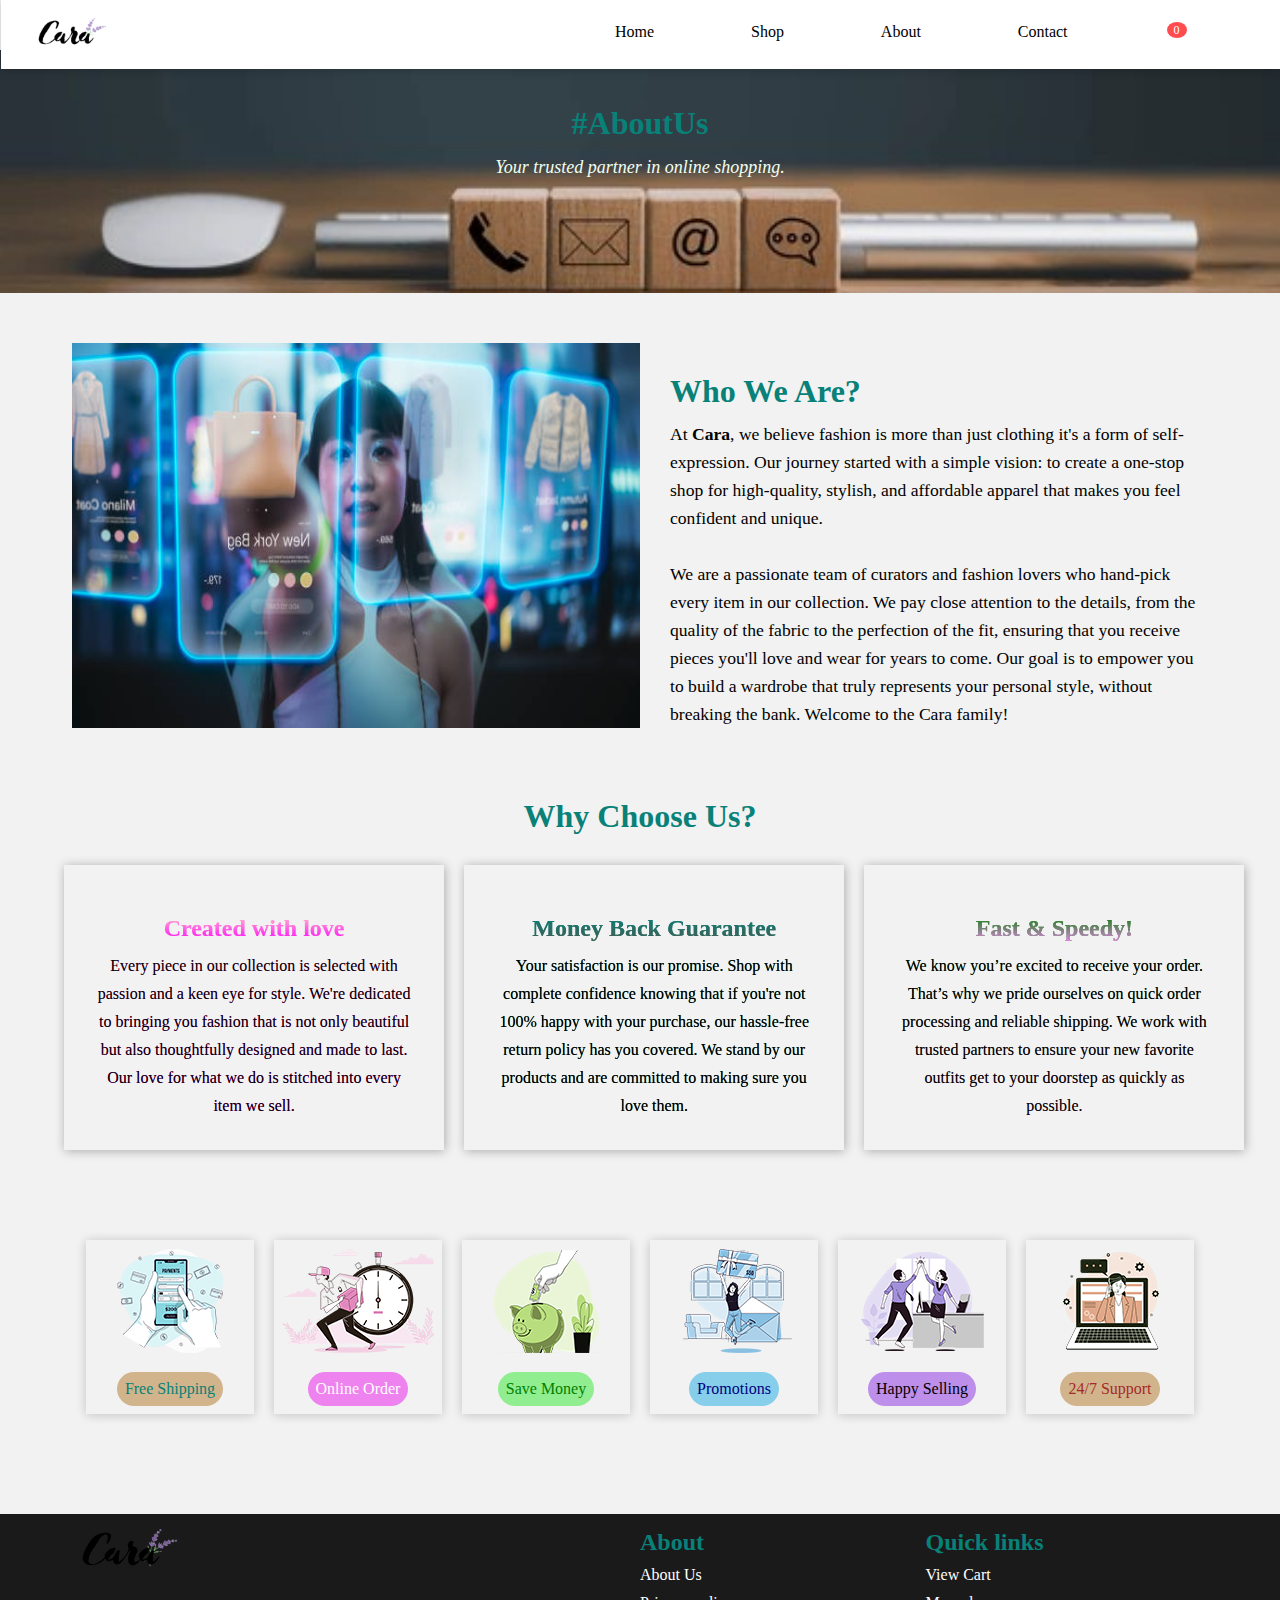
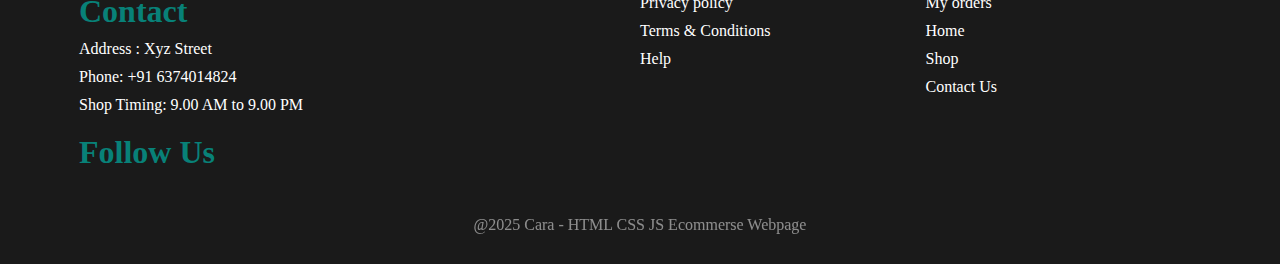
<file: about.html>
<!DOCTYPE html>
<html lang="en">
<head>
    <meta charset="UTF-8">
    <meta name="viewport" content="width=device-width, initial-scale=1.0">
    <title>E-Commerse - About Us</title>
    <link rel="stylesheet" href="style.css">
    <link rel="stylesheet" href="https://cdnjs.cloudflare.com/ajax/libs/font-awesome/6.5.2/css/all.min.css" integrity="sha512-SnH5WK+bZxgPHs44uWIX+LLJAJ9/2PkPKZ5QiAj6Ta86w+fsb2TkcmfRyVX3pBnMFcV7oQPJkl9QevSCWr3W6A==" crossorigin="anonymous" referrerpolicy="no-referrer" />
    <style>
        /* Optional: Style for the new icons */

    </style>
</head>
<body>
   <div id="preloader">
        <div class="spinner"></div>
    </div>
     <!-- Nav Bar -->
    <!-- Mobile Nav -->
       <div class="Nav-bar">
     <div class="mob-nav" id="mob-nav">
    <span class="cancel-btn" id="cancel-btn"><svg class="svg" xmlns="http://www.w3.org/2000/svg" height="24px" viewBox="0 -960 960 960" width="24px" fill="#1f1f1f"><path d="m256-200-56-56 224-224-224-224 56-56 224 224 224-224 56 56-224 224 224 224-56 56-224-224-224 224Z"/></svg></span>
     <nav class="mob-content">
    <a href="index.html">Home</a>
     <a href="shop.html">Shop</a>
     <a href="about.html">About</a>
     <a href="contact.html">Contact</a>
     <a href="cart.html" class="cart-btn"><i class="fa-solid fa-cart-shopping"></i> <span class="counter">0</span></a>
     <a href="orders.html">My Orders</a>
      <a href="terms.html">Privacy policy</a>
     </nav>
     </div>
      <div class="nav-bar">
      <div class="nav-logo">
       <img src="Images/logo.png" alt="">
      </div>
      <nav class="nav-content">
       <a href="index.html">Home
        <div class="line"></div>
       </a>
       <a href="shop.html">Shop
       <div class="line"></div>
       </a>
       <a href="about.html">About
         <div class="line"></div>
       </a>
       <a href="contact.html">Contact
         <div class="line"></div>
       </a>
       <a class="cart-btn" href="cart.html"><i class="fa-solid fa-cart-shopping"></i><span class="counter">0</span></a>
    </nav>
      <div class="menu-div">
         <a class="cart-btn" href="cart.html"><i class="fa-solid fa-cart-shopping"></i> <span class="counter">0</span></a>
         <span class="menu-btn" id="menu-btn"><svg class="svg" xmlns="http://www.w3.org/2000/svg" height="28px" viewBox="0 -960 960 960" width="28px" fill="#1f1f1f"><path d="M120-240v-80h720v80H120Zm0-200v-80h720v80H120Zm0-200v-80h720v80H120Z"/></svg></span>
      </div>
     </div>
     </div>
    <!-- Nav Bar -->
    <div class="about-banner">
        <h1 style="color: #088178;">#AboutUs</h1>
        <i style="color: honeydew; font-size: large;">Your trusted partner in online shopping.</i>
    </div>
    <section class="about-center">
     <div class="intro-main">
     <div class="intro-img-container">
     <img src="Images/ban-1.jpg" alt="Fashion collection display">
     </div>
     <div class="text-container">
     <h1>Who We Are?</h1>
     <p>At <strong>Cara</strong>, we believe fashion is more than just clothing it's a form of self-expression. Our journey started with a simple vision: to create a one-stop shop for high-quality, stylish, and affordable apparel that makes you feel confident and unique.
     <br><br>
     We are a passionate team of curators and fashion lovers who hand-pick every item in our collection. We pay close attention to the details, from the quality of the fabric to the perfection of the fit, ensuring that you receive pieces you'll love and wear for years to come. Our goal is to empower you to build a wardrobe that truly represents your personal style, without breaking the bank. Welcome to the Cara family!</p>
     </div>
     </div>
     </section>
    <section class="about-center">
    <h1 class="abt-title">Why Choose Us?</h1>
    <div class="about-cont">
    <div class="d1 love">
     <i class="fa-solid fa-heart fa-2x"></i>
     <h2 class="love">Created with love</h2>
     <p>Every piece in our collection is selected with passion and a keen eye for style. We're dedicated to bringing you fashion that is not only beautiful but also thoughtfully designed and made to last. Our love for what we do is stitched into every item we sell.</p>
    </div>
    <div class="d1 money">
     <i class="fa-solid fa-shield-halved fa-2x"></i>
     <h2 class="money">Money Back Guarantee</h2>
     <p >Your satisfaction is our promise. Shop with complete confidence knowing that if you're not 100% happy with your purchase, our hassle-free return policy has you covered. We stand by our products and are committed to making sure you love them.</p>
    </div>
    <div class="d1 fast">
     <i class="fa-solid fa-truck-fast fa-2x"></i>
     <h2 class="fast">Fast & Speedy!</h2>
     <p>We know you’re excited to receive your order. That’s why we pride ourselves on quick order processing and reliable shipping. We work with trusted partners to ensure your new favorite outfits get to your doorstep as quickly as possible.</p>
    </div>
    </div>
    </section>
    <section class="function-center">
     <div class="function-box">
     <div class="img-cont">
      <img src="Images/shipping.png" alt="Free Shipping">
     </div>
     <div class="text-cont">Free Shipping</div>
     </div>

     <div class="function-box">
     <div class="img-cont">
      <img src="Images/online.png" alt="Online Order">
     </div>
     <div class="text-cont t2">Online Order</div>
     </div>

     <div class="function-box">
     <div class="img-cont">
      <img src="Images/save.png" alt="Save Money">
     </div>
     <div class="text-cont t3">Save Money</div>
     </div>

     <div class="function-box">
     <div class="img-cont">
      <img src="Images/promotion.png" alt="Promotions">
     </div>
     <div class="text-cont t4">Promotions</div>
     </div>

     <div class="function-box">
     <div class="img-cont">
      <img src="Images/happy.png" alt="Happy Selling">
     </div>
     <div class="text-cont t5">Happy Selling</div>
     </div>

     <div class="function-box">
     <div class="img-cont">
      <img src="Images/support.png" alt="24/7 Support">
     </div>
     <div class="text-cont t6">24/7 Support</div>
     </div>
    
    </section>
    <footer>
     <div class="footer-div">
      <div class="footer-logo">
       <div class="logo-cont">
        <img src="Images/logo.png" alt="Cara Logo">
       </div>
       <div class="footer-text">
       <h1 class="primary">Contact</h1>
       <p>Address : Xyz Street</p>
       <p>Phone: +91 6374014824</p>
       <p>Shop Timing: 9.00 AM to 9.00 PM</p>
       </div>
        <h1 class="primary">Follow Us</h1>
       <div class="footer-icons">
          <a href="https://www.facebook.com"><i class="fa-brands fa-facebook"></i></a>
          <a href="https://www.twitter.com"><i class="fa-brands fa-twitter"></i></a>
          <a href="https://www.instagram.com"><i class="fa-brands fa-instagram"></i></a>
       </div>
       </div>

      <div class="footer-content">
      <div class="footer-about">
       <h2 class="primary">About</h2>
       <div class="about-link">
       <a href="about.html">About Us</a>
       <a href="terms.html">Privacy policy</a> 
       <a href="terms.html">Terms & Conditions</a>
       <a href="terms.html">Help</a>
       </div>
      </div>
      <div class="footer-account">
      <h2 class="primary">Quick links</h2>
      <div class="quick-links"> 
      <a href="cart.html">View Cart</a>
      <a href="orders.html">My orders</a>
      <a href="index.html">Home</a>
      <a href="shop.html">Shop</a>
      <a href="contact.html">Contact Us</a>
      </div>
      </div>
      </div>
     </div>

     <div class="footer-copy">
      <p>@2025 Cara - HTML CSS JS Ecommerse Webpage</p>
     </div>
    </footer>
    <script src="script.js" defer></script>
</body>
</html>
</file>
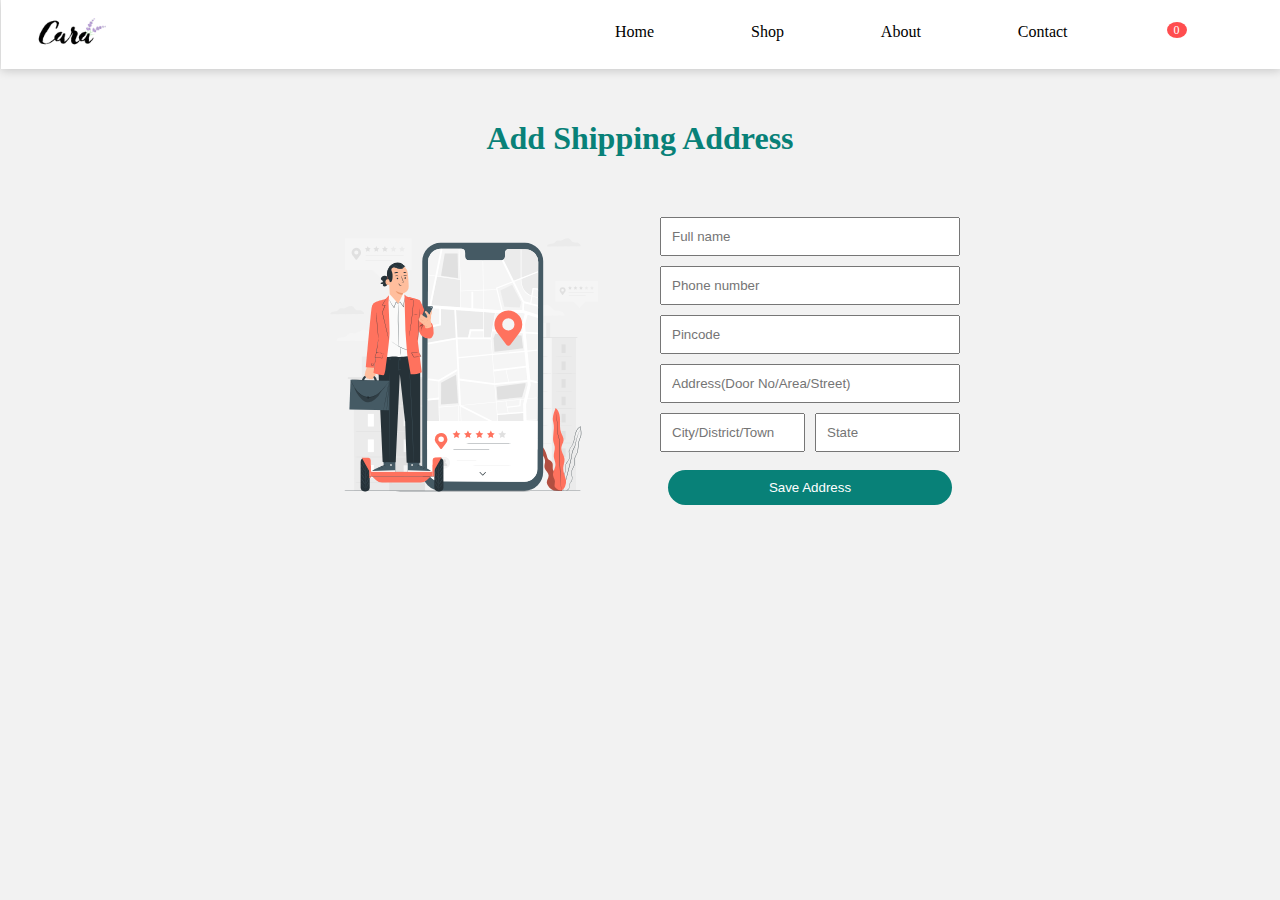
<file: address.html>
<!DOCTYPE html>
<html lang="en">
<head>
    <meta charset="UTF-8">
    <meta name="viewport" content="width=device-width, initial-scale=1.0">
    <title>E-Commerce</title>
    <link rel="stylesheet" href="style.css">
     <link rel="stylesheet" href="https://cdnjs.cloudflare.com/ajax/libs/font-awesome/6.5.2/css/all.min.css" integrity="sha512-SnH5WK+bZxgPHs44uWIX+LLJAJ9/2PkPKZ5QiAj6Ta86w+fsb2TkcmfRyVX3pBnMFcV7oQPJkl9QevSCWr3W6A==" crossorigin="anonymous" referrerpolicy="no-referrer" />
</head>
<body>
      <!-- Nav Bar -->
    <!-- Mobile Nav -->
       <div class="Nav-bar">
     <div class="mob-nav" id="mob-nav">
    <span class="cancel-btn" id="cancel-btn"><svg class="svg" xmlns="http://www.w3.org/2000/svg" height="24px" viewBox="0 -960 960 960" width="24px" fill="#1f1f1f"><path d="m256-200-56-56 224-224-224-224 56-56 224 224 224-224 56 56-224 224 224 224-56 56-224-224-224 224Z"/></svg></span>
     <nav class="mob-content">
     <a href="index.html">Home</a>
     <a href="shop.html">Shop</a>
     <a href="about.html">About</a>
     <a href="contact.html">Contact</a>
     <a href="cart.html" class="cart-btn"><i class="fa-solid fa-cart-shopping"></i> <span class="counter">0</span></a>
     <a href="orders.html">My Orders</a>
      <a href="terms.html">Privacy policy</a>
     </nav>
     </div>
      <div class="nav-bar">
      <div class="nav-logo">
       <img src="Images/logo.png" alt="">
      </div>
      <nav class="nav-content">
       <a href="index.html">Home
        <div class="line"></div>
       </a>
       <a href="shop.html">Shop
       <div class="line"></div>
       </a>
       <a href="about.html">About
         <div class="line"></div>
       </a>
       <a href="contact.html">Contact
         <div class="line"></div>
       </a>
       <a class="cart-btn" href="cart.html"><i class="fa-solid fa-cart-shopping"></i><span class="counter">0</span></a>
    </nav>
      <div class="menu-div">
         <a class="cart-btn" href="cart.html"><i class="fa-solid fa-cart-shopping"></i> <span class="counter">0</span></a>
         <span class="menu-btn" id="menu-btn"><svg class="svg" xmlns="http://www.w3.org/2000/svg" height="28px" viewBox="0 -960 960 960" width="28px" fill="#1f1f1f"><path d="M120-240v-80h720v80H120Zm0-200v-80h720v80H120Zm0-200v-80h720v80H120Z"/></svg></span>
      </div>
     </div>
     </div>
    <!-- Nav Bar -->
<!-- Shipping -->
  <section class="ship-adress">
  <h1 style="text-align: center;">Add Shipping <span>Address</span></h1>
  <div class="address">
 
  <div class="ani">
    <svg class="animated" id="freepik_stories-location-review" xmlns="http://www.w3.org/2000/svg" viewBox="0 0 500 500" version="1.1" xmlns:xlink="http://www.w3.org/1999/xlink" xmlns:svgjs="http://svgjs.com/svgjs"><style>svg#freepik_stories-location-review:not(.animated) .animable {opacity: 0;}svg#freepik_stories-location-review.animated #freepik--background-complete--inject-4 {animation: 1s 1 forwards cubic-bezier(.36,-0.01,.5,1.38) lightSpeedRight;animation-delay: 0s;}svg#freepik_stories-location-review.animated #freepik--Plant--inject-4 {animation: 1s 1 forwards cubic-bezier(.36,-0.01,.5,1.38) zoomOut;animation-delay: 0s;}svg#freepik_stories-location-review.animated #freepik--Device--inject-4 {animation: 1s 1 forwards cubic-bezier(.36,-0.01,.5,1.38) lightSpeedLeft;animation-delay: 0s;}svg#freepik_stories-location-review.animated #freepik--Character--inject-4 {animation: 1s 1 forwards cubic-bezier(.36,-0.01,.5,1.38) slideRight;animation-delay: 0s;}svg#freepik_stories-location-review.animated #freepik--Floor--inject-4 {animation: 1s 1 forwards cubic-bezier(.36,-0.01,.5,1.38) lightSpeedRight;animation-delay: 0s;}            @keyframes lightSpeedRight {              from {                transform: translate3d(50%, 0, 0) skewX(-20deg);                opacity: 0;              }              60% {                transform: skewX(10deg);                opacity: 1;              }              80% {                transform: skewX(-2deg);              }              to {                opacity: 1;                transform: translate3d(0, 0, 0);              }            }                    @keyframes zoomOut {                0% {                    opacity: 0;                    transform: scale(1.5);                }                100% {                    opacity: 1;                    transform: scale(1);                }            }                    @keyframes lightSpeedLeft {              from {                transform: translate3d(-50%, 0, 0) skewX(20deg);                opacity: 0;              }              60% {                transform: skewX(-10deg);                opacity: 1;              }              80% {                transform: skewX(2deg);              }              to {                opacity: 1;                transform: translate3d(0, 0, 0);              }            }                    @keyframes slideRight {                0% {                    opacity: 0;                    transform: translateX(30px);                }                100% {                    opacity: 1;                    transform: translateX(0);                }            }        </style><g id="freepik--background-complete--inject-4" class="animable" style="transform-origin: 248.715px 254.374px;"><polygon points="479.5 110.54 405.86 110.54 405.86 145.53 435.8 145.53 447 156.73 458.2 145.53 479.5 145.53 479.5 110.54" style="fill: rgb(245, 245, 245); transform-origin: 442.68px 133.635px;" id="elwsyqpq8begb" class="animable"></polygon><path d="M423.51,126.27a5.23,5.23,0,0,0-10.37-.92,5.29,5.29,0,0,0,.64,3.56h0l0,0c.2.34.45.58.7.94l3,4a1,1,0,0,0,1.51,0l3-3.95a10.7,10.7,0,0,0,.76-1v0h0A5.22,5.22,0,0,0,423.51,126.27Zm-5.22,2.28a2.3,2.3,0,1,1,2.29-2.3A2.3,2.3,0,0,1,418.29,128.55Z" style="fill: rgb(224, 224, 224); transform-origin: 418.286px 127.64px;" id="el85kg1wiarn" class="animable"></path><path d="M472.16,130c0,.14-9.81.26-21.92.26s-21.92-.12-21.92-.26,9.81-.26,21.92-.26S472.16,129.86,472.16,130Z" style="fill: rgb(224, 224, 224); transform-origin: 450.24px 130px;" id="el16rjohv2366" class="animable"></path><path d="M458.2,134.72c0,.14-6.69.26-14.94.26s-14.94-.12-14.94-.26,6.69-.27,14.94-.27S458.2,134.57,458.2,134.72Z" style="fill: rgb(224, 224, 224); transform-origin: 443.26px 134.715px;" id="eloxyxaerinjs" class="animable"></path><polygon points="431 119.13 432 121.16 434.24 121.49 432.62 123.07 433 125.3 431 124.24 428.99 125.3 429.38 123.07 427.75 121.49 429.99 121.16 431 119.13" style="fill: rgb(224, 224, 224); transform-origin: 430.995px 122.215px;" id="ely2w7ugex579" class="animable"></polygon><polygon points="440.48 119.13 441.48 121.16 443.72 121.49 442.1 123.07 442.48 125.3 440.48 124.24 438.47 125.3 438.86 123.07 437.24 121.49 439.48 121.16 440.48 119.13" style="fill: rgb(224, 224, 224); transform-origin: 440.48px 122.215px;" id="eldsn5dsj8dhn" class="animable"></polygon><polygon points="449.96 119.13 450.96 121.16 453.2 121.49 451.58 123.07 451.96 125.3 449.96 124.24 447.95 125.3 448.34 123.07 446.72 121.49 448.96 121.16 449.96 119.13" style="fill: rgb(224, 224, 224); transform-origin: 449.96px 122.215px;" id="el1s5tb4um8hb" class="animable"></polygon><polygon points="459.44 119.13 460.44 121.16 462.68 121.49 461.06 123.07 461.44 125.3 459.44 124.24 457.44 125.3 457.82 123.07 456.2 121.49 458.44 121.16 459.44 119.13" style="fill: rgb(235, 235, 235); transform-origin: 459.44px 122.215px;" id="elvud4s80sbsa" class="animable"></polygon><polygon points="468.92 119.13 469.92 121.16 472.16 121.49 470.54 123.07 470.92 125.3 468.92 124.24 466.92 125.3 467.3 123.07 465.68 121.49 467.92 121.16 468.92 119.13" style="fill: rgb(235, 235, 235); transform-origin: 468.92px 122.215px;" id="elth3ivwqdwwa" class="animable"></polygon><polygon points="157.82 36.82 43.32 36.82 43.32 91.23 89.87 91.23 107.29 108.64 124.7 91.23 157.82 91.23 157.82 36.82" style="fill: rgb(245, 245, 245); transform-origin: 100.57px 72.73px;" id="elftrmapmi6fi" class="animable"></polygon><path d="M70.76,61.29a8.12,8.12,0,1,0-15.12,4.1h0l0,0c.31.53.7.9,1.1,1.45l4.71,6.25a1.46,1.46,0,0,0,2.34,0L68.45,67a19.41,19.41,0,0,0,1.18-1.57v0h0A8,8,0,0,0,70.76,61.29Zm-8.12,3.53a3.57,3.57,0,1,1,3.57-3.57A3.57,3.57,0,0,1,62.64,64.82Z" style="fill: rgb(224, 224, 224); transform-origin: 62.6401px 63.4158px;" id="elajgugoj63m" class="animable"></path><path d="M146.41,67.09c0,.14-15.26.26-34.08.26s-34.09-.12-34.09-.26,15.26-.26,34.09-.26S146.41,67,146.41,67.09Z" style="fill: rgb(224, 224, 224); transform-origin: 112.325px 67.09px;" id="el2or79gitngj" class="animable"></path><path d="M124.71,74.41c0,.15-10.4.26-23.23.26s-23.24-.11-23.24-.26,10.4-.26,23.24-.26S124.71,74.27,124.71,74.41Z" style="fill: rgb(224, 224, 224); transform-origin: 101.475px 74.41px;" id="el741ac6yjnxo" class="animable"></path><polygon points="82.41 50.18 83.96 53.34 87.44 53.84 84.92 56.3 85.52 59.77 82.41 58.13 79.29 59.77 79.89 56.3 77.37 53.84 80.85 53.34 82.41 50.18" style="fill: rgb(224, 224, 224); transform-origin: 82.405px 54.975px;" id="el5fzfa487apc" class="animable"></polygon><polygon points="97.15 50.18 98.7 53.34 102.19 53.84 99.67 56.3 100.26 59.77 97.15 58.13 94.03 59.77 94.63 56.3 92.11 53.84 95.59 53.34 97.15 50.18" style="fill: rgb(224, 224, 224); transform-origin: 97.15px 54.975px;" id="elz8u0od62r1" class="animable"></polygon><polygon points="111.89 50.18 113.45 53.34 116.93 53.84 114.41 56.3 115 59.77 111.89 58.13 108.78 59.77 109.37 56.3 106.85 53.84 110.33 53.34 111.89 50.18" style="fill: rgb(224, 224, 224); transform-origin: 111.89px 54.975px;" id="elawuvrjo4jm" class="animable"></polygon><polygon points="126.63 50.18 128.19 53.34 131.67 53.84 129.15 56.3 129.75 59.77 126.63 58.13 123.52 59.77 124.11 56.3 121.59 53.84 125.08 53.34 126.63 50.18" style="fill: rgb(235, 235, 235); transform-origin: 126.63px 54.975px;" id="el02326vhe6xhj" class="animable"></polygon><polygon points="141.38 50.18 142.93 53.34 146.41 53.84 143.9 56.3 144.49 59.77 141.38 58.13 138.26 59.77 138.86 56.3 136.34 53.84 139.82 53.34 141.38 50.18" style="fill: rgb(235, 235, 235); transform-origin: 141.375px 54.975px;" id="el40n5a5wgkgn" class="animable"></polygon><path d="M421.6,169.93c.6-4.38-5.57-8-10.2-8.35-2.21-.17-4.51.16-6.61-.57-4.53-1.58-6.35-7.44-10.78-9.31-3.31-1.4-7.12-.15-10.33,1.46s-6.38,3.65-10,3.88c-3.12.2-6.5-1-9.23.57-2,1.13-3.1,3.48-5,4.86s-4.22,1.64-6.5,1.76-4.63.15-6.7,1.1-3.79,3.14-3.36,5.37Z" style="fill: rgb(245, 245, 245); transform-origin: 382.232px 160.897px;" id="elm5antngueqf" class="animable"></path><path d="M107.44,213.19c.61-4.37-5.56-8-10.2-8.34-2.21-.18-4.51.16-6.6-.57-4.54-1.58-6.36-7.45-10.78-9.31-3.32-1.4-7.13-.16-10.34,1.46s-6.38,3.65-10,3.88c-3.11.2-6.5-1-9.23.56-2,1.14-3.1,3.48-5,4.86s-4.23,1.64-6.51,1.77-4.63.14-6.7,1.09-3.78,3.14-3.35,5.38Z" style="fill: rgb(245, 245, 245); transform-origin: 68.0726px 204.166px;" id="elu3io2tsz24s" class="animable"></path><path d="M75.79,167.12c.44-3.21-4.1-5.86-7.5-6.13-1.63-.13-3.32.12-4.86-.42-3.33-1.16-4.66-5.47-7.92-6.85-2.43-1-5.23-.11-7.59,1.08s-4.69,2.68-7.33,2.85c-2.29.15-4.78-.7-6.79.42-1.49.83-2.27,2.55-3.65,3.57a8.76,8.76,0,0,1-4.78,1.29,13.35,13.35,0,0,0-4.92.81c-1.53.7-2.79,2.31-2.47,3.95Z" style="fill: rgb(235, 235, 235); transform-origin: 46.8748px 160.489px;" id="elyvh1b3d2vo" class="animable"></path><path d="M449.39,50.29c.45-3.21-4.09-5.86-7.5-6.13-1.62-.13-3.31.12-4.85-.42-3.33-1.16-4.67-5.47-7.92-6.85-2.44-1-5.24-.11-7.6,1.08s-4.69,2.68-7.32,2.85c-2.29.15-4.78-.7-6.79.42-1.49.83-2.28,2.55-3.65,3.57A8.76,8.76,0,0,1,399,46.1a13.44,13.44,0,0,0-4.93.81c-1.52.7-2.78,2.31-2.46,4Z" style="fill: rgb(235, 235, 235); transform-origin: 420.49px 43.6837px;" id="elbjeew5hez6" class="animable"></path><rect x="358.06" y="208.32" width="83.22" height="263.75" style="fill: rgb(245, 245, 245); transform-origin: 399.67px 340.195px;" id="elk8o1jpfjgn" class="animable"></rect><rect x="399.68" y="208.32" width="41.61" height="263.03" style="fill: rgb(235, 235, 235); transform-origin: 420.485px 339.835px;" id="elxgrkoex9et" class="animable"></rect><rect x="367.57" y="182.43" width="29.39" height="25.89" style="fill: rgb(245, 245, 245); transform-origin: 382.265px 195.375px;" id="el1slp497l1at" class="animable"></rect><rect x="389.95" y="182.43" width="7" height="25.89" style="fill: rgb(235, 235, 235); transform-origin: 393.45px 195.375px;" id="elesrg25zr7pu" class="animable"></rect><polyline points="351.13 208.32 351.13 206.81 443.72 206.81 443.72 208.32" style="fill: rgb(224, 224, 224); transform-origin: 397.425px 207.565px;" id="elap1cnidrk95" class="animable"></polyline><rect x="374.49" y="219.61" width="7.04" height="14.85" style="fill: rgb(250, 250, 250); transform-origin: 378.01px 227.035px;" id="elhpxjyd8d1sd" class="animable"></rect><path d="M399.68,240.3c0,.15-9.32.28-20.81.28s-20.81-.13-20.81-.28,9.32-.29,20.81-.29S399.68,240.14,399.68,240.3Z" style="fill: rgb(224, 224, 224); transform-origin: 378.87px 240.295px;" id="eldsv7chldtb" class="animable"></path><rect x="416.46" y="219.61" width="7.04" height="14.85" style="fill: rgb(224, 224, 224); transform-origin: 419.98px 227.035px;" id="elj8vuxc4wqx" class="animable"></rect><path d="M441.65,240.3c0,.15-9.32.28-20.81.28s-20.8-.13-20.8-.28,9.31-.29,20.8-.29S441.65,240.14,441.65,240.3Z" style="fill: rgb(224, 224, 224); transform-origin: 420.845px 240.295px;" id="elkgizwec7egj" class="animable"></path><rect x="416.46" y="249.1" width="7.04" height="14.85" style="fill: rgb(224, 224, 224); transform-origin: 419.98px 256.525px;" id="elspdrah75fos" class="animable"></rect><path d="M441.65,269.79c0,.15-9.32.28-20.81.28s-20.8-.13-20.8-.28,9.31-.29,20.8-.29S441.65,269.63,441.65,269.79Z" style="fill: rgb(224, 224, 224); transform-origin: 420.845px 269.785px;" id="el95uikifkpbj" class="animable"></path><rect x="416.46" y="279.48" width="7.04" height="14.85" style="fill: rgb(224, 224, 224); transform-origin: 419.98px 286.905px;" id="el0pckyku0y0bl" class="animable"></rect><path d="M441.65,300.17c0,.15-9.32.28-20.81.28s-20.8-.13-20.8-.28,9.31-.29,20.8-.29S441.65,300,441.65,300.17Z" style="fill: rgb(224, 224, 224); transform-origin: 420.845px 300.165px;" id="elk682p97cedl" class="animable"></path><rect x="416.46" y="309.87" width="7.04" height="14.85" style="fill: rgb(224, 224, 224); transform-origin: 419.98px 317.295px;" id="eloqdnbl0rte9" class="animable"></rect><path d="M441.65,330.55c0,.16-9.32.28-20.81.28s-20.8-.12-20.8-.28,9.31-.28,20.8-.28S441.65,330.39,441.65,330.55Z" style="fill: rgb(224, 224, 224); transform-origin: 420.845px 330.55px;" id="el3o4dkksqvpm" class="animable"></path><rect x="416.46" y="339.38" width="7.04" height="14.85" style="fill: rgb(224, 224, 224); transform-origin: 419.98px 346.805px;" id="elkzl8hqm34cn" class="animable"></rect><path d="M441.65,360.06c0,.16-9.32.28-20.81.28s-20.8-.12-20.8-.28,9.31-.28,20.8-.28S441.65,359.9,441.65,360.06Z" style="fill: rgb(224, 224, 224); transform-origin: 420.845px 360.06px;" id="els7u6c362oc" class="animable"></path><rect x="416.46" y="369.01" width="7.04" height="14.85" style="fill: rgb(224, 224, 224); transform-origin: 419.98px 376.435px;" id="elh5x49fyo6wu" class="animable"></rect><rect x="416.46" y="399.03" width="7.04" height="14.85" style="fill: rgb(224, 224, 224); transform-origin: 419.98px 406.455px;" id="elufhmlaw9wp" class="animable"></rect><path d="M441.65,389.69c0,.16-9.32.29-20.81.29s-20.8-.13-20.8-.29,9.31-.28,20.8-.28S441.65,389.53,441.65,389.69Z" style="fill: rgb(224, 224, 224); transform-origin: 420.845px 389.695px;" id="el0mpwjfa8wukb" class="animable"></path><rect x="374.49" y="249.55" width="7.04" height="14.85" style="fill: rgb(250, 250, 250); transform-origin: 378.01px 256.975px;" id="elbsw7zrr8i4w" class="animable"></rect><path d="M399.68,270.24c0,.15-9.32.28-20.81.28s-20.81-.13-20.81-.28,9.32-.29,20.81-.29S399.68,270.08,399.68,270.24Z" style="fill: rgb(224, 224, 224); transform-origin: 378.87px 270.235px;" id="eln98askc5yj" class="animable"></path><rect x="374.49" y="279.49" width="7.04" height="14.85" style="fill: rgb(250, 250, 250); transform-origin: 378.01px 286.915px;" id="el29ikj8a0ibc" class="animable"></rect><path d="M399.68,300.18c0,.16-9.32.28-20.81.28s-20.81-.12-20.81-.28,9.32-.29,20.81-.29S399.68,300,399.68,300.18Z" style="fill: rgb(224, 224, 224); transform-origin: 378.87px 300.175px;" id="eljgv9btk3qje" class="animable"></path><rect x="374.49" y="309.44" width="7.04" height="14.85" style="fill: rgb(250, 250, 250); transform-origin: 378.01px 316.865px;" id="el2jnv3caxoyy" class="animable"></rect><path d="M399.68,330.12c0,.16-9.32.28-20.81.28s-20.81-.12-20.81-.28,9.32-.28,20.81-.28S399.68,330,399.68,330.12Z" style="fill: rgb(224, 224, 224); transform-origin: 378.87px 330.12px;" id="el9sq5ypfz8f" class="animable"></path><rect x="374.49" y="339.38" width="7.04" height="14.85" style="fill: rgb(250, 250, 250); transform-origin: 378.01px 346.805px;" id="el27y3bvmaqtt" class="animable"></rect><path d="M399.68,360.06c0,.16-9.32.28-20.81.28s-20.81-.12-20.81-.28,9.32-.28,20.81-.28S399.68,359.9,399.68,360.06Z" style="fill: rgb(224, 224, 224); transform-origin: 378.87px 360.06px;" id="elp5e3txba79" class="animable"></path><rect x="374.49" y="369.32" width="7.04" height="14.85" style="fill: rgb(250, 250, 250); transform-origin: 378.01px 376.745px;" id="el20xa4w9uazj" class="animable"></rect><path d="M399.68,390c0,.16-9.32.29-20.81.29s-20.81-.13-20.81-.29,9.32-.28,20.81-.28S399.68,389.84,399.68,390Z" style="fill: rgb(224, 224, 224); transform-origin: 378.87px 390.005px;" id="els9l5q8ls83g" class="animable"></path><rect x="374.49" y="399.26" width="7.04" height="14.85" style="fill: rgb(250, 250, 250); transform-origin: 378.01px 406.685px;" id="elf74nadbz3j9" class="animable"></rect><polygon points="181.31 472.29 58.85 472.29 58.31 278.75 180.78 278.75 181.31 472.29" style="fill: rgb(235, 235, 235); transform-origin: 119.81px 375.52px;" id="elsluw9c3oibo" class="animable"></polygon><rect x="119.55" y="278.74" width="61.23" height="193.55" style="fill: rgb(224, 224, 224); transform-origin: 150.165px 375.515px;" id="elb7yi24rtl7u" class="animable"></rect><rect x="72.3" y="240.64" width="43.25" height="38.1" style="fill: rgb(235, 235, 235); transform-origin: 93.925px 259.69px;" id="elo93inw2ljep" class="animable"></rect><rect x="105.24" y="240.64" width="10.31" height="38.1" style="fill: rgb(224, 224, 224); transform-origin: 110.395px 259.69px;" id="ellpwf7z38w4a" class="animable"></rect><rect x="48.11" y="276.52" width="136.25" height="2.22" style="fill: rgb(224, 224, 224); transform-origin: 116.235px 277.63px;" id="eluede26kxjw" class="animable"></rect><rect x="82.49" y="295.36" width="10.37" height="21.86" style="fill: rgb(255, 255, 255); transform-origin: 87.675px 306.29px;" id="eli0b87h6q25" class="animable"></rect><path d="M119.55,325.8c0,.23-13.71.42-30.62.42s-30.61-.19-30.61-.42,13.7-.42,30.61-.42S119.55,325.57,119.55,325.8Z" style="fill: rgb(224, 224, 224); transform-origin: 88.935px 325.8px;" id="elvoinh0fz6m" class="animable"></path><rect x="144.25" y="295.36" width="10.37" height="21.86" style="fill: rgb(245, 245, 245); transform-origin: 149.435px 306.29px;" id="el35v7ja7q63m" class="animable"></rect><path d="M181.31,325.8c0,.23-13.71.42-30.61.42s-30.62-.19-30.62-.42,13.71-.42,30.62-.42S181.31,325.57,181.31,325.8Z" style="fill: rgb(235, 235, 235); transform-origin: 150.695px 325.8px;" id="elaxibjrd3y1h" class="animable"></path><rect x="144.25" y="338.76" width="10.37" height="21.86" style="fill: rgb(245, 245, 245); transform-origin: 149.435px 349.69px;" id="elfn0u10p8d7" class="animable"></rect><path d="M181.31,369.2c0,.23-13.71.41-30.61.41s-30.62-.18-30.62-.41,13.71-.42,30.62-.42S181.31,369,181.31,369.2Z" style="fill: rgb(235, 235, 235); transform-origin: 150.695px 369.195px;" id="elz14cl5lgrc" class="animable"></path><rect x="144.25" y="383.47" width="10.37" height="21.86" style="fill: rgb(245, 245, 245); transform-origin: 149.435px 394.4px;" id="el2vpqwl8zvbm" class="animable"></rect><path d="M181.31,413.9c0,.23-13.71.42-30.61.42s-30.62-.19-30.62-.42,13.71-.42,30.62-.42S181.31,413.67,181.31,413.9Z" style="fill: rgb(235, 235, 235); transform-origin: 150.695px 413.9px;" id="elmqysd6mgqo" class="animable"></path><rect x="144.25" y="428.17" width="10.37" height="21.86" style="fill: rgb(245, 245, 245); transform-origin: 149.435px 439.1px;" id="el2w8eoqg1nzd" class="animable"></rect><path d="M181.31,458.61c0,.23-13.71.41-30.61.41s-30.62-.18-30.62-.41,13.71-.42,30.62-.42S181.31,458.38,181.31,458.61Z" style="fill: rgb(235, 235, 235); transform-origin: 150.695px 458.605px;" id="elcdudorp7zd4" class="animable"></path><rect x="82.49" y="339.42" width="10.37" height="21.86" style="fill: rgb(255, 255, 255); transform-origin: 87.675px 350.35px;" id="elyphz69v1q6s" class="animable"></rect><path d="M119.55,369.86c0,.23-13.71.42-30.62.42s-30.61-.19-30.61-.42,13.7-.42,30.61-.42S119.55,369.63,119.55,369.86Z" style="fill: rgb(224, 224, 224); transform-origin: 88.935px 369.86px;" id="el9aa8f1h30n8" class="animable"></path><rect x="82.49" y="383.48" width="10.37" height="21.86" style="fill: rgb(255, 255, 255); transform-origin: 87.675px 394.41px;" id="ely3ka7wi5zc" class="animable"></rect><path d="M119.55,413.92c0,.23-13.71.41-30.62.41s-30.61-.18-30.61-.41,13.7-.42,30.61-.42S119.55,413.69,119.55,413.92Z" style="fill: rgb(224, 224, 224); transform-origin: 88.935px 413.915px;" id="ely8qs6u6h5z" class="animable"></path><rect x="82.49" y="427.54" width="10.37" height="21.86" style="fill: rgb(255, 255, 255); transform-origin: 87.675px 438.47px;" id="elmpr5251oieq" class="animable"></rect><path d="M119.55,458c0,.23-13.71.41-30.62.41s-30.61-.18-30.61-.41,13.7-.42,30.61-.42S119.55,457.75,119.55,458Z" style="fill: rgb(224, 224, 224); transform-origin: 88.935px 457.995px;" id="elwctizozbpi" class="animable"></path></g><g id="freepik--Plant--inject-4" class="animable" style="transform-origin: 415.444px 400.905px;"><path d="M411.31,451.58c.76-3-1.17-5.93-3.35-8.07s-4.77-4.07-5.9-6.9c-1.83-4.6.63-10.55-2.49-14.38-1.84-2.26-5.14-3-6.77-5.42a12.53,12.53,0,0,1-1.47-4.3,43.68,43.68,0,0,0-10.87-20.36,38,38,0,0,0,4.26,19.62c1.27,2.41,2.82,4.76,3.24,7.45.68,4.37-1.75,8.86-.68,13.15,1.23,4.91,6.74,8.19,7,13.24.22,4.27-3.5,8-3.23,12.28A11.62,11.62,0,0,0,393,463c3.3,5.49,8.15,9.27,15.5,9.14l9,.32Z" style="fill: rgb(255, 114, 94); transform-origin: 398.953px 432.305px;" id="elcpsz0cidpr" class="animable"></path><g id="elpnzun0vyqit"><g style="opacity: 0.3; transform-origin: 398.953px 432.305px;" class="animable"><path d="M411.31,451.58c.76-3-1.17-5.93-3.35-8.07s-4.77-4.07-5.9-6.9c-1.83-4.6.63-10.55-2.49-14.38-1.84-2.26-5.14-3-6.77-5.42a12.53,12.53,0,0,1-1.47-4.3,43.68,43.68,0,0,0-10.87-20.36,38,38,0,0,0,4.26,19.62c1.27,2.41,2.82,4.76,3.24,7.45.68,4.37-1.75,8.86-.68,13.15,1.23,4.91,6.74,8.19,7,13.24.22,4.27-3.5,8-3.23,12.28A11.62,11.62,0,0,0,393,463c3.3,5.49,8.15,9.27,15.5,9.14l9,.32Z" id="elsa0jow1jwwl" class="animable" style="transform-origin: 398.953px 432.305px;"></path></g></g><path d="M419.1,472.46a7.12,7.12,0,0,0,2.48-.06,15.46,15.46,0,0,0,2.92-.73,12.54,12.54,0,0,0,3.61-2,5.09,5.09,0,0,0,1.49-2A9.12,9.12,0,0,0,430,465a26.75,26.75,0,0,1,.21-2.91,8.18,8.18,0,0,1,1.1-2.9c1.06-1.86,2.83-3.63,3.4-6.16s.17-5.18-.25-7.89-.82-5.64.21-8.45,2.94-5.36,3.93-8.53.52-6.66.73-10.06a13.15,13.15,0,0,1,1.17-5c.73-1.6,1.74-3.1,2.53-4.78,1.6-3.39,1.88-7.23,2.32-11,.21-1.9.42-3.81.64-5.75a28.83,28.83,0,0,1,1-5.76,51.54,51.54,0,0,1,2.16-5.57,18.88,18.88,0,0,0,1-2.91,27.32,27.32,0,0,0,.29-3.09,36.09,36.09,0,0,0-.24-6.23c-.24-2.08-.62-4.14-.84-6.22,0-.12,0-.25,0-.36l-.05-.41-.37.18a14,14,0,0,0-4.84,4.09,21.84,21.84,0,0,0-3,5.49c-1.5,3.86-2,7.92-2.8,11.78a32.13,32.13,0,0,1-3.7,10.89c-1,1.6-2.18,3.07-3.23,4.63a12.8,12.8,0,0,0-2.23,5.13c-.53,3.81,1.57,7.15,1.13,10.52a11.71,11.71,0,0,1-1.64,4.67c-.82,1.44-1.78,2.78-2.69,4.12a26.7,26.7,0,0,0-2.42,4.15,13,13,0,0,0-1.1,4.51c-.22,3,.21,5.92,0,8.63a19.8,19.8,0,0,1-2.23,7.4c-1.08,2.22-2.3,4.22-3.31,6.16a30.88,30.88,0,0,0-1.36,2.87,13.51,13.51,0,0,0-.79,2.85,17.76,17.76,0,0,0-.07,5.13,12.9,12.9,0,0,0,2.57,6.55,6.47,6.47,0,0,0,.73.79,4.07,4.07,0,0,0,.59.51l.52.36a11.91,11.91,0,0,1-1.75-1.73,13,13,0,0,1-2.44-6.51,17.75,17.75,0,0,1,.12-5.06,14.2,14.2,0,0,1,.79-2.78c.39-.93.86-1.87,1.38-2.83,1-1.92,2.24-3.92,3.35-6.15a20,20,0,0,0,2.3-7.52c.24-2.78-.18-5.67,0-8.63a12.44,12.44,0,0,1,1.09-4.36,25.54,25.54,0,0,1,2.38-4.07c.91-1.34,1.89-2.67,2.73-4.14a12.18,12.18,0,0,0,1.71-4.86c.44-3.6-1.64-7-1.1-10.5a12.23,12.23,0,0,1,2.16-4.91c1-1.53,2.22-3,3.24-4.64a32.51,32.51,0,0,0,3.78-11.07c.77-3.89,1.31-7.9,2.79-11.69a21.29,21.29,0,0,1,2.9-5.34,13.23,13.23,0,0,1,4.64-3.92l-.42-.23c0,.11,0,.24,0,.36.23,2.11.61,4.17.85,6.23a37.07,37.07,0,0,1,.24,6.13,28.8,28.8,0,0,1-.28,3,17.85,17.85,0,0,1-1,2.81,49.91,49.91,0,0,0-2.17,5.63,27.8,27.8,0,0,0-1,5.85q-.33,2.91-.64,5.76c-.43,3.78-.71,7.56-2.25,10.84-.76,1.63-1.77,3.13-2.52,4.78a13.9,13.9,0,0,0-1.21,5.18c-.19,3.47.26,6.87-.68,10s-2.9,5.61-3.89,8.52-.62,6-.19,8.66.87,5.35.29,7.75-2.23,4.16-3.32,6.08a8.4,8.4,0,0,0-1.11,3,25.42,25.42,0,0,0-.19,2.95,9,9,0,0,1-.39,2.61,4.86,4.86,0,0,1-1.39,1.9,12.43,12.43,0,0,1-3.53,2,15.92,15.92,0,0,1-2.88.79,11.76,11.76,0,0,1-1.83.17Z" style="fill: rgb(38, 50, 56); transform-origin: 432.494px 416.78px;" id="elxbkacn73jol" class="animable"></path><path d="M447.54,366.42s0,.09-.09.27l-.2.81c-.17.71-.39,1.78-.73,3.12s-1.17,2.84-1.86,4.7a64.08,64.08,0,0,0-2.14,6.38c-.69,2.4-1.3,5.07-1.93,7.92a33.15,33.15,0,0,1-2.89,8.79c-.73,1.47-1.56,2.95-2.22,4.56a21.31,21.31,0,0,0-1.3,5.17A104.91,104.91,0,0,1,432.24,419c-1.8,7.38-3.52,14.4-5.09,20.8s-3,12.12-4.26,17-2.15,8.7-2.83,11.45c-.32,1.32-.56,2.36-.74,3.12q-.1.5-.18.81a.9.9,0,0,0,0,.29,1.36,1.36,0,0,0,.1-.27c.06-.22.14-.48.23-.8.21-.75.49-1.79.85-3.1l3-11.4L427.67,440l5.13-20.8a101.14,101.14,0,0,0,1.94-10.94,20.79,20.79,0,0,1,1.25-5c.63-1.58,1.45-3.05,2.19-4.53a33.52,33.52,0,0,0,2.87-8.92c.62-2.87,1.2-5.52,1.86-7.92s1.35-4.53,2-6.38,1.45-3.38,1.78-4.76.49-2.42.63-3.15c.05-.33.1-.6.14-.82A1,1,0,0,0,447.54,366.42Z" style="fill: rgb(38, 50, 56); transform-origin: 433.334px 419.445px;" id="elmzyrysix9u" class="animable"></path><path d="M415.87,471.88c6.33-2.6,9.5-12.59,8-19.26s-4.9-13.07-4.57-19.9c.26-5.25,2.74-10.32,2.27-15.56-.62-7.06-6.51-13.33-5.4-20.34.62-3.93,3.4-7.31,3.8-11.27.49-4.86-2.65-9.23-4.32-13.82-2.56-7-1.66-14.75-1.79-22.23s-1.76-15.69-7.7-20.23c-1.87,6.06-4.12,10.06-4.84,18.53-.26,3,2.39,9.32,1.9,16-.29,4-.68,8-1,12s-.65,7.83.2,11.63c.65,2.91,2,5.66,2.35,8.62.69,5.57-2.1,11.09-1.71,16.69.34,4.74,2.94,9.16,2.9,13.92-.05,6.68-5.28,12.86-4,19.43.62,3.25,2.8,6.12,3.06,9.42.19,2.57-.8,5.11-.66,7.68.23,4.13,7.43,8.38,11.56,8.73" style="fill: rgb(255, 114, 94); transform-origin: 412.77px 400.595px;" id="el7nohv4ejc5n" class="animable"></path><path d="M406.86,335.66a1.6,1.6,0,0,0,0,.35c0,.26,0,.61,0,1,0,.91,0,2.25,0,4s.68,3.81,1,6.23.75,5.2,1,8.28.3,6.47.36,10.11.13,7.6,1.35,11.56c.54,2,1.18,4,1.58,6.06a25.71,25.71,0,0,1,.3,6.47,128.16,128.16,0,0,0-.28,13.8c.43,9.44.85,18.43,1.22,26.62s.89,15.52,1.24,21.71l.88,14.64c.12,1.7.21,3,.27,4,0,.43.06.77.09,1a2,2,0,0,0,0,.35,1.35,1.35,0,0,0,0-.35c0-.27,0-.61,0-1,0-.95-.09-2.28-.16-4-.17-3.5-.41-8.49-.7-14.65s-.7-13.55-1.11-21.72-.76-17.17-1.18-26.61a127.38,127.38,0,0,1,.27-13.75,26.36,26.36,0,0,0-.33-6.6c-.41-2.13-1.06-4.13-1.61-6.1-1.22-3.9-1.27-7.8-1.38-11.43s-.18-7-.43-10.13-.62-5.88-1.05-8.3-1-4.48-1.13-6.2-.08-3.07-.12-4c0-.43,0-.78,0-1A1.6,1.6,0,0,0,406.86,335.66Z" style="fill: rgb(38, 50, 56); transform-origin: 411.366px 403.75px;" id="el90v00xfd9b" class="animable"></path></g><g id="freepik--Device--inject-4" class="animable" style="transform-origin: 280.555px 258.195px;"><path d="M353.11,471.88,207.9,471.8a31.63,31.63,0,0,1-31.61-31.64l.07-364A31.62,31.62,0,0,1,208,44.51l145.21.08a31.63,31.63,0,0,1,31.61,31.64l-.07,364A31.64,31.64,0,0,1,353.11,471.88Z" style="fill: rgb(69, 90, 100); transform-origin: 280.555px 258.195px;" id="el6o7dyof92bm" class="animable"></path><path d="M354.12,55.41l-28.25-.13A7,7,0,0,0,319,62.42l0,5.13a7,7,0,0,1-6.89,7.14L257,74.43a7,7,0,0,1-6.83-7.2l0-5.13a7,7,0,0,0-6.83-7.2l-9.93,0-24.73-.11a22.23,22.23,0,0,0-22.33,22.14l-1.51,356.56A22.23,22.23,0,0,0,207,455.76l145.42.67a22.22,22.22,0,0,0,22.33-22.13l1.51-356.57A22.23,22.23,0,0,0,354.12,55.41Z" style="fill: rgb(245, 245, 245); transform-origin: 280.55px 255.61px;" id="eliivwyf2wzgc" class="animable"></path><path d="M292.41,389.05c-.17,4.31-.33,8.35-.46,11.7h20.89l-2.56-12.83Z" style="fill: rgb(245, 245, 245); transform-origin: 302.395px 394.335px;" id="elm29w92bl8ka" class="animable"></path><path d="M207.51,394.42l.18,6.33h82.17c.14-3.55.3-7.5.45-11.56Z" style="fill: rgb(245, 245, 245); transform-origin: 248.91px 394.97px;" id="elmsa6s1fxcx" class="animable"></path><polygon points="311.33 387.86 313.9 400.75 352.41 400.75 351.95 385.29 311.33 387.86" style="fill: rgb(245, 245, 245); transform-origin: 331.87px 393.02px;" id="elts4axkzcw7h" class="animable"></polygon><polygon points="294.49 207.56 301.77 165.34 282.7 163.93 282.7 207.56 294.49 207.56" style="fill: rgb(235, 235, 235); transform-origin: 292.235px 185.745px;" id="elqn3kavlkhd" class="animable"></polygon><polygon points="205.79 370.99 185.09 379.1 185.03 393.76 206.41 392.4 205.79 370.99" style="fill: rgb(245, 245, 245); transform-origin: 195.72px 382.375px;" id="elxqzxwcmw3h" class="animable"></polygon><polygon points="205.7 367.69 204.57 328.37 204.55 328.37 204.55 314.5 185.36 316.53 185.11 375.73 205.69 367.67 205.7 367.69" style="fill: rgb(235, 235, 235); transform-origin: 195.405px 345.115px;" id="el823fbokk9jy" class="animable"></polygon><polygon points="204.55 283.54 185.51 281.03 185.37 313.39 204.55 311.36 204.55 283.54" style="fill: rgb(245, 245, 245); transform-origin: 194.96px 297.21px;" id="elbc8h180rst" class="animable"></polygon><polygon points="346.48 315.08 345.68 326.35 323.19 328.78 324.93 337.69 350.46 335.77 350.08 322.98 352.12 314.51 346.48 315.08" style="fill: rgb(245, 245, 245); transform-origin: 337.655px 326.1px;" id="el1c2py5qysqe" class="animable"></polygon><polygon points="305.95 339.13 323.88 337.77 319.98 317.76 304.32 319.34 305.95 339.13" style="fill: rgb(245, 245, 245); transform-origin: 314.1px 328.445px;" id="elmebp6lji62" class="animable"></polygon><polygon points="306.12 341.2 307.49 357.89 309.92 380.78 310.92 385.79 351.89 383.2 350.52 337.86 306.12 341.2" style="fill: rgb(235, 235, 235); transform-origin: 329.005px 361.825px;" id="elfrwaw36p4ak" class="animable"></polygon><path d="M235.61,262.41l1.58,2.7-31.6,18.43v43.71l33.35-2.36,64.26-6.49-2.35-28.65-61.4-8,.41-3.1,60.73,7.93-4-48.49-60.1,5.78-.2-2.07L296.43,236l-2.07-25.3H236.54l-50.77,9.24-.25,57.94,19.23,2.54Zm-26.78,60.67s.24-36.05,0-37.39L234.61,272,238,321.24Z" style="fill: rgb(245, 245, 245); transform-origin: 244.36px 268.975px;" id="elhslj3eabct7" class="animable"></path><polygon points="344.38 315.3 321.02 317.65 322.79 326.73 343.73 324.47 344.38 315.3" style="fill: rgb(245, 245, 245); transform-origin: 332.7px 321.015px;" id="el2ne1nn4zsid" class="animable"></polygon><path d="M292.7,381.33c-.07,1.89-.14,3.78-.21,5.63l17.38-1.1-.89-4.48Z" style="fill: rgb(245, 245, 245); transform-origin: 301.18px 384.145px;" id="elomoq8xmm55c" class="animable"></path><polygon points="255.26 207.56 258.32 193.68 281.66 193.68 281.66 163.85 208.68 158.45 208.68 186.45 185.88 191.61 185.78 216.75 236.26 207.56 255.26 207.56" style="fill: rgb(235, 235, 235); transform-origin: 233.72px 187.6px;" id="eldhwlmzlocsw" class="animable"></polygon><path d="M304,124.58l-.62-2.56,27.87-11L313.07,74.61a8.26,8.26,0,0,1-1,.08l-30.8-.15.84,50.93Z" style="fill: rgb(245, 245, 245); transform-origin: 306.26px 100.005px;" id="el7ub27mvovrh" class="animable"></path><path d="M346.19,105.06l0-49.69-20.28-.09A7,7,0,0,0,319,62.42l0,5.13a7.26,7.26,0,0,1-3,5.88l18.14,36.41Z" style="fill: rgb(235, 235, 235); transform-origin: 331.095px 82.56px;" id="el9chbodopbi" class="animable"></path><path d="M241.42,107.19l-2.35-52.31-5.64,0-22-.1L202,101.53Zm-5-47,.75,42.6-29.3-4.28,6.42-38.32Z" style="fill: rgb(245, 245, 245); transform-origin: 221.71px 80.985px;" id="elab8nwf5ggpm" class="animable"></path><path d="M242.49,107.35v.44c0,4.08.14,11.43.2,19.29l38.38-1.57-.84-51L257,74.43a7,7,0,0,1-6.83-7.2l0-5.13a7,7,0,0,0-6.83-7.2l-3.24,0,2.35,52.46Z" style="fill: rgb(245, 245, 245); transform-origin: 260.585px 90.99px;" id="elgmhgx56maqt" class="animable"></path><path d="M198.9,101.09l9.3-46.33a22.23,22.23,0,0,0-21.83,22.12l-.1,23.09.1-.68Z" style="fill: rgb(245, 245, 245); transform-origin: 197.235px 77.925px;" id="elzbfpg4gy8v9" class="animable"></path><polygon points="205.55 158.22 186.03 156.77 185.9 188.4 205.55 183.96 205.55 158.22" style="fill: rgb(245, 245, 245); transform-origin: 195.725px 172.585px;" id="el3g8nq0ppvgv" class="animable"></polygon><polygon points="198.69 102.11 186.27 100.33 186.06 151.55 188.73 151.75 198.69 102.11" style="fill: rgb(245, 245, 245); transform-origin: 192.375px 126.04px;" id="elfb1y7bvibtc" class="animable"></polygon><polygon points="238.12 367.09 238.45 325.97 205.61 328.29 206.77 368.58 238.12 367.09" style="fill: rgb(245, 245, 245); transform-origin: 222.03px 347.275px;" id="elnzpl31khmqi" class="animable"></polygon><path d="M244.16,357.6l46.51,22.28c.56-14.56,1.05-28.17,1-29l1-.06.49-1c.67.33.67.33.32,10.26-.19,5.54-.47,12.91-.75,20.28h16.09L306.45,358l-3.16-38.55-60.77,6.14Z" style="fill: rgb(245, 245, 245); transform-origin: 275.67px 349.905px;" id="el0r28icu6tkxm" class="animable"></path><polygon points="358.17 289.35 357.64 283.93 301.89 289.73 304.24 318.3 352.37 313.44 358.17 289.35" style="fill: rgb(245, 245, 245); transform-origin: 330.03px 301.115px;" id="el1pumqji42dw" class="animable"></polygon><polygon points="281.66 196.81 260.83 196.81 258.46 207.56 281.66 207.56 281.66 196.81" style="fill: rgb(245, 245, 245); transform-origin: 270.06px 202.185px;" id="elh4zk5mxr3xh" class="animable"></polygon><path d="M349.56,200.44l-52.16-3.61-2.12,12.32,2.19,26.74,55-5.29Zm-50.24,8.69,2.8-7.78,45.3,2.87L350,226.46l-49.19,5.84Z" style="fill: rgb(245, 245, 245); transform-origin: 323.875px 216.36px;" id="el4ys5ecbifc9" class="animable"></path><polygon points="354.97 256.33 352.68 232.68 297.64 237.97 299.71 263.14 354.97 256.33" style="fill: rgb(245, 245, 245); transform-origin: 326.305px 247.91px;" id="el10073pxic8wh" class="animable"></polygon><polygon points="206.47 394.49 185.12 395.84 185.03 394.45 185 400.75 206.65 400.75 206.47 394.49" style="fill: rgb(245, 245, 245); transform-origin: 195.825px 397.6px;" id="elnsxfi97603" class="animable"></polygon><path d="M375.87,93.32l.31.79.07-16.38a22.23,22.23,0,0,0-22.13-22.32l-6.92,0,0,49.27Z" style="fill: rgb(235, 235, 235); transform-origin: 361.725px 80.045px;" id="el382azxxpv6r" class="animable"></path><path d="M290.63,381l-47.48-22.75-1.67-32.59-2,.2-.34,42.2-32.35,1.54,0,.94v0h0l.63,21.76,82.95-5.25C290.47,385.08,290.55,383,290.63,381Zm-81.8-8.72,45.29-3.18,29.47,13.67-74.76,4Z" style="fill: rgb(245, 245, 245); transform-origin: 248.71px 358.98px;" id="ell3y8oagrrba" class="animable"></path><path d="M362.37,148l1.94-11.52c-17-6.08-18.2-23.83-18.15-29.21l-11.11,4.4,16.73,33.59Z" style="fill: rgb(245, 245, 245); transform-origin: 349.68px 127.635px;" id="ely5feku8fvff" class="animable"></path><polygon points="301.64 286.62 324.78 284.21 320.22 263.76 299.96 266.26 301.64 286.62" style="fill: rgb(245, 245, 245); transform-origin: 312.37px 275.19px;" id="elhu42td056fs" class="animable"></polygon><polygon points="351.57 168.08 308.34 168.07 304.75 167.81 299.87 196.12 351.18 199.67 349.99 187.36 355.04 169.18 351.57 168.08" style="fill: rgb(245, 245, 245); transform-origin: 327.455px 183.74px;" id="elen2o0mh2z8f" class="animable"></polygon><path d="M348.58,160.48l.54-13.51-17-34.11-26.34,10.43,9,37.19ZM331.11,117l15.56,29.62-2.24,9.23-26.65-1-6.66-28Z" style="fill: rgb(245, 245, 245); transform-origin: 327.45px 136.67px;" id="elot6cpm8r26f" class="animable"></path><polygon points="355.31 323.52 356.1 350.07 374.83 349.01 374.89 350.05 356.14 351.11 357.09 382.87 374.8 381.75 374.93 383.83 357.15 384.96 357.63 400.75 374.88 400.75 375.26 312.18 357.61 313.96 355.31 323.52" style="fill: rgb(245, 245, 245); transform-origin: 365.285px 356.465px;" id="el3usg852siz" class="animable"></polygon><path d="M241.46,108.25l-39.67-5.69L191.87,152l49.76,3.69C241.83,148.06,241.66,124.72,241.46,108.25Z" style="fill: rgb(235, 235, 235); transform-origin: 216.795px 129.125px;" id="elsoriau99o1d" class="animable"></path><polygon points="306.69 160.49 312.7 160.49 304.2 125.61 282.13 126.51 282.66 158.7 306.69 160.49" style="fill: rgb(245, 245, 245); transform-origin: 297.415px 143.05px;" id="elciaqq52t1b7" class="animable"></polygon><path d="M184.89,426.13l0,7.31c0,.22,0,.44,0,.67Z" style="fill: rgb(245, 245, 245); transform-origin: 184.89px 430.12px;" id="elys0oe0mzbw" class="animable"></path><path d="M242.65,155.74l39,2.89-.52-32.08-38.39,1.57C242.78,139,242.81,150.54,242.65,155.74Z" style="fill: rgb(245, 245, 245); transform-origin: 262.15px 142.59px;" id="elwrzvw1ja59p" class="animable"></path><polygon points="355.27 259.44 321.26 263.64 325.83 284.1 357.34 280.82 355.27 259.44" style="fill: rgb(245, 245, 245); transform-origin: 339.3px 271.77px;" id="elkmtfph8rqu" class="animable"></polygon><path d="M364.49,135.47l2.18-12.93,9.39.73.12-27.84-29,11.47C346.63,126.48,358.93,133.37,364.49,135.47Z" style="fill: rgb(235, 235, 235); transform-origin: 361.671px 115.45px;" id="elfsc15qtz6ps" class="animable"></path><polygon points="353.34 185.44 354.52 197.65 375.74 199.12 375.84 173.97 358.08 168.36 353.34 185.44" style="fill: rgb(245, 245, 245); transform-origin: 364.59px 183.74px;" id="elkvwdrjzyojc" class="animable"></polygon><path d="M363.44,289.72l-5.57,23.17,17.39-1.76.11-24.29c-5.34-1.41-10-2.55-12.51-3Z" style="fill: rgb(245, 245, 245); transform-origin: 366.62px 298.365px;" id="elrdtd0w1sgrf" class="animable"></path><polygon points="351.69 160.88 375.87 168.51 375.93 154.77 352.19 148.63 351.69 160.88" style="fill: rgb(245, 245, 245); transform-origin: 363.81px 158.57px;" id="elb0v4q6v297b" class="animable"></polygon><path d="M362.56,280.62c1.95.3,5.64,1.08,12.82,3l.22-53.11-17.73,1.7Z" style="fill: rgb(245, 245, 245); transform-origin: 366.735px 257.065px;" id="elu3a6c1qore" class="animable"></path><polygon points="357.67 230.11 375.61 228.38 375.72 202.25 354.83 200.8 357.67 230.11" style="fill: rgb(245, 245, 245); transform-origin: 365.275px 215.455px;" id="elvs932x840f" class="animable"></polygon><path d="M366.49,136.13c3.41,1,6.57,1.83,9.5,2.42l.06-13.19-7.64-.59Z" style="fill: rgb(245, 245, 245); transform-origin: 371.27px 131.66px;" id="eljlrpl9xzrdk" class="animable"></path><path d="M364.4,148.56l11.54,3,.05-11.92q-4.49-.88-9.67-2.46Z" style="fill: rgb(245, 245, 245); transform-origin: 370.195px 144.37px;" id="el0fqfa5i34vj" class="animable"></path><path d="M374.93,383.83l-.13-2.08-17.71,1.12-.95-31.76,18.75-1.06-.05-1-18.74,1.06-.79-26.54,2.3-9.57,17.65-1.78v-1.05l-17.39,1.76,5.57-23.17-.58-5.91c2.51.48,7.17,1.62,12.51,3v-3.25c-7.18-1.89-10.87-2.67-12.82-3l-4.69-48.44,17.73-1.7v-2.1l-17.94,1.73-2.84-29.31,20.89,1.45,0-3.14-21.22-1.46-1.18-12.21,4.74-17.08L375.84,174l0-5.46-24.18-7.63.49-12.25,23.74,6.14,0-3.23-11.54-3,1.92-11.4q5.19,1.58,9.67,2.46v-1.07c-2.93-.59-6.09-1.39-9.5-2.42l1.92-11.36,7.64.59v-2.09l-9.39-.73-2.18,12.93c-5.56-2.1-17.86-9-17.27-28.57l29-11.47V94.11l-.31-.79-28.64,11.33,0-49.27h-1.05l0,49.69-12.07,4.78L316,73.43a6.67,6.67,0,0,1-2.91,1.18L331.2,111l-27.87,11,.62,2.56-21.84.89-.84-50.93h-1l.84,51-38.38,1.57c-.06-7.86-.15-15.21-.2-19.29v-.44h0l-2.35-52.46h-1.05l2.35,52.31L202,101.53l9.39-46.78H208.7l-.5,0-9.3,46.33-12.53-1.8-.1.68v.36l12.42,1.78-10,49.64-2.68-.2,0,5.22,19.52,1.45V184L185.9,188.4v3.21l22.79-5.16v-28l73,5.41v29.82H258.32l-3.06,13.89h-19l-50.48,9.18v3.18l50.77-9.24h57.82l2.07,25.3-60.13,5.79.2,2.07,60.1-5.78,4,48.49-60.73-7.93-.41,3.1,61.4,8,2.35,28.65-64.26,6.49-33.35,2.36V283.54l31.6-18.43-1.58-2.7-30.86,18-19.23-2.54V281l19,2.51v27.82l-19.18,2v3.14l19.19-2v13.87h0l1.13,39.32v0l-20.58,8.06,0,3.36,20.7-8.1.62,21.42L185,393.76v.69l.09,1.39,21.35-1.35.18,6.26h1l-.18-6.33,82.8-5.23c-.15,4.06-.31,8-.45,11.56H292c.13-3.35.29-7.39.46-11.7l17.87-1.13,2.56,12.83h1.06l-2.57-12.89L352,385.29l.46,15.46h5.22M292.49,387c.07-1.85.14-3.74.21-5.63l16.28.05.89,4.48Zm18.43-1.17-1-5-2.43-22.89-1.37-16.69,44.4-3.34,1.37,45.34ZM321,317.65l23.36-2.35-.65,9.17-20.94,2.26Zm-1,.11,3.9,20L306,339.13l-1.63-19.79Zm30.48,18-25.53,1.92-1.74-8.91,22.49-2.43.8-11.27,5.63-.56-2,8.46Zm-30.24-72,4.56,20.45-23.14,2.4L300,266.26Zm5.61,20.34-4.57-20.46,34-4.19,2.07,21.37Zm23.42-86.82-51.31-3.55,4.88-28.31,3.59.27h43.23l3.47,1.09L348.06,185Zm-3.09-90c-.05,5.38,1.13,23.13,18.15,29.21L362.37,148l-10.59-2.74-16.73-33.59Zm-14,5.55,17,34.11-.54,13.51H314.84l-9-37.19ZM304.2,125.61l8.5,34.87h-6l-24-1.78-.53-32.19Zm-23.11.94.52,32.08-39-2.89c.16-5.2.13-16.77,0-27.62Zm-79.3-24,39.67,5.69c.2,16.47.37,39.81.17,47.42L191.87,152Zm100,62.79-7.28,42.22H282.7V163.93Zm-40.94,31.46h20.83v10.76h-23.2Zm34.45,12.34,2.12-12.32,52.16,3.61,2.92,30.16-55,5.29Zm57.4,23.53L355,256.33l-55.26,6.81L297.64,238Zm-50.79,57.05,55.75-5.8.53,5.42-5.8,24.09-48.13,4.86ZM306.45,358l2.38,22.35H292.74c.28-7.37.56-14.74.75-20.28.35-9.93.35-9.93-.32-10.26l-.49,1-1,.06c.05.87-.44,14.48-1,29L244.16,357.6l-1.64-32,60.77-6.14Zm-68-32-.33,41.12-31.35,1.49-1.16-40.29Zm-31.63,44.61h0v0l0-.94,32.35-1.54.34-42.2,2-.2,1.67,32.59L290.63,381c-.08,2-.16,4.06-.23,6.07l-82.95,5.25Z" style="fill: rgb(255, 255, 255); transform-origin: 280.58px 227.75px;" id="elhz6k74skrdo" class="animable"></path><polygon points="254.12 369.12 208.83 372.3 208.83 386.84 283.58 382.79 254.12 369.12" style="fill: rgb(224, 224, 224); transform-origin: 246.205px 377.98px;" id="el0af2j0ktwy1v" class="animable"></polygon><polygon points="347.42 204.22 302.12 201.35 299.32 209.13 300.85 232.3 350.04 226.46 347.42 204.22" style="fill: rgb(224, 224, 224); transform-origin: 324.68px 216.825px;" id="el4vkrpxmdgax" class="animable"></polygon><path d="M185,351.53l-.11,74.6v8A22.21,22.21,0,0,0,207,455.76l145.42.67a22.22,22.22,0,0,0,22.33-22.13l.14-82.77Z" style="fill: rgb(255, 255, 255); transform-origin: 279.89px 403.98px;" id="elrpg86j8iox" class="animable"></path><polygon points="238.04 105.51 237.29 62.9 215.16 62.9 208.74 101.22 238.04 105.51" style="fill: rgb(224, 224, 224); transform-origin: 223.39px 84.205px;" id="el5j6yx1bqd4t" class="animable"></polygon><polygon points="344.43 155.87 346.68 146.63 331.11 117.01 311.12 126.84 317.79 154.86 344.43 155.87" style="fill: rgb(235, 235, 235); transform-origin: 328.9px 136.44px;" id="elemc9ve13gsk" class="animable"></polygon><path d="M208.83,285.69c.24,1.34,0,37.39,0,37.39L238,321.24,234.61,272Z" style="fill: rgb(224, 224, 224); transform-origin: 223.415px 297.54px;" id="elbefq5sqju0b" class="animable"></path><polygon points="305.95 314.96 304.41 292.62 354.36 286.2 354.36 290.05 348.32 310.59 305.95 314.96" style="fill: rgb(224, 224, 224); transform-origin: 329.385px 300.58px;" id="elfje4jrgy37" class="animable"></polygon><path d="M352.52,371.87l-.63-14.57L308,359.43a6.75,6.75,0,0,1-3.31-.7l-62.28-31.46a4.52,4.52,0,0,1-2.47-3.79l-8.47-164.39a2.69,2.69,0,0,1,.82-2.11,2.78,2.78,0,0,1,2.12-.78l26.69,2V129h3.13v29.59a2.76,2.76,0,0,1-2.95,2.74l-26.67-2,8.45,164a1.4,1.4,0,0,0,.76,1.16l62.28,31.46a3.54,3.54,0,0,0,1.75.37l44.27-2.15a2.77,2.77,0,0,1,2.9,2.64l.64,14.93Z" style="fill: rgb(255, 255, 255); transform-origin: 293.562px 250.435px;" id="eliuo3dhyzuy" class="animable"></path><path d="M348.75,185.37a24,24,0,1,0-44.63,12.11h0l.07.09c.92,1.54,2.07,2.65,3.23,4.28l13.92,18.43a4.32,4.32,0,0,0,6.91,0l13.68-18.13a51.62,51.62,0,0,0,3.48-4.61l.05-.06h0A23.84,23.84,0,0,0,348.75,185.37Zm-24,10.43a10.55,10.55,0,1,1,10.55-10.55A10.54,10.54,0,0,1,324.78,195.8Z" style="fill: rgb(255, 114, 94); transform-origin: 324.75px 191.612px;" id="el3h3b8l9ryyu" class="animable"></path><path d="M219.7,383.18a10.87,10.87,0,1,0-20.25,5.49h0l0,0c.42.71.94,1.21,1.47,2l6.31,8.36a2,2,0,0,0,3.14,0l6.2-8.23a23.24,23.24,0,0,0,1.58-2.09l0,0h0A10.78,10.78,0,0,0,219.7,383.18Zm-10.87,4.73a4.79,4.79,0,1,1,4.78-4.78A4.78,4.78,0,0,1,208.83,387.91Z" style="fill: rgb(255, 114, 94); transform-origin: 208.83px 386.049px;" id="eldxce86rtm35" class="animable"></path><path d="M350.91,391c0,.14-27.13.26-60.59.26s-60.6-.12-60.6-.26,27.13-.26,60.6-.26S350.91,390.8,350.91,391Z" style="fill: rgb(38, 50, 56); transform-origin: 290.315px 391px;" id="el6b7t7493iv5" class="animable"></path><path d="M292,400.75c0,.15-13.93.26-31.11.26s-31.12-.11-31.12-.26,13.93-.26,31.12-.26S292,400.61,292,400.75Z" style="fill: rgb(38, 50, 56); transform-origin: 260.885px 400.75px;" id="el6kgr4gy3fl7" class="animable"></path><polygon points="235.3 368.3 237.38 372.53 242.04 373.21 238.67 376.49 239.47 381.14 235.3 378.95 231.13 381.14 231.92 376.49 228.55 373.21 233.21 372.53 235.3 368.3" style="fill: rgb(255, 114, 94); transform-origin: 235.295px 374.72px;" id="elgp2ypkrzf6" class="animable"></polygon><polygon points="255.04 368.3 257.13 372.53 261.79 373.21 258.41 376.49 259.21 381.14 255.04 378.95 250.87 381.14 251.67 376.49 248.29 373.21 252.96 372.53 255.04 368.3" style="fill: rgb(255, 114, 94); transform-origin: 255.04px 374.72px;" id="el4nrdo7xoe0e" class="animable"></polygon><polygon points="274.78 368.3 276.87 372.53 281.53 373.21 278.16 376.49 278.95 381.14 274.78 378.95 270.61 381.14 271.41 376.49 268.04 373.21 272.7 372.53 274.78 368.3" style="fill: rgb(255, 114, 94); transform-origin: 274.785px 374.72px;" id="elfkr5qwtq1vj" class="animable"></polygon><polygon points="294.53 368.3 296.61 372.53 301.27 373.21 297.9 376.49 298.7 381.14 294.53 378.95 290.36 381.14 291.15 376.49 287.78 373.21 292.44 372.53 294.53 368.3" style="fill: rgb(255, 114, 94); transform-origin: 294.525px 374.72px;" id="elxdu2ombpg8n" class="animable"></polygon><polygon points="314.27 368.3 316.36 372.53 321.02 373.21 317.65 376.49 318.44 381.14 314.27 378.95 310.1 381.14 310.9 376.49 307.52 373.21 312.19 372.53 314.27 368.3" style="fill: rgb(224, 224, 224); transform-origin: 314.27px 374.72px;" id="elp8cqlrrywri" class="animable"></polygon><path d="M269.64,419.69c0,.15-7.58.26-16.93.26s-16.93-.11-16.93-.26,7.58-.26,16.93-.26S269.64,419.55,269.64,419.69Z" style="fill: rgb(224, 224, 224); transform-origin: 252.71px 419.69px;" id="elcpvnaqoe5w4" class="animable"></path><path d="M356.64,428.22c0,.14-27.06.26-60.43.26s-60.43-.12-60.43-.26,27-.27,60.43-.27S356.64,428.07,356.64,428.22Z" style="fill: rgb(224, 224, 224); transform-origin: 296.21px 428.215px;" id="eleolz6p6izj" class="animable"></path><circle cx="213.93" cy="423.79" r="10.32" style="fill: rgb(245, 245, 245); transform-origin: 213.93px 423.79px;" id="elvudrgn8y6lf" class="animable"></circle><path d="M215.14,423.5a3.23,3.23,0,0,0,2-3,3,3,0,1,0-6.05-.1,3.23,3.23,0,0,0,1.9,3c-4.67.65-4.51,5.71-4.51,5.71l11,.17S219.74,424.25,215.14,423.5Z" style="fill: rgb(224, 224, 224); transform-origin: 213.981px 423.35px;" id="elwayy18q4g5" class="animable"></path><path d="M280.6,445.73h0a.52.52,0,0,1-.36-.16l-5-5.22a.5.5,0,0,1,0-.71.49.49,0,0,1,.7,0l4.65,4.84,4.56-4.75a.51.51,0,0,1,.71,0,.5.5,0,0,1,0,.71L281,445.57A.48.48,0,0,1,280.6,445.73Z" style="fill: rgb(38, 50, 56); transform-origin: 280.55px 442.612px;" id="elkrrdxt4ib3" class="animable"></path></g><g id="freepik--Character--inject-4" class="animable" style="transform-origin: 131.755px 275.726px;"><path d="M105.87,113c.84-.19,1.87-.23,2.33-1s-.11-1.9-.87-2.51-1.7-1.07-2.14-1.94a3.33,3.33,0,0,1,.47-3.2,7,7,0,0,1,10.74-1.31l2.41-.21a33.72,33.72,0,0,1-.06,8.46,11.32,11.32,0,0,1-4.07,7.21,5.46,5.46,0,0,1-3.31,1.18,3.24,3.24,0,0,1-2.89-1.78,2.33,2.33,0,0,1,1.08-3,11.09,11.09,0,0,1-3.88.43,1.49,1.49,0,0,1-1.14-.55C104.09,114,105,113.19,105.87,113Z" style="fill: rgb(38, 50, 56); transform-origin: 111.734px 110.392px;" id="elrap1koz1n1i" class="animable"></path><path d="M119.69,115.56A67.86,67.86,0,0,1,116,104.14a24.24,24.24,0,0,1,.27-11.88c.18-.58,1.76-4.5,2.37-4.47.43,0-.48,3.63-.24,4a20.5,20.5,0,0,1,3,11.85,54,54,0,0,1-1.72,11.92" style="fill: rgb(38, 50, 56); transform-origin: 118.41px 101.675px;" id="el4ph2taipx3m" class="animable"></path><path d="M134,155.13c-6.21.22-13.09-11.3-13.45-17.49l-2.15-37.31c-.9-10,4.18-18.86,14.2-19.48h.93a18,18,0,0,1,18,16.45c.73,8.67,1.42,18.27,1.38,22.92-.08,9.64-9.72,11.17-9.72,11.17s.08,2.24.21,5.06c.29,6.35-.15,21-6.5,21.2Z" style="fill: rgb(255, 190, 157); transform-origin: 135.605px 119.25px;" id="el0y9whadh11i" class="animable"></path><path d="M143.17,131.38a23.28,23.28,0,0,1-12.56-3.66s3.09,7,12.7,6.1Z" style="fill: rgb(235, 153, 110); transform-origin: 136.96px 130.81px;" id="elcdu5zrwhukc" class="animable"></path><path d="M148.41,105.26a1.37,1.37,0,0,1-1.32,1.39,1.32,1.32,0,0,1-1.42-1.24A1.37,1.37,0,0,1,147,104,1.31,1.31,0,0,1,148.41,105.26Z" style="fill: rgb(38, 50, 56); transform-origin: 147.04px 105.325px;" id="elxlzxmle8mp" class="animable"></path><path d="M149.46,101.3c-.17.18-1.21-.59-2.69-.58s-2.57.75-2.73.57.1-.4.57-.75a3.81,3.81,0,0,1,2.18-.68,3.62,3.62,0,0,1,2.14.68C149.39,100.89,149.55,101.22,149.46,101.3Z" style="fill: rgb(38, 50, 56); transform-origin: 146.738px 100.594px;" id="elwaj2d7t23ec" class="animable"></path><path d="M135,105.77a1.4,1.4,0,0,1-1.33,1.4,1.32,1.32,0,0,1-1.42-1.24,1.36,1.36,0,0,1,1.32-1.39A1.32,1.32,0,0,1,135,105.77Z" style="fill: rgb(38, 50, 56); transform-origin: 133.625px 105.855px;" id="elj6k5igxb6fh" class="animable"></path><path d="M135,102c-.17.18-1.22-.59-2.7-.58s-2.56.75-2.72.57.09-.4.56-.75a3.76,3.76,0,0,1,2.18-.68,3.65,3.65,0,0,1,2.15.68C134.89,101.54,135,101.87,135,102Z" style="fill: rgb(38, 50, 56); transform-origin: 132.266px 101.294px;" id="el5paexizs8ax" class="animable"></path><path d="M140.31,113.31a9.15,9.15,0,0,1,2.4-.44c.38,0,.74-.12.8-.38a1.94,1.94,0,0,0-.25-1.12c-.36-.91-.74-1.87-1.13-2.88-1.57-4.09-2.71-7.46-2.54-7.52s1.57,3.21,3.14,7.3c.37,1,.74,2,1.08,2.9a2.21,2.21,0,0,1,.2,1.48.94.94,0,0,1-.62.55,2.71,2.71,0,0,1-.64.1A10.23,10.23,0,0,1,140.31,113.31Z" style="fill: rgb(38, 50, 56); transform-origin: 141.816px 107.174px;" id="el94abuakpkd" class="animable"></path><path d="M136,114.35c.24,0,.24,1.59,1.62,2.73s3.1,1,3.11,1.17-.38.32-1.11.34a4,4,0,0,1-2.59-.89,3.51,3.51,0,0,1-1.26-2.29C135.67,114.74,135.85,114.34,136,114.35Z" style="fill: rgb(38, 50, 56); transform-origin: 138.236px 116.47px;" id="el9xihf9nc9ww" class="animable"></path><path d="M134.86,95.94c-.15.4-1.63.21-3.36.43s-3.15.69-3.38.33c-.1-.17.14-.55.71-.94a5.63,5.63,0,0,1,2.5-.88,5.55,5.55,0,0,1,2.63.3C134.6,95.43,134.92,95.75,134.86,95.94Z" style="fill: rgb(38, 50, 56); transform-origin: 131.483px 95.8333px;" id="elgrz8xwi82x" class="animable"></path><path d="M148.83,96.38c-.26.33-1.28,0-2.5,0s-2.27.23-2.51-.12c-.1-.17.06-.51.51-.83a3.48,3.48,0,0,1,2-.56,3.54,3.54,0,0,1,2,.67C148.8,95.87,149,96.21,148.83,96.38Z" style="fill: rgb(38, 50, 56); transform-origin: 146.341px 95.6975px;" id="ell1uhp0khbzo" class="animable"></path><path d="M119.23,107.46c-.16-.07-6.63-1.93-6.39,4.66s6.8,5,6.8,4.8S119.23,107.46,119.23,107.46Z" style="fill: rgb(255, 190, 157); transform-origin: 116.237px 112.198px;" id="eljxabyrma72" class="animable"></path><path d="M117.54,114.5s-.11.08-.3.18a1.2,1.2,0,0,1-.86,0,2.86,2.86,0,0,1-1.4-2.51,3.7,3.7,0,0,1,.26-1.65,1.3,1.3,0,0,1,.83-.91.59.59,0,0,1,.69.29c.1.18.06.31.09.32s.14-.11.08-.38a.74.74,0,0,0-.28-.41.85.85,0,0,0-.64-.14,1.63,1.63,0,0,0-1.16,1.06,4,4,0,0,0-.33,1.85,3,3,0,0,0,1.77,2.79,1.27,1.27,0,0,0,1-.21C117.53,114.66,117.56,114.51,117.54,114.5Z" style="fill: rgb(235, 153, 110); transform-origin: 116.029px 112.147px;" id="el26u6nputd8w" class="animable"></path><path d="M146.77,86.57c1-.64-2.32-3.95-5-5-4-1.62-10.13-2.46-13.73-1.26-4.34,1.44-7.9,3.79-9.93,7.88a26,26,0,0,0-2.32,13.36,7.84,7.84,0,0,0,1.11,4c1,1.42,2.79,2.25,2.8,4.27a2.75,2.75,0,0,0,.77,2c1.26,1.22,2.68,0,3.31-1.28,1.33-2.65,1.36-5.73,1.35-8.69a19.26,19.26,0,0,0-.69-6.25c-.37-1.08-.93-2.1-1.24-3.2a3.94,3.94,0,0,1,.32-3.31,3.84,3.84,0,0,1,.51-.56,6.87,6.87,0,0,1,6.75-1.6c3.77,1.15,10.19,2.83,11.79,1.5a10.05,10.05,0,0,0,2.81-3.13Z" style="fill: rgb(38, 50, 56); transform-origin: 131.316px 96.0335px;" id="el2y9cu9sysxu" class="animable"></path><path d="M128.35,79.38a14.46,14.46,0,0,1,11.15.12,7.56,7.56,0,0,1,4.17,4.19c.63,1.93-.09,4.37-1.94,5.21l-.12.09c-2.77,1.07-4.61.77-7.46-.07-2.39-.71-4.55-2.07-7-2.77a13.34,13.34,0,0,0-7.84.11A21.93,21.93,0,0,1,128.35,79.38Z" style="fill: rgb(38, 50, 56); transform-origin: 131.602px 83.9995px;" id="elkik2ofuanlb" class="animable"></path><path d="M120.07,85.27a8.06,8.06,0,0,1,3.16-.82,9.35,9.35,0,0,1,3.49.6A26.93,26.93,0,0,1,130.67,87a31.16,31.16,0,0,0,4,2,9.85,9.85,0,0,0,3.62.71,6.59,6.59,0,0,0,2.45-.45,2.29,2.29,0,0,0,.79-.46,8.7,8.7,0,0,1-3.23.55,10.15,10.15,0,0,1-3.46-.79,34,34,0,0,1-3.93-2,23.54,23.54,0,0,0-4-1.93,9.38,9.38,0,0,0-3.66-.52,6.11,6.11,0,0,0-2.4.65A2.08,2.08,0,0,0,120.07,85.27Z" style="fill: rgb(69, 90, 100); transform-origin: 130.8px 86.9024px;" id="elym9n70y28tq" class="animable"></path><path d="M122.75,83a8.88,8.88,0,0,1,2.94-.57,9.66,9.66,0,0,1,3.17.6,18.54,18.54,0,0,1,3.56,1.83c1.21.76,2.35,1.54,3.45,2.16a15.24,15.24,0,0,0,3,1.38,8.55,8.55,0,0,0,2.23.4,2.27,2.27,0,0,0,.83-.06,18.59,18.59,0,0,1-2.94-.68,17.12,17.12,0,0,1-2.94-1.44c-1.06-.64-2.18-1.42-3.41-2.19A17.5,17.5,0,0,0,129,82.58a9.38,9.38,0,0,0-3.34-.52,6.37,6.37,0,0,0-2.22.49A2,2,0,0,0,122.75,83Z" style="fill: rgb(69, 90, 100); transform-origin: 132.34px 85.4355px;" id="elsz2r0z1g0vm" class="animable"></path><path d="M138.07,80.23s.34.47.94,1.13a12.93,12.93,0,0,1,2.05,2.79,6.46,6.46,0,0,1,.75,3.29c-.05.88-.28,1.4-.21,1.43s.41-.45.57-1.39a5.89,5.89,0,0,0-.66-3.56,10.23,10.23,0,0,0-2.24-2.81C138.59,80.5,138.12,80.18,138.07,80.23Z" style="fill: rgb(69, 90, 100); transform-origin: 140.145px 84.5481px;" id="el8k395cachek" class="animable"></path><path d="M142.79,83.18a12.3,12.3,0,0,1,.08,3A11.78,11.78,0,0,1,141.73,89s.35-.15.72-.62a5.06,5.06,0,0,0,.92-2.11,4.83,4.83,0,0,0-.13-2.3C143.06,83.45,142.84,83.15,142.79,83.18Z" style="fill: rgb(69, 90, 100); transform-origin: 142.591px 86.089px;" id="elwcd7emdxl3o" class="animable"></path><path d="M115.59,101.79a5.65,5.65,0,0,0,.08,2.82,4.38,4.38,0,0,0,1.22,2.55c.12-.08-.42-1.18-.72-2.66A13,13,0,0,0,115.59,101.79Z" style="fill: rgb(255, 114, 94); transform-origin: 116.178px 104.475px;" id="elntjzeetleaa" class="animable"></path><path d="M108.83,406.28l1,21.65s-21.68,8.23-21.9,12.24l42-.33-.09-33.78Z" style="fill: rgb(69, 90, 100); transform-origin: 108.93px 423.115px;" id="el6j6lg8v20wl" class="animable"></path><path d="M122.76,426A1.72,1.72,0,0,1,124,428a1.64,1.64,0,0,1-1.92,1.21,1.81,1.81,0,0,1-1.26-2.07,1.71,1.71,0,0,1,2.14-1" style="fill: rgb(224, 224, 224); transform-origin: 122.411px 427.622px;" id="el0hs7p5b3uzvt" class="animable"></path><path d="M129.91,439.84l-.14-3.4L89.53,438s-1.87.83-1.65,2.14Z" style="fill: rgb(255, 255, 255); transform-origin: 108.886px 438.29px;" id="elq7eqbr62d4f" class="animable"></path><path d="M109.1,427.72c0,.2,1,.29,2.05.94s1.56,1.51,1.74,1.43-.12-1.27-1.37-2S109.05,427.53,109.1,427.72Z" style="fill: rgb(38, 50, 56); transform-origin: 111.018px 428.825px;" id="eljtv74c0jw4d" class="animable"></path><path d="M104.7,429.57c0,.2.85.55,1.55,1.41s.91,1.78,1.12,1.77.32-1.18-.57-2.23S104.71,429.38,104.7,429.57Z" style="fill: rgb(38, 50, 56); transform-origin: 106.108px 431.12px;" id="elw1pxe3rk0p9" class="animable"></path><path d="M102.24,434.87c.19,0,.46-1-.07-2.11s-1.5-1.55-1.59-1.38.52.76.94,1.69S102,434.85,102.24,434.87Z" style="fill: rgb(38, 50, 56); transform-origin: 101.526px 433.107px;" id="elz7lc6x9f12a" class="animable"></path><path d="M109.43,422.76c.09.19,1-.1,2.19,0s2.06.43,2.17.25-.77-.9-2.14-1S109.33,422.6,109.43,422.76Z" style="fill: rgb(38, 50, 56); transform-origin: 111.611px 422.531px;" id="elvseh79c09ck" class="animable"></path><path d="M172.31,406.28l-.94,21.65s21.68,8.23,21.89,12.24l-42-.33.1-33.78Z" style="fill: rgb(69, 90, 100); transform-origin: 172.26px 423.115px;" id="elbcemforsqxt" class="animable"></path><path d="M158.39,426a1.72,1.72,0,0,0-1.21,1.95,1.66,1.66,0,0,0,1.93,1.21,1.81,1.81,0,0,0,1.26-2.07,1.71,1.71,0,0,0-2.14-1" style="fill: rgb(224, 224, 224); transform-origin: 158.778px 427.596px;" id="elvb3ge4s35sl" class="animable"></path><path d="M151.23,439.84l.15-3.4L191.62,438s1.86.83,1.64,2.14Z" style="fill: rgb(255, 255, 255); transform-origin: 172.254px 438.29px;" id="elb3709j6nnjb" class="animable"></path><path d="M172.05,427.72c0,.2-1,.29-2.05.94s-1.56,1.51-1.75,1.43.13-1.27,1.37-2S172.1,427.53,172.05,427.72Z" style="fill: rgb(38, 50, 56); transform-origin: 170.125px 428.825px;" id="el447pyjpjuq8" class="animable"></path><path d="M176.45,429.57c0,.2-.85.55-1.55,1.41s-.92,1.78-1.12,1.77-.33-1.18.57-2.23S176.44,429.38,176.45,429.57Z" style="fill: rgb(38, 50, 56); transform-origin: 175.042px 431.12px;" id="elqd94by5aryl" class="animable"></path><path d="M178.91,434.87c-.19,0-.47-1,.07-2.11s1.5-1.55,1.58-1.38-.51.76-.94,1.69S179.11,434.85,178.91,434.87Z" style="fill: rgb(38, 50, 56); transform-origin: 179.617px 433.107px;" id="el1m2t12sslnk" class="animable"></path><path d="M171.72,422.76c-.09.19-1-.1-2.19,0s-2.07.43-2.17.25.77-.9,2.14-1S171.82,422.6,171.72,422.76Z" style="fill: rgb(38, 50, 56); transform-origin: 169.54px 422.531px;" id="elbr093kesgg" class="animable"></path><path d="M99.86,243.15c0,1.32,8.51,179.42,8.51,179.42l22.1.21,7.18-151.47s9.24,79.59,9.24,81.35,2.62,71,2.62,71h23.32V258.56l-15-24.18Z" style="fill: rgb(38, 50, 56); transform-origin: 136.345px 329.02px;" id="elmrmqo8uxolp" class="animable"></path><path d="M160.93,423.64a1.71,1.71,0,0,1,0-.4c0-.29,0-.68,0-1.18,0-1.07,0-2.59,0-4.54-.06-3.95-.18-9.66-.38-16.71-.43-14.11-1.23-33.58-2.22-55.09s-2-41-2.68-55.09c-.34-7-.62-12.72-.81-16.69-.08-1.95-.14-3.48-.19-4.54,0-.5,0-.89,0-1.18a2.12,2.12,0,0,1,0-.41,1.87,1.87,0,0,1,.05.4c0,.29,0,.68.09,1.18.06,1.07.16,2.59.28,4.54.23,4,.56,9.66,1,16.68.79,14.09,1.82,33.56,2.83,55.08s1.74,41,2.07,55.11c.16,7.06.22,12.77.22,16.71,0,2,0,3.48,0,4.55,0,.5,0,.89,0,1.18A2,2,0,0,1,160.93,423.64Z" style="fill: rgb(69, 90, 100); transform-origin: 157.915px 345.725px;" id="elno8i0ao6pli" class="animable"></path><path d="M120.21,267.83c.14,0,.13,34.66,0,77.42s-.4,77.43-.54,77.43-.13-34.66,0-77.43S120.07,267.82,120.21,267.83Z" style="fill: rgb(69, 90, 100); transform-origin: 119.94px 345.255px;" id="elp98oepy859" class="animable"></path><path d="M139.42,262.8a4.5,4.5,0,0,1-1,.47c-.69.26-1.7.63-2.94,1.07l-.23.08,0-.25c-.14-2.19-.31-5.12-.46-8.33-.17-3.48-.29-6.63-.35-8.91,0-1.14,0-2.07,0-2.7a3.61,3.61,0,0,1,0-1,4.59,4.59,0,0,1,.15,1c.06.63.13,1.55.21,2.69.15,2.28.33,5.43.49,8.91.16,3.21.27,6.14.33,8.33l-.25-.17c1.26-.4,2.28-.71,3-.92A4.51,4.51,0,0,1,139.42,262.8Z" style="fill: rgb(69, 90, 100); transform-origin: 136.913px 253.825px;" id="ele5tlx6cqtio" class="animable"></path><path d="M137.45,243.87s.08-.14.34-.24a1.56,1.56,0,0,1,1.15.11,1.5,1.5,0,0,1,.87,1.5,1.81,1.81,0,0,1-1.38,1.61,1.87,1.87,0,0,1-1.92-.92,1.76,1.76,0,0,1,.88-2.48c.26-.1.41-.08.42,0s-.59.21-.95,1a1.33,1.33,0,0,0,.06,1.32,1.43,1.43,0,0,0,1.41.65,1.36,1.36,0,0,0,1-1.15,1.15,1.15,0,0,0-.57-1.13A2,2,0,0,0,137.45,243.87Z" style="fill: rgb(69, 90, 100); transform-origin: 138.054px 245.128px;" id="el8fbxdfcqdut" class="animable"></path><path d="M149.37,245.74c-.14,0-.33-.78-.43-1.76s-.07-1.8.07-1.82.33.78.44,1.76S149.52,245.72,149.37,245.74Z" style="fill: rgb(69, 90, 100); transform-origin: 149.197px 243.95px;" id="eldmo9vrgxbxj" class="animable"></path><path d="M151.18,245.56c-.15,0-.26-.84-.27-1.88s.11-1.88.25-1.88.26.84.26,1.88S151.32,245.56,151.18,245.56Z" style="fill: rgb(69, 90, 100); transform-origin: 151.165px 243.68px;" id="eli2km4r22x1l" class="animable"></path><path d="M119.86,246.81a9.15,9.15,0,0,1-.47-4.28,9.15,9.15,0,0,1,.47,4.28Z" style="fill: rgb(69, 90, 100); transform-origin: 119.625px 244.67px;" id="el5ih4h1czw8f" class="animable"></path><path d="M122,247a3.48,3.48,0,0,1-.63-2.22,3.41,3.41,0,0,1,.45-2.26,10.84,10.84,0,0,1,.06,2.24A10.36,10.36,0,0,1,122,247Z" style="fill: rgb(69, 90, 100); transform-origin: 121.674px 244.76px;" id="el61oe3g6u3e4" class="animable"></path><path d="M89.51,447.07l7.31,6.69A15,15,0,0,0,107,457.71h66.82a15,15,0,0,0,10.15-3.95l7.31-6.69Z" style="fill: rgb(255, 114, 94); transform-origin: 140.395px 452.39px;" id="ely4w9pn5sis" class="animable"></path><rect x="87.5" y="439.39" width="106.72" height="7.91" style="fill: rgb(255, 114, 94); transform-origin: 140.86px 443.345px;" id="el95bub4rj8z6" class="animable"></rect><rect x="70.03" y="415.53" width="15.7" height="57.6" rx="6.97" style="fill: rgb(38, 50, 56); transform-origin: 77.88px 444.33px;" id="el894xfuw1s2f" class="animable"></rect><path d="M78.49,472.36c-.14,0-.49-12.35-.77-27.6s-.39-27.6-.24-27.6.48,12.35.76,27.59S78.63,472.36,78.49,472.36Z" style="fill: rgb(69, 90, 100); transform-origin: 77.9817px 444.76px;" id="el38jo1l1u4lf" class="animable"></path><path d="M78,468.06a41.16,41.16,0,0,1-4-5,38.47,38.47,0,0,1-3.62-5.34,41.16,41.16,0,0,1,4,5A39.59,39.59,0,0,1,78,468.06Z" style="fill: rgb(69, 90, 100); transform-origin: 74.19px 462.89px;" id="eln25pz7kml4p" class="animable"></path><path d="M78.43,461.38a47.46,47.46,0,0,1-4.17-5.48,44.25,44.25,0,0,1-3.75-5.77,47.46,47.46,0,0,1,4.17,5.48A45,45,0,0,1,78.43,461.38Z" style="fill: rgb(69, 90, 100); transform-origin: 74.47px 455.755px;" id="elyhkghj4cgr" class="animable"></path><path d="M77.48,452.84A46.33,46.33,0,0,1,73.54,447,47.94,47.94,0,0,1,70,440.9,47.33,47.33,0,0,1,74,446.73,48.83,48.83,0,0,1,77.48,452.84Z" style="fill: rgb(69, 90, 100); transform-origin: 73.74px 446.87px;" id="elpe5w1ab5xtq" class="animable"></path><path d="M77.48,445.88a8.18,8.18,0,0,1-1.21-1.77c-.69-1.13-1.61-2.71-2.6-4.46s-1.86-3.36-2.46-4.53a8,8,0,0,1-.88-1.94A10.16,10.16,0,0,1,71.54,435c.69,1.13,1.61,2.7,2.59,4.45s1.85,3.34,2.46,4.51A9.55,9.55,0,0,1,77.48,445.88Z" style="fill: rgb(69, 90, 100); transform-origin: 73.905px 439.53px;" id="ela00zgtthvq" class="animable"></path><path d="M77.33,438.23a28.39,28.39,0,0,1-3.91-5.85c-1-1.7-1.75-3.26-2.3-4.4a7.78,7.78,0,0,1-.79-1.91,61.81,61.81,0,0,1,3.54,6.06c.95,1.68,1.82,3.2,2.47,4.29A9.82,9.82,0,0,1,77.33,438.23Z" style="fill: rgb(69, 90, 100); transform-origin: 73.83px 432.15px;" id="el192moijxnvz" class="animable"></path><path d="M76.42,430.29a32.27,32.27,0,0,1-2.72-4.92,30.84,30.84,0,0,1-2.27-5.15,30.28,30.28,0,0,1,2.73,4.92A29.88,29.88,0,0,1,76.42,430.29Z" style="fill: rgb(69, 90, 100); transform-origin: 73.925px 425.255px;" id="el0hlzsvnnhmtg" class="animable"></path><path d="M85.06,456.77a40.59,40.59,0,0,1-2.83,5.77,39.75,39.75,0,0,1-3.29,5.52,41.37,41.37,0,0,1,2.84-5.77A39.91,39.91,0,0,1,85.06,456.77Z" style="fill: rgb(69, 90, 100); transform-origin: 82px 462.415px;" id="el2jozngvdbyt" class="animable"></path><path d="M84.88,448.48a25.43,25.43,0,0,1-2.57,6.16c-.85,1.63-1.66,3.08-2.28,4.12a7,7,0,0,1-1.09,1.63,50.52,50.52,0,0,1,2.91-6c.85-1.63,1.59-3.11,2.12-4.19A8.54,8.54,0,0,1,84.88,448.48Z" style="fill: rgb(69, 90, 100); transform-origin: 81.91px 454.435px;" id="el1bewnjtoehwh" class="animable"></path><path d="M85.06,437.44a56,56,0,0,1-2.8,7A55.86,55.86,0,0,1,79,451.21a55.27,55.27,0,0,1,2.81-7A54.14,54.14,0,0,1,85.06,437.44Z" style="fill: rgb(69, 90, 100); transform-origin: 82.03px 444.325px;" id="el8zfzhznsjxg" class="animable"></path><path d="M84.22,431.2a36.09,36.09,0,0,1-2,5.63,34.82,34.82,0,0,1-2.48,5.44,33.75,33.75,0,0,1,2-5.63A34.82,34.82,0,0,1,84.22,431.2Z" style="fill: rgb(69, 90, 100); transform-origin: 81.98px 436.735px;" id="el51gcuqfa1m" class="animable"></path><path d="M83.51,423.8a20.14,20.14,0,0,1-1.71,5.68,20.11,20.11,0,0,1-2.86,5.21c-.13-.08,1.13-2.41,2.38-5.41S83.36,423.76,83.51,423.8Z" style="fill: rgb(69, 90, 100); transform-origin: 81.2204px 429.245px;" id="eliooz0j98c6p" class="animable"></path><path d="M72,415,87.5,442.5V419.63a4.28,4.28,0,0,0-4.11-4.33Z" style="fill: rgb(255, 114, 94); transform-origin: 79.7502px 428.75px;" id="el3pjmydvojfq" class="animable"></path><rect x="84.88" y="428.42" width="2.62" height="21.41" style="fill: rgb(255, 114, 94); transform-origin: 86.19px 439.125px;" id="eliou9j453lbd" class="animable"></rect><g id="elrx19k25lc7i"><rect x="197.11" y="415.51" width="15.7" height="57.59" rx="6.97" style="fill: rgb(38, 50, 56); transform-origin: 204.96px 444.305px; transform: rotate(180deg);" class="animable"></rect></g><path d="M204.36,472.34c-.15,0,0-12.36.25-27.6s.62-27.61.76-27.6,0,12.36-.25,27.61S204.5,472.35,204.36,472.34Z" style="fill: rgb(69, 90, 100); transform-origin: 204.863px 444.74px;" id="eld2n76ezf45" class="animable"></path><path d="M204.86,468a80.75,80.75,0,0,1,7.66-10.38A40.76,40.76,0,0,1,208.9,463,40.63,40.63,0,0,1,204.86,468Z" style="fill: rgb(69, 90, 100); transform-origin: 208.69px 462.81px;" id="eljpc9vq7r0zt" class="animable"></path><path d="M204.41,461.36a46.39,46.39,0,0,1,3.75-5.77,45.57,45.57,0,0,1,4.18-5.48,46.88,46.88,0,0,1-3.76,5.78A45.28,45.28,0,0,1,204.41,461.36Z" style="fill: rgb(69, 90, 100); transform-origin: 208.375px 455.735px;" id="el7cqsd1xav8f" class="animable"></path><path d="M205.37,452.82a49.46,49.46,0,0,1,3.5-6.11,47.63,47.63,0,0,1,3.94-5.83,95,95,0,0,1-7.44,11.94Z" style="fill: rgb(69, 90, 100); transform-origin: 209.09px 446.85px;" id="elyrqtkmo80cs" class="animable"></path><path d="M205.37,445.86a9,9,0,0,1,.89-1.94c.6-1.17,1.47-2.77,2.45-4.52s1.91-3.32,2.59-4.45a8.57,8.57,0,0,1,1.22-1.78,9.54,9.54,0,0,1-.88,1.93c-.61,1.17-1.48,2.77-2.47,4.53s-1.91,3.33-2.6,4.46A8.41,8.41,0,0,1,205.37,445.86Z" style="fill: rgb(69, 90, 100); transform-origin: 208.945px 439.515px;" id="elzg7gpuav8kf" class="animable"></path><path d="M205.52,438.21a10.21,10.21,0,0,1,1-1.81c.64-1.09,1.51-2.61,2.46-4.29a60.61,60.61,0,0,1,3.55-6.06,8.32,8.32,0,0,1-.79,1.91c-.56,1.14-1.36,2.71-2.31,4.4A29.09,29.09,0,0,1,205.52,438.21Z" style="fill: rgb(69, 90, 100); transform-origin: 209.025px 432.13px;" id="elvnqzdy3olmj" class="animable"></path><path d="M206.42,430.27a30.84,30.84,0,0,1,2.27-5.15,31.29,31.29,0,0,1,2.72-4.92,30.26,30.26,0,0,1-2.26,5.15A30.83,30.83,0,0,1,206.42,430.27Z" style="fill: rgb(69, 90, 100); transform-origin: 208.915px 425.235px;" id="elc6s016tcf98" class="animable"></path><path d="M197.78,456.75A78.88,78.88,0,0,1,203.9,468a38.46,38.46,0,0,1-3.28-5.52A41.37,41.37,0,0,1,197.78,456.75Z" style="fill: rgb(69, 90, 100); transform-origin: 200.84px 462.375px;" id="eleqnk8wgmpil" class="animable"></path><path d="M198,448.46a8.83,8.83,0,0,1,.92,1.73c.52,1.08,1.27,2.56,2.11,4.19a48.69,48.69,0,0,1,2.91,6,7.51,7.51,0,0,1-1.09-1.63c-.61-1-1.43-2.49-2.28-4.12A25.93,25.93,0,0,1,198,448.46Z" style="fill: rgb(69, 90, 100); transform-origin: 200.97px 454.42px;" id="elogjdmfjnmt" class="animable"></path><path d="M197.78,437.42a55,55,0,0,1,3.28,6.78,54.24,54.24,0,0,1,2.8,7,55.85,55.85,0,0,1-3.27-6.78A55.27,55.27,0,0,1,197.78,437.42Z" style="fill: rgb(69, 90, 100); transform-origin: 200.82px 444.31px;" id="elubhmvjp97n" class="animable"></path><path d="M198.62,431.18a33.25,33.25,0,0,1,2.48,5.44,35.58,35.58,0,0,1,2,5.63,34.82,34.82,0,0,1-2.48-5.44A35.19,35.19,0,0,1,198.62,431.18Z" style="fill: rgb(69, 90, 100); transform-origin: 200.86px 436.715px;" id="elyrprku1cbbj" class="animable"></path><path d="M199.34,423.78c.14,0,.92,2.49,2.18,5.48s2.51,5.33,2.38,5.41a28.57,28.57,0,0,1-4.56-10.89Z" style="fill: rgb(69, 90, 100); transform-origin: 201.625px 429.225px;" id="elum6koppv95t" class="animable"></path><path d="M209.74,414.39l-15.52,27V419a4.24,4.24,0,0,1,4.11-4.24Z" style="fill: rgb(255, 114, 94); transform-origin: 201.98px 427.89px;" id="elee1rpc9gkf4" class="animable"></path><rect x="194.22" y="427.28" width="2.9" height="20.02" style="fill: rgb(255, 114, 94); transform-origin: 195.67px 437.29px;" id="eluixrfg1zrdo" class="animable"></rect><path d="M197.14,447.36c0,.14-25.24.26-56.36.26s-56.37-.12-56.37-.26,25.23-.26,56.37-.26S197.14,447.22,197.14,447.36Z" style="fill: rgb(38, 50, 56); transform-origin: 140.775px 447.36px;" id="elg3xdgfrrwvj" class="animable"></path><path d="M94.62,283.81s-.68-10.89-9.61-9.76-9.17,9.16-9.17,9.16L72,282.53s1.42-11.38,14-11.06,12.33,13.11,12.33,13.11Z" style="fill: rgb(69, 90, 100); transform-origin: 85.1652px 278.022px;" id="elbgz8ghpr2k4" class="animable"></path><g id="elnkf49gyatr"><g style="opacity: 0.3; transform-origin: 85.1652px 278.022px;" class="animable"><path d="M94.62,283.81s-.68-10.89-9.61-9.76-9.17,9.16-9.17,9.16L72,282.53s1.42-11.38,14-11.06,12.33,13.11,12.33,13.11Z" id="el1mhkhp8d92h" class="animable" style="transform-origin: 85.1652px 278.022px;"></path></g></g><polygon points="52.66 280.65 50.7 332.07 118.71 333.32 119.87 282.51 52.66 280.65" style="fill: rgb(69, 90, 100); transform-origin: 85.285px 306.985px;" id="els7b4zgrr1da" class="animable"></polygon><path d="M119.87,282.51s0,.08-.12.21l-.41.57c-.4.54-.94,1.26-1.61,2.18-1.42,1.88-3.44,4.62-6.08,7.91a68.82,68.82,0,0,1-10.26,10.67A35.74,35.74,0,0,1,94,308.69,24.61,24.61,0,0,1,84.81,311a22,22,0,0,1-9.25-1.73,29.19,29.19,0,0,1-7.48-4.59,42.61,42.61,0,0,1-9.31-11.49,99.37,99.37,0,0,1-4.5-8.91l-1.09-2.48-.27-.65c-.06-.15-.08-.23-.07-.23a1.72,1.72,0,0,1,.12.21l.32.63,1.18,2.44c1,2.11,2.49,5.19,4.63,8.8a43.07,43.07,0,0,0,9.3,11.3,29,29,0,0,0,7.37,4.49,21.65,21.65,0,0,0,9,1.68,23.88,23.88,0,0,0,8.94-2.22,35.34,35.34,0,0,0,7.36-4.54,70.42,70.42,0,0,0,10.26-10.53c2.68-3.25,4.75-5.95,6.21-7.8l1.69-2.11.46-.55A1.45,1.45,0,0,1,119.87,282.51Z" style="fill: rgb(38, 50, 56); transform-origin: 86.3538px 295.965px;" id="elqqna0x9vmcr" class="animable"></path><path d="M109.4,333.15c-.15,0,1.92-11.1,4.61-24.73s5-24.66,5.13-24.63-1.92,11.1-4.61,24.73S109.54,333.18,109.4,333.15Z" style="fill: rgb(38, 50, 56); transform-origin: 114.269px 308.47px;" id="elpinlz7yhvl" class="animable"></path><path d="M119.58,282.9a2.52,2.52,0,0,1,0,.51c0,.4,0,.89,0,1.48-.05,1.28-.17,3.12-.33,5.41-.33,4.56-.91,10.86-1.62,17.8s-1.31,13.16-1.77,17.79c-.21,2.22-.38,4-.5,5.39l-.15,1.47a1.85,1.85,0,0,1-.09.51,1.61,1.61,0,0,1,0-.52c0-.4,0-.88,0-1.47,0-1.28.17-3.13.33-5.41.33-4.57.91-10.86,1.62-17.81s1.31-13.16,1.77-17.78c.21-2.22.38-4,.5-5.4.07-.58.12-1.07.16-1.46A1.74,1.74,0,0,1,119.58,282.9Z" style="fill: rgb(38, 50, 56); transform-origin: 117.346px 308.08px;" id="elubmcfbk1vyr" class="animable"></path><g id="elg67kg3ibpsg"><rect x="81.96" y="309.09" width="2.03" height="3.78" style="fill: rgb(38, 50, 56); transform-origin: 82.975px 310.98px; transform: rotate(-0.98deg);" class="animable"></rect></g><path d="M119.87,282.51a3.22,3.22,0,0,1-.68,0h-2l-7.19-.1-23.69-.55-23.69-.71-7.18-.28-2-.1a3.1,3.1,0,0,1-.67-.07,3.22,3.22,0,0,1,.68,0h2l7.18.11,23.7.55,23.69.71,7.18.28,2,.1A3.1,3.1,0,0,1,119.87,282.51Z" style="fill: rgb(38, 50, 56); transform-origin: 86.32px 281.605px;" id="elw8z2a33e9rs" class="animable"></path><path d="M82.6,253.93S78.14,266.28,78,268.24s-2.12,5.09.13,5.82c0,0-.38,1.52,2,2.07,0,0,0,2.59,3.14,2.31,0,0,2.15,2.11,3.92,1,0,0,2.74,1.36,3.86-.64a42.28,42.28,0,0,0,2.26-5.16l1.78,1.4a7.68,7.68,0,0,0,.53-4.56c-.52-2.4-3.56-5.44-2.88-8.44a13.63,13.63,0,0,1,.91-3.15Z" style="fill: rgb(255, 190, 157); transform-origin: 86.4082px 266.911px;" id="elgxsuclahzmi" class="animable"></path><g id="el0epx1hms3cip"><g style="opacity: 0.3; transform-origin: 82.48px 306.167px;" class="animable"><path d="M106.09,299.43a38,38,0,0,1-11.61,15.11c-3.59,2.9-8.06,5.21-12.65,4.73-4-.42-7.52-2.9-10.44-5.69A46.29,46.29,0,0,1,58.87,293s11,18.16,24.09,17.91C94.76,310.63,106.09,299.43,106.09,299.43Z" id="elxz6nh0dzlzr" class="animable" style="transform-origin: 82.48px 306.167px;"></path></g></g><path d="M152.34,138s17.91,3.7,20.12,6.41c1.77,2.16,11.17,24.07,11.17,24.07l7.58,13.44a10.27,10.27,0,0,1,3.36,5,61.32,61.32,0,0,1,1.36,13.41s-1.35,8.84-6.88,9.21a19.71,19.71,0,0,1-14.24-5.28c-3.23-2.89-11.13-22.48-10.85-23.48Z" style="fill: rgb(255, 114, 94); transform-origin: 174.136px 173.778px;" id="elv61nk9oqvrm" class="animable"></path><path d="M119.53,134l.78-.9,8.16,9.24,6.55,7.17h0l8.21-17.36,2.38,1.75s8.84,66.91,8.69,67.69,3.42,37.3,3.42,37.3-18.81,3.74-24.26,2-17.57,1-17.49.44-5.2-22.92-5.2-22.92l1.55-61.32Z" style="fill: rgb(250, 250, 250); transform-origin: 134.245px 186.778px;" id="eldzf7j1ful47" class="animable"></path><path d="M154.53,230.71a8,8,0,0,1-1.36-.31c-.86-.23-2.1-.6-3.62-1.12a83.83,83.83,0,0,1-11.5-4.89,85.19,85.19,0,0,1-10.65-6.54c-1.3-.94-2.33-1.73-3-2.3a7.1,7.1,0,0,1-1-.93,8.71,8.71,0,0,1,1.16.77c.72.52,1.78,1.27,3.09,2.17a106.1,106.1,0,0,0,10.69,6.37,101.69,101.69,0,0,0,11.39,5c1.49.55,2.71,1,3.55,1.27A7.53,7.53,0,0,1,154.53,230.71Z" style="fill: rgb(38, 50, 56); transform-origin: 138.965px 222.665px;" id="elh4iqjh6u9q" class="animable"></path><path d="M135,149.51a3.69,3.69,0,0,1,0,.76c0,.54,0,1.27,0,2.17,0,1.95,0,4.67-.06,8,0,6.76-.05,16.1.08,26.41s.38,19.66.58,26.41c.1,3.34.18,6.06.24,8,0,.9,0,1.63,0,2.17a3.4,3.4,0,0,1,0,.76,4.52,4.52,0,0,1-.08-.75c0-.55-.09-1.27-.14-2.18-.12-1.88-.25-4.62-.4-8-.29-6.76-.6-16.1-.74-26.42s-.06-19.66.08-26.42c.07-3.38.14-6.12.22-8,0-.91.07-1.63.09-2.18A4.07,4.07,0,0,1,135,149.51Z" style="fill: rgb(38, 50, 56); transform-origin: 135.134px 186.85px;" id="elrccwu1cymal" class="animable"></path><path d="M139.17,238.51a49,49,0,0,1-.47-7,48.59,48.59,0,0,1,0-7,49,49,0,0,1,.47,7A48.59,48.59,0,0,1,139.17,238.51Z" style="fill: rgb(38, 50, 56); transform-origin: 138.935px 231.51px;" id="elwtc5gjd28a" class="animable"></path><path d="M119.05,134.83,113,141.45s-7.63,1.86-16.25,4.73a12.4,12.4,0,0,0-7.19,8.09c-.65,2.19,10.34,55.25,10.34,55.25L98,224.8l-5.86,44.07s10.16,3.62,16.68,3.88c3.67.15,4.28-14.22,5.83-24.18,1.49-9.62,5.35-40.42,5.35-49s-1.79-49.93-1.79-50.82S119.05,134.83,119.05,134.83Z" style="fill: rgb(255, 114, 94); transform-origin: 104.766px 203.791px;" id="el9l6qnn3z4wk" class="animable"></path><path d="M118.82,212.39a4.8,4.8,0,0,1-.24-.79c-.15-.57-.34-1.32-.59-2.27-.5-2-1.21-4.89-2.07-8.39-1.71-7.14-4-16.92-6.64-27.72-.72-3.07-1.43-6.05-2.1-8.91l0-.08,0-.07,5-12.36.19.29-4.91,0h-.33l.17-.28c2-3.41,3.65-6.18,4.82-8.15l1.33-2.2a5,5,0,0,1,.5-.75,7.41,7.41,0,0,1-.41.81l-1.25,2.25c-1.12,2-2.71,4.79-4.66,8.23l-.17-.28,4.91,0h.32l-.12.3c-1.45,3.7-3.1,7.88-4.87,12.39v-.15c.68,2.85,1.38,5.83,2.11,8.9l6.49,27.75c.8,3.52,1.45,6.39,1.91,8.43.21,1,.38,1.73.5,2.3A5.55,5.55,0,0,1,118.82,212.39Z" style="fill: rgb(38, 50, 56); transform-origin: 112.975px 176.55px;" id="el7q3k85rrw2v" class="animable"></path><path d="M145.57,133.63l3.88,3.53,22.25,6.3L172,179l-3.32,35.63,6.81,53.19c-7.72,4.25-19.24,3.34-19.24,3.34l-5.29-31.08c-.83-5.8-3.72-44.89-3.72-44.89Z" style="fill: rgb(255, 114, 94); transform-origin: 160.53px 202.436px;" id="elevc9qsqyi9" class="animable"></path><path d="M153.57,205.82a4.15,4.15,0,0,1,.08-.79c.09-.55.2-1.3.34-2.23.31-2,.74-4.77,1.27-8.19,1-6.92,2.39-16.5,3.58-27.11.59-5.31,1.09-10.37,1.51-15,.2-2.3.38-4.49.56-6.55.08-1,.24-2.06-.32-2.72a2.5,2.5,0,0,0-2.39-.47,10.3,10.3,0,0,1-2.51.29,4.66,4.66,0,0,1-2.15-.73,9.46,9.46,0,0,1-2.52-2.57c-.56-.81-1-1.46-1.2-1.91a3.79,3.79,0,0,1-.37-.7,5.58,5.58,0,0,1,.45.65c.29.42.7,1.06,1.28,1.84a9.45,9.45,0,0,0,2.51,2.44,4.39,4.39,0,0,0,2,.65,9.85,9.85,0,0,0,2.43-.32,5.28,5.28,0,0,1,1.39-.09,2,2,0,0,1,1.36.66,2.3,2.3,0,0,1,.51,1.48,13.22,13.22,0,0,1-.06,1.54c-.17,2.05-.34,4.25-.52,6.55-.39,4.62-.88,9.69-1.47,15-1.19,10.62-2.6,20.2-3.73,27.11-.58,3.45-1.07,6.24-1.43,8.17-.18.92-.33,1.66-.44,2.21A4.17,4.17,0,0,1,153.57,205.82Z" style="fill: rgb(38, 50, 56); transform-origin: 155.416px 171.48px;" id="elrvcbxmlw0fo" class="animable"></path><path d="M168.63,168.35a12.64,12.64,0,0,1-3.66.32,13.06,13.06,0,0,1-3.67-.2,13.48,13.48,0,0,1,3.67-.31A13.16,13.16,0,0,1,168.63,168.35Z" style="fill: rgb(38, 50, 56); transform-origin: 164.965px 168.414px;" id="eltd0ed1uu06o" class="animable"></path><g id="elfykocoustbj"><g style="opacity: 0.3; transform-origin: 176.028px 188.575px;" class="animable"><path d="M172.6,187a10.36,10.36,0,0,1,6.09-3.9c.59-.12,1.37-.1,1.6.45a1.26,1.26,0,0,1-.41,1.27l-.75.91a13.6,13.6,0,0,0-4.16,8.38,7.39,7.39,0,0,1,2.71-8.16c-2.38.48-4.19,2.35-5.84,4.13A3.28,3.28,0,0,1,172.6,187Z" id="elc5j5qvysuwm" class="animable" style="transform-origin: 176.028px 188.575px;"></path></g></g><path d="M170.92,190.92s.28-.44.79-1.09a11.48,11.48,0,0,1,2.3-2.26,11.85,11.85,0,0,1,2.84-1.53c.78-.28,1.28-.39,1.28-.43s-.14,0-.37,0a8.8,8.8,0,0,0-1,.24,10.32,10.32,0,0,0-5.22,3.84,8.58,8.58,0,0,0-.52.85C171,190.79,170.9,190.91,170.92,190.92Z" style="fill: rgb(38, 50, 56); transform-origin: 174.524px 188.256px;" id="el1i4zkkp0aqx" class="animable"></path><path d="M175.27,196.21s0-.7,0-1.82a14.34,14.34,0,0,1,.25-1.94,16.88,16.88,0,0,1,.68-2.31,16,16,0,0,1,1.08-2.15,14.94,14.94,0,0,1,1.14-1.6c.71-.86,1.24-1.31,1.22-1.35a2.2,2.2,0,0,0-.39.31c-.12.1-.27.23-.43.39s-.34.33-.52.55a12.85,12.85,0,0,0-1.2,1.59,14.78,14.78,0,0,0-1.1,2.18,13.88,13.88,0,0,0-.68,2.35,12.86,12.86,0,0,0-.21,2,6.24,6.24,0,0,0,0,.76,4.52,4.52,0,0,0,0,.58A2,2,0,0,0,175.27,196.21Z" style="fill: rgb(38, 50, 56); transform-origin: 177.369px 190.625px;" id="elj86jqx97b7d" class="animable"></path><path d="M171.68,157.88a1.8,1.8,0,0,1,0,.55c0,.43,0,.95,0,1.59-.06,1.46-.14,3.44-.24,5.85-.26,5-.61,11.78-1,19.28s-.86,14.27-1.16,19.27c-.17,2.4-.3,4.38-.41,5.83,0,.64-.1,1.17-.13,1.59a2.08,2.08,0,0,1-.09.55,3.64,3.64,0,0,1,0-.56c0-.42,0-1,0-1.59.06-1.46.15-3.44.25-5.85.26-5,.61-11.78,1-19.28s.85-14.26,1.15-19.26c.17-2.41.31-4.38.41-5.84.06-.64.1-1.16.14-1.58A2.47,2.47,0,0,1,171.68,157.88Z" style="fill: rgb(38, 50, 56); transform-origin: 170.17px 185.135px;" id="elthvr1qv6wyl" class="animable"></path><path d="M95.38,147.51s-5.06,1.87-6.44,9.58-10,102.06-10,102.06l14.58.84,7.17-51.35Z" style="fill: rgb(255, 114, 94); transform-origin: 89.815px 203.75px;" id="el0y5tlyk1uxhc" class="animable"></path><path d="M100.69,209.72c.15,0-1.45,12-3.57,26.79s-4,26.73-4.09,26.7,1.46-12,3.57-26.78S100.55,209.7,100.69,209.72Z" style="fill: rgb(38, 50, 56); transform-origin: 96.863px 236.465px;" id="elqyz06gufjb" class="animable"></path><path d="M96.73,164.77c.15,0,1.15,10,2.24,22.45s1.87,22.49,1.72,22.51-1.14-10-2.24-22.46S96.59,164.78,96.73,164.77Z" style="fill: rgb(38, 50, 56); transform-origin: 98.7109px 187.25px;" id="elhqouchxpu2k" class="animable"></path><path d="M135,150a7.32,7.32,0,0,1-1.08-.88l-2.81-2.54.31-.08c-.9,2.57-2.15,6-3.54,9.77l-.16.44-.29-.36-.2-.26a49.4,49.4,0,0,1-6-9.51c-.63-1.3-1.08-2.38-1.36-3.13a5.68,5.68,0,0,1-.38-1.2,6.86,6.86,0,0,1,.57,1.12c.34.73.83,1.77,1.5,3a56.91,56.91,0,0,0,6.1,9.36l.2.25-.45.07c1.4-3.77,2.69-7.18,3.67-9.72l.11-.27.2.2,2.69,2.66A6.29,6.29,0,0,1,135,150Z" style="fill: rgb(38, 50, 56); transform-origin: 127.245px 149.48px;" id="el8qyslfknuqx" class="animable"></path><path d="M145.73,139.81a4.81,4.81,0,0,1,0,1.18c-.08.86-.18,1.93-.3,3.19-.28,2.7-.71,6.42-1.2,10.53l0,.32-.09.67-.39-.56c-2.34-3.36-4.42-6.41-5.89-8.6l.28,0-2.19,2.19a5.43,5.43,0,0,1-.85.76,4.51,4.51,0,0,1,.71-.89l2.07-2.31.15-.16.13.18c1.55,2.14,3.68,5.15,6,8.52l-.47.11,0-.31c.5-4.11,1-7.82,1.35-10.51.19-1.26.34-2.32.47-3.18A5.25,5.25,0,0,1,145.73,139.81Z" style="fill: rgb(38, 50, 56); transform-origin: 140.433px 147.755px;" id="elslemtkp182g" class="animable"></path><path d="M90.76,252s.19-.06.52,0a1.93,1.93,0,0,1,1.12.88,2.69,2.69,0,0,1,.34.94,2,2,0,0,1-.18,1.18,2.46,2.46,0,0,1-2.21,1.39,2.23,2.23,0,0,1-1.86-1.81,2.17,2.17,0,0,1,.6-2,2.1,2.1,0,0,1,1.26-.64c.34,0,.52,0,.51.07a2.67,2.67,0,0,0-1.5.82,1.88,1.88,0,0,0-.41,1.68,1.81,1.81,0,0,0,1.45,1.39,2,2,0,0,0,1.73-1.09,1.88,1.88,0,0,0,0-1.72C91.57,252.1,90.72,252.08,90.76,252Z" style="fill: rgb(38, 50, 56); transform-origin: 90.6025px 254.165px;" id="elvw7isdecwlh" class="animable"></path><path d="M170.63,233.41s-13.35,1-12.77.79l3.84,7.24,12.44-.88Z" style="fill: rgb(255, 114, 94); transform-origin: 165.991px 237.425px;" id="elpc13gpejbz" class="animable"></path><path d="M170.63,233.41a2.7,2.7,0,0,1,.28.46l.74,1.39c.68,1.32,1.59,3.08,2.68,5.21l.13.27-.3,0-12.44.94h-.17l-.08-.15-.14-.26c-1.3-2.48-2.55-4.83-3.69-7l.29.12,0,0h0s.1,0,.07-.26-.16-.13-.14-.14h.58l.68,0,1.33-.07,2.46-.13,4.06-.22,2.64-.12a6.36,6.36,0,0,1,.95,0,4.12,4.12,0,0,1-.94.15l-2.63.25-4.05.33-2.47.18-1.33.09-.68,0-.36,0h-.41s0,.05-.15-.16.1-.26.07-.26l0,0,.07,0,.19-.06.1.18,3.72,7,.14.27-.25-.14,12.45-.83-.17.3-2.45-5.21-.67-1.47A2.79,2.79,0,0,1,170.63,233.41Z" style="fill: rgb(38, 50, 56); transform-origin: 165.976px 237.545px;" id="elvss13h9pc0q" class="animable"></path><polygon points="109.39 235.12 97.29 233.41 94.73 241.44 107.09 243.23 109.39 235.12" style="fill: rgb(255, 114, 94); transform-origin: 102.06px 238.32px;" id="elyfsj60rkknh" class="animable"></polygon><path d="M109.39,235.12a2.27,2.27,0,0,1-.11.54l-.4,1.62c-.36,1.41-.89,3.48-1.59,6l0,.17-.19,0-12.23-1.72-.14,0-.3,0,.09-.3c.92-2.86,1.8-5.57,2.59-8l.06-.19.19,0c3.63.53,6.68,1,8.8,1.36l2.45.41a4.32,4.32,0,0,1,.82.17s-.35,0-1-.08l-2.52-.29c-2.14-.26-5.14-.62-8.66-1.1l.26-.16c-.78,2.44-1.64,5.16-2.54,8l-.21-.34.14,0L107.12,243l-.23.15c.71-2.41,1.33-4.4,1.77-5.81.2-.65.37-1.19.52-1.64A3.86,3.86,0,0,1,109.39,235.12Z" style="fill: rgb(38, 50, 56); transform-origin: 101.93px 238.345px;" id="el3m9hme917f1" class="animable"></path><path d="M193.59,154a1.87,1.87,0,0,1,.93,1.16,1.73,1.73,0,0,1-.13,1.14l-5.51,12.27-3.59,7.22-10.6-2.56,6.85-17.1s.56-2.36,2.72-2.36h8.42A1.81,1.81,0,0,1,193.59,154Z" style="fill: rgb(69, 90, 100); transform-origin: 184.627px 164.78px;" id="elfygyn53k1nq" class="animable"></path><path d="M191.19,157.09h1.38a.57.57,0,0,0,.49-.3h0a.55.55,0,0,0-.49-.81h-1.38a.55.55,0,0,0-.5.32h0A.56.56,0,0,0,191.19,157.09Z" style="fill: rgb(255, 255, 255); transform-origin: 191.883px 156.535px;" id="elpjjhaiui43" class="animable"></path><path d="M193,188.2c.38-.8-1-2-1-2s-1.68-8.11-1-9.49.34-3.08.46-5.94,1.16-3.88,1.16-3.88.09-1.83.32-3.31a3.67,3.67,0,0,0-.68-2.63l-3.36,7.66-.55-.69a22.55,22.55,0,0,0-5.46-5.7c-1.08-.58-1.9.5-2.21,1.34s.93,2.3,1.7,2.83,2,3.93,2.45,5.17,0,1.51-.78,2-3.75-2-5.19-2.59a14.14,14.14,0,0,1-3.45-2.71,1.86,1.86,0,0,0-1.93-.2c-1.13.51-.62,2.71-.62,2.71-1.79,1.36-.86,4-.86,4s-1.79.14-1.91.74.49,3.82,1.49,4.6,5.28,3.78,5.28,3.78a9.51,9.51,0,0,0,3.86,3.36l.84,4.21a10,10,0,0,0,5.62,0A14,14,0,0,0,193,188.2Z" style="fill: rgb(255, 190, 157); transform-origin: 181.571px 176.406px;" id="elumoondyuro" class="animable"></path><path d="M172.87,170.52s0,0,0,.11a1.21,1.21,0,0,0,0,.31,2.54,2.54,0,0,0,.44,1.06,5.37,5.37,0,0,0,1.19,1.2c.51.38,1.09.75,1.72,1.13a25.31,25.31,0,0,0,3.34,1.65c.44.17.81.3,1.06.38l.4.11s-.54-.24-1.4-.63a31.16,31.16,0,0,1-3.3-1.7,9.64,9.64,0,0,1-2.89-2.23A2.83,2.83,0,0,1,172.87,170.52Z" style="fill: rgb(235, 153, 110); transform-origin: 176.94px 173.495px;" id="elb7o3oldhdd" class="animable"></path><path d="M172.07,174.78a4.44,4.44,0,0,0,.74.91A12.59,12.59,0,0,0,175,177.5a12.12,12.12,0,0,0,2.55,1.26,4.48,4.48,0,0,0,1.14.31s-.42-.17-1.08-.45a14.76,14.76,0,0,1-2.49-1.3,15.36,15.36,0,0,1-2.2-1.73C172.39,175.09,172.09,174.76,172.07,174.78Z" style="fill: rgb(235, 153, 110); transform-origin: 175.38px 176.925px;" id="el6eex5enjhbx" class="animable"></path><path d="M189.38,174.82a1.38,1.38,0,0,0,.5-.83,5.85,5.85,0,0,0-.06-2.34,18,18,0,0,0-.5-2.28,3.75,3.75,0,0,0-.33-.91,5.5,5.5,0,0,0,.19.95c.13.58.3,1.38.44,2.27a6.8,6.8,0,0,1,.11,2.28A3.34,3.34,0,0,1,189.38,174.82Z" style="fill: rgb(235, 153, 110); transform-origin: 189.48px 171.64px;" id="eltpqjiupl4t" class="animable"></path><path d="M185.14,178.4s.13,0,.34,0a1.17,1.17,0,0,0,.64-.52,1.2,1.2,0,0,0,.14-.81c0-.21-.13-.32-.16-.3a1.86,1.86,0,0,1-.16,1C185.64,178.26,185.12,178.34,185.14,178.4Z" style="fill: rgb(235, 153, 110); transform-origin: 185.709px 177.584px;" id="elnt8ppoknpdo" class="animable"></path><path d="M181.59,181.6s.16.08.43,0a1.56,1.56,0,0,0,.92-.48,1.53,1.53,0,0,0,.41-.95c0-.27,0-.43-.07-.42s0,.16-.07.4a1.86,1.86,0,0,1-.42.83,1.91,1.91,0,0,1-.8.48A2,2,0,0,0,181.59,181.6Z" style="fill: rgb(235, 153, 110); transform-origin: 182.47px 180.693px;" id="els64h437sxp8" class="animable"></path><path d="M178.51,183.5s.13.06.34,0a1.38,1.38,0,0,0,.68-.48,1.31,1.31,0,0,0,.27-.79c0-.22-.07-.34-.09-.33a2.33,2.33,0,0,1-.35,1A2.26,2.26,0,0,1,178.51,183.5Z" style="fill: rgb(235, 153, 110); transform-origin: 179.155px 182.713px;" id="elfv29coxl46m" class="animable"></path><path d="M180.74,187.44a2.28,2.28,0,0,0,.73.32,14.24,14.24,0,0,0,1.87.48,14.87,14.87,0,0,0,1.91.21,2.6,2.6,0,0,0,.8,0c0-.06-1.21-.11-2.67-.38S180.76,187.38,180.74,187.44Z" style="fill: rgb(235, 153, 110); transform-origin: 183.395px 187.958px;" id="el37jqfpc9c82" class="animable"></path><path d="M177.44,170.21l.11-.25.28-.74,1-2.74c.85-2.34,2-5.54,3.26-9.06a4.15,4.15,0,0,1,1.47-2.18,4.56,4.56,0,0,1,2.43-.43l4.33.05,2.92,0H194a.9.9,0,0,0,.28,0l-.28,0-.79,0-2.92-.08-4.33-.09a8.94,8.94,0,0,0-1.26,0,3,3,0,0,0-1.27.42,4.27,4.27,0,0,0-1.57,2.27c-1.26,3.55-2.39,6.76-3.2,9.09l-.94,2.76c-.11.31-.19.56-.25.75A.85.85,0,0,0,177.44,170.21Z" style="fill: rgb(38, 50, 56); transform-origin: 185.86px 162.439px;" id="el26p244qzb1n" class="animable"></path></g><g id="freepik--Floor--inject-4" class="animable" style="transform-origin: 245px 472.425px;"><path d="M450.46,472.43c0,.14-92,.26-205.45.26s-205.47-.12-205.47-.26,92-.27,205.47-.27S450.46,472.28,450.46,472.43Z" style="fill: rgb(38, 50, 56); transform-origin: 245px 472.425px;" id="el49ktamerg2" class="animable"></path></g><defs>     <filter id="active" height="200%">         <feMorphology in="SourceAlpha" result="DILATED" operator="dilate" radius="2"></feMorphology>                <feFlood flood-color="#32DFEC" flood-opacity="1" result="PINK"></feFlood>        <feComposite in="PINK" in2="DILATED" operator="in" result="OUTLINE"></feComposite>        <feMerge>            <feMergeNode in="OUTLINE"></feMergeNode>            <feMergeNode in="SourceGraphic"></feMergeNode>        </feMerge>    </filter>    <filter id="hover" height="200%">        <feMorphology in="SourceAlpha" result="DILATED" operator="dilate" radius="2"></feMorphology>                <feFlood flood-color="#ff0000" flood-opacity="0.5" result="PINK"></feFlood>        <feComposite in="PINK" in2="DILATED" operator="in" result="OUTLINE"></feComposite>        <feMerge>            <feMergeNode in="OUTLINE"></feMergeNode>            <feMergeNode in="SourceGraphic"></feMergeNode>        </feMerge>            <feColorMatrix type="matrix" values="0   0   0   0   0                0   1   0   0   0                0   0   0   0   0                0   0   0   1   0 "></feColorMatrix>    </filter></defs></svg>
  </div>
   <div class="address-text">
  <div class="add-div">
  <div class="name div">
    <input type="text" placeholder="Full name" id="name">
    <p class="NAME error">Enter your name</p>
  </div>
  <div class="num div">
    <input type="number" placeholder="Phone number" class="no-spinner" min="1" id="num">
    <p class="NUMBER error">Enter your number</p>
    <p class="NUMBER2 error">Enter valid number</p>
  </div>
  <div class="pin div">
    <input type="number" min="1" class="no-spinner" placeholder="Pincode" id="pincode">
    <p class="PINCODE error ">Enter pincode</p>
  </div> 
  <div class="add div">
    <input type="text" placeholder="Address(Door No/Area/Street)" id="add">
    <p class="ADDRESS error">Enter address</p>
  </div>
  <div class="city div">
    <div>
    <input type="text" placeholder="City/District/Town" id="city">
    <p class="CITY error">Enter city name</p>
    </div>
    <div>
    <input type="text" placeholder="State" id="state">
    <p class="STATE error">Enter state name</p>
    </div>
  </div>
  <div class="div-btn">
    <button onclick="save()" class="save-btn">Save Address</button>
  </div>
  </div>
  </div>
  </div>
  </section>
  <!-- Shipping -->
  
   <script src="addScript.js"></script>
</body>
</html>
</file>
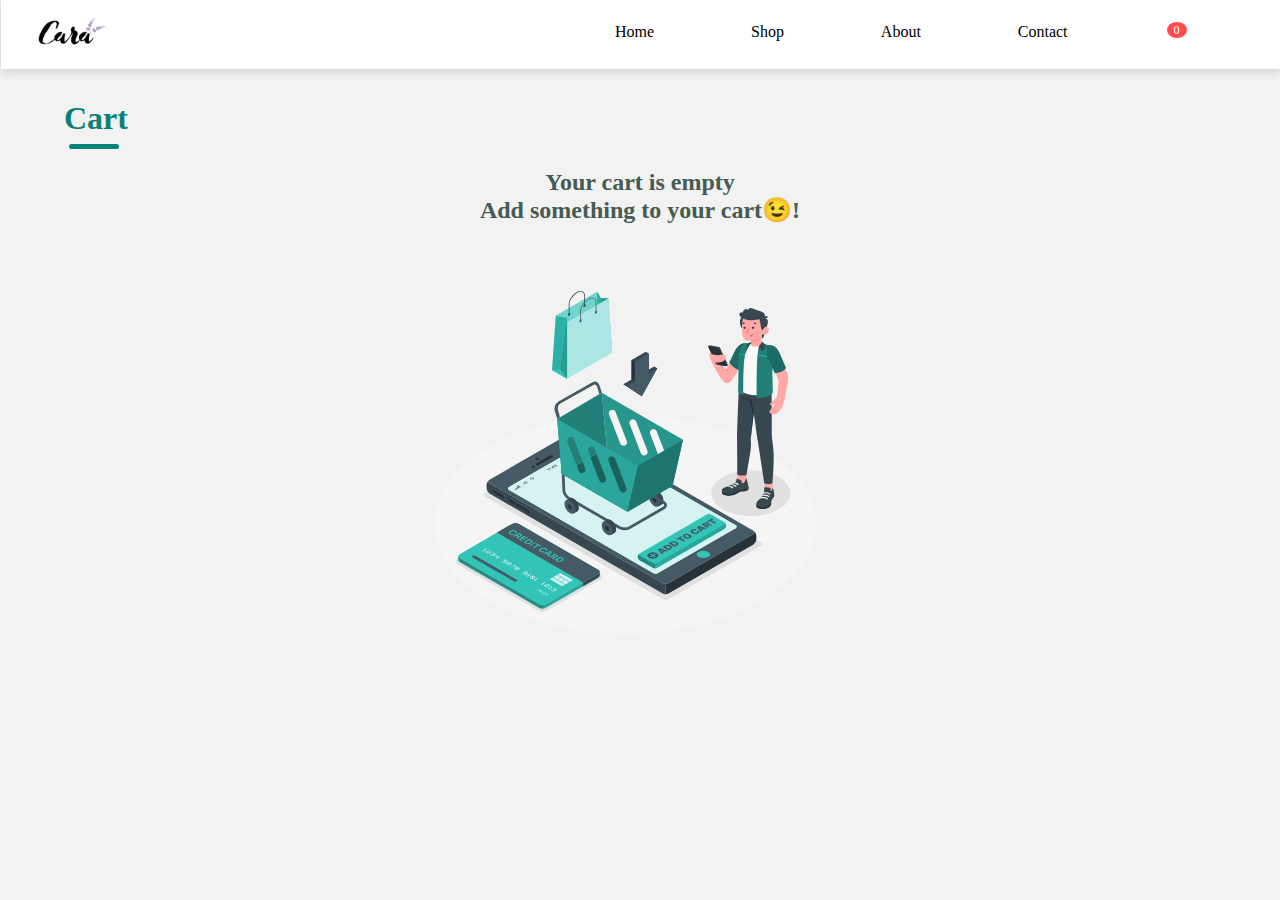
<file: cart.html>
<!DOCTYPE html>
<html lang="en">
<head>
    <meta charset="UTF-8">
    <meta name="viewport" content="width=device-width, initial-scale=1.0">
    <title>E-Commerse</title>
    <link rel="stylesheet" href="style.css">
    <link rel="stylesheet" href="https://cdnjs.cloudflare.com/ajax/libs/font-awesome/6.5.2/css/all.min.css" integrity="sha512-SnH5WK+bZxgPHs44uWIX+LLJAJ9/2PkPKZ5QiAj6Ta86w+fsb2TkcmfRyVX3pBnMFcV7oQPJkl9QevSCWr3W6A==" crossorigin="anonymous" referrerpolicy="no-referrer" />
    <style>
      body{
        min-height: 100dvh;
      }
    </style>
</head>
<body>
      <!-- Nav Bar -->
    <!-- Mobile Nav -->
       <div class="Nav-bar">
     <div class="mob-nav" id="mob-nav">
    <span class="cancel-btn" id="cancel-btn"><svg class="svg" xmlns="http://www.w3.org/2000/svg" height="24px" viewBox="0 -960 960 960" width="24px" fill="#1f1f1f"><path d="m256-200-56-56 224-224-224-224 56-56 224 224 224-224 56 56-224 224 224 224-56 56-224-224-224 224Z"/></svg></span>
     <nav class="mob-content">
     <a href="index.html">Home</a>
     <a href="shop.html">Shop</a>
     <a href="about.html">About</a>
     <a href="contact.html">Contact</a>
     <a href="terms.html">Privacy policy</a>
     <a href="cart.html" class="cart-btn"><i class="fa-solid fa-cart-shopping"></i> <span class="counter">0</span></a>
     </nav>
     </div>
      <div class="nav-bar">
      <div class="nav-logo">
       <img src="Images/logo.png" alt="">
      </div>
      <nav class="nav-content">
       <a href="index.html">Home
        <div class="line"></div>
       </a>
       <a href="shop.html">Shop
       <div class="line"></div>
       </a>
       <a href="about.html">About
         <div class="line"></div>
       </a>
       <a href="contact.html">Contact
         <div class="line"></div>
       </a>
       <a class="cart-btn" href="cart.html"><i class="fa-solid fa-cart-shopping"></i><span class="counter">0</span></a>
    </nav>
      <div class="menu-div">
         <a class="cart-btn" href="cart.html"><i class="fa-solid fa-cart-shopping"></i> <span class="counter">0</span></a>
         <span class="menu-btn" id="menu-btn"><svg class="svg" xmlns="http://www.w3.org/2000/svg" height="28px" viewBox="0 -960 960 960" width="28px" fill="#1f1f1f"><path d="M120-240v-80h720v80H120Zm0-200v-80h720v80H120Zm0-200v-80h720v80H120Z"/></svg></span>
      </div>
     </div>
     </div>
    <!-- Nav Bar -->
  

    <!-- Cart Section -->
     <section class="cart-section">
       <h1 class="title" style="text-align: left;">Cart
        <div class="cart-line" style="text-align: left;"></div>
       </h1>
       
       <div class="ilust">
       <h2>Your cart is empty</h2>
       <h2>Add something to your cart😉!</h2>
      <svg class="animated" id="freepik_stories-add-to-cart" xmlns="http://www.w3.org/2000/svg" xmlns:xlink="http://www.w3.org/1999/xlink" viewBox="0 0 500 500" version="1.1" xmlns:svgjs="http://svgjs.com/svgjs"><style>svg#freepik_stories-add-to-cart:not(.animated) .animable {opacity: 0;}svg#freepik_stories-add-to-cart.animated #freepik--Floor--inject-49 {animation: 1s 1 forwards cubic-bezier(.36,-0.01,.5,1.38) lightSpeedLeft;animation-delay: 0s;}svg#freepik_stories-add-to-cart.animated #freepik--Shadows--inject-49 {animation: 1s 1 forwards cubic-bezier(.36,-0.01,.5,1.38) lightSpeedRight;animation-delay: 0s;}svg#freepik_stories-add-to-cart.animated #freepik--Device--inject-49 {animation: 1s 1 forwards cubic-bezier(.36,-0.01,.5,1.38) lightSpeedRight;animation-delay: 0s;}svg#freepik_stories-add-to-cart.animated #freepik--Cart--inject-49 {animation: 1s 1 forwards cubic-bezier(.36,-0.01,.5,1.38) lightSpeedRight;animation-delay: 0s;}svg#freepik_stories-add-to-cart.animated #freepik--Arrow--inject-49 {animation: 1s 1 forwards cubic-bezier(.36,-0.01,.5,1.38) lightSpeedRight;animation-delay: 0s;}svg#freepik_stories-add-to-cart.animated #freepik--Bag--inject-49 {animation: 1s 1 forwards cubic-bezier(.36,-0.01,.5,1.38) slideLeft;animation-delay: 0s;}svg#freepik_stories-add-to-cart.animated #freepik--credit-card--inject-49 {animation: 1s 1 forwards cubic-bezier(.36,-0.01,.5,1.38) zoomIn;animation-delay: 0s;}svg#freepik_stories-add-to-cart.animated #freepik--Character--inject-49 {animation: 1s 1 forwards cubic-bezier(.36,-0.01,.5,1.38) slideUp;animation-delay: 0s;}            @keyframes lightSpeedLeft {              from {                transform: translate3d(-50%, 0, 0) skewX(20deg);                opacity: 0;              }              60% {                transform: skewX(-10deg);                opacity: 1;              }              80% {                transform: skewX(2deg);              }              to {                opacity: 1;                transform: translate3d(0, 0, 0);              }            }                    @keyframes lightSpeedRight {              from {                transform: translate3d(50%, 0, 0) skewX(-20deg);                opacity: 0;              }              60% {                transform: skewX(10deg);                opacity: 1;              }              80% {                transform: skewX(-2deg);              }              to {                opacity: 1;                transform: translate3d(0, 0, 0);              }            }                    @keyframes slideLeft {                0% {                    opacity: 0;                    transform: translateX(-30px);                }                100% {                    opacity: 1;                    transform: translateX(0);                }            }                    @keyframes zoomIn {                0% {                    opacity: 0;                    transform: scale(0.5);                }                100% {                    opacity: 1;                    transform: scale(1);                }            }                    @keyframes slideUp {                0% {                    opacity: 0;                    transform: translateY(30px);                }                100% {                    opacity: 1;                    transform: inherit;                }            }        </style><g id="freepik--Floor--inject-49" class="animable" style="transform-origin: 249.81px 337.53px;"><ellipse id="freepik--floor--inject-49" cx="249.81" cy="337.53" rx="238.19" ry="137.52" style="fill: rgb(245, 245, 245); transform-origin: 249.81px 337.53px;" class="animable"></ellipse></g><g id="freepik--Shadows--inject-49" class="animable" style="transform-origin: 247.795px 339.185px;"><path id="freepik--Shadow--inject-49" d="M421.52,361.94a1.74,1.74,0,0,0-.15-.26,2,2,0,0,0-.14-.16.9.9,0,0,0-.15-.19l-.18-.17a4.21,4.21,0,0,0-.64-.45L197.57,232.15a8,8,0,0,0-7.18,0L74.51,298.87a3.37,3.37,0,0,0-.42.27s-.11.07-.15.11a2.88,2.88,0,0,0-.6.68,1,1,0,0,0-.1.17,1.31,1.31,0,0,0-.12.28,2.25,2.25,0,0,0-.05.22,1.53,1.53,0,0,0,0,.36,2,2,0,0,0,0,.25,2.29,2.29,0,0,0,.07.28,1.69,1.69,0,0,0,.12.27A3.11,3.11,0,0,0,74.51,303l222.7,128.55a6.79,6.79,0,0,0,2.13.73,10,10,0,0,0,1.46.12,9.87,9.87,0,0,0,1.44-.11,3.55,3.55,0,0,0,.47-.09,6.76,6.76,0,0,0,1.29-.44c.14-.06.26-.14.39-.21l115.87-66.71C421.62,364.06,422,362.94,421.52,361.94Z" style="fill: rgb(224, 224, 224); transform-origin: 247.389px 331.85px;" class="animable"></path><ellipse id="freepik--shadow--inject-49" cx="407.31" cy="298.93" rx="49.53" ry="28.6" style="fill: rgb(224, 224, 224); transform-origin: 407.31px 298.93px;" class="animable"></ellipse><path id="freepik--shadow--inject-49" d="M146.8,447.06a11.68,11.68,0,0,1-5.76-1.43l-99.2-57.26-.09-.07a5.76,5.76,0,0,1-3-4.93,5.91,5.91,0,0,1,3.24-5l65.44-37.78a12.47,12.47,0,0,1,11.52,0L218,397.84a5.91,5.91,0,0,1,3.23,5,5.71,5.71,0,0,1-2.89,4.81,3.94,3.94,0,0,1-.4.26l-49.52,28.57-15.88,9.17a11.68,11.68,0,0,1-5.76,1.42Z" style="fill: rgb(224, 224, 224); transform-origin: 129.99px 393.126px;" class="animable"></path></g><g id="freepik--Device--inject-49" class="animable" style="transform-origin: 245.585px 322.695px;"><g id="freepik--device--inject-49" class="animable" style="transform-origin: 245.585px 322.695px;"><g id="freepik--Mobile--inject-49" class="animable" style="transform-origin: 245.585px 322.695px;"><path d="M411.86,347.2a1.22,1.22,0,0,0-.16-.26,1.83,1.83,0,0,0-.13-.16.9.9,0,0,0-.16-.19l-.17-.16a3.73,3.73,0,0,0-.65-.46L194,220.9a8,8,0,0,0-7.18,0L80.58,282.21l-.43.27-.14.12a2.64,2.64,0,0,0-.6.67,1.47,1.47,0,0,0-.22.46,1.42,1.42,0,0,0,0,.22,1.47,1.47,0,0,0,0,.36,2.11,2.11,0,0,0,0,.25,2.86,2.86,0,0,0,.07.28,2.18,2.18,0,0,0,.11.27,3.13,3.13,0,0,0,1.28,1.24L297.21,411.43a6.53,6.53,0,0,0,2.13.72,8.81,8.81,0,0,0,1.46.13,8.66,8.66,0,0,0,1.44-.12,3.55,3.55,0,0,0,.47-.09,6.13,6.13,0,0,0,1.29-.44c.14-.06.26-.13.39-.2l106.2-61.32C412,349.32,412.38,348.2,411.86,347.2Zm-23.33-4.44-6.79,3.93-90.49,52.2a5.49,5.49,0,0,1-.73.36,6.07,6.07,0,0,1-4.66,0,5.49,5.49,0,0,1-.73-.36L113.32,299.7,105,294.91a3.18,3.18,0,0,1-.78-.62c-.86-.94-.59-2.14.78-2.94l97.24-56.14a6.12,6.12,0,0,1,3.77-1.05,3.47,3.47,0,0,1,.93.25,3,3,0,0,1,.48.23L388.53,339.2A2.06,2.06,0,0,1,388.53,342.76Z" style="fill: rgb(69, 90, 100); transform-origin: 245.631px 316.165px;" id="el6629cwcdweb" class="animable"></path><path d="M80.16,282.49A8.05,8.05,0,0,0,77,288.44v4.74a7.93,7.93,0,0,0,3.59,6.23L297.18,424.47a6.81,6.81,0,0,0,2.64.81c.32,0,.63.05,1,.06h0V412.28h0a11.65,11.65,0,0,1-1.46-.12,6.61,6.61,0,0,1-2.14-.74L80.58,286.35C78.75,285.3,78.6,283.63,80.16,282.49Z" style="fill: rgb(55, 71, 79); transform-origin: 188.91px 353.915px;" id="elgpvsk2xvioj" class="animable"></path><path d="M354.49,372.67a14.45,14.45,0,0,0-12.82,0,5.17,5.17,0,0,0-1.92,1.75c-1.15,2,1,3.5,1.92,4.06a14.45,14.45,0,0,0,12.82,0,5.42,5.42,0,0,0,1.92-1.75C357.56,374.73,355.44,373.23,354.49,372.67Z" style="fill: rgb(51, 196, 184); transform-origin: 348.081px 375.575px;" id="el82610vq128j" class="animable"></path><path d="M142.37,257.18a1.07,1.07,0,0,0,0-2,3.88,3.88,0,0,0-3.51,0,1.07,1.07,0,0,0,0,2A3.88,3.88,0,0,0,142.37,257.18Z" style="fill: rgb(38, 50, 56); transform-origin: 140.615px 256.18px;" id="elukvub89eb0e" class="animable"></path><path d="M136.86,266.78a1,1,0,0,0,0-1.8,3.49,3.49,0,0,0-3.12,0,1,1,0,0,0,0,1.8A3.43,3.43,0,0,0,136.86,266.78Z" style="fill: rgb(38, 50, 56); transform-origin: 135.3px 265.884px;" id="elhj4p9hxkc4q" class="animable"></path><path d="M142.13,263.81l17.44-10.07c1-.55,1-1.42.1-1.94a3.7,3.7,0,0,0-3.35.07l-17.44,10.06c-.95.56-1,1.42-.1,1.94A3.7,3.7,0,0,0,142.13,263.81Z" style="fill: rgb(38, 50, 56); transform-origin: 149.234px 257.837px;" id="elv6o2j3g45hb" class="animable"></path><path d="M411.07,346.29c1.48,1.15,1.32,2.78-.48,3.82L304.38,411.43a7.22,7.22,0,0,1-3.59.85v13.05a7.29,7.29,0,0,0,3.58-.86l106.21-61.31a7.91,7.91,0,0,0,3.59-6.22l0-4.75A8.05,8.05,0,0,0,411.07,346.29Z" style="fill: rgb(38, 50, 56); transform-origin: 357.48px 385.811px;" id="eltkzit7j02r" class="animable"></path><path d="M131.24,319.27a4,4,0,0,1,1.86,3.08,1.14,1.14,0,0,1-.52,1.08c-.22.13-1.06.63-1.3.76a1.37,1.37,0,0,1-1.34-.15l-24.15-14a4,4,0,0,1-1.85-3.08,1.2,1.2,0,0,1,.47-1.06l1.34-.78a1.37,1.37,0,0,1,1.34.15Z" style="fill: rgb(69, 90, 100); transform-origin: 118.521px 314.655px;" id="elzrxulvuqvu8" class="animable"></path><path d="M129.94,320l-24.15-13.94c-1-.59-1.85-.17-1.85.94a4,4,0,0,0,1.85,3.08l24.15,14c1,.59,1.86.17,1.86-.94A4,4,0,0,0,129.94,320Z" style="fill: rgb(38, 50, 56); transform-origin: 117.87px 315.07px;" id="elpgtt9ubl7wp" class="animable"></path><path d="M98.91,300.6a4,4,0,0,1,1.86,3.09,1.17,1.17,0,0,1-.51,1.08c-.23.12-1.07.63-1.3.76a1.37,1.37,0,0,1-1.34-.16L86.23,298.8a4,4,0,0,1-1.85-3.08,1.15,1.15,0,0,1,.47-1.06c.22-.15,1.1-.65,1.34-.78a1.34,1.34,0,0,1,1.34.15Z" style="fill: rgb(69, 90, 100); transform-origin: 92.5741px 299.701px;" id="elfq6ffel10rw" class="animable"></path><path d="M97.62,301.35l-11.39-6.57c-1-.59-1.85-.17-1.85.94a4,4,0,0,0,1.85,3.08l11.39,6.57c1,.59,1.85.17,1.85-.94A4,4,0,0,0,97.62,301.35Z" style="fill: rgb(38, 50, 56); transform-origin: 91.925px 300.075px;" id="elxlwsegodo4c" class="animable"></path></g><g id="freepik--Window--inject-49" class="animable" style="transform-origin: 246.624px 316.906px;"><path d="M388.53,342.71l-6.79,3.92-90.49,52.21a7.05,7.05,0,0,1-.73.36,6.07,6.07,0,0,1-4.66,0,7.05,7.05,0,0,1-.73-.36L113.32,299.65l-8.31-4.8a2.94,2.94,0,0,1-.78-.61c-.86-.94-.59-2.15.78-2.95l97.24-56.13a6.12,6.12,0,0,1,3.77-1,3.47,3.47,0,0,1,.93.25,3,3,0,0,1,.48.23l181.1,104.56A2.06,2.06,0,0,1,388.53,342.71Z" style="fill: rgb(51, 196, 184); transform-origin: 246.624px 316.906px;" id="elshl7siqrra" class="animable"></path><g id="el199y7ss062r"><path d="M388.53,342.71l-6.79,3.92-90.49,52.21a7.05,7.05,0,0,1-.73.36,6.07,6.07,0,0,1-4.66,0,7.05,7.05,0,0,1-.73-.36L113.32,299.65l-8.31-4.8a2.94,2.94,0,0,1-.78-.61c-.86-.94-.59-2.15.78-2.95l97.24-56.13a6.12,6.12,0,0,1,3.77-1,3.47,3.47,0,0,1,.93.25,3,3,0,0,1,.48.23l181.1,104.56A2.06,2.06,0,0,1,388.53,342.71Z" style="fill: rgb(255, 255, 255); opacity: 0.8; transform-origin: 246.624px 316.906px;" class="animable"></path></g><path d="M125.54,287.51a.48.48,0,0,1-.14-.05l-.47-.28-1.15.67a.18.18,0,0,1-.2,0l-.17-.09-.08-.06a.43.43,0,0,1,0-.07l-.48-1.69a.23.23,0,0,1,0-.07.17.17,0,0,1,.06-.06l.16-.09a.28.28,0,0,1,.15,0,.37.37,0,0,1,.15.05l1.66,1,.26-.14a.18.18,0,0,1,.13,0,.3.3,0,0,1,.15.05l.11.06c.05,0,.08.06.08.08s0,.05-.07.08l-.25.15.48.27a.19.19,0,0,1,.08.08s0,.05-.08.08l-.19.12A.37.37,0,0,1,125.54,287.51Zm-1-.6-1.18-.69.35,1.17Z" style="fill: rgb(69, 90, 100); transform-origin: 124.424px 286.795px;" id="el5x2n8jd42hr" class="animable"></path><path d="M126.62,286.55a3.2,3.2,0,0,1-1.44-.44c-.47-.28-.73-.55-.76-.83s.16-.54.56-.78a3.43,3.43,0,0,1,.52-.23,2.78,2.78,0,0,1,.53-.11s.06,0,.08,0,0,0,0,0l.1.19s0,0,0,0l-.07,0a1.94,1.94,0,0,0-.75.24c-.27.16-.4.34-.38.54s.22.39.59.6a2.33,2.33,0,0,0,1,.35,1.65,1.65,0,0,0,.89-.21l.26-.18a.73.73,0,0,0,.15-.17l-.78-.45-.48.27a.19.19,0,0,1-.14,0,.3.3,0,0,1-.14-.05l-.11-.06s-.08-.06-.08-.08,0-.05.07-.08l.76-.44a.34.34,0,0,1,.16,0,.29.29,0,0,1,.17.06l1.11.64a.18.18,0,0,1,.08.06s0,0,0,.06a1.29,1.29,0,0,1-.66.66A2.41,2.41,0,0,1,126.62,286.55Z" style="fill: rgb(69, 90, 100); transform-origin: 126.468px 285.355px;" id="elum2jivgnfg" class="animable"></path><path d="M136.13,280.85c.37.22.37.56,0,.77a1.42,1.42,0,0,1-1.33,0c-.37-.21-.37-.55,0-.77A1.48,1.48,0,0,1,136.13,280.85Z" style="fill: rgb(69, 90, 100); transform-origin: 135.465px 281.239px;" id="elngtrknw4a9f" class="animable"></path><path d="M133.71,280.22c-.67.39-.88.95-.62,1.44a.43.43,0,0,0,.4.15h0c.22,0,.38-.15.31-.27-.19-.35,0-.74.43-1a2.65,2.65,0,0,1,1.75-.25c.22,0,.44,0,.47-.18h0c0-.11-.09-.2-.26-.24A4,4,0,0,0,133.71,280.22Z" style="fill: rgb(69, 90, 100); transform-origin: 134.716px 280.811px;" id="elhex870ak6eu" class="animable"></path><path d="M132.64,279.61c-1,.57-1.36,1.38-1.07,2.13,0,.11.21.18.4.17h0c.22,0,.36-.14.31-.26-.23-.61.06-1.27.87-1.74a5.08,5.08,0,0,1,3-.51c.22,0,.43,0,.45-.18h0c0-.11-.11-.21-.3-.23A6.08,6.08,0,0,0,132.64,279.61Z" style="fill: rgb(69, 90, 100); transform-origin: 134.036px 280.42px;" id="el636qs9943q3" class="animable"></path><path d="M152.31,270.09a.21.21,0,0,1-.11,0s0,0,0-.07l.2-1s0-.05,0-.07l.06-.06.35-.2a.2.2,0,0,1,.11,0,.21.21,0,0,1,.12,0l2.86,1.65a.06.06,0,0,1,0,.06.07.07,0,0,1,0,.07l-.36.21a.24.24,0,0,1-.12,0,.21.21,0,0,1-.12,0l-2.18-1.26L153,270s0,0-.06.06a.27.27,0,0,1-.13,0Z" style="fill: rgb(69, 90, 100); transform-origin: 154.055px 269.685px;" id="ela4keilsi2yn" class="animable"></path><path d="M154.55,268.8a.21.21,0,0,1-.12,0,.09.09,0,0,1,0-.07l.21-1a.19.19,0,0,1,0-.07l.05-.06.35-.2a.21.21,0,0,1,.12,0,.24.24,0,0,1,.12,0l2.85,1.65s0,0,0,.07a.07.07,0,0,1,0,.06l-.36.21a.21.21,0,0,1-.12,0l-.12,0-2.18-1.26-.13.65a.14.14,0,0,1-.07.06.22.22,0,0,1-.12,0Z" style="fill: rgb(69, 90, 100); transform-origin: 156.28px 268.395px;" id="el14kc6fom8cd" class="animable"></path><path d="M157.35,267a.27.27,0,0,1,.12,0,.21.21,0,0,1,.12,0l.44.25a.06.06,0,0,1,0,.06.08.08,0,0,1,0,.07l-.41.24-.12,0a.21.21,0,0,1-.12,0l-.44-.25a.08.08,0,0,1,0-.07.09.09,0,0,1,0-.07Zm1.55.89a.26.26,0,0,1,.24,0l.43.25s.05,0,.05.07a.1.1,0,0,1-.05.07l-.41.23a.25.25,0,0,1-.24,0l-.43-.25s-.05,0-.05-.07a.07.07,0,0,1,.05-.06Z" style="fill: rgb(69, 90, 100); transform-origin: 158.276px 267.766px;" id="elm0dm7pfoj4i" class="animable"></path><path d="M161.93,267a.26.26,0,0,1-.24,0l-.53-.3-1.37.79-.12,0a.22.22,0,0,1-.12,0l-.31-.18c-.05,0-.07-.05-.08-.08a.17.17,0,0,1,0-.1l-.34-1.75a.15.15,0,0,1,.07-.17l.34-.2.12,0,.11,0,1.77,1,.38-.22.12,0,.12,0,.31.19a.07.07,0,0,1,.05.06s0,.05-.05.07l-.38.22.54.31s.05,0,0,.07a.08.08,0,0,1,0,.07Zm-1.33-.62-.94-.55.19,1Z" style="fill: rgb(69, 90, 100); transform-origin: 160.578px 266.254px;" id="elyaetgdzanw" class="animable"></path><path d="M160.73,264.22a.1.1,0,0,1,0-.07s0,0,0-.07l1.66-1a.25.25,0,0,1,.24,0l.31.18s.05,0,.05.07,0,.05-.05.07l-1.24.71.52.36a.73.73,0,0,1,.18-.17l.18-.12a2.47,2.47,0,0,1,.53-.22,2.13,2.13,0,0,1,.56-.1,2.09,2.09,0,0,1,.56,0,2,2,0,0,1,.53.2,1,1,0,0,1,.39.34.45.45,0,0,1,.08.33.53.53,0,0,1-.17.32,2.19,2.19,0,0,1-.4.3,3.33,3.33,0,0,1-.59.26,2.91,2.91,0,0,1-.55.1,2.67,2.67,0,0,1-.5,0,1.65,1.65,0,0,1-.41-.14s-.05,0-.05-.07,0-.05.05-.07l.36-.21.11,0,.12,0a1.23,1.23,0,0,0,.25.05l.24,0,.22-.07.2-.1c.17-.1.26-.2.27-.32s-.06-.21-.22-.3a.81.81,0,0,0-.48-.1,1.16,1.16,0,0,0-.55.15,1.46,1.46,0,0,0-.19.13.58.58,0,0,0-.08.1.2.2,0,0,1,0,.08.19.19,0,0,1-.08.07l-.41.24-.12,0-.11,0Z" style="fill: rgb(69, 90, 100); transform-origin: 162.979px 264.386px;" id="eli6epjxitw4" class="animable"></path><polygon points="113.2 295.04 112.28 294.51 113.5 293.8 114.42 294.33 113.2 295.04" style="fill: rgb(69, 90, 100); transform-origin: 113.35px 294.42px;" id="elfohsk5r5n" class="animable"></polygon><polygon points="115.04 293.98 113.2 292.92 114.42 292.21 116.26 293.27 115.04 293.98" style="fill: rgb(69, 90, 100); transform-origin: 114.73px 293.095px;" id="elblva5osx2ee" class="animable"></polygon><polygon points="116.88 292.92 114.12 291.32 115.34 290.62 118.11 292.21 116.88 292.92" style="fill: rgb(69, 90, 100); transform-origin: 116.115px 291.77px;" id="eley03ok6ge4" class="animable"></polygon><polygon points="118.72 291.86 115.04 289.73 116.27 289.02 119.94 291.15 118.72 291.86" style="fill: rgb(69, 90, 100); transform-origin: 117.49px 290.44px;" id="el277dmarrolv" class="animable"></polygon><path d="M201.9,240.38a1.37,1.37,0,0,0-.72.11l-4.59,2.64c-.3.17-.22.49.17.72l1.68,1a2,2,0,0,0,.81.24,1.43,1.43,0,0,0,.36,0,1,1,0,0,0,.36-.1l4.59-2.64c.29-.18.22-.49-.18-.72l-1.67-1A2,2,0,0,0,201.9,240.38Zm-2.7,4.5a.78.78,0,0,1-.34-.12l-1.68-1c-.29-.17-.35-.42-.13-.55l4.59-2.64a.53.53,0,0,1,.19-.06h.11a.81.81,0,0,1,.35.12l1.67,1c.29.17.35.42.14.54l-4.59,2.65A.64.64,0,0,1,199.2,244.88Z" style="fill: rgb(69, 90, 100); transform-origin: 200.573px 242.736px;" id="elyzrxz1n9ox" class="animable"></path><path d="M198.21,242.92l2,1.14-.72.42a.44.44,0,0,1-.25,0l-1.47-.85c-.21-.12-.26-.31-.1-.41Z" style="fill: rgb(69, 90, 100); transform-origin: 198.893px 243.709px;" id="elodad86i3oz" class="animable"></path><polygon points="198.55 242.73 199.41 242.23 201.39 243.37 200.52 243.87 198.55 242.73" style="fill: rgb(69, 90, 100); transform-origin: 199.97px 243.05px;" id="el432b836e3hf" class="animable"></polygon><polygon points="199.75 242.04 200.6 241.54 202.59 242.69 201.73 243.19 199.75 242.04" style="fill: rgb(69, 90, 100); transform-origin: 201.17px 242.365px;" id="ely3th6u0fq5" class="animable"></polygon><path d="M201.93,240.93l1.43.83c.26.15.21.37-.15.57l-.29.17-2-1.15.69-.39A.41.41,0,0,1,201.93,240.93Z" style="fill: rgb(69, 90, 100); transform-origin: 202.222px 241.705px;" id="eldnpqny5n33w" class="animable"></path><path d="M202.89,240.52a1.23,1.23,0,0,1,.85.23l.31.18c.34.2.53.42.4.5l-.21.14-1.58-.91Z" style="fill: rgb(69, 90, 100); transform-origin: 203.576px 241.042px;" id="elwztodd0mv3" class="animable"></path><polygon points="190.21 248.1 193.77 245.01 195.65 247.68 193.19 247.01 190.21 248.1" style="fill: rgb(69, 90, 100); transform-origin: 192.93px 246.555px;" id="elk6kfuivl0ag" class="animable"></polygon></g><g id="freepik--Button--inject-49" class="animable" style="transform-origin: 321.225px 359.01px;"><path d="M266,378.05v.88a4.82,4.82,0,0,0,2.19,3.79l17.16,9.9a4.83,4.83,0,0,0,4.38,0l84.57-48.85a4.85,4.85,0,0,0,2.19-3.8v-.87a4.85,4.85,0,0,0-2.19-3.8l-17.16-9.9a4.83,4.83,0,0,0-4.38,0l-84.57,48.86A4.85,4.85,0,0,0,266,378.05Z" style="fill: rgb(51, 196, 184); transform-origin: 321.245px 359.01px;" id="elav5nea7uvv" class="animable"></path><g id="eljmm0qc7hmog"><path d="M374.55,335.5c.91.69.81,1.7-.29,2.33l-84.57,48.86a4.61,4.61,0,0,1-2.19.53v5.92a4.44,4.44,0,0,0,2.2-.52l84.56-48.85a4.88,4.88,0,0,0,2.19-3.8v-.87A4.87,4.87,0,0,0,374.55,335.5Z" style="opacity: 0.15; transform-origin: 331.975px 364.321px;" class="animable"></path></g><g id="el6mkyxbk7fk2"><path d="M267.82,374.49a4.9,4.9,0,0,0-1.86,3.56v.88a4.81,4.81,0,0,0,2.2,3.79l17.15,9.9a4.38,4.38,0,0,0,2.19.52v-5.92a4.58,4.58,0,0,1-2.19-.53l-17.16-9.9C267.06,376.17,267,375.19,267.82,374.49Z" style="opacity: 0.3; transform-origin: 276.73px 383.816px;" class="animable"></path></g><path d="M293.21,368.25a.88.88,0,0,1,.44-.12,2.06,2.06,0,0,1,.39.05l9,2.52.2.07a.16.16,0,0,1,.09.14s0,.09-.09.13l-1.34.77a.79.79,0,0,1-.39.12.8.8,0,0,1-.29,0l-1.18-.34-2.82,1.63.59.68a.24.24,0,0,1,.06.17c0,.07-.07.14-.21.22l-1.34.77a.41.41,0,0,1-.23.06.45.45,0,0,1-.24-.06.28.28,0,0,1-.11-.11l-4.38-5.2a.39.39,0,0,1-.08-.22c0-.09.07-.17.21-.25Zm2.92,3.67,1.72-1-3.41-1Z" style="fill: rgb(69, 90, 100); transform-origin: 297.305px 371.625px;" id="eldrk3xcd35tg" class="animable"></path><path d="M300,364.33a6.68,6.68,0,0,1,1.56-.65,7.85,7.85,0,0,1,1.65-.25,6.31,6.31,0,0,1,1.63.15,6,6,0,0,1,1.48.52l.41.23.36.21.35.2.38.23a3,3,0,0,1,.93.86,1.52,1.52,0,0,1,.26.92,1.79,1.79,0,0,1-.42.95,3.89,3.89,0,0,1-1.11.89l-2.86,1.65a.52.52,0,0,1-.29.07.49.49,0,0,1-.28-.07l-6.86-3.95c-.08-.05-.12-.1-.12-.17a.18.18,0,0,1,.12-.16Zm4.31.88a2.63,2.63,0,0,0-2.66.13l-1.08.63,4,2.33,1.13-.66c.89-.51.95-1,.17-1.51l-.41-.25-.38-.22-.37-.21Z" style="fill: rgb(69, 90, 100); transform-origin: 303.041px 366.868px;" id="el49k2isxf9no" class="animable"></path><path d="M307.67,359.9a6.68,6.68,0,0,1,1.56-.65,7.84,7.84,0,0,1,1.66-.25,6.74,6.74,0,0,1,1.62.15,5.76,5.76,0,0,1,1.48.52l.42.23.35.21.35.2.39.23a3.08,3.08,0,0,1,.92.86,1.46,1.46,0,0,1,.26.92,1.69,1.69,0,0,1-.41.95,4,4,0,0,1-1.11.89l-2.87,1.65a.51.51,0,0,1-.28.07.52.52,0,0,1-.29-.07l-6.86-3.95a.22.22,0,0,1-.12-.17.19.19,0,0,1,.12-.16Zm4.31.88a2.63,2.63,0,0,0-2.66.13l-1.08.63,4,2.33,1.14-.66c.89-.51.94-1,.17-1.51l-.41-.25c-.13-.07-.26-.14-.38-.22l-.38-.21Z" style="fill: rgb(69, 90, 100); transform-origin: 310.711px 362.439px;" id="el5cwy25ale0o" class="animable"></path><path d="M319.7,353a.51.51,0,0,1,.28-.07.52.52,0,0,1,.29.07l1.13.65a.18.18,0,0,1,.11.16.19.19,0,0,1-.11.17L319.53,355l5.44,3.14c.08,0,.12.1.12.17a.19.19,0,0,1-.12.16l-1.39.8a.49.49,0,0,1-.28.07.52.52,0,0,1-.29-.07l-5.44-3.14-1.87,1.08a.65.65,0,0,1-.29.07.58.58,0,0,1-.28-.07l-1.13-.65c-.08-.05-.12-.1-.12-.17a.19.19,0,0,1,.12-.16Z" style="fill: rgb(69, 90, 100); transform-origin: 319.485px 356.135px;" id="elbvl4asxbeo" class="animable"></path><path d="M323.34,354.06a3,3,0,0,1-.86-.8,1.4,1.4,0,0,1-.27-.9,1.83,1.83,0,0,1,.41-.95,4.28,4.28,0,0,1,1.15-.93,6.75,6.75,0,0,1,1.61-.66,7.3,7.3,0,0,1,1.64-.24,6.17,6.17,0,0,1,1.56.16,5.77,5.77,0,0,1,1.38.49l1,.54.91.55a3,3,0,0,1,.86.8,1.4,1.4,0,0,1,.27.9,1.65,1.65,0,0,1-.41,1,3.89,3.89,0,0,1-1.15.92,6.59,6.59,0,0,1-1.61.68,7.2,7.2,0,0,1-1.64.23,6.17,6.17,0,0,1-1.56-.16,5.93,5.93,0,0,1-1.38-.49c-.31-.16-.62-.34-1-.53Zm6.49-1.63-.4-.26-.46-.28-.49-.27-.43-.22a2.54,2.54,0,0,0-.6-.22,2.74,2.74,0,0,0-.64-.08,2.63,2.63,0,0,0-.67.09,2.94,2.94,0,0,0-.67.27,1.49,1.49,0,0,0-.47.39.64.64,0,0,0-.15.39.62.62,0,0,0,.13.37,1.43,1.43,0,0,0,.38.34,3.59,3.59,0,0,0,.38.25c.15.09.3.19.47.28l.48.27a4.83,4.83,0,0,0,.45.23,2.91,2.91,0,0,0,1.25.3,2.46,2.46,0,0,0,1.33-.37c.44-.25.64-.5.62-.76A1,1,0,0,0,329.83,352.43Z" style="fill: rgb(69, 90, 100); transform-origin: 327.605px 352.715px;" id="el3jqmlri0a0t" class="animable"></path><path d="M335.21,347.26l.37.23.5.29.51.3.41.21a2.49,2.49,0,0,0,.56.21,2.59,2.59,0,0,0,.63.1,3.14,3.14,0,0,0,.67-.08,2.48,2.48,0,0,0,.71-.29,1.73,1.73,0,0,0,.5-.39.87.87,0,0,0,.18-.34.47.47,0,0,0,0-.29,1,1,0,0,0-.16-.23.59.59,0,0,1-.12-.21s.06-.11.18-.18l1.39-.8a.55.55,0,0,1,.46,0,1.93,1.93,0,0,1,.76.74,1.29,1.29,0,0,1,.13.88,2.21,2.21,0,0,1-.49.93,4.06,4.06,0,0,1-1.1.87,6.42,6.42,0,0,1-1.59.65,6.7,6.7,0,0,1-1.64.24,6.2,6.2,0,0,1-1.57-.16,5.16,5.16,0,0,1-1.37-.49c-.31-.15-.62-.33-1-.52s-.64-.38-.93-.57a2.74,2.74,0,0,1-.86-.78,1.5,1.5,0,0,1-.26-.91,1.73,1.73,0,0,1,.4-.95,3.83,3.83,0,0,1,1.14-.92,6.51,6.51,0,0,1,1.51-.63,8.3,8.3,0,0,1,1.6-.29,6.44,6.44,0,0,1,1.53.08,3.94,3.94,0,0,1,1.28.43.17.17,0,0,1,.1.14.14.14,0,0,1-.1.13l-1.39.81a.62.62,0,0,1-.31.1,2.36,2.36,0,0,1-.35-.07,2.15,2.15,0,0,0-.4-.09,2,2,0,0,0-.5,0,3.47,3.47,0,0,0-.59.1,3,3,0,0,0-.68.3,1.46,1.46,0,0,0-.5.41.62.62,0,0,0-.14.38.64.64,0,0,0,.16.37A2.37,2.37,0,0,0,335.21,347.26Z" style="fill: rgb(69, 90, 100); transform-origin: 337.498px 346.984px;" id="el03q4b1e4bljf" class="animable"></path><path d="M341.93,340.12a.88.88,0,0,1,.44-.12,2.06,2.06,0,0,1,.39.05l9,2.52.2.07c.07,0,.1.08.1.14s0,.09-.1.13l-1.33.77a.86.86,0,0,1-.4.12,1,1,0,0,1-.28,0l-1.18-.34-2.83,1.63.59.68a.24.24,0,0,1,.06.17c0,.07-.07.14-.21.22l-1.34.78a.55.55,0,0,1-.46,0,.34.34,0,0,1-.12-.12l-4.37-5.2a.33.33,0,0,1-.08-.22c0-.09.06-.17.2-.26Zm2.92,3.67,1.72-1-3.41-1Z" style="fill: rgb(69, 90, 100); transform-origin: 346.035px 343.495px;" id="el2bb8dxz7m26" class="animable"></path><path d="M348.79,336.16a7.85,7.85,0,0,1,1.4-.63,5.87,5.87,0,0,1,1.38-.29,4.78,4.78,0,0,1,1.36.1,4.48,4.48,0,0,1,1.28.5,2.16,2.16,0,0,1,1,1,1,1,0,0,1-.13,1l3.84.7a.37.37,0,0,1,.15.05c.07,0,.1.08.1.14s0,.09-.1.13l-1.44.83a.66.66,0,0,1-.4.12l-.33,0-3.45-.63-1,.56,2.27,1.31c.08,0,.12.1.12.17a.19.19,0,0,1-.12.16l-1.39.8a.51.51,0,0,1-.28.07.52.52,0,0,1-.29-.07l-6.86-3.95a.19.19,0,0,1-.11-.17.2.2,0,0,1,.11-.17Zm2,2.55L352,338a1.33,1.33,0,0,0,.57-.52c.08-.18,0-.36-.32-.53a1.36,1.36,0,0,0-.91-.18,2.48,2.48,0,0,0-.91.32l-1.2.7Z" style="fill: rgb(69, 90, 100); transform-origin: 352.48px 338.74px;" id="ellrmv63s8pv" class="animable"></path><path d="M358.39,330.62a.64.64,0,0,1,.58,0l1.12.65a.19.19,0,0,1,.12.16c0,.07,0,.12-.12.17l-1.87,1.08,5.45,3.14a.19.19,0,0,1,.11.17.18.18,0,0,1-.11.16l-1.39.81a.73.73,0,0,1-.58,0l-5.44-3.15-1.87,1.08a.61.61,0,0,1-.28.07.62.62,0,0,1-.29-.07l-1.13-.65a.21.21,0,0,1-.11-.17.19.19,0,0,1,.11-.16Z" style="fill: rgb(69, 90, 100); transform-origin: 358.18px 333.785px;" id="elceoavr6vuaa" class="animable"></path><path d="M280,374c-2.69,1.55-2.69,4.06,0,5.6a10.72,10.72,0,0,0,9.71,0c2.68-1.54,2.68-4.05,0-5.6A10.72,10.72,0,0,0,280,374Zm8,1.83-1.8,1,1.8,1a.36.36,0,0,1,0,.69,1.31,1.31,0,0,1-1.19,0l-1.81-1-1.8,1a1.31,1.31,0,0,1-1.19,0,.36.36,0,0,1,0-.69l1.8-1-1.8-1a.36.36,0,0,1,0-.69,1.31,1.31,0,0,1,1.19,0l1.8,1,1.81-1a1.31,1.31,0,0,1,1.19,0A.36.36,0,0,1,287.92,375.86Z" style="fill: rgb(69, 90, 100); transform-origin: 284.851px 376.8px;" id="elh0hu1p9ydoa" class="animable"></path></g></g></g><g id="freepik--Cart--inject-49" class="animable" style="transform-origin: 242.225px 255.527px;"><g id="freepik--cart--inject-49" class="animable" style="transform-origin: 242.225px 255.527px;"><path d="M298.2,308.63a14.86,14.86,0,0,0-6.66-11.7c-1.94-1.14-3.69-1.19-4.93-.38h0l-4.55,2.56,9.55,16.47,4.51-2.56h0C297.38,312.33,298.18,310.82,298.2,308.63Z" style="fill: rgb(55, 71, 79); transform-origin: 290.13px 305.79px;" id="el8tovnxdgqpg" class="animable"></path><path d="M286.81,299.61a14.91,14.91,0,0,1,6.66,11.7c0,4.3-3.06,6-6.76,3.85a14.91,14.91,0,0,1-6.66-11.7C280.08,299.16,283.11,297.44,286.81,299.61Z" style="fill: rgb(69, 90, 100); transform-origin: 286.76px 307.381px;" id="el5hnhf5ep7tq" class="animable"></path><path d="M284.49,306.06c0-1.68,1-2.45,2.29-1.71a5.43,5.43,0,0,1,2.25,4.37c0,1.68-1,2.44-2.29,1.71A5.48,5.48,0,0,1,284.49,306.06Z" style="fill: rgb(38, 50, 56); transform-origin: 286.76px 307.388px;" id="elaj6cin1jbs" class="animable"></path><g id="elmx7p000hly"><path d="M293.47,311.31a12.35,12.35,0,0,0-.92-4.5L281,300.1a5.78,5.78,0,0,0-.94,3.36c0,.05,0,.1,0,.16l13.4,7.78S293.47,311.34,293.47,311.31Z" style="opacity: 0.15; transform-origin: 286.763px 305.75px;" class="animable"></path></g><path d="M250.32,345.22a14.41,14.41,0,0,1-7.12-1.28l-63-36.31c-3.81-1.92-8.09-6.9-8.36-11.62l-1.93-44.91,3.51-.2,1.94,44.92c.18,3.2,3.53,7.22,6.41,8.66l63.05,36.32a12.11,12.11,0,0,0,10.58-.61l42-24.22c1-.66,1.59-1.45,1.55-2.12s-.67-1.33-1.74-1.87L229.72,272.8c-3.8-1.91-8.06-6.9-8.33-11.62l-.94-24.91,3.51-.19.94,24.9c.18,3.22,3.53,7.23,6.4,8.67l67.49,39.19c2.25,1.13,3.55,2.84,3.67,4.81s-1,3.88-3.13,5.26l-42,24.22A14.57,14.57,0,0,1,250.32,345.22Z" style="fill: rgb(69, 90, 100); transform-origin: 236.189px 290.671px;" id="ellxwiwzpoe7" class="animable"></path><path d="M239,344.21a14.86,14.86,0,0,0-6.66-11.7c-1.94-1.14-3.69-1.2-4.92-.38h0l-4.56,2.56,9.55,16.47,4.51-2.56v0C238.16,347.91,239,346.4,239,344.21Z" style="fill: rgb(55, 71, 79); transform-origin: 230.93px 341.368px;" id="eltgq3a01tjcf" class="animable"></path><path d="M227.59,335.19a14.86,14.86,0,0,1,6.66,11.71c0,4.29-3.05,6-6.76,3.84a14.88,14.88,0,0,1-6.65-11.7C220.87,334.75,223.89,333,227.59,335.19Z" style="fill: rgb(69, 90, 100); transform-origin: 227.545px 342.959px;" id="el2d1slc34df" class="animable"></path><path d="M225.27,341.64c0-1.68,1-2.45,2.29-1.71a5.41,5.41,0,0,1,2.25,4.37c0,1.67-1,2.44-2.28,1.7A5.44,5.44,0,0,1,225.27,341.64Z" style="fill: rgb(38, 50, 56); transform-origin: 227.54px 342.965px;" id="ele2d33f6uca7" class="animable"></path><path d="M192.42,317.36a14.86,14.86,0,0,0-6.63-11.71c-1.95-1.14-3.69-1.2-4.93-.39h0l-4.56,2.55,9.52,16.49,4.52-2.56h0C191.6,321.06,192.4,319.55,192.42,317.36Z" style="fill: rgb(55, 71, 79); transform-origin: 184.36px 314.507px;" id="el5pnn33y8epc" class="animable"></path><path d="M181.05,308.33A14.88,14.88,0,0,1,187.69,320c0,4.29-3.07,6-6.77,3.83a14.86,14.86,0,0,1-6.63-11.71C174.32,307.86,177.35,306.15,181.05,308.33Z" style="fill: rgb(69, 90, 100); transform-origin: 180.99px 316.076px;" id="elviiphsq2d6" class="animable"></path><path d="M178.72,314.76c0-1.67,1-2.44,2.29-1.7a5.45,5.45,0,0,1,2.25,4.37c0,1.68-1,2.44-2.3,1.71A5.49,5.49,0,0,1,178.72,314.76Z" style="fill: rgb(38, 50, 56); transform-origin: 180.99px 316.098px;" id="elxy7hdq004i" class="animable"></path><path d="M162.38,196.68a11.71,11.71,0,0,1,4.49-12.46l41.91-23.69c3.81-2.5,8-.76,9.32,3.59l2.91,9.43-2.88,1.68L215,165.7a3.17,3.17,0,0,0-5-1.75L169.19,187a7.69,7.69,0,0,0-2.93,8l2.46,9.05-3.43,2Z" style="fill: rgb(69, 90, 100); transform-origin: 191.505px 182.714px;" id="el6vhhdsdzg" class="animable"></path><polygon points="227.18 242.12 170.88 274.63 253.16 322.13 309.46 289.62 227.18 242.12" style="fill: rgb(51, 196, 184); transform-origin: 240.17px 282.125px;" id="elk7fq6cf0hoo" class="animable"></polygon><g id="el5n7kygbq4ib"><polygon points="227.18 242.12 170.88 274.63 253.16 322.13 309.46 289.62 227.18 242.12" style="opacity: 0.5; transform-origin: 240.17px 282.125px;" class="animable"></polygon></g><polygon points="165.29 206.11 221.01 173.56 227.18 242.12 170.88 274.63 165.29 206.11" style="fill: rgb(51, 196, 184); transform-origin: 196.235px 224.095px;" id="el9t9ncwxhlqb" class="animable"></polygon><g id="el173svyrmemt"><polygon points="165.29 206.11 221.01 173.56 227.18 242.12 170.88 274.63 165.29 206.11" style="opacity: 0.35; transform-origin: 196.235px 224.095px;" class="animable"></polygon></g><path d="M221,173.56l6.17,68.56,82.28,47.5,13-57.51Zm28.77,65.92a4.73,4.73,0,0,1-5.9-3.06l-13.6-35.29A4.44,4.44,0,1,1,238.5,198l13.6,35.29A4.72,4.72,0,0,1,249.78,239.48Zm25.69,12.08a4.71,4.71,0,0,1-5.9-3.05L256,213.22a4.44,4.44,0,1,1,8.22-3.17l13.6,35.29A4.71,4.71,0,0,1,275.47,251.56Zm25.69,12.09a4.71,4.71,0,0,1-5.9-3l-13.59-35.29a4.43,4.43,0,1,1,8.21-3.17l13.6,35.29A4.71,4.71,0,0,1,301.16,263.65Z" style="fill: rgb(51, 196, 184); transform-origin: 271.725px 231.59px;" id="el8be44emh1xh" class="animable"></path><g id="el4diivmhs97y"><path d="M221,173.56l6.17,68.56,82.28,47.5,13-57.51Zm28.77,65.92a4.73,4.73,0,0,1-5.9-3.06l-13.6-35.29A4.44,4.44,0,1,1,238.5,198l13.6,35.29A4.72,4.72,0,0,1,249.78,239.48Zm25.69,12.08a4.71,4.71,0,0,1-5.9-3.05L256,213.22a4.44,4.44,0,1,1,8.22-3.17l13.6,35.29A4.71,4.71,0,0,1,275.47,251.56Zm25.69,12.09a4.71,4.71,0,0,1-5.9-3l-13.59-35.29a4.43,4.43,0,1,1,8.21-3.17l13.6,35.29A4.71,4.71,0,0,1,301.16,263.65Z" style="opacity: 0.23; transform-origin: 271.725px 231.59px;" class="animable"></path></g><path d="M165.29,206.11l5.59,68.52,82.28,47.5,13-57.5Zm32.48,67.45a4.73,4.73,0,0,1-5.9-3.06l-13.59-35.29a4.43,4.43,0,1,1,8.21-3.16l13.6,35.28A4.72,4.72,0,0,1,197.77,273.56Zm25.69,12.08a4.71,4.71,0,0,1-5.9-3.05L204,247.3a4.44,4.44,0,1,1,8.22-3.17l13.59,35.29A4.71,4.71,0,0,1,223.46,285.64Zm25.69,12.09a4.7,4.7,0,0,1-5.89-3.05l-13.6-35.29a4.44,4.44,0,1,1,8.22-3.17l13.59,35.29A4.71,4.71,0,0,1,249.15,297.73Z" style="fill: rgb(51, 196, 184); transform-origin: 215.725px 264.12px;" id="el95wiwp3b168" class="animable"></path><g id="el0y9kcu7ucgpc"><g style="opacity: 0.15; transform-origin: 215.725px 264.12px;" class="animable"><path d="M165.29,206.11l5.59,68.52,82.28,47.5,13-57.5Zm32.48,67.45a4.73,4.73,0,0,1-5.9-3.06l-13.59-35.29a4.43,4.43,0,1,1,8.21-3.16l13.6,35.28A4.72,4.72,0,0,1,197.77,273.56Zm25.69,12.08a4.71,4.71,0,0,1-5.9-3.05L204,247.3a4.44,4.44,0,1,1,8.22-3.17l13.59,35.29A4.71,4.71,0,0,1,223.46,285.64Zm25.69,12.09a4.7,4.7,0,0,1-5.89-3.05l-13.6-35.29a4.44,4.44,0,1,1,8.22-3.17l13.59,35.29A4.71,4.71,0,0,1,249.15,297.73Z" id="eldxc4g3c9s9" class="animable" style="transform-origin: 215.725px 264.12px;"></path></g></g><polygon points="266.15 264.63 322.45 232.12 309.46 289.63 253.16 322.13 266.15 264.63" style="fill: rgb(51, 196, 184); transform-origin: 287.805px 277.125px;" id="elz4b8sxd386h" class="animable"></polygon><g id="elbpydqoupj2t"><polygon points="266.15 264.63 322.45 232.12 309.46 289.63 253.16 322.13 266.15 264.63" style="opacity: 0.4; transform-origin: 287.805px 277.125px;" class="animable"></polygon></g></g></g><g id="freepik--Arrow--inject-49" class="animable" style="transform-origin: 269.055px 150.12px;"><g id="freepik--arrow--inject-49" class="animable" style="transform-origin: 269.055px 150.12px;"><polygon points="286.43 140.48 279.93 144.29 279.95 124.6 276.01 122.33 258.17 132.63 258.14 156.92 247.74 162.81 271.02 177.91 290.37 142.75 286.43 140.48" style="fill: rgb(55, 71, 79); transform-origin: 269.055px 150.12px;" id="elqq3qr1d5xqm" class="animable"></polygon><polygon points="262.11 134.9 262.08 159.19 251.68 165.09 271.02 177.91 290.37 142.75 279.92 148.89 279.95 124.6 262.11 134.9" style="fill: rgb(69, 90, 100); transform-origin: 271.025px 151.255px;" id="elleclxn9nk3m" class="animable"></polygon><polygon points="258.17 132.63 262.11 134.9 262.08 159.19 258.14 156.92 258.17 132.63" style="fill: rgb(38, 50, 56); transform-origin: 260.125px 145.91px;" id="ellfypcm5nuj" class="animable"></polygon></g></g><g id="freepik--Bag--inject-49" class="animable" style="transform-origin: 196.36px 101.05px;"><g id="freepik--bag--inject-49" class="animable" style="transform-origin: 196.36px 101.05px;"><polygon points="177.57 155.77 233.95 123.22 229.25 55.4 177.57 85.24 177.57 155.77" style="fill: rgb(51, 196, 184); transform-origin: 205.76px 105.585px;" id="ellk5f8obqpda" class="animable"></polygon><g id="elar1c7c016e"><polygon points="177.57 155.77 233.95 123.22 229.25 55.4 177.57 85.24 177.57 155.77" style="fill: rgb(255, 255, 255); opacity: 0.6; transform-origin: 205.76px 105.585px;" class="animable"></polygon></g><polygon points="177.57 85.24 177.57 79.81 163.47 77.1 215.15 47.26 219.85 55.4 229.25 55.4 177.57 85.24" style="fill: rgb(51, 196, 184); transform-origin: 196.36px 66.25px;" id="elvsanhqtjm8" class="animable"></polygon><g id="elpygvyhhevre"><polygon points="177.57 85.24 177.57 79.81 163.47 77.1 215.15 47.26 219.85 55.4 229.25 55.4 177.57 85.24" style="fill: rgb(255, 255, 255); opacity: 0.3; transform-origin: 196.36px 66.25px;" class="animable"></polygon></g><polygon points="215.15 47.26 215.15 63.54 219.85 60.83 219.85 55.4 215.15 47.26" style="fill: rgb(51, 196, 184); transform-origin: 217.5px 55.4px;" id="ellrz3ib6i8ip" class="animable"></polygon><g id="el2ohe2jf8n22"><polygon points="215.15 47.26 215.15 63.54 219.85 60.83 219.85 55.4 215.15 47.26" style="opacity: 0.1; transform-origin: 217.5px 55.4px;" class="animable"></polygon></g><polygon points="229.25 55.4 219.85 55.4 219.85 60.83 229.25 55.4" style="fill: rgb(51, 196, 184); transform-origin: 224.55px 58.115px;" id="elkn6rrdcempc" class="animable"></polygon><g id="elf8mnqdrg86"><polygon points="229.25 55.4 219.85 55.4 219.85 60.83 229.25 55.4" style="opacity: 0.2; transform-origin: 224.55px 58.115px;" class="animable"></polygon></g><polygon points="163.47 77.1 158.77 144.92 177.57 155.77 177.57 85.24 177.57 79.81 163.47 77.1" style="fill: rgb(51, 196, 184); transform-origin: 168.17px 116.435px;" id="elwi4t8k1fl3l" class="animable"></polygon><g id="elwsgt75s94y"><polygon points="163.47 77.1 158.77 144.92 177.57 155.77 177.57 85.24 177.57 79.81 163.47 77.1" style="opacity: 0.1; transform-origin: 168.17px 116.435px;" class="animable"></polygon></g><polygon points="177.57 79.81 168.17 150.34 177.57 155.77 177.57 79.81" style="fill: rgb(51, 196, 184); transform-origin: 172.87px 117.79px;" id="elfcwkh2ayc9f" class="animable"></polygon><g id="elfi4y87zr3zs"><polygon points="177.57 79.81 168.17 150.34 177.57 155.77 177.57 79.81" style="opacity: 0.2; transform-origin: 172.87px 117.79px;" class="animable"></polygon></g><polygon points="177.57 155.77 168.95 144.46 158.77 144.92 177.57 155.77" style="fill: rgb(51, 196, 184); transform-origin: 168.17px 150.115px;" id="elwfzaulgcr7" class="animable"></polygon><path d="M178.71,76.38c0,.92.64,1.3,1.44.84a3.22,3.22,0,0,0,1.45-2.51c0-.92-.65-1.3-1.45-.84A3.21,3.21,0,0,0,178.71,76.38Z" style="fill: rgb(55, 71, 79); transform-origin: 180.155px 75.545px;" id="eljbbfd75aydo" class="animable"></path><path d="M197.94,65.53c0,.92.65,1.3,1.45.83a3.19,3.19,0,0,0,1.45-2.5c0-.92-.65-1.3-1.45-.84A3.21,3.21,0,0,0,197.94,65.53Z" style="fill: rgb(55, 71, 79); transform-origin: 199.39px 64.6932px;" id="elogvj5i1im7a" class="animable"></path><path d="M180.15,75.33a.49.49,0,0,1-.48-.48V63c0-5.17,4.42-11.92,9.86-15.06,3-1.75,5.9-2.09,7.89-.94,1.59.91,2.46,2.69,2.46,5V64a.49.49,0,0,1-.49.48.48.48,0,0,1-.48-.48V52c0-2-.69-3.44-2-4.18-1.68-1-4.21-.63-6.92.94-5.17,3-9.38,9.36-9.38,14.22V74.85A.49.49,0,0,1,180.15,75.33Z" style="fill: rgb(55, 71, 79); transform-origin: 189.775px 60.8298px;" id="ell7bwpygi5cp" class="animable"></path><path d="M193,84.52c0,.92.65,1.29,1.45.83a3.19,3.19,0,0,0,1.45-2.5c0-.92-.65-1.3-1.45-.84A3.21,3.21,0,0,0,193,84.52Z" style="fill: rgb(69, 90, 100); transform-origin: 194.45px 83.681px;" id="elo2qi8yagztt" class="animable"></path><path d="M212.26,73.67c0,.92.65,1.29,1.45.83a3.19,3.19,0,0,0,1.45-2.5c0-.93-.65-1.3-1.45-.84A3.19,3.19,0,0,0,212.26,73.67Z" style="fill: rgb(69, 90, 100); transform-origin: 213.71px 72.8301px;" id="eliu9brvjf7z" class="animable"></path><path d="M194.47,83.47A.48.48,0,0,1,194,83V71.13c0-5.16,4.42-11.91,9.86-15,3-1.75,5.9-2.09,7.89-.94,1.58.91,2.45,2.69,2.45,5v12a.48.48,0,0,1-.48.49.49.49,0,0,1-.49-.49v-12c0-2-.68-3.43-2-4.17-1.68-1-4.2-.63-6.92.94-5.17,3-9.37,9.36-9.37,14.21V83A.49.49,0,0,1,194.47,83.47Z" style="fill: rgb(69, 90, 100); transform-origin: 204.1px 68.9948px;" id="eli4ajt7fyxt" class="animable"></path></g></g><g id="freepik--credit-card--inject-49" class="animable" style="transform-origin: 129.979px 389.818px;"><g id="freepik--Card--inject-49" class="animable" style="transform-origin: 129.979px 389.818px;"><path d="M151.13,442.19l65.43-37.78a3.08,3.08,0,0,0,1.77-2.7c0-1,0-4.64,0-4.64s-1.75,2.5-1.78,2.52L167,428.19l-15.89,9.17a9.47,9.47,0,0,1-8.61,0L43.4,380.15s-1.68-2-1.72-2-.09,3.42,0,4.56A3,3,0,0,0,43.4,385l99.11,57.2A9.46,9.46,0,0,0,151.13,442.19Z" style="fill: rgb(51, 196, 184); transform-origin: 129.98px 410.692px;" id="elcizhagezusu" class="animable"></path><g id="elodu31qugvzr"><path d="M151.13,442.19l65.43-37.78a3.08,3.08,0,0,0,1.77-2.7c0-1,0-4.64,0-4.64s-1.75,2.5-1.78,2.52L167,428.19l-15.89,9.17a9.47,9.47,0,0,1-8.61,0L43.4,380.15s-1.68-2-1.72-2-.09,3.42,0,4.56A3,3,0,0,0,43.4,385l99.11,57.2A9.46,9.46,0,0,0,151.13,442.19Z" style="opacity: 0.15; transform-origin: 129.98px 410.692px;" class="animable"></path></g><path d="M197.7,410.47h0v4.83l18.86-10.89a3.08,3.08,0,0,0,1.77-2.7c0-1,0-4.64,0-4.64s-1.75,2.5-1.78,2.52Z" style="fill: rgb(55, 71, 79); transform-origin: 208.015px 406.185px;" id="eloiziygpq19" class="animable"></path><path d="M216.57,399.59a.23.23,0,0,0,.09-.08c2.28-1.35,2.24-3.55-.09-4.9l-99.12-57.22a9.53,9.53,0,0,0-8.61,0L43.4,375.17c-2.36,1.36-2.37,3.55-.09,4.91l.09.07,99.1,57.21a9.47,9.47,0,0,0,8.61,0L167,428.19Z" style="fill: rgb(51, 196, 184); transform-origin: 129.979px 387.379px;" id="elrdsuxbk205s" class="animable"></path><path d="M197.7,410.47l18.87-10.88a.23.23,0,0,0,.09-.08c2.28-1.35,2.24-3.55-.09-4.9l-99.12-57.22a9.53,9.53,0,0,0-8.61,0L90,348.28Z" style="fill: rgb(69, 90, 100); transform-origin: 154.172px 373.416px;" id="elxibb0767zs" class="animable"></path><g id="elpw65hw1lgos"><path d="M41.68,378.17s-.09,3.42,0,4.56A3,3,0,0,0,43.4,385l99.11,57.2a9.12,9.12,0,0,0,5.46,1v-4.83a9.32,9.32,0,0,1-5.47-1L43.4,380.15S41.72,378.19,41.68,378.17Z" style="opacity: 0.15; transform-origin: 94.805px 410.722px;" class="animable"></path></g><path d="M73.76,371.69l-1.92-1.11a.25.25,0,0,1-.14-.17c0-.07,0-.12.1-.17a.6.6,0,0,1,.29-.06.7.7,0,0,1,.3.08l.64.37L75.8,369a.33.33,0,0,0,.2-.33c0-.14-.11-.25-.28-.36h0a.26.26,0,0,1-.15-.18.18.18,0,0,1,.11-.16A.43.43,0,0,1,76,368a.58.58,0,0,1,.3.08h0a1,1,0,0,1,.58.71.66.66,0,0,1-.4.67L73.67,371l.64.37c.09.05.14.11.14.18s0,.12-.1.17a.52.52,0,0,1-.29,0A.56.56,0,0,1,73.76,371.69Z" style="fill: rgb(255, 255, 255); transform-origin: 74.2915px 369.846px;" id="el4hbl2dv4ttw" class="animable"></path><path d="M79.57,373.13l-1.28-.74a1.31,1.31,0,0,0-.61-.16,1.06,1.06,0,0,0-.58.12l-.41.23s-.06.05,0,.09,0,.06.07.09l2.72,1.57a.25.25,0,0,1,.14.17.16.16,0,0,1-.1.17.52.52,0,0,1-.29.06.75.75,0,0,1-.31-.09l-3.19-1.84a.26.26,0,0,1-.15-.18.16.16,0,0,1,.1-.16l.83-.48a2.08,2.08,0,0,1,1.16-.24,2.71,2.71,0,0,1,1.23.33l1.27.74a1.4,1.4,0,0,0,.62.17,1,1,0,0,0,.58-.12l.55-.31a.34.34,0,0,0,.21-.34.56.56,0,0,0-.3-.36l-1.27-.73a1.36,1.36,0,0,0-.62-.17,1.06,1.06,0,0,0-.58.12.58.58,0,0,1-.28.06.63.63,0,0,1-.31-.09.26.26,0,0,1-.15-.17.17.17,0,0,1,.11-.17,2,2,0,0,1,1.15-.24,2.56,2.56,0,0,1,1.23.34l1.28.74a1,1,0,0,1,.58.71.66.66,0,0,1-.41.66l-.55.32a2.08,2.08,0,0,1-1.16.24A2.63,2.63,0,0,1,79.57,373.13Z" style="fill: rgb(255, 255, 255); transform-origin: 79.2757px 372.592px;" id="eljsn3x7t1wxr" class="animable"></path><path d="M85.68,377l-.28.16a2.14,2.14,0,0,1-1.15.23A2.67,2.67,0,0,1,83,377l-1.28-.74a1,1,0,0,1-.58-.71.68.68,0,0,1,.41-.67.52.52,0,0,1,.29-.05.65.65,0,0,1,.31.08.27.27,0,0,1,.14.18.15.15,0,0,1-.1.16.33.33,0,0,0-.2.34.48.48,0,0,0,.29.35l1.27.74a1.36,1.36,0,0,0,.62.17,1,1,0,0,0,.57-.12l.28-.16a.33.33,0,0,0,.2-.33.48.48,0,0,0-.29-.36l-.31-.18c-.09-.06-.14-.11-.15-.18s0-.12.1-.17a.64.64,0,0,1,.6,0l.32.18a1.32,1.32,0,0,0,.61.17,1,1,0,0,0,.58-.12l.28-.16a.33.33,0,0,0,.2-.33.5.5,0,0,0-.29-.36l-1.28-.73a1.32,1.32,0,0,0-.61-.17,1.06,1.06,0,0,0-.58.12.51.51,0,0,1-.29.05.62.62,0,0,1-.31-.08.28.28,0,0,1-.14-.17.17.17,0,0,1,.1-.17,2.08,2.08,0,0,1,1.16-.24,2.63,2.63,0,0,1,1.23.34l1.27.73a1,1,0,0,1,.58.71.66.66,0,0,1-.41.67l-.27.16a1.8,1.8,0,0,1-.58.2,3.9,3.9,0,0,1-.69,0,.56.56,0,0,1,0,.4A1,1,0,0,1,85.68,377Z" style="fill: rgb(255, 255, 255); transform-origin: 84.5705px 375.365px;" id="elauutar90c4j" class="animable"></path><path d="M89.39,380.62a.62.62,0,0,1-.31-.08.27.27,0,0,1-.14-.18.16.16,0,0,1,.1-.16l1.54-.89a2.54,2.54,0,0,1-.79-.28l-1.28-.74a1,1,0,0,1-.58-.71.66.66,0,0,1,.41-.66l1.38-.8a.62.62,0,0,1,.29-.06.65.65,0,0,1,.31.08.27.27,0,0,1,.14.18c0,.07,0,.12-.1.17l-1.38.8a.34.34,0,0,0-.21.33.53.53,0,0,0,.29.35l1.28.74a1.35,1.35,0,0,0,.61.17,1,1,0,0,0,.58-.12l1.38-.8a.65.65,0,0,1,.29-.06.75.75,0,0,1,.31.08.26.26,0,0,1,.14.18.16.16,0,0,1-.1.17l-3.87,2.24A.51.51,0,0,1,89.39,380.62Z" style="fill: rgb(255, 255, 255); transform-origin: 90.7898px 378.342px;" id="el6yeft0y2dpl" class="animable"></path><path d="M99.33,383.1s0,0,0,.09a.18.18,0,0,0,.07.09l1.76,1a1,1,0,0,1,.58.71.67.67,0,0,1-.41.67l-.55.32a2.17,2.17,0,0,1-1.16.23,2.66,2.66,0,0,1-1.22-.33l-1.28-.74a1,1,0,0,1-.58-.71.67.67,0,0,1,.41-.67.62.62,0,0,1,.29-.06.8.8,0,0,1,.31.09.27.27,0,0,1,.14.18.16.16,0,0,1-.1.16.33.33,0,0,0-.21.34.53.53,0,0,0,.29.35l1.28.74a1.31,1.31,0,0,0,.61.16,1,1,0,0,0,.58-.11l.55-.32a.34.34,0,0,0,.21-.34.53.53,0,0,0-.29-.35l-1.92-1.11a.53.53,0,0,1-.29-.35.32.32,0,0,1,.21-.33l1.38-.8a.45.45,0,0,1,.29-.06.61.61,0,0,1,.3.08l3.2,1.84a.27.27,0,0,1,.14.18c0,.07,0,.12-.1.17a.6.6,0,0,1-.29.06.7.7,0,0,1-.3-.09l-2.72-1.57-.15,0a.24.24,0,0,0-.15,0Z" style="fill: rgb(255, 255, 255); transform-origin: 100.229px 384.082px;" id="elamvowsaftm" class="animable"></path><path d="M104.94,386.5l1.28.74a1,1,0,0,1,.58.71.67.67,0,0,1-.41.67l-.55.32a2.15,2.15,0,0,1-1.16.23,2.63,2.63,0,0,1-1.23-.34l-1.27-.73a1,1,0,0,1-.58-.71.66.66,0,0,1,.4-.67l2.22-1.28a2.14,2.14,0,0,1,1.15-.23,2.67,2.67,0,0,1,1.23.33l1.28.74a1,1,0,0,1,.58.71.67.67,0,0,1-.41.67.43.43,0,0,1-.29.06.66.66,0,0,1-.3-.09.26.26,0,0,1-.15-.17c0-.07,0-.12.1-.17s.23-.2.21-.33a.51.51,0,0,0-.3-.36l-1.27-.74a1.35,1.35,0,0,0-.62-.16,1.1,1.1,0,0,0-.57.11l-.71.41A2.63,2.63,0,0,1,104.94,386.5Zm-2.3.59a.33.33,0,0,0-.2.33.5.5,0,0,0,.29.36l1.28.74a1.35,1.35,0,0,0,.61.17,1,1,0,0,0,.58-.12l.56-.32a.33.33,0,0,0,.2-.33.51.51,0,0,0-.3-.36l-1.27-.74a1.36,1.36,0,0,0-.62-.17,1,1,0,0,0-.57.12Z" style="fill: rgb(255, 255, 255); transform-origin: 105.03px 387.19px;" id="elst88w0uwfd" class="animable"></path><path d="M112.31,390.91l-3.79.53H108l-.08,0a.36.36,0,0,1-.16-.17q0-.09.12-.18a1.37,1.37,0,0,1,.44-.06c1.21-.17,2.38-.35,3.51-.53a1,1,0,0,0,.33-.09l.27-.1.09-.05a.33.33,0,0,0,.2-.34.48.48,0,0,0-.29-.35l-.64-.37-.31-.18-1.28-.74a.26.26,0,0,1-.15-.18.16.16,0,0,1,.1-.16.46.46,0,0,1,.29-.06.62.62,0,0,1,.31.08l1.28.74.32.18.64.37a1,1,0,0,1,.57.71.66.66,0,0,1-.4.67,3.39,3.39,0,0,1-.45.19A2.28,2.28,0,0,1,112.31,390.91Z" style="fill: rgb(255, 255, 255); transform-origin: 110.661px 389.658px;" id="elv2yhollj26" class="animable"></path><path d="M116.33,394.67l-.28.16a2,2,0,0,1-1.15.24,2.56,2.56,0,0,1-1.23-.34l-1.28-.73a1,1,0,0,1-.58-.71.68.68,0,0,1,.41-.67l.28-.16a1.82,1.82,0,0,1,.57-.2,2.63,2.63,0,0,1,.69,0,.62.62,0,0,1,0-.4,1,1,0,0,1,.35-.33l.27-.16a2.17,2.17,0,0,1,1.16-.23,2.74,2.74,0,0,1,1.23.33l1.27.74a1,1,0,0,1,.58.71.66.66,0,0,1-.4.67l-.28.16a1.8,1.8,0,0,1-.58.19,2.63,2.63,0,0,1-.69,0,.56.56,0,0,1,0,.4A.83.83,0,0,1,116.33,394.67Zm1.3-1.48a.33.33,0,0,0,.2-.34.5.5,0,0,0-.29-.35l-1.28-.74a1.32,1.32,0,0,0-.61-.17,1.28,1.28,0,0,0-.58.12l-.27.16a.33.33,0,0,0-.21.34.53.53,0,0,0,.29.35l1.28.74a1.31,1.31,0,0,0,.61.16,1.14,1.14,0,0,0,.58-.11Zm-1.94,1.11a.31.31,0,0,0,.2-.33.48.48,0,0,0-.29-.35l-1.27-.74a1.36,1.36,0,0,0-.62-.17,1,1,0,0,0-.57.12l-.28.16a.33.33,0,0,0-.2.33.48.48,0,0,0,.29.36l1.27.73a1.25,1.25,0,0,0,.62.17,1,1,0,0,0,.57-.12Z" style="fill: rgb(255, 255, 255); transform-origin: 115.216px 393.106px;" id="el6g8aaymcih7" class="animable"></path><path d="M123.89,400.63l-1.28-.74a1,1,0,0,1-.58-.7.66.66,0,0,1,.41-.67.6.6,0,0,1,.29-.06.66.66,0,0,1,.31.09.28.28,0,0,1,.14.17.17.17,0,0,1-.1.17.34.34,0,0,0-.21.33.52.52,0,0,0,.29.36l1.28.73a1.36,1.36,0,0,0,.62.17,1.16,1.16,0,0,0,.58-.11l.7-.41a2.54,2.54,0,0,1-.8-.29l-1.27-.73a1,1,0,0,1-.58-.71.67.67,0,0,1,.41-.67l.55-.32a2.17,2.17,0,0,1,1.16-.23,2.66,2.66,0,0,1,1.22.33l1.28.74a1,1,0,0,1,.58.71.66.66,0,0,1-.4.67l-2.22,1.27a2,2,0,0,1-1.15.24A2.56,2.56,0,0,1,123.89,400.63Zm4-1.54a.33.33,0,0,0,.2-.34.48.48,0,0,0-.29-.35l-1.28-.74a1.35,1.35,0,0,0-.61-.17,1,1,0,0,0-.58.12l-.55.32a.34.34,0,0,0-.21.33.52.52,0,0,0,.29.36l1.28.73a1.21,1.21,0,0,0,.61.17,1.08,1.08,0,0,0,.59-.11Z" style="fill: rgb(255, 255, 255); transform-origin: 125.46px 398.991px;" id="el7tacirwd3o" class="animable"></path><path d="M128.67,403.4l-1.91-1.11a.26.26,0,0,1-.15-.18.15.15,0,0,1,.1-.16.45.45,0,0,1,.29-.06.62.62,0,0,1,.31.08l.64.37,2.76-1.6a.35.35,0,0,0,.21-.33.51.51,0,0,0-.28-.35h0a.26.26,0,0,1-.15-.17c0-.07,0-.12.1-.17a.62.62,0,0,1,.29-.06.54.54,0,0,1,.31.09h0a1,1,0,0,1,.58.7.67.67,0,0,1-.41.67l-2.76,1.6.63.37a.26.26,0,0,1,.15.17.17.17,0,0,1-.11.17.49.49,0,0,1-.28.06A.75.75,0,0,1,128.67,403.4Z" style="fill: rgb(255, 255, 255); transform-origin: 129.19px 401.576px;" id="el3vhw3w36pft" class="animable"></path><path d="M132.83,405.79l-1.28-.73a1,1,0,0,1-.58-.71.67.67,0,0,1,.41-.67l2.21-1.28a2.17,2.17,0,0,1,1.16-.23,2.66,2.66,0,0,1,1.22.33l1.28.74a1,1,0,0,1,.58.71.67.67,0,0,1-.41.67l-2.21,1.27a2.08,2.08,0,0,1-1.16.24A2.55,2.55,0,0,1,132.83,405.79Zm-.73-1.05,1.28.74a1.6,1.6,0,0,0,.37.13l.43-2.81L132,404.05a.34.34,0,0,0-.21.33A.52.52,0,0,0,132.1,404.74Zm4.6-1.18-1.28-.74a1.35,1.35,0,0,0-.37-.13l-.43,2.81,2.16-1.25a.34.34,0,0,0,.21-.34A.53.53,0,0,0,136.7,403.56Z" style="fill: rgb(255, 255, 255); transform-origin: 134.4px 404.15px;" id="elobsjgzkpcjf" class="animable"></path><path d="M137.61,408.56l-1.92-1.11a.27.27,0,0,1-.14-.18.15.15,0,0,1,.1-.16.45.45,0,0,1,.29-.06.62.62,0,0,1,.31.08l.64.37,2.76-1.6a.34.34,0,0,0,.21-.33.53.53,0,0,0-.29-.35h0a.28.28,0,0,1-.14-.17c0-.07,0-.12.1-.17a.64.64,0,0,1,.6,0h0a1,1,0,0,1,.58.7.66.66,0,0,1-.41.67l-2.77,1.6.64.37a.26.26,0,0,1,.15.18.18.18,0,0,1-.11.16.5.5,0,0,1-.29.06A.74.74,0,0,1,137.61,408.56Z" style="fill: rgb(255, 255, 255); transform-origin: 138.131px 406.714px;" id="elz59gxkcgwi" class="animable"></path><path d="M146.55,413.72l-1.92-1.11a.28.28,0,0,1-.14-.17.16.16,0,0,1,.1-.17.62.62,0,0,1,.29-.06.75.75,0,0,1,.31.08l.64.37,2.76-1.6a.34.34,0,0,0,.21-.33.51.51,0,0,0-.28-.35h0c-.09-.06-.14-.11-.15-.18s0-.12.1-.17a.62.62,0,0,1,.29-.06.75.75,0,0,1,.31.09h0a1,1,0,0,1,.58.71.67.67,0,0,1-.41.66l-2.77,1.6.64.37a.26.26,0,0,1,.15.18.18.18,0,0,1-.11.16.43.43,0,0,1-.29.06A.61.61,0,0,1,146.55,413.72Z" style="fill: rgb(255, 255, 255); transform-origin: 147.07px 411.887px;" id="eltusq5w8v9lc" class="animable"></path><path d="M152.36,415.16l-1.27-.74a1.36,1.36,0,0,0-.62-.17,1,1,0,0,0-.57.12l-.42.24a.08.08,0,0,0,0,.08.13.13,0,0,0,.07.09l2.72,1.57c.09,0,.14.11.14.18s0,.12-.1.17a.6.6,0,0,1-.29.06.7.7,0,0,1-.3-.09l-3.2-1.84a.24.24,0,0,1-.14-.18c0-.07,0-.12.1-.17l.83-.48a2.14,2.14,0,0,1,1.15-.23,2.67,2.67,0,0,1,1.23.33l1.28.74a1.32,1.32,0,0,0,.61.17,1,1,0,0,0,.58-.12l.56-.32a.33.33,0,0,0,.2-.33.52.52,0,0,0-.29-.36l-1.28-.74a1.35,1.35,0,0,0-.61-.16,1,1,0,0,0-.58.12.54.54,0,0,1-.29,0,.62.62,0,0,1-.31-.08.27.27,0,0,1-.14-.18.15.15,0,0,1,.1-.16,2.06,2.06,0,0,1,1.16-.24,2.55,2.55,0,0,1,1.22.34l1.28.73a1,1,0,0,1,.58.71.65.65,0,0,1-.4.67l-.56.32a2,2,0,0,1-1.15.24A2.75,2.75,0,0,1,152.36,415.16Z" style="fill: rgb(255, 255, 255); transform-origin: 152.072px 414.596px;" id="eltn8dt99ydn" class="animable"></path><path d="M155.49,418.88l-1.92-1.11a.28.28,0,0,1-.14-.17.16.16,0,0,1,.1-.17.62.62,0,0,1,.29-.06.75.75,0,0,1,.31.08l.64.37,2.76-1.59a.33.33,0,0,0,.2-.33.48.48,0,0,0-.28-.36h0a.27.27,0,0,1-.14-.18c0-.07,0-.12.1-.16a.52.52,0,0,1,.29-.07.8.8,0,0,1,.31.09h0a1,1,0,0,1,.58.71.66.66,0,0,1-.41.66l-2.77,1.6.64.37a.26.26,0,0,1,.15.18.18.18,0,0,1-.11.16.43.43,0,0,1-.29.06A.61.61,0,0,1,155.49,418.88Z" style="fill: rgb(255, 255, 255); transform-origin: 156.01px 417.047px;" id="el2pzyge204pl" class="animable"></path><path d="M162.3,421.22l-.27.16a2.17,2.17,0,0,1-1.16.23,2.66,2.66,0,0,1-1.22-.33l-1.28-.74a1,1,0,0,1-.58-.71.67.67,0,0,1,.41-.67.49.49,0,0,1,.28-.05.62.62,0,0,1,.31.08.26.26,0,0,1,.15.18.18.18,0,0,1-.1.16.33.33,0,0,0-.21.34.5.5,0,0,0,.29.35l1.28.74a1.32,1.32,0,0,0,.61.17,1,1,0,0,0,.58-.12l.28-.16a.33.33,0,0,0,.2-.34.5.5,0,0,0-.29-.35l-.32-.18a.3.3,0,0,1-.15-.18.19.19,0,0,1,.11-.17.58.58,0,0,1,.28-.06.75.75,0,0,1,.31.09l.32.18a1.36,1.36,0,0,0,.62.17,1.06,1.06,0,0,0,.58-.12l.27-.16a.35.35,0,0,0,.21-.33.54.54,0,0,0-.29-.36l-1.28-.73a1.25,1.25,0,0,0-.62-.17,1,1,0,0,0-.57.12.65.65,0,0,1-.29.06.75.75,0,0,1-.31-.09.26.26,0,0,1-.15-.18.18.18,0,0,1,.11-.16,2,2,0,0,1,1.15-.24,2.56,2.56,0,0,1,1.23.34l1.28.73a1,1,0,0,1,.58.71.67.67,0,0,1-.41.67l-.28.16a1.82,1.82,0,0,1-.57.2,3.9,3.9,0,0,1-.69,0,.59.59,0,0,1,0,.39A.88.88,0,0,1,162.3,421.22Z" style="fill: rgb(255, 255, 255); transform-origin: 161.22px 419.629px;" id="el7jp3c64vtof" class="animable"></path><path d="M141.41,421l-1.12-.65s-.08-.06-.08-.1,0-.07,0-.1a.43.43,0,0,1,.17,0,.35.35,0,0,1,.18.05l.38.21,1.61-.93a.19.19,0,0,0,.12-.19.32.32,0,0,0-.16-.21h0a.19.19,0,0,1-.09-.11.11.11,0,0,1,.06-.09.31.31,0,0,1,.17,0,.48.48,0,0,1,.18.05h0a.59.59,0,0,1,.34.42.4.4,0,0,1-.24.39l-1.61.93.37.21a.19.19,0,0,1,.09.11.09.09,0,0,1-.07.09.27.27,0,0,1-.16,0A.48.48,0,0,1,141.41,421Z" style="fill: rgb(255, 255, 255); transform-origin: 141.69px 419.98px;" id="el1puc8b26bfw" class="animable"></path><path d="M144.8,421.85l-.74-.43a.84.84,0,0,0-.36-.1.69.69,0,0,0-.34.07l-.24.14a.05.05,0,0,0,0,.05.07.07,0,0,0,0,.05l1.59.92c.05,0,.08.06.08.1s0,.07-.06.1a.23.23,0,0,1-.17,0,.34.34,0,0,1-.17,0l-1.87-1.07a.14.14,0,0,1-.08-.11.08.08,0,0,1,.05-.09l.49-.28a1.17,1.17,0,0,1,.67-.14,1.51,1.51,0,0,1,.72.19l.75.43a.69.69,0,0,0,.36.1.49.49,0,0,0,.33-.07l.33-.18a.2.2,0,0,0,.12-.2c0-.08-.07-.14-.18-.21l-.74-.43a.8.8,0,0,0-.36-.09.52.52,0,0,0-.34.07.4.4,0,0,1-.17,0,.34.34,0,0,1-.17-.05.17.17,0,0,1-.09-.1.12.12,0,0,1,.06-.1,1.27,1.27,0,0,1,.68-.14,1.47,1.47,0,0,1,.71.2l.75.43a.59.59,0,0,1,.34.41.38.38,0,0,1-.24.39l-.32.19a1.29,1.29,0,0,1-.68.14A1.55,1.55,0,0,1,144.8,421.85Z" style="fill: rgb(255, 255, 255); transform-origin: 144.595px 421.521px;" id="el991w4jtkl6a" class="animable"></path><path d="M149.28,424.43l-.75-.43a.69.69,0,0,0-.36-.09.58.58,0,0,0-.33.06l-.25.14s0,0,0,.05a.08.08,0,0,0,.05,0l1.58.92a.17.17,0,0,1,.09.1.11.11,0,0,1-.06.1.31.31,0,0,1-.17,0,.48.48,0,0,1-.18-.05L147,424.24c-.05,0-.08-.06-.08-.1a.08.08,0,0,1,.06-.1l.48-.28a1.29,1.29,0,0,1,.68-.14,1.47,1.47,0,0,1,.71.2l.75.43a.8.8,0,0,0,.36.1.69.69,0,0,0,.34-.07l.32-.19c.09,0,.13-.11.12-.19a.31.31,0,0,0-.17-.21l-.75-.43a.8.8,0,0,0-.36-.1.58.58,0,0,0-.33.07.31.31,0,0,1-.17,0,.48.48,0,0,1-.18,0,.19.19,0,0,1-.09-.11.12.12,0,0,1,.06-.1,1.21,1.21,0,0,1,.68-.13,1.54,1.54,0,0,1,.72.19l.74.43a.59.59,0,0,1,.34.42.4.4,0,0,1-.24.39l-.32.18a1.17,1.17,0,0,1-.67.14A1.48,1.48,0,0,1,149.28,424.43Z" style="fill: rgb(255, 255, 255); transform-origin: 149.074px 424.088px;" id="elsi4ef1d0k9" class="animable"></path><path d="M152.84,426.68l-.16.09a1.17,1.17,0,0,1-.67.14,1.55,1.55,0,0,1-.72-.2l-.74-.43a.56.56,0,0,1-.34-.41.38.38,0,0,1,.24-.39.26.26,0,0,1,.16,0,.34.34,0,0,1,.18,0,.19.19,0,0,1,.09.11.12.12,0,0,1-.06.1c-.09.05-.13.11-.12.19a.31.31,0,0,0,.17.21l.74.43a.88.88,0,0,0,.36.1.69.69,0,0,0,.34-.07l.16-.1c.09,0,.13-.11.12-.19a.31.31,0,0,0-.17-.21l-.19-.11s-.08-.06-.08-.1,0-.07.06-.1a.4.4,0,0,1,.17,0,.37.37,0,0,1,.18,0l.18.11a.74.74,0,0,0,.36.09.52.52,0,0,0,.34-.07l.16-.09a.19.19,0,0,0,.12-.19.31.31,0,0,0-.17-.21l-.74-.43a.88.88,0,0,0-.36-.1.69.69,0,0,0-.34.07.24.24,0,0,1-.17,0,.48.48,0,0,1-.18,0,.14.14,0,0,1-.08-.11s0-.07.06-.1a1.26,1.26,0,0,1,.67-.13,1.54,1.54,0,0,1,.72.19l.74.43a.59.59,0,0,1,.34.42.4.4,0,0,1-.24.39l-.16.09a1,1,0,0,1-.33.11,1.4,1.4,0,0,1-.41,0,.34.34,0,0,1,0,.24A.46.46,0,0,1,152.84,426.68Z" style="fill: rgb(255, 255, 255); transform-origin: 152.209px 425.745px;" id="el9zhyg6d7iz5" class="animable"></path><path d="M145.05,423.56h0a.13.13,0,0,1,.07-.16l3.24-1.35a.12.12,0,0,1,.16.07.12.12,0,0,1-.06.16l-3.24,1.35A.13.13,0,0,1,145.05,423.56Z" style="fill: rgb(255, 255, 255); transform-origin: 146.787px 422.84px;" id="elmjplxqw231d" class="animable"></path><path d="M183.84,408.51,173,414.77a3.24,3.24,0,0,1-2.94,0l-13.23-7.54a.89.89,0,0,1,0-1.69l10.84-6.26a3.24,3.24,0,0,1,2.94,0c3.58,2.07,9.64,5.46,13.22,7.54A.89.89,0,0,1,183.84,408.51Z" style="fill: rgb(51, 196, 184); transform-origin: 170.333px 407.025px;" id="eloq6kv18wizf" class="animable"></path><g style="clip-path: url(&quot;#freepik--clip-path--inject-49&quot;); transform-origin: 170.333px 407.025px;" id="el3ldbx68t4eq" class="animable"><g id="elk0tg30vqfzq"><path d="M183.84,408.51,173,414.77a3.24,3.24,0,0,1-2.94,0l-13.23-7.54a.89.89,0,0,1,0-1.69l10.84-6.26a3.24,3.24,0,0,1,2.94,0c3.58,2.07,9.64,5.46,13.22,7.54A.89.89,0,0,1,183.84,408.51Z" style="fill: rgb(255, 255, 255); opacity: 0.8; transform-origin: 170.333px 407.025px;" class="animable"></path></g><polygon points="183.44 411.74 184.43 411.54 162.76 399.13 161.76 399.32 183.44 411.74" style="fill: rgb(51, 196, 184); transform-origin: 173.095px 405.435px;" id="el4kimf88i9m7" class="animable"></polygon><polygon points="169.65 409.96 170.65 410.15 176.17 406.96 175.17 406.77 169.65 409.96" style="fill: rgb(51, 196, 184); transform-origin: 172.91px 408.46px;" id="elnp7pz0zcb6k" class="animable"></polygon><polygon points="164.49 407.1 165.49 407.29 171 404.11 170.01 403.92 164.49 407.1" style="fill: rgb(51, 196, 184); transform-origin: 167.745px 405.605px;" id="elac5jjeqxsi8" class="animable"></polygon><polygon points="177.9 414.93 178.9 414.74 157.23 402.32 156.23 402.52 177.9 414.93" style="fill: rgb(51, 196, 184); transform-origin: 167.565px 408.625px;" id="elkamqh1jrydq" class="animable"></polygon></g><path d="M114.69,407.15,62.91,377.26a3.6,3.6,0,0,0-3.26,0l-.23.13a1,1,0,0,0,0,1.88l51.79,29.9a3.6,3.6,0,0,0,3.26,0l.22-.13A1,1,0,0,0,114.69,407.15Z" style="fill: rgb(69, 90, 100); transform-origin: 87.0621px 393.215px;" id="el7a0s6qzo36r" class="animable"></path><path d="M109.88,349.77a.79.79,0,0,1,.3,0,.62.62,0,0,1,.26.07l.81.47c.08.05.12.1.12.16s0,.12-.12.16a4.43,4.43,0,0,1-1,.36,5.29,5.29,0,0,1-1.29.12,6.55,6.55,0,0,1-1.46-.22,6.18,6.18,0,0,1-1.55-.65,3.53,3.53,0,0,1-1-.83,1.41,1.41,0,0,1-.33-.86,1.37,1.37,0,0,1,.3-.84,3.56,3.56,0,0,1,.87-.79l.83-.5.87-.48a5.91,5.91,0,0,1,1.37-.5,6,6,0,0,1,1.46-.18,6.26,6.26,0,0,1,1.48.19,5.64,5.64,0,0,1,1.44.6,4,4,0,0,1,1.13.89,1.61,1.61,0,0,1,.37.85,1.12,1.12,0,0,1-.21.74,2.49,2.49,0,0,1-.61.6.5.5,0,0,1-.27.07.77.77,0,0,1-.28-.07l-.82-.48a.21.21,0,0,1-.12-.14q0-.09.09-.18a.93.93,0,0,0,.25-.31.67.67,0,0,0,0-.37,1,1,0,0,0-.24-.43,2.32,2.32,0,0,0-.59-.45,2.79,2.79,0,0,0-.81-.32,3.21,3.21,0,0,0-.81-.1,3.49,3.49,0,0,0-.79.1,3.27,3.27,0,0,0-.72.28l-.87.47-.82.5a2.28,2.28,0,0,0-.48.42.77.77,0,0,0-.17.45.72.72,0,0,0,.16.47,1.76,1.76,0,0,0,.57.47,3.3,3.3,0,0,0,.78.34,3.46,3.46,0,0,0,.73.14,2.86,2.86,0,0,0,.66,0A2,2,0,0,0,109.88,349.77Z" style="fill: rgb(51, 196, 184); transform-origin: 109.682px 348.186px;" id="elckozifcnuya" class="animable"></path><path d="M120.14,350.13c.84.49,1.29,1,1.33,1.45s-.27.91-1,1.31a4.15,4.15,0,0,1-1.6.53,4.61,4.61,0,0,1-1.76-.13l-1.1,2.25-.08.08a.52.52,0,0,1-.23.05.51.51,0,0,1-.22-.05l-.86-.5c-.13-.07-.2-.15-.2-.22a.36.36,0,0,1,0-.19l1-2.12-1.34-.77-2.35,1.36a.6.6,0,0,1-.27.06.61.61,0,0,1-.28-.06l-.81-.47a.19.19,0,0,1-.11-.16.18.18,0,0,1,.11-.16l6.51-3.76a.51.51,0,0,1,.28-.07.47.47,0,0,1,.27.07Zm-4.69,1,1.46.85a3.19,3.19,0,0,0,1.12.41,1.74,1.74,0,0,0,1.11-.24c.38-.22.52-.43.42-.64a1.83,1.83,0,0,0-.73-.64l-1.46-.84Z" style="fill: rgb(51, 196, 184); transform-origin: 115.867px 352.115px;" id="elo3se80s9z4c" class="animable"></path><path d="M122.93,358.44a.16.16,0,0,1,0,.31l-.72.42a.64.64,0,0,1-.54,0l-4.43-2.56a.18.18,0,0,1-.11-.16.19.19,0,0,1,.11-.16l6.52-3.76a.54.54,0,0,1,.27-.06.57.57,0,0,1,.27.06l4.35,2.51a.19.19,0,0,1,.11.16.21.21,0,0,1-.11.16l-.72.41a.64.64,0,0,1-.54,0l-3.26-1.88-1.61.92,3,1.76a.18.18,0,0,1,.11.16.16.16,0,0,1-.11.15l-.71.42a.61.61,0,0,1-.28.06.54.54,0,0,1-.27-.06l-3-1.76-1.67,1Z" style="fill: rgb(51, 196, 184); transform-origin: 122.945px 355.85px;" id="el8ppu4rrzfjw" class="animable"></path><path d="M133,357.56a4,4,0,0,1,1.1.87,1.43,1.43,0,0,1,.36.85,1.3,1.3,0,0,1-.32.83,3.49,3.49,0,0,1-.91.8c-.47.31-1,.59-1.49.87a6.91,6.91,0,0,1-1.39.52,5.43,5.43,0,0,1-1.44.19,5.7,5.7,0,0,1-1.46-.2,6.16,6.16,0,0,1-1.47-.62l-2.54-1.47a.16.16,0,0,1,0-.31l6.52-3.77a.57.57,0,0,1,.27-.06.61.61,0,0,1,.28.06Zm-1.13,2.57a2,2,0,0,0,.47-.42.77.77,0,0,0,.17-.46.8.8,0,0,0-.19-.49,2.25,2.25,0,0,0-.64-.5l-1.35-.78-4.54,2.62,1.4.81a3.33,3.33,0,0,0,1.66.46,3.49,3.49,0,0,0,.79-.1,3.35,3.35,0,0,0,.73-.28C130.92,360.72,131.42,360.43,131.89,360.13Z" style="fill: rgb(51, 196, 184); transform-origin: 128.89px 359.275px;" id="eltlri3zeyn9q" class="animable"></path><path d="M130.57,364.3a.16.16,0,0,1-.11-.15.17.17,0,0,1,.11-.16l6.51-3.76a.51.51,0,0,1,.28-.07.47.47,0,0,1,.27.07l.82.47a.16.16,0,0,1,0,.31l-6.52,3.77a.6.6,0,0,1-.27.06.61.61,0,0,1-.28-.06Z" style="fill: rgb(51, 196, 184); transform-origin: 134.515px 362.5px;" id="elqt3xsi5j1rd" class="animable"></path><path d="M145,364.48a.18.18,0,0,1,.11.16q0,.09-.12.15l-.71.42a.6.6,0,0,1-.27.06.61.61,0,0,1-.28-.06l-1.81-1-5.53,3.19a.71.71,0,0,1-.27.07.77.77,0,0,1-.28-.07l-.81-.47a.21.21,0,0,1-.12-.16.19.19,0,0,1,.12-.15l5.53-3.2-1.82-1.05a.16.16,0,0,1-.11-.15.17.17,0,0,1,.11-.16l.72-.42a.54.54,0,0,1,.27-.06.57.57,0,0,1,.27.06Z" style="fill: rgb(51, 196, 184); transform-origin: 140.01px 364.525px;" id="elkaahonmrcr" class="animable"></path><path d="M147.84,371.69a.63.63,0,0,1,.3-.05.57.57,0,0,1,.25.07l.82.47a.18.18,0,0,1,.12.16q0,.09-.12.15a4.43,4.43,0,0,1-1,.36,5.29,5.29,0,0,1-1.29.12,6.51,6.51,0,0,1-1.46-.21,5.87,5.87,0,0,1-1.55-.66,3.24,3.24,0,0,1-1-.83,1.38,1.38,0,0,1-.33-.85,1.32,1.32,0,0,1,.3-.85,3.57,3.57,0,0,1,.87-.79l.83-.5c.31-.18.6-.33.87-.47a6.23,6.23,0,0,1,1.37-.51,5.55,5.55,0,0,1,1.46-.17,5.78,5.78,0,0,1,1.48.19,5.27,5.27,0,0,1,1.44.59,3.83,3.83,0,0,1,1.13.9,1.55,1.55,0,0,1,.37.84,1.13,1.13,0,0,1-.21.75,2.29,2.29,0,0,1-.61.59.44.44,0,0,1-.28.07.6.6,0,0,1-.27-.07l-.82-.47a.25.25,0,0,1-.12-.15c0-.06,0-.12.08-.18a.91.91,0,0,0,.26-.3.7.7,0,0,0,0-.38,1,1,0,0,0-.24-.42,2.32,2.32,0,0,0-.59-.45,3.14,3.14,0,0,0-.81-.33,3.25,3.25,0,0,0-.81-.09,3,3,0,0,0-.79.1,3.83,3.83,0,0,0-.72.27l-.87.48-.82.5a1.83,1.83,0,0,0-.48.42.86.86,0,0,0-.18.45.85.85,0,0,0,.17.47,1.9,1.9,0,0,0,.57.47,3.77,3.77,0,0,0,.78.34,4.24,4.24,0,0,0,.73.14,3.56,3.56,0,0,0,.66,0A2,2,0,0,0,147.84,371.69Z" style="fill: rgb(51, 196, 184); transform-origin: 147.642px 370.051px;" id="elvfoot0f0us" class="animable"></path><path d="M158.48,372.26c.1.06.16.13.15.19a.4.4,0,0,1-.11.23l-3.91,5.11s0,0-.06,0a.64.64,0,0,1-.54,0l-.73-.42c-.13-.08-.2-.15-.2-.21a.43.43,0,0,1,.06-.17l.68-.89-3.19-1.84-1.55.39a1.09,1.09,0,0,1-.28,0,.65.65,0,0,1-.37-.11l-.72-.42a.17.17,0,0,1-.11-.16.18.18,0,0,1,.11-.15l.08,0,8.85-2.25a1.68,1.68,0,0,1,.4-.07.68.68,0,0,1,.33.09Zm-3.88,2.88,1.77-2.3-4,1Z" style="fill: rgb(51, 196, 184); transform-origin: 153.116px 374.67px;" id="el75fkslkatyk" class="animable"></path><path d="M165.14,376.11c.84.48,1.28,1,1.33,1.44s-.28.92-1,1.32a4.2,4.2,0,0,1-1.6.53,4.61,4.61,0,0,1-1.76-.13l-1.1,2.24a.2.2,0,0,1-.08.08.41.41,0,0,1-.23.06.4.4,0,0,1-.22-.06l-.85-.49c-.14-.08-.21-.16-.21-.23a.48.48,0,0,1,0-.18l1-2.12-1.34-.77-2.35,1.35a.47.47,0,0,1-.27.07.45.45,0,0,1-.27-.07l-.82-.47a.17.17,0,0,1-.11-.16.16.16,0,0,1,.11-.15L162,374.6a.64.64,0,0,1,.54,0Zm-4.7,1,1.46.84a3.41,3.41,0,0,0,1.13.42,1.67,1.67,0,0,0,1.1-.25q.57-.33.42-.63a1.7,1.7,0,0,0-.73-.64l-1.46-.85Z" style="fill: rgb(51, 196, 184); transform-origin: 160.867px 378.095px;" id="elojnzbzh4kk" class="animable"></path><path d="M171.89,380a3.89,3.89,0,0,1,1.1.86,1.34,1.34,0,0,1,.36.85,1.39,1.39,0,0,1-.31.84,3.94,3.94,0,0,1-.92.8c-.47.3-1,.59-1.49.86a7.1,7.1,0,0,1-1.39.53,5.78,5.78,0,0,1-1.43.18,5.72,5.72,0,0,1-1.47-.2,6.3,6.3,0,0,1-1.46-.61l-2.54-1.47a.19.19,0,0,1-.11-.16.18.18,0,0,1,.11-.16l6.51-3.76a.5.5,0,0,1,.28-.06.47.47,0,0,1,.27.06Zm-1.13,2.56a2,2,0,0,0,.48-.42.77.77,0,0,0,.17-.46.82.82,0,0,0-.2-.49,2.15,2.15,0,0,0-.63-.49l-1.35-.78-4.54,2.62,1.4.81a3.09,3.09,0,0,0,.83.34,3,3,0,0,0,.83.11,3.06,3.06,0,0,0,.79-.1,3.56,3.56,0,0,0,.73-.28C169.79,383.19,170.29,382.9,170.76,382.6Z" style="fill: rgb(51, 196, 184); transform-origin: 167.79px 381.709px;" id="eldvuifuwzjea" class="animable"></path></g></g><g id="freepik--Character--inject-49" class="animable" style="transform-origin: 404.091px 193.167px;"><g id="freepik--character--inject-49" class="animable" style="transform-origin: 404.091px 193.167px;"><path d="M387.24,122.1c-2.91,6.26-7.89,16.62-10.62,22.36l-10.68-12.58h-9s10.8,23,17.24,28.38a5.08,5.08,0,0,0,7.37-.44,95,95,0,0,0,7.23-10c5.1-7.88,7.38-11.28,7.38-11.28l6.42-27C397,111.12,391.28,113.41,387.24,122.1Z" style="fill: rgb(255, 168, 167); transform-origin: 379.76px 136.565px;" id="elqigffzgqcwj" class="animable"></path><path d="M403.65,111.51c-3.43-.13-7.16-.56-10.43,2.3a26.6,26.6,0,0,0-7.14,10c-2.21,5.2-5.63,11.79-5.63,11.79a28.75,28.75,0,0,0,6.4,6.68,16.21,16.21,0,0,0,7.69,3.23Z" style="fill: rgb(51, 196, 184); transform-origin: 392.05px 128.459px;" id="elbef28cqc88b" class="animable"></path><g id="el4z26hzb6eh7"><path d="M403.65,111.51c-3.43-.13-7.16-.56-10.43,2.3a26.6,26.6,0,0,0-7.14,10c-2.21,5.2-5.63,11.79-5.63,11.79a28.75,28.75,0,0,0,6.4,6.68,16.21,16.21,0,0,0,7.69,3.23Z" style="opacity: 0.45; transform-origin: 392.05px 128.459px;" class="animable"></path></g><path d="M376.62,144.46a38.18,38.18,0,0,1,3.29,4.48s-1.15-4.24-2.71-5.69Z" style="fill: rgb(242, 143, 143); transform-origin: 378.265px 146.095px;" id="elk0uf9yq3gqd" class="animable"></path><path d="M354.27,115.17h0l.85-.89h0a1.07,1.07,0,0,1,.95-.2l10.34,1.76a3.71,3.71,0,0,1,2.47,1.89l9.3,20.21a1,1,0,0,1,0,1.09h0l-.88.92h0a1.06,1.06,0,0,1-1,.2L366,138.4a3.72,3.72,0,0,1-2.47-1.9l-9.3-20.21C354,115.79,354,115.39,354.27,115.17Z" style="fill: rgb(69, 90, 100); transform-origin: 366.202px 127.121px;" id="elcbrb90kxhj" class="animable"></path><path d="M377.3,138.85,368,118.63a3.73,3.73,0,0,0-2.47-1.89L355.19,115c-1-.16-1.4.42-1,1.31l9.3,20.21a3.72,3.72,0,0,0,2.47,1.9l10.34,1.75C377.26,140.32,377.71,139.73,377.3,138.85Z" style="fill: rgb(38, 50, 56); transform-origin: 365.744px 127.583px;" id="elccd5up89fs" class="animable"></path><path d="M366.69,117.21a3.66,3.66,0,0,1,1.32,1.43l9.3,20.2a1,1,0,0,1,0,1.06l.83-.86h0a1,1,0,0,0,0-1.08l-9.3-20.21a3.46,3.46,0,0,0-1.22-1.35Z" style="fill: rgb(55, 71, 79); transform-origin: 372.494px 128.15px;" id="elqvop8rw399t" class="animable"></path><path d="M359.16,135.16c-4.28-4.91-4.16-11.06-2.19-12.84l1.3,2.84s6.55,1.46,9.7,1.22,5.72-1,6.58-.38c1.83,1.29,2.36,6.77-2.88,8.77C367.22,136.46,359.16,135.16,359.16,135.16Z" style="fill: rgb(255, 168, 167); transform-origin: 365.746px 128.979px;" id="ely7eee6rnrqs" class="animable"></path><g id="freepik--Botom--inject-49" class="animable" style="transform-origin: 403.77px 237.839px;"><path d="M434.41,296.51c-2.77,1.49-6.14,1.37-9.42,0l-1.37-17.92L434.41,280Z" style="fill: rgb(255, 168, 167); transform-origin: 429.015px 288.086px;" id="el3setgq6lp9b" class="animable"></path><path d="M401.34,285.8c-2.33,5.05-6.55,3.65-11.3.42l.84-18h11.45Z" style="fill: rgb(255, 168, 167); transform-origin: 396.185px 278.673px;" id="ellj22t8egqh8" class="animable"></path><path d="M414.23,313.47a4.11,4.11,0,0,0,.12,2.77c.36.56,2.42,2.33,6.16,2.59,3.57.26,6.76-.22,8.85-1.55s3.11-2.8,3.31-4.83,0-4,.94-5.57,2.32-3.07,2.63-3.85a7.88,7.88,0,0,0,0-4.14Z" style="fill: rgb(38, 50, 56); transform-origin: 425.281px 308.894px;" id="elppw6g3252t" class="animable"></path><path d="M424,295.72a9.91,9.91,0,0,1-.43,2.26,21.13,21.13,0,0,1-2.19,4.48,20.46,20.46,0,0,1-1.49,2.1c-1.08,1.28-2.42,2.33-3.56,3.57a7.25,7.25,0,0,0-2.21,4.38c-.15,2.8,2.89,3.75,5.23,4.17a17.27,17.27,0,0,0,7.6-.38,7,7,0,0,0,5.12-5.58c.13-.78.08-1.58.18-2.36a11.09,11.09,0,0,1,2.17-4.9,14.28,14.28,0,0,0,1.67-2.66c.73-1.74.15-3.69-.32-5.41-.4-1.49-.86-3.18-1.38-3a1.85,1.85,0,0,1-.13.9,4,4,0,0,0-.41.88,6.89,6.89,0,0,1-.42,1.15,3,3,0,0,1-1.25,1.37c0-1-.07-2.11-.1-3.17a1.48,1.48,0,0,0-.24-.93,1.51,1.51,0,0,0-.9-.39,19.55,19.55,0,0,0-6-.49,1,1,0,0,0-.8.35,1.16,1.16,0,0,0-.14.71A27.08,27.08,0,0,1,424,295.72Z" style="fill: rgb(55, 71, 79); transform-origin: 425.275px 304.297px;" id="el1faisz8r2l9" class="animable"></path><path d="M421,303c1-.78,3.38-.79,4.66-.65a7.77,7.77,0,0,1,3.63,1.27.83.83,0,0,0,1.07-.08h0a.79.79,0,0,0-.08-1.19,7.88,7.88,0,0,0-4.09-1.52c-3.14-.22-4.06.32-4.06.32S420.71,302.11,421,303Z" style="fill: rgb(245, 245, 245); transform-origin: 425.777px 302.278px;" id="el7w3mky6w8gj" class="animable"></path><path d="M418.62,305.91c1.32-.77,3.88-.66,5.16-.53a7.35,7.35,0,0,1,3.53,1.35.82.82,0,0,0,1.07-.09h0a.77.77,0,0,0-.08-1.19,8.19,8.19,0,0,0-4.17-1.63c-3.14-.22-4,.42-4,.42A2.6,2.6,0,0,0,418.62,305.91Z" style="fill: rgb(245, 245, 245); transform-origin: 423.622px 305.331px;" id="elcvyqo8o20z" class="animable"></path><path d="M427.46,297.87a7.65,7.65,0,0,0-3.95.33c-.55.31-.92,1.18-.56,1.4a7.34,7.34,0,0,1,3.5-.48,10.45,10.45,0,0,1,3.4.94c.27.12.59.28.87.44a.74.74,0,0,0,1-.32h0a.69.69,0,0,0-.27-.9A10.05,10.05,0,0,0,427.46,297.87Z" style="fill: rgb(245, 245, 245); transform-origin: 427.299px 299.166px;" id="elfywikea5qwr" class="animable"></path><path d="M371.28,297.32a3.39,3.39,0,0,0,.14,2.49c.35.73,4.16,2.88,9.3,2.53a21.31,21.31,0,0,0,10.62-3.71c2-1.3,4-1.54,6.54-1.69s5.89-1.41,6.44-2.6a5.63,5.63,0,0,0-.08-3.24Z" style="fill: rgb(38, 50, 56); transform-origin: 387.814px 296.739px;" id="el61ah7yk8eal" class="animable"></path><path d="M391.93,281.52,390.6,281a1.07,1.07,0,0,0-.76-.08c-.33.12-.46.51-.55.85a12.77,12.77,0,0,1-.56,2.23,5.45,5.45,0,0,1-1.44,1.51,23.42,23.42,0,0,1-4.11,2.65c-1.68.9-3.32,1.6-5.06,2.38s-4.11,1.28-5.49,2.22c-2,1.36-2.28,4.77,0,6.12,2,1.16,7.19,2.42,12.66.87,3-.84,6.28-4,10.19-4.33,2.49-.19,7.19-.89,8.79-2.78.59-.84-.2-3.49-.84-5.78-.71-2.51-1-6.42-1.81-6.2-.06.83-.78,1.32-1.22,2a15.46,15.46,0,0,0-.89,2,3.59,3.59,0,0,1-1.3,1.71,1.65,1.65,0,0,1-2-.11c-.73-.76-.3-2.09-.83-3a3.09,3.09,0,0,0-1.75-1.15Z" style="fill: rgb(55, 71, 79); transform-origin: 387.751px 290.561px;" id="elm3kd97rbbqr" class="animable"></path><path d="M385.5,286.84a2.33,2.33,0,0,1,1.84-1.23c1.13-.21,3.13.62,4.37,1.65a.92.92,0,0,1-.14,1.53h0a.92.92,0,0,1-1.06-.12A7.09,7.09,0,0,0,385.5,286.84Z" style="fill: rgb(245, 245, 245); transform-origin: 388.778px 287.241px;" id="eljpsjdcuy90i" class="animable"></path><path d="M382,288.8a2.66,2.66,0,0,1,2.18-1.12,8.31,8.31,0,0,1,4.78,1.79.9.9,0,0,1-.12,1.48h0a.87.87,0,0,1-1-.11A7.11,7.11,0,0,0,382,288.8Z" style="fill: rgb(245, 245, 245); transform-origin: 385.646px 289.37px;" id="el6juhzshda75" class="animable"></path><path d="M378.12,290.57a3,3,0,0,1,2.26-1,7.92,7.92,0,0,1,4.58,1.81.9.9,0,0,1-.12,1.48h0a.89.89,0,0,1-1-.12A6.82,6.82,0,0,0,378.12,290.57Z" style="fill: rgb(245, 245, 245); transform-origin: 381.706px 291.266px;" id="el10vy1rgdn1e" class="animable"></path><path d="M433,161.62c.64,19.61.59,67,.59,67,.21,2.44,1.2,7.45,2,17.21,1.06,12.71-1.23,40.64-1.23,40.64a13,13,0,0,1-10.24.06S418,246.76,416.1,234.2c-1.71-11-5.06-35.84-5.06-35.84l-3.87,32.24a65.85,65.85,0,0,1-.39,16.12c-.9,5.78-4.9,29.54-4.9,29.54a20.26,20.26,0,0,1-11.36-.43s-.37-41.17-.48-46.52c-.11-6.11,2.71-72.53,2.71-72.53Z" style="fill: rgb(55, 71, 79); transform-origin: 412.953px 222.165px;" id="el3rneiugj2qx" class="animable"></path><path d="M411,198.36l-2.9-16.07s-8-.7-12.48-5.18c0,0,.79,4.39,10.9,7l2.89,16.26-2.28,30.2Z" style="fill: rgb(38, 50, 56); transform-origin: 403.31px 203.84px;" id="elugdiygxuip" class="animable"></path></g><path d="M393.74,126.61c.86-6.28,1.69-14.72,11.42-15.11l12.56.6c3.09.81,15.11,2.23,15.11,2.23l.23,27.24s.76,19.64.53,30.15c-9,5.7-28.55,7.55-40.84-1.78C392.38,161.27,392.88,132.83,393.74,126.61Z" style="fill: rgb(250, 250, 250); transform-origin: 413.13px 143.983px;" id="el0bu7geev1jb9" class="animable"></path><path d="M395.35,79.19a12.43,12.43,0,0,0,5.5,17.37l-2.26,1.56,22.58,2-.29,5.44a4.06,4.06,0,0,0,2.41-1.82c.81-1.45,3-10.35,3-10.35,2.12-4.86,3.16-9.86,1.64-11.52a4.24,4.24,0,0,0-2.25-1.3l3-1.51a2.41,2.41,0,0,0-3.27-1.19,2.48,2.48,0,0,0-.68.51,6.31,6.31,0,0,0,.15-1,4.44,4.44,0,0,0-.67-2.83,5.3,5.3,0,0,0-1.59-1.39c-2.54-1.59-5.55-2.18-8.38-3.18-1.6-.57-3.15-1.27-4.73-1.91a6,6,0,0,0-3.32-.6A2.2,2.2,0,0,0,404.38,70a4.26,4.26,0,0,0-4.66-.71,3.71,3.71,0,0,0-2.28,3.68,4.59,4.59,0,0,0-3.06.3,2.64,2.64,0,0,0-1.49,2.54A6.07,6.07,0,0,0,395.35,79.19Z" style="fill: rgb(55, 71, 79); transform-origin: 410.783px 86.4981px;" id="el2jwlhx4h72" class="animable"></path><path d="M411.25,82.37c2.08-.25,4.14-.59,6.2-.91a.69.69,0,0,1,.55.07.56.56,0,0,1,.17.31c1.36,4,1.32,8.25,2.4,12.28.1.37.33,1,.77,1,.8.09,1.35-.62,1.69-1.24l.77-1.39a3.62,3.62,0,0,1,.57-.71c1-.89,3.83-2,5.16,1.06s-1.52,7.18-3.82,7.82c-4,1.11-4.49-1.44-4.49-1.44l-.76,14.2c-3.52,3.68-15.09,2.4-12.8-.8l.15-4.32a24.55,24.55,0,0,1-5.32.1c-2.88-.54-4.62-2.88-5.4-6-1.25-5.08-1.11-11.29-.13-19a10.58,10.58,0,0,1,.71-2.66C401.72,83,406.65,82.92,411.25,82.37Z" style="fill: rgb(255, 168, 167); transform-origin: 413.029px 98.1988px;" id="el266xbj1hatt" class="animable"></path><path d="M407.81,108.35s6.51-1.09,8.81-2.22a7.44,7.44,0,0,0,3.22-3,10.26,10.26,0,0,1-1.89,3.59c-1.72,2.06-10.19,3.34-10.19,3.34Z" style="fill: rgb(242, 143, 143); transform-origin: 413.8px 106.595px;" id="eld1nxkndcgzp" class="animable"></path><path d="M408.74,92.33a1.39,1.39,0,1,0,1.43-1.4A1.42,1.42,0,0,0,408.74,92.33Z" style="fill: rgb(38, 50, 56); transform-origin: 410.13px 92.3197px;" id="elgqnicdiu2lw" class="animable"></path><path d="M410.67,86.55l2.91,1.25a1.66,1.66,0,0,0-.85-2.13A1.55,1.55,0,0,0,410.67,86.55Z" style="fill: rgb(38, 50, 56); transform-origin: 412.185px 86.6727px;" id="eljidv0sw80pn" class="animable"></path><path d="M410.42,99.88l-4.56,1.55a2.36,2.36,0,0,0,3,1.59A2.52,2.52,0,0,0,410.42,99.88Z" style="fill: rgb(177, 102, 104); transform-origin: 408.199px 101.508px;" id="elyxbe25el62r" class="animable"></path><path d="M408.87,103a2.45,2.45,0,0,0,1.58-1.74,2,2,0,0,0-2.86,1.79A2.24,2.24,0,0,0,408.87,103Z" style="fill: rgb(242, 143, 143); transform-origin: 409.02px 102.093px;" id="eloaygbmsb16" class="animable"></path><path d="M397.18,87.72l2.9-1.11a1.5,1.5,0,0,0-2-.88A1.59,1.59,0,0,0,397.18,87.72Z" style="fill: rgb(38, 50, 56); transform-origin: 398.586px 86.6654px;" id="el5kx06br9bzs" class="animable"></path><path d="M398.2,92.33a1.4,1.4,0,1,0,1.44-1.41A1.43,1.43,0,0,0,398.2,92.33Z" style="fill: rgb(38, 50, 56); transform-origin: 399.6px 92.3197px;" id="elh4wdj1cfp2" class="animable"></path><path d="M405,91.9l-.21,7.68-4.28-1.24,4-6.5A1.15,1.15,0,0,1,405,91.9Z" style="fill: rgb(242, 143, 143); transform-origin: 402.755px 95.7074px;" id="elfnde4veftkm" class="animable"></path><path d="M392.21,134.42c.33-7.95,1-15,3.92-18.71s4.55-4.44,11.57-4.33l0,.48a2.6,2.6,0,0,0-2,1.15,41.4,41.4,0,0,0-5.4,12c-2,7.73-2.39,25-2.5,34.29s0,16.79,0,16.79-4.7-1.1-6.15-3.45C391.65,172.64,391.87,142.38,392.21,134.42Z" style="fill: rgb(51, 196, 184); transform-origin: 399.675px 143.73px;" id="elv0goiv8gbg" class="animable"></path><g id="elao4ovywenhf"><path d="M392.21,134.42c.33-7.95,1-15,3.92-18.71s4.55-4.44,11.57-4.33l0,.48a2.6,2.6,0,0,0-2,1.15,41.4,41.4,0,0,0-5.4,12c-2,7.73-2.39,25-2.5,34.29s0,16.79,0,16.79-4.7-1.1-6.15-3.45C391.65,172.64,391.87,142.38,392.21,134.42Z" style="opacity: 0.35; transform-origin: 399.675px 143.73px;" class="animable"></path></g><path d="M416.48,121.76c1-4.24,3.07-7,4-9.19l8.78,1.24c3.23,1.49,7.43,5,7.12,8.6l-2.3,26.06.64,24.68c-5,7.79-20,6.35-20,6.35s-.43-11.1.05-32.54C415.07,134.94,415.21,127.16,416.48,121.76Z" style="fill: rgb(51, 196, 184); transform-origin: 425.47px 146.087px;" id="elxfgsfq9vt8l" class="animable"></path><g id="elr7esb9ro38"><path d="M416.48,121.76c1-4.24,3.07-7,4-9.19l8.78,1.24c3.23,1.49,7.43,5,7.12,8.6l-2.3,26.06.64,24.68c-5,7.79-20,6.35-20,6.35s-.43-11.1.05-32.54C415.07,134.94,415.21,127.16,416.48,121.76Z" style="opacity: 0.35; transform-origin: 425.47px 146.087px;" class="animable"></path></g><path d="M416.07,123.85c.58-2.72.89-7.78,1.37-8.8s3.09-3,3.19-4.41l0-.89a4.42,4.42,0,0,1,2.2,1.13c.82.73,3.24,2.42,3.24,2.42a11.06,11.06,0,0,1-1.82,4.68c-1.44,2.07-3.44,3.42-3.75,2.91s-.26-1.29-.79-2.49c-.66-1.51-.82-2.15-1.52-.66C417.67,118.93,416.07,123.85,416.07,123.85Z" style="fill: rgb(55, 71, 79); transform-origin: 421.07px 116.8px;" id="elkgc9h7tzaxk" class="animable"></path><path d="M401.1,122.36c-.71,2.3,1.16-7.94,2.38-9.74s4.32-2.51,4.32-2.51l-.13,2.21a3.35,3.35,0,0,0-2,1.38A37.49,37.49,0,0,0,401.1,122.36Z" style="fill: rgb(55, 71, 79); transform-origin: 404.372px 116.402px;" id="elk00fd3a6odm" class="animable"></path><path d="M415.75,126a189.89,189.89,0,0,1,20,3.13l-.07.74a188.49,188.49,0,0,0-20.05-3.14C415.7,126.51,415.72,126.26,415.75,126Z" style="fill: rgb(51, 196, 184); transform-origin: 425.69px 127.935px;" id="elcdbysb8gf4" class="animable"></path><path d="M392.83,125.86c2.19-.26,4.68-.49,7.41-.62l-.18.75c-2.7.13-5.16.36-7.31.62C392.77,126.36,392.8,126.1,392.83,125.86Z" style="fill: rgb(51, 196, 184); transform-origin: 396.495px 125.925px;" id="el8kzzup0wun8" class="animable"></path><path d="M452.76,148.94c-9.38-23.82-11.43-31.23-18.05-34a17.8,17.8,0,0,0-5.45-1.16c-1.63,3-4,14.52,3.82,22.54,0,0,5.68,14,8.54,20.62-.09,6.66.39,12.21-1.64,21.21a6,6,0,0,1-2.26,3c-2.38,1.31-2.78,2.79-4.54,4.48-1.37,1.32-2.57,1.63-2.37,2.07a2.58,2.58,0,0,0,3,1.06,22.32,22.32,0,0,0,3.69-1.93c.23.27-2,3.82-4.31,6.41-3.43,3.81-4.26,6.56,2.59,6.83,4.29.17,8.92-3.35,11.83-11.9.57-1.69,1.17-4.13,1.78-6.51.44-1,3.58-17.06,4.24-22C454.51,153.56,454.29,152.81,452.76,148.94Z" style="fill: rgb(255, 168, 167); transform-origin: 440.875px 156.928px;" id="el125h94rljiy" class="animable"></path><path d="M428.09,113.81a13.6,13.6,0,0,1,8.31,1.46c3.71,2.24,5,4.2,9.47,14.62s5.35,12.43,5.35,12.43-2,5.94-13.94,6.62l-5.35-12.2s-4.44-5.53-4.85-12.36S428.09,113.81,428.09,113.81Z" style="fill: rgb(51, 196, 184); transform-origin: 439.113px 131.307px;" id="el0blvt89p6qx9" class="animable"></path><g id="elntcyrg8ioj"><path d="M428.09,113.81a13.6,13.6,0,0,1,8.31,1.46c3.71,2.24,5,4.2,9.47,14.62s5.35,12.43,5.35,12.43-2,5.94-13.94,6.62l-5.35-12.2s-4.44-5.53-4.85-12.36S428.09,113.81,428.09,113.81Z" style="opacity: 0.45; transform-origin: 439.113px 131.307px;" class="animable"></path></g></g></g><defs>     <filter id="active" height="200%">         <feMorphology in="SourceAlpha" result="DILATED" operator="dilate" radius="2"></feMorphology>                <feFlood flood-color="#32DFEC" flood-opacity="1" result="PINK"></feFlood>        <feComposite in="PINK" in2="DILATED" operator="in" result="OUTLINE"></feComposite>        <feMerge>            <feMergeNode in="OUTLINE"></feMergeNode>            <feMergeNode in="SourceGraphic"></feMergeNode>        </feMerge>    </filter>    <filter id="hover" height="200%">        <feMorphology in="SourceAlpha" result="DILATED" operator="dilate" radius="2"></feMorphology>                <feFlood flood-color="#ff0000" flood-opacity="0.5" result="PINK"></feFlood>        <feComposite in="PINK" in2="DILATED" operator="in" result="OUTLINE"></feComposite>        <feMerge>            <feMergeNode in="OUTLINE"></feMergeNode>            <feMergeNode in="SourceGraphic"></feMergeNode>        </feMerge>            <feColorMatrix type="matrix" values="0   0   0   0   0                0   1   0   0   0                0   0   0   0   0                0   0   0   1   0 "></feColorMatrix>    </filter></defs><defs><clipPath id="freepik--clip-path--inject-49"><path d="M183.84,408.51,173,414.77a3.24,3.24,0,0,1-2.94,0l-13.23-7.54a.89.89,0,0,1,0-1.69l10.84-6.26a3.24,3.24,0,0,1,2.94,0c3.58,2.07,9.64,5.46,13.22,7.54A.89.89,0,0,1,183.84,408.51Z" style="fill:#33C4B8"></path></clipPath></defs></svg>
      </div>
      <div class="cart" id="ct">
     </div>
     </section>
     
     <!-- Total -->
      <section class="total-section">
     <div class="total-table">
      <h1>Order Summary</h1>
      <div class="address">
      <p>Select Address</p>
       <select name="" id="select">
        <option value="" selected disabled>Select Adress</option>
        <option value="1" id="opt"><button onclick="address">Add Address</button></option> 
       </select>
      </div>
      <div class="payment">
       <select name="" id="payment-select">
        <option value="" selected disabled>Mode of Payment</option>
        <option value="1">Cash On Delivery</option>
       </select>
      </div>
      <table>
      <tr class="row">
      <td>Cart Subtotal</td>
      <td id="total">0</td>
      </tr>
      <tr>
       <td>Shipping</td>
       <td>Free</td>
      </tr>
      <tr>
       <td>Total</td>
       <td id="f-total">0</td>
      </tr>
      </table>
      <div class="total-div-btn">
      <button onclick="place()">Place Order</button>
      </div>
     </div>
     </section>
     <!-- Total -->
     
    <!-- Cart Section -->
     

    
     
    <script src="script.js"></script>
</body>
</html>
</file>
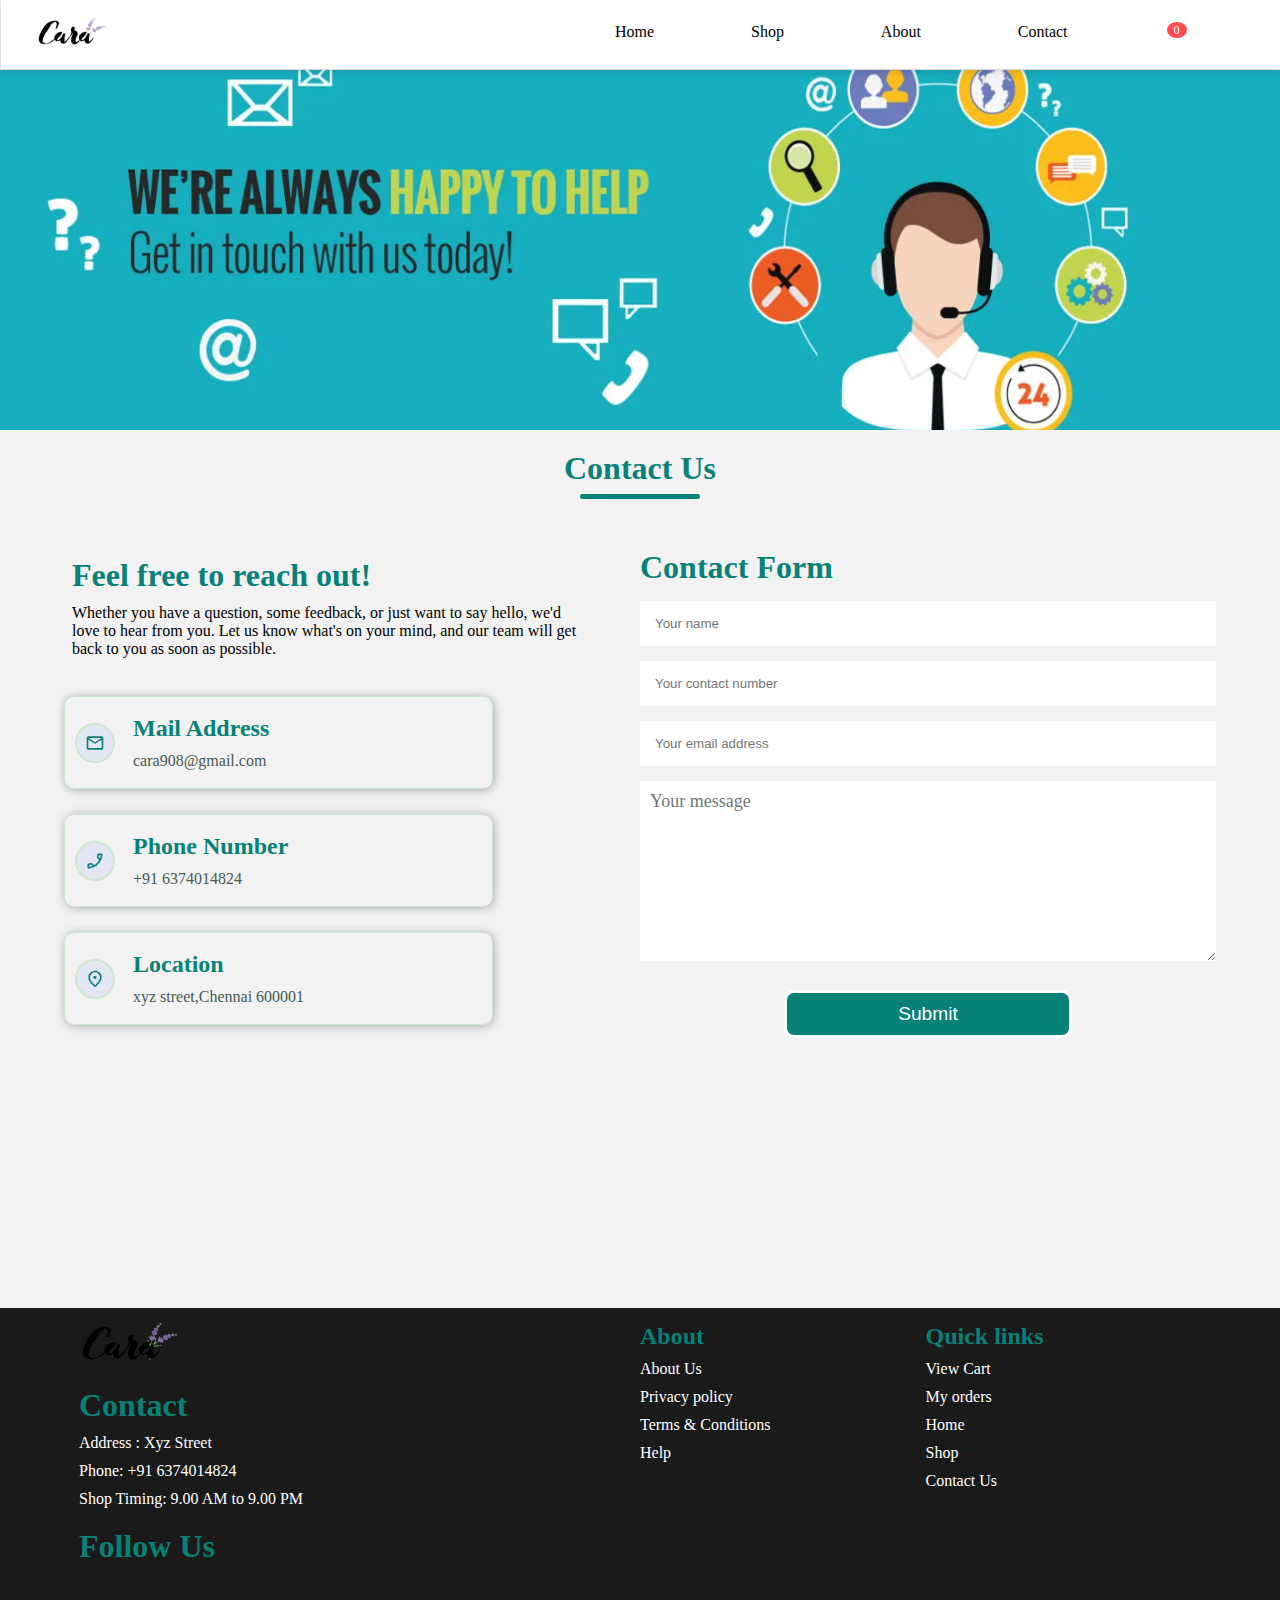
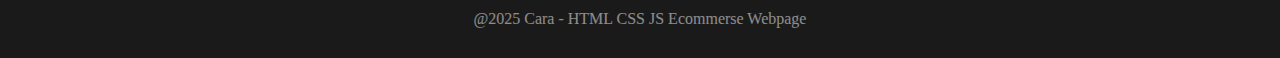
<file: contact.html>
<!DOCTYPE html>
<html lang="en">
<head>
    <meta charset="UTF-8">
    <meta name="viewport" content="width=device-width, initial-scale=1.0">
    <title>E-Commerse</title>
     <link rel="stylesheet" href="https://cdnjs.cloudflare.com/ajax/libs/font-awesome/6.5.2/css/all.min.css" integrity="sha512-SnH5WK+bZxgPHs44uWIX+LLJAJ9/2PkPKZ5QiAj6Ta86w+fsb2TkcmfRyVX3pBnMFcV7oQPJkl9QevSCWr3W6A==" crossorigin="anonymous" referrerpolicy="no-referrer" />
    <link rel="stylesheet" href="style.css">
</head>
<body>
     <!-- Nav Bar -->
    <!-- Mobile Nav -->
       <div class="Nav-bar">
     <div class="mob-nav" id="mob-nav">
    <span class="cancel-btn" id="cancel-btn"><svg class="svg" xmlns="http://www.w3.org/2000/svg" height="24px" viewBox="0 -960 960 960" width="24px" fill="#1f1f1f"><path d="m256-200-56-56 224-224-224-224 56-56 224 224 224-224 56 56-224 224 224 224-56 56-224-224-224 224Z"/></svg></span>
     <nav class="mob-content">
     <a href="index.html">Home</a>
     <a href="shop.html">Shop</a>
     <a href="about.html">About</a>
     <a href="contact.html">Contact</a>
     <a href="terms.html">Privacy policy</a>
     <a href="cart.html" class="cart-btn"><i class="fa-solid fa-cart-shopping"></i> <span class="counter">0</span></a>
     </nav>
     </div>
      <div class="nav-bar">
      <div class="nav-logo">
       <img src="Images/logo.png" alt="">
      </div>
      <nav class="nav-content">
       <a href="index.html">Home
        <div class="line"></div>
       </a>
       <a href="shop.html">Shop
       <div class="line"></div>
       </a>
       <a href="about.html">About
         <div class="line"></div>
       </a>
       <a href="contact.html">Contact
         <div class="line"></div>
       </a>
       <a class="cart-btn" href="cart.html"><i class="fa-solid fa-cart-shopping"></i><span class="counter">0</span></a>
    </nav>
      <div class="menu-div">
         <a class="cart-btn" href="cart.html"><i class="fa-solid fa-cart-shopping"></i> <span class="counter">0</span></a>
         <span class="menu-btn" id="menu-btn"><svg class="svg" xmlns="http://www.w3.org/2000/svg" height="28px" viewBox="0 -960 960 960" width="28px" fill="#1f1f1f"><path d="M120-240v-80h720v80H120Zm0-200v-80h720v80H120Zm0-200v-80h720v80H120Z"/></svg></span>
      </div>
     </div>
     </div>
    <!-- Nav Bar -->

    <!-- Banner -->
     <div class="contact-banner"></div>
    <!-- Banner -->

    <!-- Contact -->
    <section class="contact-center">
      <h1 class="contact-head">Contact Us</h1>
      <div class="contact-line"></div>
    <div class="contact-main">
      <div class="contact-mode">
     <div class="contact-text">
     <h1>Feel free to reach out!</h1>
     <p>Whether you have a question, some feedback, or just want to say hello, we'd love to hear from you. Let us know what's on your mind, and our team will get back to you as soon as possible.</p>
     </div>
     <div class="icons">
     <div class="icons-div">
      <div class="icon">
      <svg xmlns="http://www.w3.org/2000/svg" height="24px" viewBox="0 -960 960 960" width="24px" fill="#1f1f1f"><path d="M160-160q-33 0-56.5-23.5T80-240v-480q0-33 23.5-56.5T160-800h640q33 0 56.5 23.5T880-720v480q0 33-23.5 56.5T800-160H160Zm320-280L160-640v400h640v-400L480-440Zm0-80 320-200H160l320 200ZM160-640v-80 480-400Z"/></svg>
      </div>
      <div class="icon-content">
        <h2>Mail Address</h2>
        <p>cara908@gmail.com</p>
      </div>
     </div>
     <div class="icons-div">
      <div class="icon">
      <svg xmlns="http://www.w3.org/2000/svg" height="24px" viewBox="0 -960 960 960" width="24px" fill="#1f1f1f"><path d="M162-120q-18 0-30-12t-12-30v-162q0-13 9-23.5t23-14.5l138-28q14-2 28.5 2.5T342-374l94 94q38-22 72-48.5t65-57.5q33-32 60.5-66.5T681-524l-97-98q-8-8-11-19t-1-27l26-140q2-13 13-22.5t25-9.5h162q18 0 30 12t12 30q0 125-54.5 247T631-329Q531-229 409-174.5T162-120Zm556-480q17-39 26-79t14-81h-88l-18 94 66 66ZM360-244l-66-66-94 20v88q41-3 81-14t79-28Zm358-356ZM360-244Z"/></svg>
      </div>
      <div class="icon-content">
        <h2>Phone Number</h2>
        <p>+91 6374014824</p>
      </div>
     </div>
     <div class="icons-div">
      <div class="icon">
      <svg xmlns="http://www.w3.org/2000/svg" height="24px" viewBox="0 -960 960 960" width="24px" fill="#1f1f1f"><path d="M480-480q33 0 56.5-23.5T560-560q0-33-23.5-56.5T480-640q-33 0-56.5 23.5T400-560q0 33 23.5 56.5T480-480Zm0 294q122-112 181-203.5T720-552q0-109-69.5-178.5T480-800q-101 0-170.5 69.5T240-552q0 71 59 162.5T480-186Zm0 106Q319-217 239.5-334.5T160-552q0-150 96.5-239T480-880q127 0 223.5 89T800-552q0 100-79.5 217.5T480-80Zm0-480Z"/></svg>
      </div>
      <div class="icon-content">
        <h2>Location</h2>
        <p>xyz street,Chennai 600001</p>
      </div>
     </div>
     </div>
      </div>
        <form  class="contact-form" id="form">
       <h1>Contact Form</h1>
       <div class="form-input"><input type="text" placeholder="Your name" required id="form-name">
      </div>
       <div class="form-input"><input type="number" placeholder="Your contact number" required id="form-number" class="no-spinner">
      </div>
       <div class="form-input"><input type="email" placeholder="Your email address" required id="form-email">
     </div>
       <div class="textarea"><textarea name="" id="form-message" placeholder="Your message" required ></textarea>
    </div>
       <button type="submit" id="form-submit-btn">Submit</button>
       <div class="notify">
        <h2>Message sent successfully</h2>
       </div>
       </form>
      </div>
    </section>

  
    <!-- Contact -->

     <!--Footer-->
    <footer>
     <div class="footer-div">
      <div class="footer-logo">
       <div class="logo-cont">
        <img src="Images/logo.png" alt="Cara Logo">
       </div>
       <div class="footer-text">
       <h1 class="primary">Contact</h1>
       <p>Address : Xyz Street</p>
       <p>Phone: +91 6374014824</p>
       <p>Shop Timing: 9.00 AM to 9.00 PM</p>
       </div>
        <h1 class="primary">Follow Us</h1>
       <div class="footer-icons">
          <a href="https://www.facebook.com"><i class="fa-brands fa-facebook"></i></a>
          <a href="https://www.twitter.com"><i class="fa-brands fa-twitter"></i></a>
          <a href="https://www.instagram.com"><i class="fa-brands fa-instagram"></i></a>
       </div>
       </div>

      <div class="footer-content">
      <div class="footer-about">
       <h2 class="primary">About</h2>
       <div class="about-link">
       <a href="about.html">About Us</a>
       <a href="terms.html">Privacy policy</a> 
       <a href="terms.html">Terms & Conditions</a>
       <a href="terms.html">Help</a>
       </div>
      </div>
      <div class="footer-account">
      <h2 class="primary">Quick links</h2>
      <div class="quick-links"> 
      <a href="cart.html">View Cart</a>
      <a href="orders.html">My orders</a>
      <a href="index.html">Home</a>
      <a href="shop.html">Shop</a>
      <a href="contact.html">Contact Us</a>
      </div>
      </div>
      </div>
     </div>

     <div class="footer-copy">
      <p>@2025 Cara - HTML CSS JS Ecommerse Webpage</p>
     </div>
    </footer>
    <!--Footer-->
    <script src="script.js" defer></script>
</body>
</html>
</file>
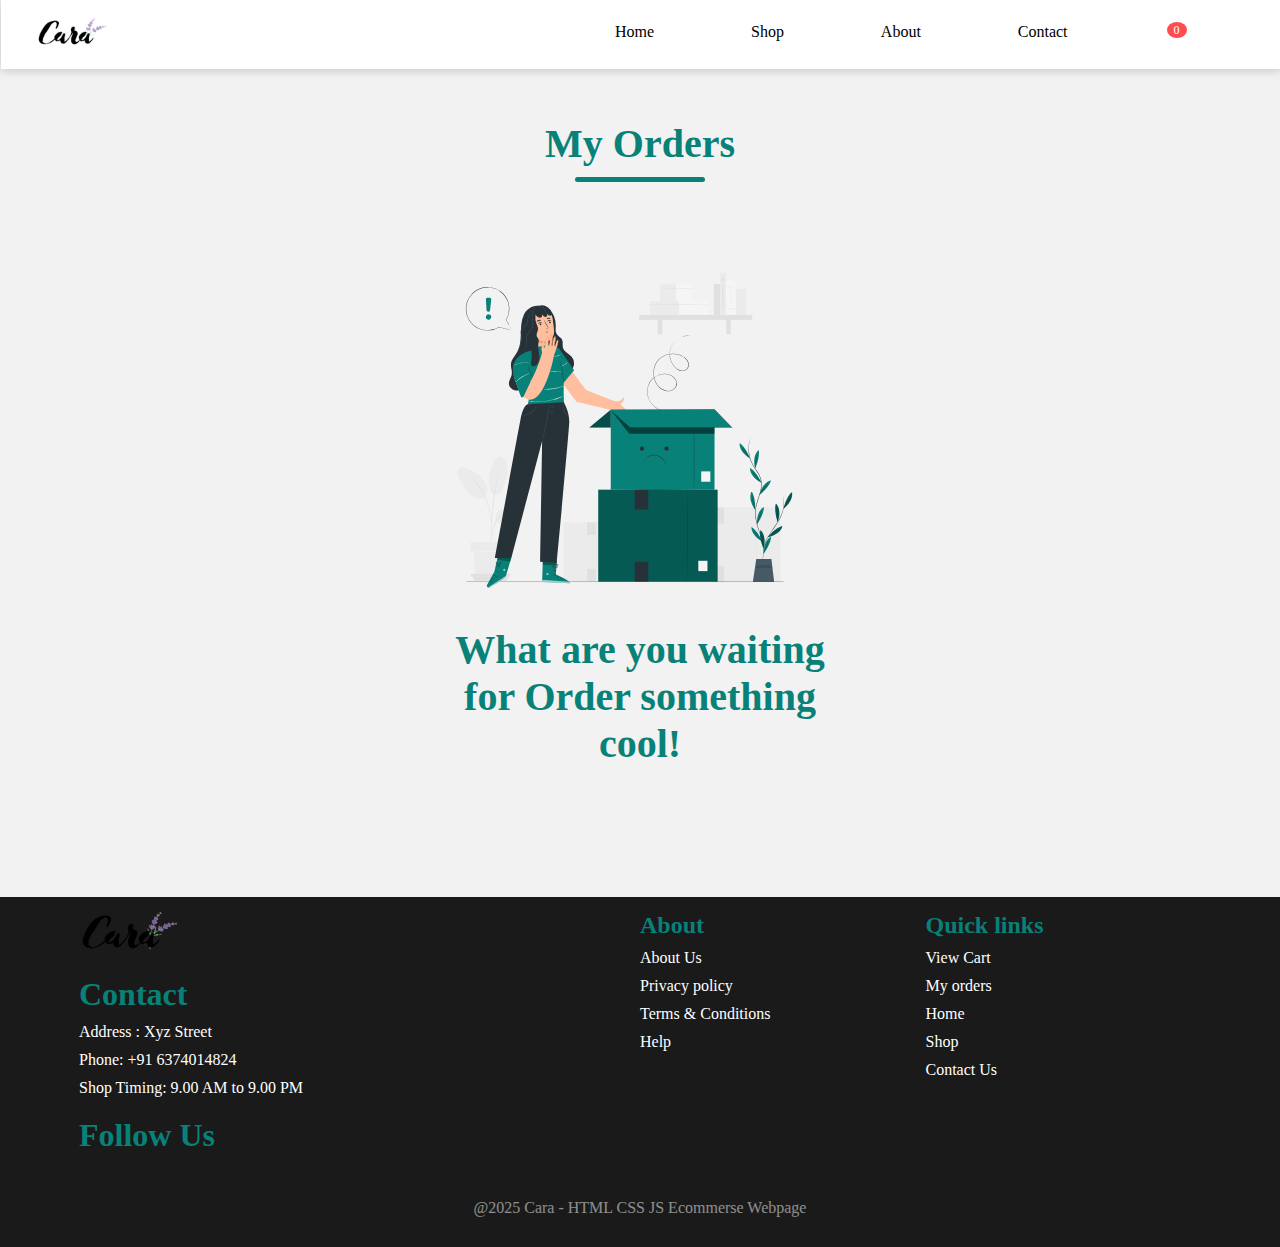
<file: orders.html>
<!DOCTYPE html>
<html lang="en">
<head>
    <meta charset="UTF-8">
    <meta name="viewport" content="width=device-width, initial-scale=1.0">
    <title>E-Commerse</title>
     <link rel="stylesheet" href="https://cdnjs.cloudflare.com/ajax/libs/font-awesome/6.5.2/css/all.min.css" integrity="sha512-SnH5WK+bZxgPHs44uWIX+LLJAJ9/2PkPKZ5QiAj6Ta86w+fsb2TkcmfRyVX3pBnMFcV7oQPJkl9QevSCWr3W6A==" crossorigin="anonymous" referrerpolicy="no-referrer" />
    <link rel="stylesheet" href="style.css">
</head>
<body>
      <!-- Nav Bar -->
    <!-- Mobile Nav -->
       <div class="Nav-bar">
     <div class="mob-nav" id="mob-nav">
    <span class="cancel-btn" id="cancel-btn"><svg class="svg" xmlns="http://www.w3.org/2000/svg" height="24px" viewBox="0 -960 960 960" width="24px" fill="#1f1f1f"><path d="m256-200-56-56 224-224-224-224 56-56 224 224 224-224 56 56-224 224 224 224-56 56-224-224-224 224Z"/></svg></span>
     <nav class="mob-content">
    <a href="index.html">Home</a>
     <a href="shop.html">Shop</a>
     <a href="about.html">About</a>
     <a href="contact.html">Contact</a>
     <a href="cart.html" class="cart-btn"><i class="fa-solid fa-cart-shopping"></i> <span class="counter">0</span></a>
     <a href="orders.html">My Orders</a>
      <a href="terms.html">Privacy policy</a>
     </nav>
     </div>
      <div class="nav-bar">
      <div class="nav-logo">
       <img src="Images/logo.png" alt="">
      </div>
      <nav class="nav-content">
       <a href="index.html">Home
        <div class="line"></div>
       </a>
       <a href="shop.html">Shop
       <div class="line"></div>
       </a>
       <a href="about.html">About
         <div class="line"></div>
       </a>
       <a href="contact.html">Contact
         <div class="line"></div>
       </a>
       <a class="cart-btn" href="cart.html"><i class="fa-solid fa-cart-shopping"></i><span class="counter">0</span></a>
    </nav>
      <div class="menu-div">
         <a class="cart-btn" href="cart.html"><i class="fa-solid fa-cart-shopping"></i> <span class="counter">0</span></a>
         <span class="menu-btn" id="menu-btn"><svg class="svg" xmlns="http://www.w3.org/2000/svg" height="28px" viewBox="0 -960 960 960" width="28px" fill="#1f1f1f"><path d="M120-240v-80h720v80H120Zm0-200v-80h720v80H120Zm0-200v-80h720v80H120Z"/></svg></span>
      </div>
     </div>
     </div>
    <!-- Nav Bar -->

    <!-- Orders -->
      <section class="orders-section">
      <h1>My Orders</h1>
      <div class="orders-line"></div>
      <div class="ord">
        <svg class="animated" id="freepik_stories-empty" xmlns="http://www.w3.org/2000/svg" viewBox="0 0 500 500" version="1.1" xmlns:xlink="http://www.w3.org/1999/xlink" xmlns:svgjs="http://svgjs.com/svgjs"><style>svg#freepik_stories-empty:not(.animated) .animable {opacity: 0;}svg#freepik_stories-empty.animated #freepik--background-complete--inject-77 {animation: 1s 1 forwards cubic-bezier(.36,-0.01,.5,1.38) zoomOut;animation-delay: 0s;}svg#freepik_stories-empty.animated #freepik--Floor--inject-77 {animation: 1s 1 forwards cubic-bezier(.36,-0.01,.5,1.38) lightSpeedRight;animation-delay: 0s;}svg#freepik_stories-empty.animated #freepik--Character--inject-77 {animation: 1s 1 forwards cubic-bezier(.36,-0.01,.5,1.38) slideRight;animation-delay: 0s;}svg#freepik_stories-empty.animated #freepik--Plant--inject-77 {animation: 1s 1 forwards cubic-bezier(.36,-0.01,.5,1.38) slideLeft;animation-delay: 0s;}svg#freepik_stories-empty.animated #freepik--Boxes--inject-77 {animation: 1s 1 forwards cubic-bezier(.36,-0.01,.5,1.38) zoomIn;animation-delay: 0s;}svg#freepik_stories-empty.animated #freepik--speech-bubble--inject-77 {animation: 1s 1 forwards cubic-bezier(.36,-0.01,.5,1.38) lightSpeedRight;animation-delay: 0s;}            @keyframes zoomOut {                0% {                    opacity: 0;                    transform: scale(1.5);                }                100% {                    opacity: 1;                    transform: scale(1);                }            }                    @keyframes lightSpeedRight {              from {                transform: translate3d(50%, 0, 0) skewX(-20deg);                opacity: 0;              }              60% {                transform: skewX(10deg);                opacity: 1;              }              80% {                transform: skewX(-2deg);              }              to {                opacity: 1;                transform: translate3d(0, 0, 0);              }            }                    @keyframes slideRight {                0% {                    opacity: 0;                    transform: translateX(30px);                }                100% {                    opacity: 1;                    transform: translateX(0);                }            }                    @keyframes slideLeft {                0% {                    opacity: 0;                    transform: translateX(-30px);                }                100% {                    opacity: 1;                    transform: translateX(0);                }            }                    @keyframes zoomIn {                0% {                    opacity: 0;                    transform: scale(0.5);                }                100% {                    opacity: 1;                    transform: scale(1);                }            }        </style><g id="freepik--background-complete--inject-77" class="animable" style="transform-origin: 241.538px 250.584px;"><rect x="167.01" y="378.75" width="104.15" height="80.33" style="fill: rgb(235, 235, 235); transform-origin: 219.085px 418.915px;" id="ele8pjypro998" class="animable"></rect><path d="M245.07,458.52c-.14,0-.26-17.91-.26-40s.12-40,.26-40,.26,17.91.26,40S245.21,458.52,245.07,458.52Z" style="fill: rgb(224, 224, 224); transform-origin: 245.07px 418.52px;" id="el6bhgjel8y4s" class="animable"></path><rect x="254.35" y="440.8" width="7.98" height="9.03" style="fill: rgb(250, 250, 250); transform-origin: 258.34px 445.315px;" id="el08zt7d089ybn" class="animable"></rect><rect x="198.79" y="378.96" width="11.83" height="17.14" style="fill: rgb(224, 224, 224); transform-origin: 204.705px 387.53px;" id="el10xfm29r89jf" class="animable"></rect><rect x="198.79" y="441.7" width="11.83" height="17.14" style="fill: rgb(224, 224, 224); transform-origin: 204.705px 450.27px;" id="elpd5wxrmduy" class="animable"></rect><rect x="328.82" y="358.61" width="131.33" height="101.29" style="fill: rgb(235, 235, 235); transform-origin: 394.485px 409.255px;" id="elbpsjpzxpns" class="animable"></rect><path d="M427.24,459.18c-.14,0-.26-22.57-.26-50.42s.12-50.42.26-50.42.26,22.57.26,50.42S427.39,459.18,427.24,459.18Z" style="fill: rgb(224, 224, 224); transform-origin: 427.24px 408.76px;" id="elhqx3uh37lk" class="animable"></path><rect x="438.94" y="436.84" width="10.07" height="11.38" style="fill: rgb(250, 250, 250); transform-origin: 443.975px 442.53px;" id="eleoxptd1x4bb" class="animable"></rect><rect x="368.88" y="358.87" width="14.92" height="21.61" style="fill: rgb(224, 224, 224); transform-origin: 376.34px 369.675px;" id="elvky1wd2mh3f" class="animable"></rect><rect x="368.88" y="437.98" width="14.92" height="21.61" style="fill: rgb(224, 224, 224); transform-origin: 376.34px 448.785px;" id="eloy9oo4ohme" class="animable"></rect><path d="M81.46,361.59c5.32-2.74,11.58-3.1,17.48-2.12,3.17.52,6.47,1.47,8.63,3.85s2.56,6.57.09,8.62c-1.48,1.22-3.53,1.4-5.45,1.38-4.62-.06-9.74-.87-13.43,1.91-2.11,1.59-3.51,4.22-6,5s-5.24-.69-6.54-2.91a10.15,10.15,0,0,1-.74-7.51A11.45,11.45,0,0,1,81.46,361.59Z" style="fill: rgb(235, 235, 235); transform-origin: 92.2266px 369.708px;" id="el99mz3mwpaxr" class="animable"></path><path d="M69.28,338.08c3.25,4.64,9.57,3.11,12.5.27s4.17-6.94,5.29-10.85c2.58-8.95,5.17-18.34,3.26-27.45a15.19,15.19,0,0,0-3.51-7.46,8,8,0,0,0-7.54-2.51c-3.19.84-5.17,4-6.6,6.93a65.29,65.29,0,0,0-6.46,28.07c0,4.53.51,9.27,3.06,13" style="fill: rgb(235, 235, 235); transform-origin: 78.605px 315.481px;" id="el65v1h1xxuzn" class="animable"></path><path d="M60.36,344.74c3.53-4.19,4.2-10.29,2.63-15.54s-5.12-9.71-9.21-13.36a49.6,49.6,0,0,0-16.48-9.72,17.58,17.58,0,0,0-7.42-1.26,7.77,7.77,0,0,0-6.22,3.76c-1.74,3.31-.07,7.32,1.73,10.6a125.87,125.87,0,0,0,10.82,16.49c3.25,4.18,7,8.31,11.91,10.2s10.09,1.67,12.71-1.76" style="fill: rgb(235, 235, 235); transform-origin: 43.3582px 325.968px;" id="el7otvbllb9lw" class="animable"></path><path d="M69.06,408.1a10.07,10.07,0,0,0,.3-2.1c.15-1.54.33-3.47.56-5.76a84,84,0,0,1,1.29-8.44,64.62,64.62,0,0,1,3.07-10,37,37,0,0,1,5.09-9,19.22,19.22,0,0,1,6.43-5.35,18.1,18.1,0,0,1,5.42-1.68,9.88,9.88,0,0,0,2.1-.31,9.72,9.72,0,0,0-2.13,0,16.37,16.37,0,0,0-5.65,1.47,18.94,18.94,0,0,0-6.79,5.4,35.67,35.67,0,0,0-5.28,9.19,61.15,61.15,0,0,0-3,10.13,73.35,73.35,0,0,0-1.13,8.55c-.18,2.45-.25,4.43-.28,5.8A10,10,0,0,0,69.06,408.1Z" style="fill: rgb(224, 224, 224); transform-origin: 81.1624px 386.751px;" id="elouef3u03p6l" class="animable"></path><path d="M69.46,403.68a4.25,4.25,0,0,0,.06-1c0-.74,0-1.67,0-2.8,0-2.43,0-5.95.12-10.29.22-8.68,1-18,2.41-31.19,1.37-12.39,3.2-26.8,5.14-36.17.41-2.13.83-4.05,1.23-5.73s.69-3.14,1-4.31.48-2,.66-2.72a4.1,4.1,0,0,0,.17-1,4,4,0,0,0-.34.92c-.22.71-.49,1.59-.82,2.68s-.73,2.61-1.15,4.28-.9,3.59-1.35,5.72a317,317,0,0,0-5.41,33.56c-1.44,13.2-2.09,25.22-2.15,33.92,0,4.35,0,7.88.15,10.31.07,1.13.13,2.06.17,2.79A4.31,4.31,0,0,0,69.46,403.68Z" style="fill: rgb(224, 224, 224); transform-origin: 74.64px 356.075px;" id="eldfh5oj4erku" class="animable"></path><path d="M69.52,380.5a18.8,18.8,0,0,0,0-2.93c-.11-1.88-.37-4.59-.9-7.92A104.22,104.22,0,0,0,66,358.11a95.33,95.33,0,0,0-4.83-13.66A72.62,72.62,0,0,0,47,322.39a35.08,35.08,0,0,0-3.34-3.1c-.51-.44-1-.87-1.42-1.21L41,317.19a17.72,17.72,0,0,0-2.47-1.58c-.14.19,3.49,2.33,8.07,7.2a76.6,76.6,0,0,1,13.82,22,106.14,106.14,0,0,1,4.85,13.53A117.56,117.56,0,0,1,68,369.76c.6,3.29,1,6,1.16,7.84A18.36,18.36,0,0,0,69.52,380.5Z" style="fill: rgb(224, 224, 224); transform-origin: 54.0516px 348.055px;" id="ellwrl94mia1" class="animable"></path><polygon points="45.56 417.86 47.88 449.69 88.77 449.69 91.09 417.86 45.56 417.86" style="fill: rgb(235, 235, 235); transform-origin: 68.325px 433.775px;" id="elcuvoj1uz23" class="animable"></polygon><rect x="41.61" y="405.32" width="54.35" height="12.54" style="fill: rgb(235, 235, 235); transform-origin: 68.785px 411.59px;" id="el6cjl1z2zwvi" class="animable"></rect><polygon points="41.61 448.47 41.61 451.94 44.17 451.94 95.07 451.94 95.07 448.47 41.61 448.47" style="fill: rgb(224, 224, 224); transform-origin: 68.34px 450.205px;" id="el7xadoaunlhs" class="animable"></polygon><polygon points="46.67 457.68 44.17 451.56 93.12 451.56 90.2 457.68 46.67 457.68" style="fill: rgb(224, 224, 224); transform-origin: 68.645px 454.62px;" id="ela11utnaecej" class="animable"></polygon><path d="M90.33,428.26a1.48,1.48,0,0,1-.19.3c-.16.21-.37.48-.61.81l-2.38,3-.11.14-.1-.14-5.85-8.09h.33l-5.76,8.15-.18.26-.2-.24-6.83-8.13h.39l-.37.48-6.11,7.65-.21.26-.18-.27-5.77-8.15.34,0-7.1,8.08-.12.15-.1-.17L47,428.67c-.24-.4-.42-.73-.57-1a1.55,1.55,0,0,1-.18-.36,1.54,1.54,0,0,1,.24.32l.63.95,2.33,3.67-.22,0,7-8.18.17-.21.16.22,5.82,8.12H62l6.09-7.67c.13-.16.26-.32.37-.47l.2-.25.2.24,6.81,8.15h-.38l5.82-8.11.17-.24.16.24c2.31,3.29,4.27,6.08,5.73,8.18h-.21l2.48-3c.27-.31.49-.56.66-.77A2.27,2.27,0,0,1,90.33,428.26Z" style="fill: rgb(245, 245, 245); transform-origin: 68.29px 428.26px;" id="els5tmodkhkd" class="animable"></path><path d="M91.66,417.65c0,.14-10.25.26-22.88.26s-22.88-.12-22.88-.26,10.24-.25,22.88-.25S91.66,417.51,91.66,417.65Z" style="fill: rgb(245, 245, 245); transform-origin: 68.78px 417.655px;" id="el4ou6xkgyyc" class="animable"></path><g id="elokki20ypsj"><rect x="370.15" y="56.84" width="8.38" height="41.7" style="fill: rgb(224, 224, 224); transform-origin: 374.34px 77.69px; transform: rotate(-0.31deg);" class="animable"></rect></g><g id="el2j5hka8ofb7"><rect x="297.5" y="56.99" width="21.7" height="23.02" style="fill: rgb(235, 235, 235); transform-origin: 308.35px 68.5px; transform: rotate(-0.31deg);" class="animable"></rect></g><g id="el9dmjx00pi8"><rect x="319.1" y="56.87" width="21.7" height="23.02" style="fill: rgb(245, 245, 245); transform-origin: 329.95px 68.38px; transform: rotate(-0.31deg);" class="animable"></rect></g><path d="M297.47,63.4q21.64.18,43.3-.2a.23.23,0,0,0,0-.46c-14.42-.08-28.88,0-43.3.27a.2.2,0,0,0,0,.39Z" style="fill: rgb(224, 224, 224); transform-origin: 319.157px 63.0842px;" id="elkna0805sis" class="animable"></path><g id="elsaaha9311jf"><rect x="283.96" y="79.67" width="39.43" height="18.76" style="fill: rgb(235, 235, 235); transform-origin: 303.675px 89.05px; transform: rotate(-0.31deg);" class="animable"></rect></g><g id="elmsp00zu233i"><rect x="323.2" y="79.46" width="39.43" height="18.76" style="fill: rgb(245, 245, 245); transform-origin: 342.915px 88.84px; transform: rotate(-0.31deg);" class="animable"></rect></g><path d="M283.94,85c26.19.29,52.47,0,78.67-.39a.23.23,0,0,0,0-.46c-26.19-.14-52.48-.13-78.67.45a.2.2,0,0,0,0,.4Z" style="fill: rgb(224, 224, 224); transform-origin: 323.29px 84.5966px;" id="elqusv62lwc7g" class="animable"></path><rect x="269.19" y="98.54" width="152.76" height="6.72" style="fill: rgb(224, 224, 224); transform-origin: 345.57px 101.9px;" id="eloktiazkah2n" class="animable"></rect><rect x="294.2" y="101.77" width="6.2" height="22.93" style="fill: rgb(224, 224, 224); transform-origin: 297.3px 113.235px;" id="elt7e1tkxmmkd" class="animable"></rect><rect x="386.77" y="101.77" width="6.2" height="22.93" style="fill: rgb(224, 224, 224); transform-origin: 389.87px 113.235px;" id="elaizasttk9gr" class="animable"></rect><g id="elxt0i8h7jzcd"><rect x="378.37" y="41.29" width="8.38" height="57.35" style="fill: rgb(235, 235, 235); transform-origin: 382.56px 69.965px; transform: rotate(-0.31deg);" class="animable"></rect></g><g id="elqh83ymlu3"><rect x="386.79" y="51.98" width="13.02" height="46.48" style="fill: rgb(245, 245, 245); transform-origin: 393.3px 75.22px; transform: rotate(-0.31deg);" class="animable"></rect></g><path d="M399.6,60.9a92.25,92.25,0,0,1-13,0,96.43,96.43,0,0,1,13,0Z" style="fill: rgb(224, 224, 224); transform-origin: 393.1px 60.905px;" id="elbmrqyb65te7" class="animable"></path><path d="M399.6,59a48.59,48.59,0,0,1-6.51.22,48.72,48.72,0,0,1-6.51-.22,92.25,92.25,0,0,1,13,0Z" style="fill: rgb(224, 224, 224); transform-origin: 393.09px 59.0088px;" id="elqnbc4fk28mi" class="animable"></path><path d="M399.6,91.43a92.25,92.25,0,0,1-13,0,96.43,96.43,0,0,1,13,0Z" style="fill: rgb(224, 224, 224); transform-origin: 393.1px 91.435px;" id="elnazru7hl4lm" class="animable"></path><path d="M399.6,89.48a96.43,96.43,0,0,1-13,0,92.25,92.25,0,0,1,13,0Z" style="fill: rgb(224, 224, 224); transform-origin: 393.1px 89.475px;" id="elagt092wwnxo" class="animable"></path><path d="M393.3,85.22c-.12,0-.22-4.69-.22-10.47s.1-10.48.22-10.48.23,4.69.23,10.48S393.43,85.22,393.3,85.22Z" style="fill: rgb(224, 224, 224); transform-origin: 393.305px 74.745px;" id="elsag54ii8q9p" class="animable"></path><rect x="399.75" y="63.36" width="14.17" height="35.08" style="fill: rgb(235, 235, 235); transform-origin: 406.835px 80.9px;" id="el5kppintlbn" class="animable"></rect><circle cx="382.28" cy="51.06" r="2.41" style="fill: rgb(224, 224, 224); transform-origin: 382.28px 51.06px;" id="el6oz2l88oejl" class="animable"></circle><rect x="381.54" y="57.69" width="1.49" height="34.12" style="fill: rgb(224, 224, 224); transform-origin: 382.285px 74.75px;" id="elmned0v1fs8f" class="animable"></rect></g><g id="freepik--Floor--inject-77" class="animable" style="transform-origin: 250px 459.35px;"><path d="M464.66,459.35c0,.15-96.12.26-214.65.26s-214.67-.11-214.67-.26,96.1-.26,214.67-.26S464.66,459.21,464.66,459.35Z" style="fill: rgb(38, 50, 56); transform-origin: 250px 459.35px;" id="elsv4qzc609ze" class="animable"></path></g><g id="freepik--Character--inject-77" class="animable" style="transform-origin: 159.011px 276.361px;"><path d="M149.21,92.35a32,32,0,0,1,7.22,20.46c-.05,4.22-.83,8.87,1.63,12.3,1.86,2.6,5.26,3.91,6.77,6.73,1.82,3.39.27,7.68,1.39,11.36,1.58,5.22,7.7,7.41,11.33,11.48a14.52,14.52,0,0,1,3,13.28,14.92,14.92,0,0,1-9.38,9.92,9.72,9.72,0,0,1-7.42-.12c-2.45-1.22-4-3.73-5.2-6.18-2.41-4.82-23.58-30.87-24.78-36.13" style="fill: rgb(38, 50, 56); transform-origin: 157.415px 135.454px;" id="elp818h21zim" class="animable"></path><path d="M133.81,86.21c-8.66-1.4-17,4.35-20.63,12.33s-3.75,17-4,25.8-.89,17.92-5.36,25.46c-2.84,4.79-7.24,9-7.93,14.51-.62,4.94,1.94,9.92,1.09,14.83-.74,4.28-4,8-3.87,12.33.16,5.22,5.53,9.15,10.74,9.29s10.09-2.59,14.18-5.83a54.5,54.5,0,0,0,15.57-19.79" style="fill: rgb(38, 50, 56); transform-origin: 113.458px 143.382px;" id="elpxekqmen6i" class="animable"></path><path d="M119.56,106.85A16.39,16.39,0,0,1,134.3,88.5c8.73-.84,16.5,5.67,17.81,14.35,1.15,7.61,2.13,15.29,2.1,18.08-.11,8.41-5,11.68-7,12.67a11.26,11.26,0,0,1-2.22.55h0a0,0,0,0,0,0,.06l1.86,9.66c.85,6.33-2.68,12-9,12.89s-11.29-3.94-12.26-10.27Z" style="fill: rgb(255, 190, 157); transform-origin: 136.822px 122.646px;" id="elav6e1t7z1vd" class="animable"></path><path d="M150.39,106.53c-.14.2-1.25-.39-2.67-.18s-2.37,1.07-2.55.92,0-.4.44-.8a3.68,3.68,0,0,1,2-1,3.5,3.5,0,0,1,2.16.36C150.27,106.15,150.46,106.45,150.39,106.53Z" style="fill: rgb(38, 50, 56); transform-origin: 147.752px 106.358px;" id="el5od7whhn43j" class="animable"></path><path d="M137.73,109.61c-.14.2-1.25-.4-2.68-.19s-2.36,1.08-2.54.93,0-.41.44-.8a3.68,3.68,0,0,1,2-1,3.58,3.58,0,0,1,2.16.37C137.6,109.23,137.8,109.52,137.73,109.61Z" style="fill: rgb(38, 50, 56); transform-origin: 135.092px 109.441px;" id="elo3rpekk75cq" class="animable"></path><path d="M142.92,117.24a9.39,9.39,0,0,1,2.25-.75c.36-.09.69-.21.72-.47a1.87,1.87,0,0,0-.4-1L144,112.36c-2.07-3.72-3.62-6.8-3.47-6.89s2,2.88,4,6.6c.51.92,1,1.8,1.44,2.63a2.17,2.17,0,0,1,.4,1.4.91.91,0,0,1-.52.62,2.54,2.54,0,0,1-.61.18A9,9,0,0,1,142.92,117.24Z" style="fill: rgb(38, 50, 56); transform-origin: 143.447px 111.354px;" id="el7hwwolyxsbk" class="animable"></path><path d="M144.91,134.16s-5.43,1.25-12.91-1.88c0,0,3.23,6.95,13.42,4.48Z" style="fill: rgb(235, 153, 110); transform-origin: 138.71px 134.785px;" id="elvxp51lma6w" class="animable"></path><path d="M137,105.88c-.08.41-1.53.43-3.17.88s-2.93,1.09-3.2.78c-.12-.15.06-.55.55-1a5.72,5.72,0,0,1,4.85-1.26C136.69,105.43,137,105.69,137,105.88Z" style="fill: rgb(38, 50, 56); transform-origin: 133.797px 106.394px;" id="elfzev10u928" class="animable"></path><path d="M149.22,103.38c-.2.36-1.23.17-2.41.32s-2.15.54-2.43.23c-.12-.15,0-.49.38-.86a3.32,3.32,0,0,1,1.88-.82,3.41,3.41,0,0,1,2,.37C149.12,102.89,149.31,103.2,149.22,103.38Z" style="fill: rgb(38, 50, 56); transform-origin: 146.788px 103.136px;" id="el0jeav7sycnlo" class="animable"></path><path d="M134.64,111.45a1.18,1.18,0,0,0,1.35,1,1.14,1.14,0,0,0,1-1.28,1.19,1.19,0,0,0-1.35-1A1.13,1.13,0,0,0,134.64,111.45Z" style="fill: rgb(38, 50, 56); transform-origin: 135.814px 111.311px;" id="elneeb4e4na6m" class="animable"></path><path d="M147.25,108.72a1.19,1.19,0,0,0,1.35,1,1.14,1.14,0,0,0,1-1.28,1.19,1.19,0,0,0-1.35-1A1.13,1.13,0,0,0,147.25,108.72Z" style="fill: rgb(38, 50, 56); transform-origin: 148.424px 108.58px;" id="el31y2g65mhia" class="animable"></path><path d="M145.16,120a1.76,1.76,0,0,0-2.08.86,1.83,1.83,0,0,0,.25,2.11,1.61,1.61,0,0,0,2.08.15,2,2,0,0,0,.65-1.36,1.92,1.92,0,0,0-.32-1.36,1.09,1.09,0,0,0-1.27-.38" style="fill: rgb(235, 153, 110); transform-origin: 144.467px 121.676px;" id="elfsl2vc0hw6" class="animable"></path><path d="M151,96a12.88,12.88,0,0,0-5.48-7.7,14.3,14.3,0,0,0-7.66-2.69,10.51,10.51,0,0,0-7.54,2.74A7.84,7.84,0,0,0,128,93.8l.16-1.4a5.1,5.1,0,0,0,0,3.53h0c.23.61.51,1.23.75,1.84a7.9,7.9,0,0,0,3.74,4.07,5.14,5.14,0,0,0,2.5.61,3,3,0,0,0,2.27-1.11,5,5,0,0,0,.54-3.58,8.55,8.55,0,0,0,2.73,3,3,3,0,0,0,3.76-.43c.82-1,.5-2.58,0-3.82a7.56,7.56,0,0,0,3.13,2.69,2.79,2.79,0,0,0,2.23.24,2.17,2.17,0,0,0,1.16-1.5A4.58,4.58,0,0,0,151,96Z" style="fill: rgb(38, 50, 56); transform-origin: 139.467px 94.0254px;" id="elhfchmu2eflg" class="animable"></path><path d="M143.77,98.66c-.09,0-.07-1.19-.46-3a11.44,11.44,0,0,0-3.45-6.27,8.19,8.19,0,0,0-3.46-1.87,7.52,7.52,0,0,0-3.22-.08,9.29,9.29,0,0,0-2.78,1.15s.17-.25.61-.57a6.14,6.14,0,0,1,2.09-.94,7.48,7.48,0,0,1,3.41,0,8.47,8.47,0,0,1,3.7,2,11.19,11.19,0,0,1,3.47,6.59,14.47,14.47,0,0,1,.18,2.26A2.14,2.14,0,0,1,143.77,98.66Z" style="fill: rgb(69, 90, 100); transform-origin: 137.131px 92.7715px;" id="elle1p457d0c" class="animable"></path><path d="M235.87,215.25,197.42,200s-19.69-25.83-19.28-26.33l-13.83,15.14L184.41,216,231,226.92l8-2.22C237.24,216.21,235.87,215.25,235.87,215.25Z" style="fill: rgb(255, 190, 157); transform-origin: 201.655px 200.295px;" id="el5tv3bl6wxj6" class="animable"></path><path d="M152.07,141.56l-5.24-2-22.62,2.87v4l-.65.08a46.34,46.34,0,0,0-13.85,5.38,23.64,23.64,0,0,0-11,24.07c.92,5.72,2.7,12.67,6.14,16.69,6.57,7.69,12.57-1.81,12.57-1.81s4.12,9.4,3.88,13.85c-.2,3.73-1.84,11.49-2.37,13.91a.73.73,0,0,0,.59.88l47.72,8.83.23-11.67-1.52-48L163.8,150S163.87,141.1,152.07,141.56Z" style="fill: rgb(8, 129, 120); transform-origin: 132.929px 183.935px;" id="elk9is6sokv7" class="animable"></path><polygon points="163.07 146.9 181.27 173.19 166.62 191.03 163.07 146.9" style="fill: rgb(8, 129, 120); transform-origin: 172.17px 168.965px;" id="el624pk8yce6w" class="animable"></polygon><path d="M167,202.22a11.48,11.48,0,0,1-.07-1.7c0-1.18,0-2.73-.06-4.62a140.17,140.17,0,0,0-1.09-15.17c-.75-5.9-1.9-11.17-2.77-15l-1.06-4.5a11.59,11.59,0,0,1-.34-1.66,9.55,9.55,0,0,1,.54,1.61c.31,1,.73,2.57,1.21,4.47a122.55,122.55,0,0,1,2.94,15,117.7,117.7,0,0,1,.94,15.24c0,2-.05,3.54-.11,4.63A10,10,0,0,1,167,202.22Z" style="fill: rgb(38, 50, 56); transform-origin: 164.425px 180.895px;" id="el7c9eznr0qnq" class="animable"></path><path d="M122.2,162.25c0,.08-1.38.07-3.59.18a58.14,58.14,0,0,0-8.58,1.11,59.45,59.45,0,0,0-8.32,2.39c-2.08.77-3.33,1.34-3.37,1.26a3.57,3.57,0,0,1,.84-.49c.55-.3,1.37-.68,2.4-1.11a46.58,46.58,0,0,1,17-3.52c1.12,0,2,0,2.65.06A3.16,3.16,0,0,1,122.2,162.25Z" style="fill: rgb(250, 250, 250); transform-origin: 110.27px 164.634px;" id="eltljbootzgb" class="animable"></path><path d="M164.35,174.28a8.85,8.85,0,0,1-2.27.5,50.47,50.47,0,0,1-11.17.38,9,9,0,0,1-2.3-.34,13.11,13.11,0,0,1,2.32,0c1.42,0,3.39,0,5.56,0s4.13-.22,5.55-.35A12.77,12.77,0,0,1,164.35,174.28Z" style="fill: rgb(250, 250, 250); transform-origin: 156.48px 174.794px;" id="el7028exc9bar" class="animable"></path><path d="M172.7,162.39a14.16,14.16,0,0,1-3.9,3.15,13.72,13.72,0,0,1-4.59,2c-.06-.14,2-1,4.32-2.48S172.6,162.27,172.7,162.39Z" style="fill: rgb(250, 250, 250); transform-origin: 168.454px 164.961px;" id="elciegd9grzii" class="animable"></path><path d="M165.35,150.2A18.86,18.86,0,0,1,153.94,155c0-.16,2.75-.58,5.91-1.93S165.25,150.07,165.35,150.2Z" style="fill: rgb(250, 250, 250); transform-origin: 159.645px 152.596px;" id="el5oaf6f9tduc" class="animable"></path><path d="M166.34,194.64a4.77,4.77,0,0,1-.94.49c-.63.3-1.54.67-2.7,1.1a49.89,49.89,0,0,1-9.29,2.36,49.06,49.06,0,0,1-9.57.53c-1.23-.05-2.22-.14-2.9-.23a4.74,4.74,0,0,1-1.05-.19c0-.09,1.52,0,4,.06a58.78,58.78,0,0,0,18.73-2.88C164.9,195.13,166.31,194.56,166.34,194.64Z" style="fill: rgb(250, 250, 250); transform-origin: 153.115px 196.898px;" id="elg6n89sku0go" class="animable"></path><path d="M166.71,208.19s-.14.1-.43.25L165,209c-1.1.52-2.73,1.2-4.77,2s-4.51,1.57-7.29,2.33a85.94,85.94,0,0,1-18.5,2.87c-2.88.11-5.47.1-7.65,0s-3.93-.26-5.14-.43l-1.39-.19a1.85,1.85,0,0,1-.48-.1,1.56,1.56,0,0,1,.49,0l1.4.09c1.21.1,3,.2,5.13.26s4.76,0,7.62-.1,6-.46,9.27-1,6.35-1.19,9.13-1.89,5.24-1.49,7.28-2.22,3.7-1.34,4.82-1.8l1.3-.51A2.41,2.41,0,0,1,166.71,208.19Z" style="fill: rgb(250, 250, 250); transform-origin: 143.245px 212.234px;" id="elyl181d6zha" class="animable"></path><path d="M79,420.78l-5.41,24.43L63.72,463.3a2.57,2.57,0,0,0,1.18,3.56h0a2.55,2.55,0,0,0,2.34-.11c4.58-2.64,21.39-12.47,21.68-14.28.35-2.09,7.42-25.39,7.42-25.39Z" style="fill: rgb(8, 129, 120); transform-origin: 79.8741px 443.936px;" id="elpefehfvsfta" class="animable"></path><g id="eldfz89p3cmx7"><g style="opacity: 0.6; transform-origin: 77.115px 458.99px;" class="animable"><path d="M64.9,466.86l24.43-16-.26,1a3.86,3.86,0,0,1-1.48,2.22c-2,1.43-7.57,5.27-20.27,12.69a2.56,2.56,0,0,1-2.42.09Z" style="fill: rgb(255, 255, 255); transform-origin: 77.115px 458.99px;" id="el7q7luc248zh" class="animable"></path></g></g><g id="elcl671wdw61i"><g style="opacity: 0.6; transform-origin: 86.7648px 443.146px;" class="animable"><path d="M86.26,441.77a1.55,1.55,0,0,0-.89,1.87,1.49,1.49,0,0,0,1.84.9,1.64,1.64,0,0,0,.94-2,1.55,1.55,0,0,0-2-.73" style="fill: rgb(255, 255, 255); transform-origin: 86.7648px 443.146px;" id="elcdyb3snuhmt" class="animable"></path></g></g><path d="M73.06,457.6a8,8,0,0,0-1.67-2.41A7.77,7.77,0,0,0,68.72,454c0-.07.35-.18.94-.12a4,4,0,0,1,2.08.92A3.88,3.88,0,0,1,73,456.66C73.17,457.23,73.12,457.6,73.06,457.6Z" style="fill: rgb(38, 50, 56); transform-origin: 70.9181px 455.731px;" id="el8uqv64bisn3" class="animable"></path><path d="M70.53,460.43c-.14.08-.73-.9-1.9-1.57a18.79,18.79,0,0,0-2.3-.89,2.86,2.86,0,0,1,2.58.41C70.24,459.15,70.67,460.4,70.53,460.43Z" style="fill: rgb(38, 50, 56); transform-origin: 68.4426px 459.131px;" id="el769ql6mrfsw" class="animable"></path><path d="M77.3,454.22a24.4,24.4,0,0,0-2.76-2.62,24.8,24.8,0,0,0-3.4-1.73,5.71,5.71,0,0,1,3.72,1.28A5.6,5.6,0,0,1,77.3,454.22Z" style="fill: rgb(38, 50, 56); transform-origin: 74.22px 452.044px;" id="ellzlmthxig9o" class="animable"></path><path d="M79.57,446.93c-.1.13-1.31-.76-3-1.25s-3.22-.41-3.23-.58a6.38,6.38,0,0,1,6.27,1.83Z" style="fill: rgb(38, 50, 56); transform-origin: 76.475px 445.92px;" id="el6vjld7zjim" class="animable"></path><path d="M81.34,439.8a12.65,12.65,0,0,0-3.13-1.39,12.68,12.68,0,0,0-3.42,0c0-.06.31-.3.95-.49a5.59,5.59,0,0,1,4.92,1C81.17,439.4,81.38,439.76,81.34,439.8Z" style="fill: rgb(38, 50, 56); transform-origin: 78.0674px 438.762px;" id="eln7jixyxolss" class="animable"></path><path d="M78.58,437.06a2.24,2.24,0,0,1,.2-.92,6.4,6.4,0,0,1,1.32-2.23,2.94,2.94,0,0,1,1.54-1.06,1.06,1.06,0,0,1,1.08.5,1.68,1.68,0,0,1,.11,1.2,3.63,3.63,0,0,1-3.88,2.5,4.22,4.22,0,0,1-3.49-3.12,1.5,1.5,0,0,1,.23-1.2,1,1,0,0,1,1.15-.27,3.65,3.65,0,0,1,1.4,1.23A7.39,7.39,0,0,1,79.43,436a2.3,2.3,0,0,1,.17.94,11.48,11.48,0,0,0-1.67-3,3.38,3.38,0,0,0-1.24-1,.54.54,0,0,0-.63.15,1,1,0,0,0-.1.79A3.77,3.77,0,0,0,79,436.5a3.15,3.15,0,0,0,3.33-2.07,1.25,1.25,0,0,0,0-.84.56.56,0,0,0-.59-.28,2.63,2.63,0,0,0-1.33.86A10.28,10.28,0,0,0,78.58,437.06Z" style="fill: rgb(38, 50, 56); transform-origin: 79.1569px 434.728px;" id="ell2v5gdp0c7p" class="animable"></path><g id="elhzeredlzvhb"><g style="opacity: 0.3; transform-origin: 86.755px 426.375px;" class="animable"><polygon points="78.34 423.43 77.17 429.03 94.86 431.97 96.34 427.08 78.97 420.78 78.34 423.43" id="elfb9mwq1q7no" class="animable" style="transform-origin: 86.755px 426.375px;"></polygon></g></g><path d="M158,429.82l-1.46,19.52s19.36,8,19.44,11.68l-38-1.47,1-30.52Z" style="fill: rgb(8, 129, 120); transform-origin: 156.98px 445.025px;" id="elgti6yo1tr8d" class="animable"></path><g id="elye05evnysxb"><g style="opacity: 0.6; transform-origin: 145.202px 448.679px;" class="animable"><path d="M144.89,447.24a1.56,1.56,0,0,0-1.14,1.73,1.5,1.5,0,0,0,1.7,1.15,1.64,1.64,0,0,0,1.2-1.84,1.55,1.55,0,0,0-1.9-1" style="fill: rgb(255, 255, 255); transform-origin: 145.202px 448.679px;" id="elb238254752n" class="animable"></path></g></g><g id="elzx1oc4q31bn"><g style="opacity: 0.6; transform-origin: 157.012px 458.735px;" class="animable"><path d="M138,459.55l.22-3.08L174.57,459s1.67.8,1.43,2Z" style="fill: rgb(255, 255, 255); transform-origin: 157.012px 458.735px;" id="el0n98xq8shr2" class="animable"></path></g></g><path d="M157.18,449.17c0,.19-.94.24-1.87.8s-1.45,1.32-1.62,1.24.15-1.14,1.29-1.8S157.23,449,157.18,449.17Z" style="fill: rgb(38, 50, 56); transform-origin: 155.414px 450.097px;" id="elligy55qlt9" class="animable"></path><path d="M161.1,451c0,.19-.78.47-1.44,1.23s-.87,1.58-1.06,1.57-.26-1.07.58-2S161.1,450.8,161.1,451Z" style="fill: rgb(38, 50, 56); transform-origin: 159.789px 452.354px;" id="eltmo28oeo79" class="animable"></path><path d="M163.18,455.83c-.17,0-.39-.91.12-1.9s1.4-1.37,1.47-1.21-.48.68-.89,1.5S163.36,455.82,163.18,455.83Z" style="fill: rgb(38, 50, 56); transform-origin: 163.88px 454.257px;" id="elm2aztr5jvp7" class="animable"></path><path d="M157,444.69c-.08.16-.92-.13-2-.1s-1.88.33-2,.17.72-.79,2-.81S157.12,444.55,157,444.69Z" style="fill: rgb(38, 50, 56); transform-origin: 155px 444.378px;" id="elnlicj98lyve" class="animable"></path><g id="elnxqfc1he4jg"><g style="opacity: 0.3; transform-origin: 148.275px 434.71px;" class="animable"><polygon points="157.73 433.69 157.47 437.17 138.82 436.27 138.95 432.25 157.73 433.69" id="elw7a5c56k0z" class="animable" style="transform-origin: 148.275px 434.71px;"></polygon></g></g><path d="M157.25,440.74a3.45,3.45,0,0,1-1.9-.08,8.33,8.33,0,0,1-2-.69,9.18,9.18,0,0,1-1.07-.62,2.49,2.49,0,0,1-.56-.47.82.82,0,0,1,0-1,1,1,0,0,1,.83-.39,2.84,2.84,0,0,1,.71.12,6.68,6.68,0,0,1,1.16.46,6.52,6.52,0,0,1,1.71,1.21c.85.85,1.12,1.56,1.06,1.59s-.49-.54-1.36-1.25a8,8,0,0,0-1.66-1,10.51,10.51,0,0,0-1.08-.38c-.4-.12-.74-.13-.85,0s0,.1,0,.22a1.89,1.89,0,0,0,.41.34,9.73,9.73,0,0,0,1,.61,10.17,10.17,0,0,0,1.81.78A13.15,13.15,0,0,1,157.25,440.74Z" style="fill: rgb(38, 50, 56); transform-origin: 154.4px 439.18px;" id="elezowplyu4g" class="animable"></path><path d="M157,441a3.15,3.15,0,0,1-.43-1.86,6.7,6.7,0,0,1,.34-2.07,7.18,7.18,0,0,1,.53-1.13,1.59,1.59,0,0,1,1.25-.92.9.9,0,0,1,.78.57,2.49,2.49,0,0,1,.16.7,4.18,4.18,0,0,1,0,1.28,4.38,4.38,0,0,1-.89,1.93c-.78,1-1.56,1.15-1.58,1.09s.6-.43,1.21-1.36a4.32,4.32,0,0,0,.67-1.76,4,4,0,0,0,0-1.1c-.05-.4-.19-.74-.34-.7s-.52.28-.69.6a7.36,7.36,0,0,0-.51,1,7.11,7.11,0,0,0-.44,1.88C156.93,440.27,157.1,441,157,441Z" style="fill: rgb(38, 50, 56); transform-origin: 158.12px 438.01px;" id="elwmwjvcohhl" class="animable"></path><path d="M118.72,219.3s-6,.27-10,20.79S74.23,426.88,74.23,426.88l22.11.2L138,269l-2.77,163,22.46,1.72s16.85-180.29,17-190.78c.2-13.08-7.31-26.31-7.31-26.31Z" style="fill: rgb(38, 50, 56); transform-origin: 124.462px 325.175px;" id="elipkwsqe2ld" class="animable"></path><path d="M149.11,217.55c.14,0-2.16,11.75-5.13,26.18s-5.49,26.11-5.63,26.08,2.15-11.75,5.12-26.18S149,217.52,149.11,217.55Z" style="fill: rgb(69, 90, 100); transform-origin: 143.73px 243.68px;" id="elgrsrlzoaljp" class="animable"></path><path d="M152.55,220.48c0-.06.6-.24,1.29.37a1.83,1.83,0,0,1,.6,1.41,1.77,1.77,0,0,1-1.13,1.52,1.79,1.79,0,0,1-1.88-.25,1.87,1.87,0,0,1-.59-1.42c0-.92.62-1.24.63-1.18a2.85,2.85,0,0,0-.26,1.17,1.53,1.53,0,0,0,.53,1.06,1.43,1.43,0,0,0,2.22-.93,1.52,1.52,0,0,0-.38-1.12C153.09,220.54,152.54,220.56,152.55,220.48Z" style="fill: rgb(69, 90, 100); transform-origin: 152.64px 222.174px;" id="elch9hmuvpmi" class="animable"></path><path d="M151.6,228.6c0-.06.62,0,1,.83a1.76,1.76,0,0,1-.07,1.48,1.76,1.76,0,0,1-3.1-.25,1.74,1.74,0,0,1,.17-1.46c.47-.75,1.11-.73,1.09-.67s-.48.2-.77.84a1.48,1.48,0,0,0,0,1.12,1.33,1.33,0,0,0,2.24.18,1.49,1.49,0,0,0,.13-1.12C152,228.87,151.55,228.67,151.6,228.6Z" style="fill: rgb(69, 90, 100); transform-origin: 151.036px 230.114px;" id="el8zjp5f9gpgm" class="animable"></path><path d="M130.41,220.68a3.83,3.83,0,0,1-.26,1,16.67,16.67,0,0,1-1.17,2.65,19.43,19.43,0,0,1-15.38,10.13,16.64,16.64,0,0,1-2.89,0,4,4,0,0,1-1-.16c0-.1,1.51.07,3.9-.23a20.29,20.29,0,0,0,15.1-9.95C129.88,222.1,130.32,220.65,130.41,220.68Z" style="fill: rgb(69, 90, 100); transform-origin: 120.06px 227.601px;" id="elvws6igr2ry" class="animable"></path><path d="M173.43,235.27s-.26-.12-.67-.4a12,12,0,0,1-1.6-1.38,17,17,0,0,1-4.89-12.69,11,11,0,0,1,.27-2.09c.11-.49.18-.75.22-.74s-.12,1.09-.12,2.84a18.54,18.54,0,0,0,4.79,12.43C172.6,234.53,173.48,235.19,173.43,235.27Z" style="fill: rgb(69, 90, 100); transform-origin: 169.843px 226.62px;" id="elfq3p10assyn" class="animable"></path><path d="M251,235.85c.33-.8.24-.48-5.06-4,0,0,7.6,5,6.81,2.62a9.7,9.7,0,0,0-2.47-2.29c2,1.18,3.16,1.31,3.51.83.6-.83-3.75-4-5.82-5.43a49.83,49.83,0,0,0,5.94,3.65c1.23.38.64-1.06-.19-2.11s-7.27-7.25-9-9.1a1.5,1.5,0,0,1,0-2.28c3.1-2,4.46-5.19,4.42-6.24a1.13,1.13,0,0,0-2.12-.36,13.72,13.72,0,0,1-2.71,2.56,8.86,8.86,0,0,1-2.62,1.41c-1.1.36-6.51.06-7.67-.53l-3.69,12.51s13.39,6.26,15.93,7.48C249.38,236.05,250.77,236.46,251,235.85Z" style="fill: rgb(255, 190, 157); transform-origin: 242.472px 223.328px;" id="elnwhmtx5tx9" class="animable"></path><path d="M243.53,230c-.11.15,1.63,1.42,3.88,2.85s4.14,2.46,4.23,2.31-1.65-1.43-3.89-2.85S243.63,229.81,243.53,230Z" style="fill: rgb(235, 153, 110); transform-origin: 247.584px 232.576px;" id="el7n4my93ecso" class="animable"></path><path d="M244.79,227.55c-.1.15,1.68,1.61,4,3.27s4.24,2.89,4.34,2.75-1.67-1.61-4-3.27S244.9,227.41,244.79,227.55Z" style="fill: rgb(235, 153, 110); transform-origin: 248.96px 230.56px;" id="elfuet68len9l" class="animable"></path><path d="M246.12,225.07c-.1.14,1.56,1.56,3.71,3.16s4,2.78,4.08,2.64-1.55-1.56-3.7-3.16S246.23,224.93,246.12,225.07Z" style="fill: rgb(235, 153, 110); transform-origin: 250.014px 227.97px;" id="elr9s0srdr8w7" class="animable"></path><path d="M109.93,179.76l9.82.54a49.32,49.32,0,0,0,2.78,8c7.91-13.72,14-32.11,15.56-39.5q-.33-1.09-.81-2.46a10.44,10.44,0,0,1,.12-4.16c.27-1.64.73-3.86.86-4.88.43-3.12.93-3.62,2-3.26,1.48.48-.61,8.77.6,8.95.66.09,1.45-2.75,1.69-5.08s1.28-9.49,2.05-10c1.13-.7,2.11.41,1.83,2.73s-.65,9.35.58,9.44,2.23-11.79,2.23-11.79-.19-2.58,1.23-2.52c2.57.11.57,12.64.35,13.83-.16.82,1.18,1,1.3.08s.74-11.89,3.35-11.8c2,.07-1.55,10.32-.42,12.7s1.91-8.07,3.83-7.93c.71.06,1.24.2-.07,6.11a134.8,134.8,0,0,1-4.59,13.86c-3,16.4-16.39,68.86-37.31,59.26-11.7-5.37-17.17-32-17.17-32Z" style="fill: rgb(255, 190, 157); transform-origin: 129.676px 169.406px;" id="elvhnd68tqd6f" class="animable"></path><path d="M154.24,152.71a1.41,1.41,0,0,1,.1-.36c.09-.26.2-.6.35-1,.33-.95.78-2.27,1.37-4s1.3-3.83,2-6.31c.36-1.23.66-2.57.93-4,.14-.72.27-1.46.36-2.22a8.55,8.55,0,0,0,0-1.13c0-.39-.09-.71-.4-.72s-.53.18-.75.51a6.21,6.21,0,0,0-.49,1.11c-.28.79-.5,1.63-.72,2.48s-.42,1.74-.68,2.64a4.11,4.11,0,0,1-.6,1.38.55.55,0,0,1-.27.17.45.45,0,0,1-.38-.09,1.29,1.29,0,0,1-.28-.37,2.86,2.86,0,0,1-.21-.77,24.72,24.72,0,0,1,.6-6c.17-1,.35-2,.48-3,.06-.51.12-1,.13-1.54s-.07-1.11-.28-1.2-.72.19-1,.61a6.12,6.12,0,0,0-.65,1.42,20.75,20.75,0,0,0-.77,3.2c-.19,1.1-.34,2.22-.47,3.36-.05.57-.11,1.14-.16,1.72l-.08.87a1.27,1.27,0,0,1-.4,1,1,1,0,0,1-1.18,0,.82.82,0,0,1-.36-.57,1.13,1.13,0,0,1,0-.32l0-.21.27-1.75c.17-1.18.31-2.36.42-3.56s.2-2.41.22-3.62a12,12,0,0,0-.36-3.56,1.19,1.19,0,0,0-.5-.72.6.6,0,0,0-.67.22,3.27,3.27,0,0,0-.38,1.94v0c-.22,2.35-.47,4.66-.81,6.93-.17,1.13-.36,2.26-.64,3.37-.08.27-.16.55-.26.83a1.68,1.68,0,0,1-.57.86.6.6,0,0,1-.73-.16,1.2,1.2,0,0,1-.27-.45,4.07,4.07,0,0,1-.23-.86,33.43,33.43,0,0,1-.06-6.55,17.28,17.28,0,0,0,.17-3.07,1.7,1.7,0,0,0-.56-1.14.67.67,0,0,0-.52-.08,1.59,1.59,0,0,0-.27.12c-.09.08-.08,0-.14.17a13.65,13.65,0,0,0-.79,2.79c-.2,1-.37,1.91-.52,2.85s-.29,1.86-.41,2.78-.18,1.82-.36,2.72a14.87,14.87,0,0,1-.7,2.58,5,5,0,0,1-.29.62c-.14.19-.22.43-.6.55a.5.5,0,0,1-.51-.22,1.48,1.48,0,0,1-.16-.37,4,4,0,0,1-.08-.66c0-1.71.23-3.27.32-4.78a12.06,12.06,0,0,0,0-2.17c0-.32-.15-.7-.33-.77a.92.92,0,0,0-.81,0,2.81,2.81,0,0,0-.74,1.64c-.15.61-.21,1.23-.32,1.82-.42,2.36-.86,4.4-1.07,6.06a8.22,8.22,0,0,0,0,2.2c.14.6.35,1.14.46,1.56s.22.72.29,1a1.76,1.76,0,0,1,.08.33,1.31,1.31,0,0,1-.14-.31l-.34-1c-.14-.43-.35-.91-.52-1.57a8,8,0,0,1,0-2.26c.19-1.69.59-3.71,1-6.08.11-.59.17-1.21.3-1.85a9.43,9.43,0,0,1,.27-1,1.7,1.7,0,0,1,.62-.91,1.26,1.26,0,0,1,1.18,0A1.35,1.35,0,0,1,141,135a12.18,12.18,0,0,1,0,2.26c-.07,1.52-.31,3.11-.27,4.73a3.42,3.42,0,0,0,.07.57c0,.19.14.27.12.23s.19-.16.27-.32a4.64,4.64,0,0,0,.26-.55,13.48,13.48,0,0,0,.65-2.5c.17-.87.23-1.77.35-2.7s.24-1.85.39-2.8.32-1.9.51-2.87a13,13,0,0,1,.84-2.95,1,1,0,0,1,.35-.39,1.94,1.94,0,0,1,.42-.17,1.22,1.22,0,0,1,1,.15,2.16,2.16,0,0,1,.81,1.52,6,6,0,0,1,0,1.64c-.05.51-.1,1-.13,1.56a31.86,31.86,0,0,0,.06,6.4,4,4,0,0,0,.2.74.68.68,0,0,0,.15.26s0,0,.05,0h0c0,.23,0,0,0,.09s0,0,0-.08a2,2,0,0,0,.29-.55q.14-.37.24-.78c.27-1.06.45-2.18.62-3.3.34-2.25.59-4.56.8-6.9v.05a3.86,3.86,0,0,1,.51-2.37,1.25,1.25,0,0,1,1.39-.41,1.79,1.79,0,0,1,.86,1.1,12.54,12.54,0,0,1,.39,3.77c0,1.24-.11,2.46-.22,3.67s-.26,2.4-.43,3.58c-.09.6-.18,1.18-.27,1.77-.08.37-.06.38,0,.49a.42.42,0,0,0,.47,0c.12-.09.14-.26.17-.59l.07-.87.18-1.73c.12-1.14.28-2.28.47-3.39a22.87,22.87,0,0,1,.8-3.29,7.29,7.29,0,0,1,.73-1.55,2.23,2.23,0,0,1,.64-.66,1.1,1.1,0,0,1,1-.15,1.17,1.17,0,0,1,.55.88,4.91,4.91,0,0,1,.05.85c0,.55-.07,1.08-.13,1.61-.14,1-.33,2.06-.51,3.07a25.22,25.22,0,0,0-.62,5.79,2.58,2.58,0,0,0,.16.61,1.15,1.15,0,0,0,.13.2s0,0,0,0,0,0,0,0,0,0,0-.07a4,4,0,0,0,.49-1.17c.26-.87.47-1.75.7-2.61a25.55,25.55,0,0,1,.75-2.53,6.24,6.24,0,0,1,.54-1.18,1.91,1.91,0,0,1,.46-.53.83.83,0,0,1,.35-.18,1.26,1.26,0,0,1,.39,0,.77.77,0,0,1,.63.46,1.84,1.84,0,0,1,.13.66,7.88,7.88,0,0,1-.07,1.21c-.09.78-.24,1.52-.38,2.25-.29,1.43-.61,2.79-1,4-.75,2.48-1.5,4.58-2.11,6.29s-1.13,3-1.48,3.92c-.17.42-.31.75-.41,1A2.17,2.17,0,0,1,154.24,152.71Z" style="fill: rgb(235, 153, 110); transform-origin: 148.401px 139.101px;" id="ell0nnxppfo9o" class="animable"></path><path d="M99.65,180.89c1.9,6.71,5.62,17.06,9.61,28a1.89,1.89,0,0,0,3.49.17l9.78-20.69s-2.36-17-2.16-16.39-20.18,2.2-20.18,2.2Z" style="fill: rgb(8, 129, 120); transform-origin: 111.09px 191.054px;" id="elt8nkedns9zm" class="animable"></path><path d="M121.69,177.56c0,.08-1.22.44-3.15,1.18a44.49,44.49,0,0,0-7.26,3.54,45.54,45.54,0,0,0-6.5,4.8c-1.55,1.37-2.44,2.31-2.5,2.25s.17-.28.55-.73a24.08,24.08,0,0,1,1.7-1.79,37.51,37.51,0,0,1,6.48-5,38.16,38.16,0,0,1,7.4-3.44,23.16,23.16,0,0,1,2.38-.68A2.86,2.86,0,0,1,121.69,177.56Z" style="fill: rgb(250, 250, 250); transform-origin: 111.98px 183.446px;" id="el61n90ywprki" class="animable"></path><path d="M125.57,182.72a10.61,10.61,0,0,1-1.64-2.14,36.56,36.56,0,0,1-3-5.74,36,36,0,0,1-1.93-6.2,10.22,10.22,0,0,1-.35-2.66,18.48,18.48,0,0,1,.71,2.57,50,50,0,0,0,2,6.09,51.12,51.12,0,0,0,2.86,5.75A21,21,0,0,1,125.57,182.72Z" style="fill: rgb(38, 50, 56); transform-origin: 122.11px 174.35px;" id="el5qjn9vw1g1j" class="animable"></path><path d="M132.09,91.1a22,22,0,0,0-1.91,18.81c1,2.75,2.6,5.46,2.31,8.38s-2.57,5.81-1.77,8.69c.48,1.71,1.94,3,2.51,4.66.65,2,0,4.11-.35,6.16-.8,5.24.88,10.51,1.29,15.79s-1,11.47-5.72,13.77c-1.43.7-3.3.9-4.49-.17-1.52-1.35-1.1-3.79-.68-5.79,4.14-20-8.65-39.52-5.73-59.76.47-3.24,2.28-8.74,4.61-11s8.8-2,11,.4" style="fill: rgb(38, 50, 56); transform-origin: 125.675px 128.511px;" id="elwnru1lae3wr" class="animable"></path><path d="M112.39,149.12s.61-.72,1.51-2.14a19.39,19.39,0,0,0,2.61-6.55,19.92,19.92,0,0,0,.31-4.86,51.48,51.48,0,0,1-.21-5.69,12.3,12.3,0,0,1,.57-3.06,17.06,17.06,0,0,1,1.38-2.94c1.12-1.89,2.53-3.65,3.83-5.53a15.18,15.18,0,0,0,2.72-6,18.71,18.71,0,0,0-.35-6.13,23.31,23.31,0,0,1-.44-5.68,19.11,19.11,0,0,1,1-4.88,18.55,18.55,0,0,1,3.54-6.23,13,13,0,0,1,1.36-1.39,2.68,2.68,0,0,1,.52-.43s-.67.65-1.73,2a19.2,19.2,0,0,0-4.22,11,22.77,22.77,0,0,0,.49,5.58,19,19,0,0,1,.38,6.3,15.73,15.73,0,0,1-2.8,6.17c-1.31,1.91-2.72,3.66-3.82,5.5a15.6,15.6,0,0,0-1.34,2.84,11.59,11.59,0,0,0-.57,2.94,54.22,54.22,0,0,0,.16,5.63,20,20,0,0,1-.38,4.95,18.74,18.74,0,0,1-2.8,6.59,14.53,14.53,0,0,1-1.2,1.54A3.2,3.2,0,0,1,112.39,149.12Z" style="fill: rgb(69, 90, 100); transform-origin: 121.565px 118.365px;" id="el0hnykpn7uc48" class="animable"></path><path d="M102.91,150.61a3.67,3.67,0,0,1,.31-.67c.25-.47.57-1.09,1-1.87.84-1.63,2.09-4,3.32-7A30.51,30.51,0,0,0,110,130a21.5,21.5,0,0,0-.25-3.28c-.17-1.12-.43-2.25-.6-3.43a9.72,9.72,0,0,1,.08-3.68,6.58,6.58,0,0,1,2-3.21c1.88-1.71,4.15-2.83,5.33-4.84a16.37,16.37,0,0,0,1.77-6.41,25.06,25.06,0,0,1,1.38-6,21.69,21.69,0,0,1,8.09-10.22,16.74,16.74,0,0,1,1.83-1.07,3,3,0,0,1,.68-.3s-.9.48-2.39,1.54a21.85,21.85,0,0,0-5.37,5.49,21.25,21.25,0,0,0-2.44,4.71,25.45,25.45,0,0,0-1.3,6c-.3,2.13-.54,4.51-1.82,6.62s-3.62,3.31-5.41,5a6.12,6.12,0,0,0-1.89,3,9.26,9.26,0,0,0-.07,3.48c.16,1.15.41,2.29.58,3.42a20.29,20.29,0,0,1,.24,3.36,30.36,30.36,0,0,1-2.59,11.25,67.08,67.08,0,0,1-3.48,7L103.31,150A3.45,3.45,0,0,1,102.91,150.61Z" style="fill: rgb(69, 90, 100); transform-origin: 116.61px 119.085px;" id="eldevq6k6pbm" class="animable"></path></g><g id="freepik--Plant--inject-77" class="animable" style="transform-origin: 440.347px 361.79px;"><path d="M433.77,433.18a2.35,2.35,0,0,1,.18-.42c.14-.3.33-.7.56-1.21a29.54,29.54,0,0,0,1.67-4.84c1.1-4.3,1.49-10.87-.14-18.67a100.91,100.91,0,0,0-3.47-12.55c-1.46-4.45-3.17-9.17-4.56-14.28a55.38,55.38,0,0,1-2.25-16.42c.21-5.81,1.93-11.6,3.82-17.38S433.42,336,434,330.3a26.11,26.11,0,0,0-3.14-15.8c-2.5-4.61-5.65-8.56-8-12.64a44,44,0,0,1-4.81-12.16,45.33,45.33,0,0,1-.31-18.82,34.68,34.68,0,0,1,2-6.65,2.57,2.57,0,0,1-.12.44l-.4,1.27c-.34,1.12-.79,2.8-1.22,5a46,46,0,0,0,.49,18.69,43.51,43.51,0,0,0,4.83,12c2.35,4,5.51,8,8.07,12.63a26.64,26.64,0,0,1,3.23,16.13c-.59,5.78-2.55,11.47-4.44,17.24s-3.59,11.5-3.8,17.21a54.63,54.63,0,0,0,2.2,16.26c1.37,5.08,3.05,9.8,4.5,14.27a98.25,98.25,0,0,1,3.4,12.62c1.59,7.86,1.14,14.5,0,18.81a27.84,27.84,0,0,1-1.79,4.83l-.62,1.19A2.06,2.06,0,0,1,433.77,433.18Z" style="fill: rgb(38, 50, 56); transform-origin: 427.206px 348.705px;" id="elzddg99jmsi" class="animable"></path><path d="M426.06,305.89s-4.78-15.31,3.8-24.27a.53.53,0,0,1,.91.26C431.23,284.41,431.8,292.11,426.06,305.89Z" style="fill: rgb(8, 129, 120); transform-origin: 427.887px 293.67px;" id="el86eg9bmduxl" class="animable"></path><path d="M428.93,286.72a14.65,14.65,0,0,1-.32,2.82c-.32,1.95-.69,4.23-1.09,6.75s-.77,4.81-1.08,6.75a16.84,16.84,0,0,1-.5,2.8A11.86,11.86,0,0,1,426,303c.16-1.75.47-4.15.9-6.79s.9-5,1.27-6.73A12.4,12.4,0,0,1,428.93,286.72Z" style="fill: rgb(38, 50, 56); transform-origin: 427.406px 296.28px;" id="elcv8lnea77u6" class="animable"></path><path d="M431.68,342s2.93-15.77,14.71-19.67a.53.53,0,0,1,.68.66C446.29,325.42,443.2,332.49,431.68,342Z" style="fill: rgb(8, 129, 120); transform-origin: 439.387px 332.15px;" id="elosn5rkx814" class="animable"></path><path d="M443.18,326.38a14.81,14.81,0,0,1-1.6,2.35l-4.13,5.45-4.1,5.47a16,16,0,0,1-1.75,2.23,11.84,11.84,0,0,1,1.4-2.48c1-1.47,2.36-3.45,4-5.58s3.13-4,4.26-5.36A12.88,12.88,0,0,1,443.18,326.38Z" style="fill: rgb(38, 50, 56); transform-origin: 437.39px 334.13px;" id="ely3klsphmyxh" class="animable"></path><path d="M428.5,381.53s-1.78-15.94,8.36-23.09a.52.52,0,0,1,.84.43C437.67,361.44,436.76,369.1,428.5,381.53Z" style="fill: rgb(8, 129, 120); transform-origin: 433.04px 369.93px;" id="el6y0ny64yehr" class="animable"></path><path d="M435,363.26a13.32,13.32,0,0,1-.85,2.71l-2.36,6.42c-.88,2.4-1.67,4.57-2.34,6.42a16.44,16.44,0,0,1-1,2.65,11.68,11.68,0,0,1,.62-2.78c.49-1.68,1.25-4,2.18-6.5s1.84-4.75,2.53-6.36A13.93,13.93,0,0,1,435,363.26Z" style="fill: rgb(38, 50, 56); transform-origin: 431.725px 372.36px;" id="elvdspa1bkmrk" class="animable"></path><path d="M437.37,421.31s-1.2-16,9.18-22.78a.53.53,0,0,1,.83.46C447.26,401.56,446.08,409.19,437.37,421.31Z" style="fill: rgb(8, 129, 120); transform-origin: 442.354px 409.873px;" id="eljod0ieyd8kn" class="animable"></path><path d="M444.49,403.29a13.85,13.85,0,0,1-.95,2.68c-.74,1.82-1.62,4-2.59,6.33s-1.82,4.5-2.56,6.33a15.56,15.56,0,0,1-1.13,2.61,12,12,0,0,1,.73-2.76c.55-1.66,1.39-3.94,2.41-6.41s2-4.69,2.75-6.27A13.36,13.36,0,0,1,444.49,403.29Z" style="fill: rgb(38, 50, 56); transform-origin: 440.875px 412.265px;" id="elvb1bq9uepqg" class="animable"></path><path d="M419.18,292.44S405,285,404.69,272.61a.54.54,0,0,1,.83-.46C407.63,273.61,413.49,278.65,419.18,292.44Z" style="fill: rgb(8, 129, 120); transform-origin: 411.935px 282.253px;" id="eloiph9wqc7l" class="animable"></path><path d="M407.64,276.87a13.75,13.75,0,0,1,1.77,2.23c1.16,1.59,2.51,3.47,4,5.54l4,5.52a15.67,15.67,0,0,1,1.62,2.33,11.76,11.76,0,0,1-1.95-2.07c-1.13-1.34-2.61-3.26-4.17-5.43s-2.93-4.18-3.87-5.65A13.66,13.66,0,0,1,407.64,276.87Z" style="fill: rgb(38, 50, 56); transform-origin: 413.335px 284.68px;" id="eldxzhkyugjtf" class="animable"></path><path d="M434.45,325.31s-14.64-6.55-15.67-18.92a.53.53,0,0,1,.8-.5C421.77,307.22,427.92,311.88,434.45,325.31Z" style="fill: rgb(8, 129, 120); transform-origin: 426.614px 315.562px;" id="elw1z9n2z86qr" class="animable"></path><path d="M422,310.47a13.57,13.57,0,0,1,1.9,2.11l4.34,5.29,4.35,5.27a16,16,0,0,1,1.76,2.23,12.18,12.18,0,0,1-2.08-1.95c-1.2-1.28-2.8-3.1-4.49-5.17s-3.17-4-4.21-5.41A12.85,12.85,0,0,1,422,310.47Z" style="fill: rgb(38, 50, 56); transform-origin: 428.175px 317.92px;" id="elvtl3m25mwv" class="animable"></path><path d="M426,362s-10-12.5-5.33-24a.53.53,0,0,1,.94-.08C423,340.09,426.33,347.05,426,362Z" style="fill: rgb(8, 129, 120); transform-origin: 422.725px 349.835px;" id="eld3z2dbpamwn" class="animable"></path><path d="M421.68,343.08a13.63,13.63,0,0,1,.74,2.75c.42,1.92.91,4.18,1.45,6.68s1.05,4.75,1.47,6.67a15.67,15.67,0,0,1,.55,2.79,12,12,0,0,1-1-2.68c-.49-1.69-1.09-4-1.65-6.66s-1-5-1.28-6.72A13,13,0,0,1,421.68,343.08Z" style="fill: rgb(38, 50, 56); transform-origin: 423.785px 352.525px;" id="elucn182v2y9c" class="animable"></path><path d="M436,405.11s-14.53-6.79-15.35-19.17a.53.53,0,0,1,.81-.5C423.61,386.81,429.68,391.58,436,405.11Z" style="fill: rgb(8, 129, 120); transform-origin: 428.324px 395.234px;" id="elmr57007ha1d" class="animable"></path><path d="M423.77,390.06a14.89,14.89,0,0,1,1.86,2.15l4.25,5.35,4.26,5.35a15.68,15.68,0,0,1,1.72,2.26,11.78,11.78,0,0,1-2-2c-1.19-1.3-2.75-3.15-4.41-5.25s-3.1-4.05-4.12-5.48A12.23,12.23,0,0,1,423.77,390.06Z" style="fill: rgb(38, 50, 56); transform-origin: 429.815px 397.615px;" id="el617ezecqdc" class="animable"></path><path d="M464.91,342.07s0,.12,0,.35,0,.61,0,1c0,1-.1,2.27-.17,3.89-.18,3.42-.45,8.19-.76,13.89h0v0c-1,5.8-4,12.23-8,18.48-2.91,4.6-6,8.78-8.6,12.67A89.36,89.36,0,0,0,441,403.05a44.9,44.9,0,0,0-3,7.82c-.25.95-.45,1.7-.56,2.21a4.65,4.65,0,0,1-.21.78,3.63,3.63,0,0,1,.1-.8c.07-.52.22-1.28.45-2.25a40.87,40.87,0,0,1,2.85-7.95A85.88,85.88,0,0,1,447,392.09c2.62-3.92,5.65-8.11,8.55-12.68,3.95-6.22,6.89-12.55,8-18.26v0c.4-5.69.73-10.45,1-13.87.13-1.62.24-2.91.32-3.88,0-.4.07-.74.1-1A1.32,1.32,0,0,1,464.91,342.07Z" style="fill: rgb(38, 50, 56); transform-origin: 451.1px 377.965px;" id="el0yic2skjf1o8" class="animable"></path><path d="M456.26,378.53s6.15-14.8-1.58-24.51a.53.53,0,0,0-.93.18C453.06,356.68,451.79,364.29,456.26,378.53Z" style="fill: rgb(8, 129, 120); transform-origin: 455.81px 366.172px;" id="el1ruok61gcra" class="animable"></path><path d="M455.14,359.19a13,13,0,0,1,.49,2.8c.22,1.74.46,4.15.65,6.82s.28,5.09.28,6.85a11.6,11.6,0,0,1-.17,2.84,15,15,0,0,1-.25-2.83c-.13-2-.29-4.27-.46-6.82s-.33-4.86-.47-6.82A14.46,14.46,0,0,1,455.14,359.19Z" style="fill: rgb(38, 50, 56); transform-origin: 455.842px 368.845px;" id="el2dhusjejz58" class="animable"></path><g id="elk442rsnezwd"><g style="opacity: 0.3; transform-origin: 455.81px 366.172px;" class="animable"><path d="M456.26,378.53s6.15-14.8-1.58-24.51a.53.53,0,0,0-.93.18C453.06,356.68,451.79,364.29,456.26,378.53Z" id="elacay6au4hg" class="animable" style="transform-origin: 455.81px 366.172px;"></path></g></g><path d="M437.21,414.22s4.93-15.26-3.57-24.3a.53.53,0,0,0-.91.25C432.25,392.69,431.6,400.39,437.21,414.22Z" style="fill: rgb(8, 129, 120); transform-origin: 435.529px 401.984px;" id="el8bmed4c0wpy" class="animable"></path><path d="M434.52,395a12.27,12.27,0,0,1,.72,2.76c.36,1.71.79,4.1,1.2,6.74s.69,5.05.84,6.8a12,12,0,0,1,.05,2.85,17.08,17.08,0,0,1-.48-2.8c-.29-1.95-.63-4.23-1-6.76s-.73-4.81-1-6.76A14.48,14.48,0,0,1,434.52,395Z" style="fill: rgb(38, 50, 56); transform-origin: 435.956px 404.575px;" id="el3qg57i8mgo3" class="animable"></path><g id="elvttxuiql25"><g style="opacity: 0.3; transform-origin: 435.529px 401.984px;" class="animable"><path d="M437.21,414.22s4.93-15.26-3.57-24.3a.53.53,0,0,0-.91.25C432.25,392.69,431.6,400.39,437.21,414.22Z" id="el3u9ootq2vct" class="animable" style="transform-origin: 435.529px 401.984px;"></path></g></g><path d="M464.1,360.44s13.13-9.2,11.81-21.54a.53.53,0,0,0-.88-.34C473.12,340.28,468,346,464.1,360.44Z" style="fill: rgb(8, 129, 120); transform-origin: 470.052px 349.433px;" id="el08iw1zh8yq4f" class="animable"></path><g id="elp2rrqkyfnff"><g style="opacity: 0.3; transform-origin: 470.052px 349.433px;" class="animable"><path d="M464.1,360.44s13.13-9.2,11.81-21.54a.53.53,0,0,0-.88-.34C473.12,340.28,468,346,464.1,360.44Z" id="eluqa2yojsuz9" class="animable" style="transform-origin: 470.052px 349.433px;"></path></g></g><path d="M473.53,343.51a12.33,12.33,0,0,1-1.09,2.63c-.75,1.58-1.84,3.74-3.11,6.1s-2.49,4.45-3.43,5.93a11.86,11.86,0,0,1-1.67,2.3,14.73,14.73,0,0,1,1.3-2.52c.94-1.73,2.05-3.75,3.27-6l3.26-6A14.61,14.61,0,0,1,473.53,343.51Z" style="fill: rgb(38, 50, 56); transform-origin: 468.88px 351.99px;" id="elinspyxxssom" class="animable"></path><path d="M442.51,399.09s15.84-2.47,20.08-14.13a.53.53,0,0,0-.63-.7C459.49,385,452.33,387.85,442.51,399.09Z" style="fill: rgb(8, 129, 120); transform-origin: 452.567px 391.666px;" id="elurmmk0ipwm" class="animable"></path><g id="elhwdu52jrts5"><g style="opacity: 0.3; transform-origin: 452.567px 391.666px;" class="animable"><path d="M442.51,399.09s15.84-2.47,20.08-14.13a.53.53,0,0,0-.63-.7C459.49,385,452.33,387.85,442.51,399.09Z" id="el4wlugg9dasy" class="animable" style="transform-origin: 452.567px 391.666px;"></path></g></g><path d="M458.43,388.05a12.84,12.84,0,0,1-2.14,1.87c-1.37,1.1-3.3,2.56-5.47,4.12s-4.2,2.89-5.7,3.81a11.57,11.57,0,0,1-2.52,1.33,15.44,15.44,0,0,1,2.29-1.69l5.58-3.94,5.57-4A13.29,13.29,0,0,1,458.43,388.05Z" style="fill: rgb(38, 50, 56); transform-origin: 450.515px 393.615px;" id="el45v6wwsj17w" class="animable"></path><polygon points="427.39 428.25 422.77 459.35 451.57 459.35 447.84 428.25 427.39 428.25" style="fill: rgb(69, 90, 100); transform-origin: 437.17px 443.8px;" id="elql610qv6jjc" class="animable"></polygon><path d="M449,437.88c0,.17-5.2.3-11.61.3s-11.62-.13-11.62-.3a114.71,114.71,0,0,1,11.62-.3A114.58,114.58,0,0,1,449,437.88Z" style="fill: rgb(38, 50, 56); transform-origin: 437.385px 437.862px;" id="elpkevt7574bf" class="animable"></path><path d="M449.56,440.36c0,.17-5.37.3-12,.3s-12-.13-12-.3,5.37-.3,12-.3S449.56,440.19,449.56,440.36Z" style="fill: rgb(38, 50, 56); transform-origin: 437.56px 440.36px;" id="elaiycs2ofx7" class="animable"></path></g><g id="freepik--Boxes--inject-77" class="animable" style="transform-origin: 298.555px 292.751px;"><path d="M337.57,126.54s-.27,0-.79,0a19.23,19.23,0,0,0-2.28,0,25.62,25.62,0,0,0-8.53,2,26.19,26.19,0,0,0-10.82,8.43,23.63,23.63,0,0,0-3.78,7.73A26,26,0,0,0,314,164.34a22.22,22.22,0,0,0,3.4,4.52,18.48,18.48,0,0,0,4.6,3.6,11.3,11.3,0,0,0,5.77,1.45,8.29,8.29,0,0,0,5.59-2.26,8.07,8.07,0,0,0,2.23-5.76,10.62,10.62,0,0,0-2-6.13c-2.59-3.65-6.79-6.1-11.26-7.42a27.65,27.65,0,0,0-14.2-.2,29.76,29.76,0,0,0-6.84,2.72,24.65,24.65,0,0,0-5.87,4.61c-.41.47-.88.9-1.25,1.42l-1.13,1.52a28.55,28.55,0,0,0-1.84,3.34,27.1,27.1,0,0,0-2.17,7.37,27.94,27.94,0,0,0,2,15,23.17,23.17,0,0,0,9.65,11,16,16,0,0,0,6.84,2.07,12.08,12.08,0,0,0,6.75-1.62,10.55,10.55,0,0,0,4.56-5A9.06,9.06,0,0,0,319,188a13.23,13.23,0,0,0-3.76-5.32,17.22,17.22,0,0,0-5.53-3.21,21.43,21.43,0,0,0-12.18-.21,23.73,23.73,0,0,0-10,5.57,22.84,22.84,0,0,0-5.73,8.87,25.7,25.7,0,0,0,.27,18,27.29,27.29,0,0,0,8.23,11,29.61,29.61,0,0,0,7.57,4.41c.94.35,1.67.61,2.17.75l.74.24s-.26-.05-.76-.19a21.51,21.51,0,0,1-2.18-.71,28.33,28.33,0,0,1-7.66-4.34,27.41,27.41,0,0,1-8.39-11.05,26,26,0,0,1-.33-18.19,22.93,22.93,0,0,1,5.79-9,24.19,24.19,0,0,1,10.15-5.7,21.89,21.89,0,0,1,12.44.2,17.52,17.52,0,0,1,5.69,3.29,13.58,13.58,0,0,1,3.9,5.51,9.58,9.58,0,0,1-.1,6.89,11.2,11.2,0,0,1-4.77,5.21,12.62,12.62,0,0,1-7,1.7,16.26,16.26,0,0,1-7-2.14,23.64,23.64,0,0,1-9.89-11.19,28.5,28.5,0,0,1-2.06-15.28,27.86,27.86,0,0,1,2.22-7.52,28.94,28.94,0,0,1,1.88-3.41l1.16-1.55c.37-.53.85-1,1.27-1.46a25.33,25.33,0,0,1,6-4.7,30.13,30.13,0,0,1,7-2.76,28.14,28.14,0,0,1,14.47.21c4.56,1.36,8.83,3.85,11.52,7.63a11,11,0,0,1,2.1,6.4,8.54,8.54,0,0,1-2.37,6.09,8.75,8.75,0,0,1-5.9,2.37,11.63,11.63,0,0,1-6-1.51,18.59,18.59,0,0,1-4.7-3.69,23,23,0,0,1-3.45-4.61,26.37,26.37,0,0,1-2.64-20,23.9,23.9,0,0,1,3.87-7.81,26.32,26.32,0,0,1,11-8.45,25,25,0,0,1,8.59-1.88,17.47,17.47,0,0,1,2.3,0Z" style="fill: rgb(38, 50, 56); transform-origin: 308.774px 177.261px;" id="ele09f7rye5w" class="animable"></path><rect x="230.75" y="226.6" width="140.21" height="108.14" style="fill: rgb(8, 129, 120); transform-origin: 300.855px 280.67px;" id="elochjhmpkjti" class="animable"></rect><polygon points="230.75 226.6 256.65 250.76 394.48 250.76 370.96 226.6 230.75 226.6" style="fill: rgb(8, 129, 120); transform-origin: 312.615px 238.68px;" id="eldbbky85sdx8" class="animable"></polygon><path d="M230.75,226.6,371,226.35h.11l.08.07,23.28,23.91.24.25.43.44h-.62l-137.83-.11h-.06l0,0L230.75,226.6l26,24-.11,0,137.83-.1-.18.44-.25-.25-23.27-23.91.18.08Z" style="fill: rgb(38, 50, 56); transform-origin: 312.945px 238.685px;" id="elmtvd7snrwjr" class="animable"></path><path d="M272.87,276.47a2.9,2.9,0,1,0,.21,0" style="fill: rgb(38, 50, 56); transform-origin: 272.975px 279.369px;" id="ele7m7d55hfre" class="animable"></path><path d="M306,276.47a2.89,2.89,0,1,0,.22,0" style="fill: rgb(38, 50, 56); transform-origin: 306.11px 279.359px;" id="elfiss58af8zs" class="animable"></path><path d="M306.19,302.35a20.72,20.72,0,0,0-2.78-6.21,18.25,18.25,0,0,0-5.3-5.08,16.17,16.17,0,0,0-17.13-.47,18.47,18.47,0,0,0-5.57,4.78,20.5,20.5,0,0,0-3.11,6.06,2.07,2.07,0,0,1,.08-.48,11.17,11.17,0,0,1,.37-1.33,16,16,0,0,1,2.37-4.47,18.19,18.19,0,0,1,5.63-5,16.45,16.45,0,0,1,17.62.48,18.14,18.14,0,0,1,5.34,5.28,16,16,0,0,1,2.13,4.6,11.74,11.74,0,0,1,.29,1.35A2.78,2.78,0,0,1,306.19,302.35Z" style="fill: rgb(38, 50, 56); transform-origin: 289.245px 295.087px;" id="elko0mvdr1qi" class="animable"></path><g id="elgtx5stwh4v4"><polygon points="231.07 227.79 255.87 259.23 370.96 259.23 370.96 250.76 256.65 250.76 231.07 227.79" style="opacity: 0.5; transform-origin: 301.015px 243.51px;" class="animable"></polygon></g><path d="M343.31,334.5c-.14,0-.26-18.81-.26-42s.12-42,.26-42,.27,18.8.27,42S343.46,334.5,343.31,334.5Z" style="fill: rgb(38, 50, 56); transform-origin: 343.315px 292.5px;" id="elo4lhppz2jrm" class="animable"></path><rect x="352.97" y="309.98" width="12.36" height="13.97" style="fill: rgb(245, 245, 245); transform-origin: 359.15px 316.965px;" id="elkx97pnhypx" class="animable"></rect><polygon points="230.75 226.6 201.97 250.76 230.75 250.76 230.75 226.6" style="fill: rgb(8, 129, 120); transform-origin: 216.36px 238.68px;" id="elyeevzel130b" class="animable"></polygon><g id="eltne9zehkp9q"><g style="opacity: 0.4; transform-origin: 216.36px 238.68px;" class="animable"><polygon points="230.75 226.6 201.97 250.76 230.75 250.76 230.75 226.6" id="elakmag3qk1tl" class="animable" style="transform-origin: 216.36px 238.68px;"></polygon></g></g><rect x="213.89" y="334.74" width="161.21" height="124.34" style="fill: rgb(8, 129, 120); transform-origin: 294.495px 396.91px;" id="elk8moh5g0r9h" class="animable"></rect><g id="elm9k3bx1b4mk"><rect x="213.89" y="334.74" width="161.21" height="124.34" style="opacity: 0.3; transform-origin: 294.495px 396.91px;" class="animable"></rect></g><path d="M334.71,458.2c-.14,0-.26-27.71-.26-61.89s.12-61.9.26-61.9.26,27.71.26,61.9S334.85,458.2,334.71,458.2Z" style="fill: rgb(38, 50, 56); transform-origin: 334.71px 396.305px;" id="el0c3kp915tza" class="animable"></path><rect x="349.07" y="430.78" width="12.36" height="13.97" style="fill: rgb(245, 245, 245); transform-origin: 355.25px 437.765px;" id="elotsdb65yvd8" class="animable"></rect><rect x="263.07" y="335.07" width="18.31" height="26.53" style="fill: rgb(38, 50, 56); transform-origin: 272.225px 348.335px;" id="el0menp1qlao9" class="animable"></rect><rect x="263.07" y="432.18" width="18.31" height="26.53" style="fill: rgb(38, 50, 56); transform-origin: 272.225px 445.445px;" id="elq8ac3ow94d" class="animable"></rect><path d="M373.7,334.74l-.42,0-1.21,0-4.65.05-17.13.08L293.8,335l-56.51-.07-17.12-.08-4.65-.05-1.22,0-.41,0,.41,0,1.22,0,4.65-.05,17.12-.08,56.51-.08,56.49.08,17.13.08,4.65.05,1.21,0Z" style="fill: rgb(38, 50, 56); transform-origin: 293.795px 334.795px;" id="elknb35d0q1cj" class="animable"></path></g><g id="freepik--speech-bubble--inject-77" class="animable" style="transform-origin: 66.2084px 90.3178px;"><path d="M97.42,119.47l-17.56-4.32.13,0a29.15,29.15,0,0,1-15.15,4.55,31.87,31.87,0,0,1-9.39-1.37A29.44,29.44,0,0,1,35.23,93.89a29,29,0,0,1,7.54-23.43A30.08,30.08,0,0,1,47.86,66c.94-.59,1.88-1.2,2.86-1.71l1.49-.72.74-.36.78-.28A29.51,29.51,0,0,1,66.35,61,29.23,29.23,0,0,1,92.11,80.7a30.46,30.46,0,0,1,1.62,9.48,29.09,29.09,0,0,1-4.21,15.21v-.16c4.88,8.81,7.34,13.26,7.89,14.24-.57-1-3.12-5.37-8.17-14.09l0-.08,0-.08a28.86,28.86,0,0,0,4-15,29.78,29.78,0,0,0-1.64-9.32A28.76,28.76,0,0,0,66.31,61.6a29,29,0,0,0-12.37,1.9l-.76.27-.73.36-1.46.7c-1,.51-1.88,1.1-2.81,1.68a29.71,29.71,0,0,0-5,4.34,28.49,28.49,0,0,0-7.41,23,28.93,28.93,0,0,0,10.83,19.23,28.47,28.47,0,0,0,9,4.8,31.16,31.16,0,0,0,9.23,1.39,28.88,28.88,0,0,0,15-4.39l.06,0H80Z" style="fill: rgb(38, 50, 56); transform-origin: 66.2084px 90.3178px;" id="eloaz7vtv12hc" class="animable"></path><path d="M62,77.3,62.89,92a2.38,2.38,0,0,0,2.23,2.23h0a2.39,2.39,0,0,0,2.51-2.12l1.63-14.73a1.87,1.87,0,0,0-1.89-2.07l-3.57,0A1.86,1.86,0,0,0,62,77.3Z" style="fill: rgb(8, 129, 120); transform-origin: 65.6331px 84.7718px;" id="elnf9w5op0xo" class="animable"></path><path d="M69,102.44a3.58,3.58,0,1,1-2.27-4.53A3.58,3.58,0,0,1,69,102.44Z" style="fill: rgb(8, 129, 120); transform-origin: 65.6036px 101.308px;" id="elvylwgitt6fd" class="animable"></path></g><defs>     <filter id="active" height="200%">         <feMorphology in="SourceAlpha" result="DILATED" operator="dilate" radius="2"></feMorphology>                <feFlood flood-color="#32DFEC" flood-opacity="1" result="PINK"></feFlood>        <feComposite in="PINK" in2="DILATED" operator="in" result="OUTLINE"></feComposite>        <feMerge>            <feMergeNode in="OUTLINE"></feMergeNode>            <feMergeNode in="SourceGraphic"></feMergeNode>        </feMerge>    </filter>    <filter id="hover" height="200%">        <feMorphology in="SourceAlpha" result="DILATED" operator="dilate" radius="2"></feMorphology>                <feFlood flood-color="#ff0000" flood-opacity="0.5" result="PINK"></feFlood>        <feComposite in="PINK" in2="DILATED" operator="in" result="OUTLINE"></feComposite>        <feMerge>            <feMergeNode in="OUTLINE"></feMergeNode>            <feMergeNode in="SourceGraphic"></feMergeNode>        </feMerge>            <feColorMatrix type="matrix" values="0   0   0   0   0                0   1   0   0   0                0   0   0   0   0                0   0   0   1   0 "></feColorMatrix>    </filter></defs></svg>
      <h1 style="margin-top: 10px;">What are you waiting for Order something cool!</h1>
      </div>
      <div class="order-list">
      
      </div>
      </section>

      
     <!--Footer-->
    <footer>
     <div class="footer-div">
      <div class="footer-logo">
       <div class="logo-cont">
        <img src="Images/logo.png" alt="Cara Logo">
       </div>
       <div class="footer-text">
       <h1 class="primary">Contact</h1>
       <p>Address : Xyz Street</p>
       <p>Phone: +91 6374014824</p>
       <p>Shop Timing: 9.00 AM to 9.00 PM</p>
       </div>
        <h1 class="primary">Follow Us</h1>
       <div class="footer-icons">
          <a href="https://www.facebook.com"><i class="fa-brands fa-facebook"></i></a>
          <a href="https://www.twitter.com"><i class="fa-brands fa-twitter"></i></a>
          <a href="https://www.instagram.com"><i class="fa-brands fa-instagram"></i></a>
       </div>
       </div>

      <div class="footer-content">
      <div class="footer-about">
       <h2 class="primary">About</h2>
       <div class="about-link">
       <a href="about.html">About Us</a>
       <a href="terms.html">Privacy policy</a> 
       <a href="terms.html">Terms & Conditions</a>
       <a href="terms.html">Help</a>
       </div>
      </div>
      <div class="footer-account">
      <h2 class="primary">Quick links</h2>
      <div class="quick-links"> 
      <a href="cart.html">View Cart</a>
      <a href="orders.html">My orders</a>
      <a href="index.html">Home</a>
      <a href="shop.html">Shop</a>
      <a href="contact.html">Contact Us</a>
      </div>
      </div>
      </div>
     </div>

     <div class="footer-copy">
      <p>@2025 Cara - HTML CSS JS Ecommerse Webpage</p>
     </div>
    </footer>
    <!--Footer-->
    <!-- Orders -->
    <script src="script.js" defer></script>
    <script src="order.src.js"></script>
</body>
</html>
</file>
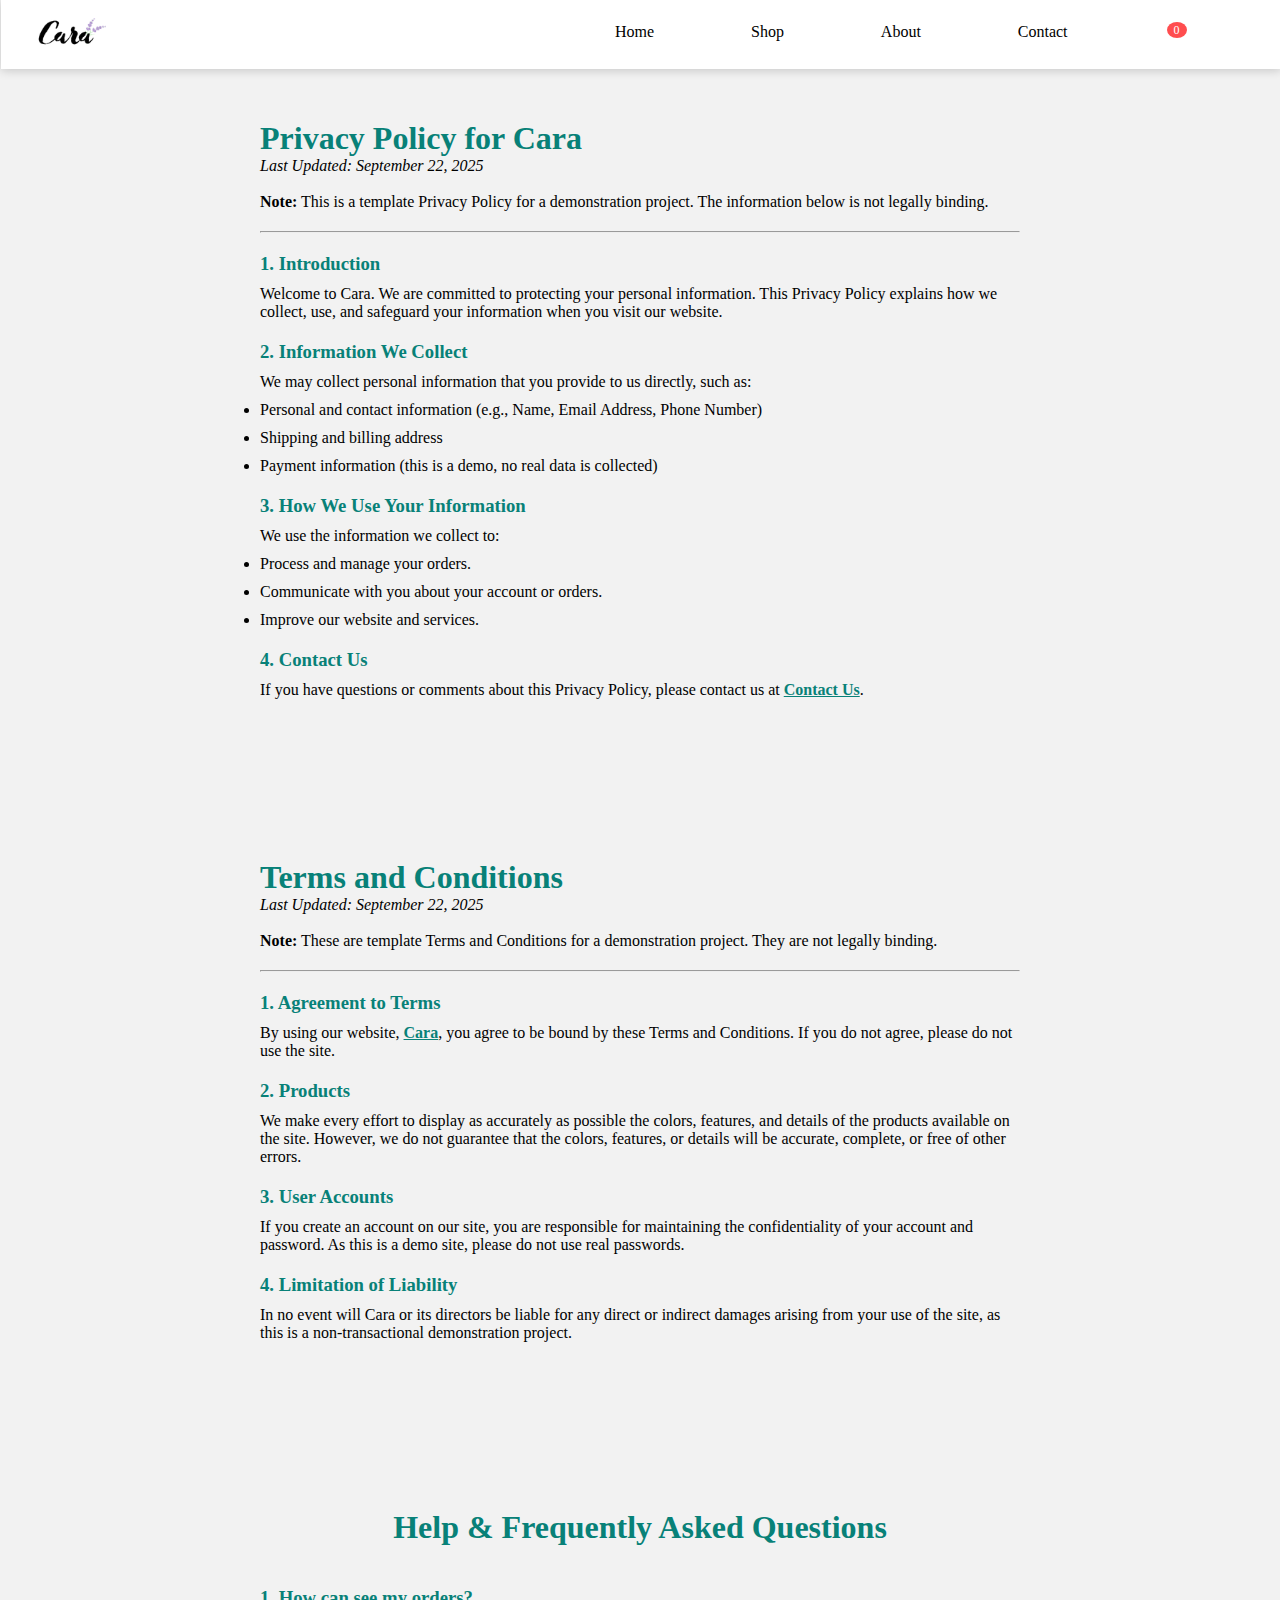
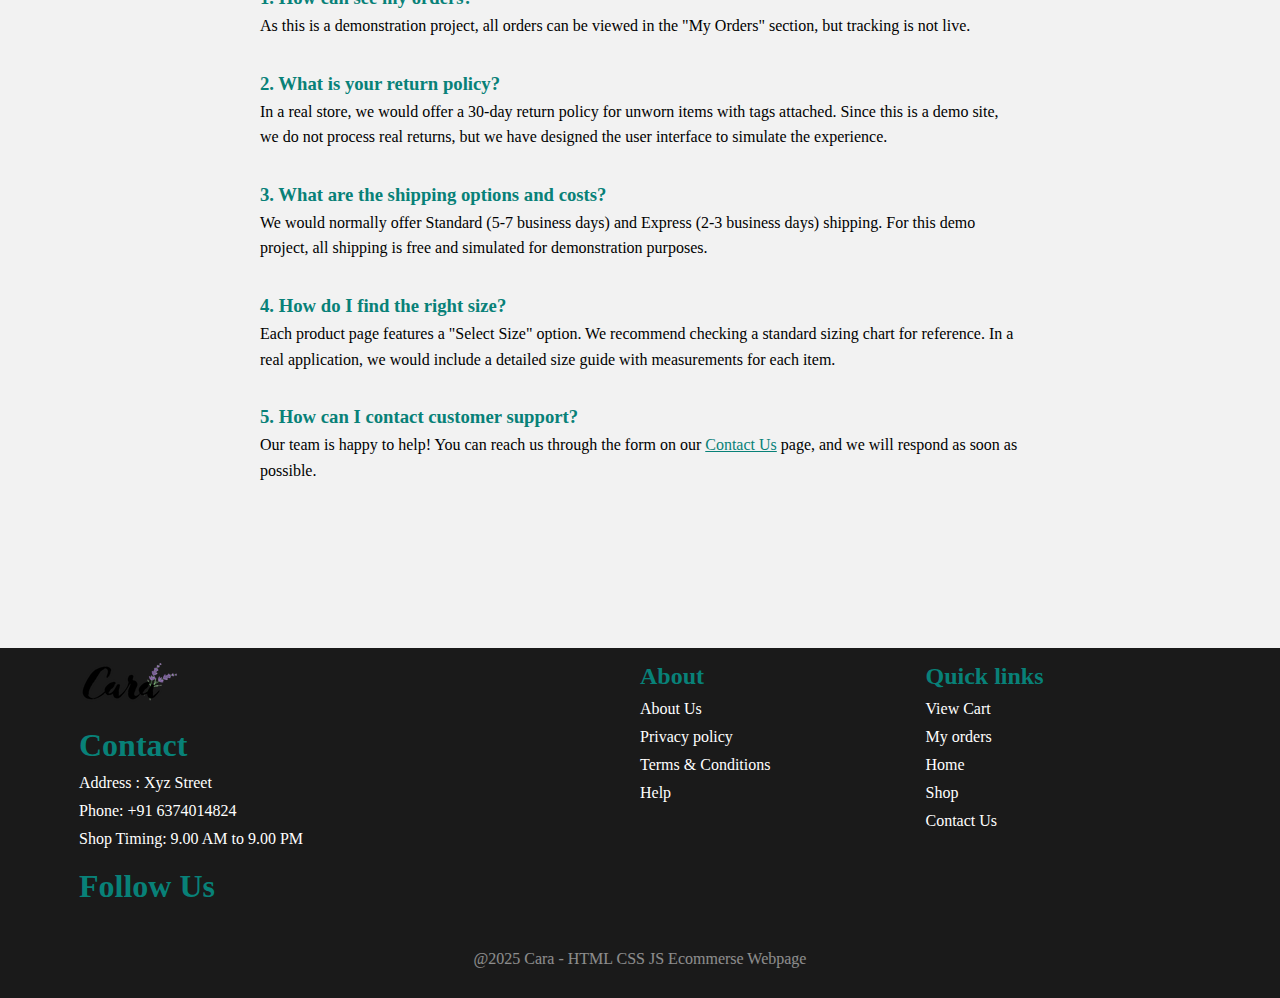
<file: terms.html>
<!DOCTYPE html>
<html lang="en">
<head>
    <meta charset="UTF-8">
    <meta name="viewport" content="width=device-width, initial-scale=1.0">
    <title>E-Commerse</title>
    <link rel="stylesheet" href="style.css">
     <link rel="stylesheet" href="https://cdnjs.cloudflare.com/ajax/libs/font-awesome/6.5.2/css/all.min.css" integrity="sha512-SnH5WK+bZxgPHs44uWIX+LLJAJ9/2PkPKZ5QiAj6Ta86w+fsb2TkcmfRyVX3pBnMFcV7oQPJkl9QevSCWr3W6A==" crossorigin="anonymous" referrerpolicy="no-referrer" />
</head>
<body>
     <!-- Nav Bar -->
    <!-- Mobile Nav -->
       <div class="Nav-bar">
     <div class="mob-nav" id="mob-nav">
    <span class="cancel-btn" id="cancel-btn"><svg class="svg" xmlns="http://www.w3.org/2000/svg" height="24px" viewBox="0 -960 960 960" width="24px" fill="#1f1f1f"><path d="m256-200-56-56 224-224-224-224 56-56 224 224 224-224 56 56-224 224 224 224-56 56-224-224-224 224Z"/></svg></span>
     <nav class="mob-content">
     <a href="index.html">Home</a>
     <a href="shop.html">Shop</a>
     <a href="about.html">About</a>
     <a href="contact.html">Contact</a>
     <a href="cart.html" class="cart-btn"><i class="fa-solid fa-cart-shopping"></i> <span class="counter">0</span></a>
     <a href="orders.html">My Orders</a>
      <a href="terms.html">Privacy policy</a>
     </nav>
     </div>
      <div class="nav-bar">
      <div class="nav-logo">
       <img src="Images/logo.png" alt="">
      </div>
      <nav class="nav-content">
       <a href="index.html">Home
        <div class="line"></div>
       </a>
       <a href="shop.html">Shop
       <div class="line"></div>
       </a>
       <a href="about.html">About
         <div class="line"></div>
       </a>
       <a href="contact.html">Contact
         <div class="line"></div>
       </a>
       <a class="cart-btn" href="cart.html"><i class="fa-solid fa-cart-shopping"></i><span class="counter">0</span></a>
    </nav>
      <div class="menu-div">
         <a class="cart-btn" href="cart.html"><i class="fa-solid fa-cart-shopping"></i> <span class="counter">0</span></a>
         <span class="menu-btn" id="menu-btn"><svg class="svg" xmlns="http://www.w3.org/2000/svg" height="28px" viewBox="0 -960 960 960" width="28px" fill="#1f1f1f"><path d="M120-240v-80h720v80H120Zm0-200v-80h720v80H120Zm0-200v-80h720v80H120Z"/></svg></span>
      </div>
     </div>
     </div>
    <!-- Nav Bar -->
    <section class="terms-center"> 
    <div class="policy-container" style="max-width: 800px; margin: 0 auto; padding: 120px 20px 40px;">
    <h1>Privacy Policy for Cara</h1>
    <p><em>Last Updated: September 22, 2025</em></p>
    <br>
    <p><strong>Note:</strong> This is a template Privacy Policy for a demonstration project. The information below is not legally binding.</p>
    <hr style="margin: 20px 0;">
     
    <div class="terms-content">
    <div class="term-1">
    <h3>1. Introduction</h3>
    <p>Welcome to Cara. We are committed to protecting your personal information. This Privacy Policy explains how we collect, use, and safeguard your information when you visit our website.</p>
    </div>
    <div class="term-2">
    <h3>2. Information We Collect</h3>
    <p>We may collect personal information that you provide to us directly, such as:</p>
    <ul>
        <li>Personal and contact information (e.g., Name, Email Address, Phone Number)</li>
        <li>Shipping and billing address</li>
        <li>Payment information (this is a demo, no real data is collected)</li>
    </ul>
    </div>
    <div class="term-3">
    <h3>3. How We Use Your Information</h3>
    <p>We use the information we collect to:</p>
    <ul>
        <li>Process and manage your orders.</li>
        <li>Communicate with you about your account or orders.</li>
        <li>Improve our website and services.</li>
    </ul>
    </div>
    <div class="term-4">
    <h3>4. Contact Us</h3>
    <p>If you have questions or comments about this Privacy Policy, please contact us at <a href="contact.html" style="text-decoration: underline; color: #088178; font-weight: bold;">Contact Us</a>.</p>
    </div>
</div>
</div>

<div class="policy-container" style="max-width: 800px; margin: 0 auto; padding: 120px 20px 40px;">

    <h1>Terms and Conditions</h1>
    <p><em>Last Updated: September 22, 2025</em></p>
    <br>
    <p><strong>Note:</strong> These are template Terms and Conditions for a demonstration project. They are not legally binding.</p>
    <hr style="margin: 20px 0;">
    
    <div class="terms2">
    <h3>1. Agreement to Terms</h3>
    <p>By using our website, <a href="index.html" style="text-decoration: underline; color: #088178; font-weight: bold;">Cara</a>, you agree to be bound by these Terms and Conditions. If you do not agree, please do not use the site.</p>

    <h3>2. Products</h3>
    <p>We make every effort to display as accurately as possible the colors, features, and details of the products available on the site. However, we do not guarantee that the colors, features, or details will be accurate, complete, or free of other errors.</p>
    
    <h3>3. User Accounts</h3>
    <p>If you create an account on our site, you are responsible for maintaining the confidentiality of your account and password. As this is a demo site, please do not use real passwords.</p>

    <h3>4. Limitation of Liability</h3>
    <p>In no event will Cara or its directors be liable for any direct or indirect damages arising from your use of the site, as this is a non-transactional demonstration project.</p>
    </div>
</div>

<div class="help-container" style="max-width: 800px; margin: 0 auto; padding: 120px 20px 40px; line-height: 1.6;">

    <h1 style="text-align: center; margin-bottom: 30px;">Help & Frequently Asked Questions</h1>
    
    <div class="help">
    <div class="faq-item" style="margin-bottom: 25px;">
        <h3>1. How can see my orders?</h3>
        <p>As this is a demonstration project, all orders can be viewed in the "My Orders" section, but tracking is not live.</p>
    </div>

    <div class="faq-item" style="margin-bottom: 25px;">
        <h3>2. What is your return policy?</h3>
        <p>In a real store, we would offer a 30-day return policy for unworn items with tags attached. Since this is a demo site, we do not process real returns, but we have designed the user interface to simulate the experience.</p>
    </div>

    <div class="faq-item" style="margin-bottom: 25px;">
        <h3>3. What are the shipping options and costs?</h3>
        <p>We would normally offer Standard (5-7 business days) and Express (2-3 business days) shipping. For this demo project, all shipping is free and simulated for demonstration purposes.</p>
    </div>

    <div class="faq-item" style="margin-bottom: 25px;">
        <h3>4. How do I find the right size?</h3>
        <p>Each product page features a "Select Size" option. We recommend checking a standard sizing chart for reference. In a real application, we would include a detailed size guide with measurements for each item.</p>
    </div>

    <div class="faq-item" style="margin-bottom: 25px;">
        <h3>5. How can I contact customer support?</h3>
        <p>Our team is happy to help! You can reach us through the form on our <a href="contact.html" style="color: #088178; text-decoration: underline;">Contact Us</a> page, and we will respond as soon as possible.</p>
    </div>
   </div>
</div>
</section>
 <footer>
     <div class="footer-div">
      <div class="footer-logo">
       <div class="logo-cont">
        <img src="Images/logo.png" alt="Cara Logo">
       </div>
       <div class="footer-text">
       <h1 class="primary">Contact</h1>
       <p>Address : Xyz Street</p>
       <p>Phone: +91 6374014824</p>
       <p>Shop Timing: 9.00 AM to 9.00 PM</p>
       </div>
        <h1 class="primary">Follow Us</h1>
       <div class="footer-icons">
          <a href="https://www.facebook.com"><i class="fa-brands fa-facebook"></i></a>
          <a href="https://www.twitter.com"><i class="fa-brands fa-twitter"></i></a>
          <a href="https://www.instagram.com"><i class="fa-brands fa-instagram"></i></a>
       </div>
       </div>

      <div class="footer-content">
      <div class="footer-about">
       <h2 class="primary">About</h2>
       <div class="about-link">
       <a href="about.html">About Us</a>
       <a href="terms.html">Privacy policy</a> 
       <a href="terms.html">Terms & Conditions</a>
       <a href="terms.html">Help</a>
       </div>
      </div>
      <div class="footer-account">
      <h2 class="primary">Quick links</h2>
      <div class="quick-links"> 
      <a href="cart.html">View Cart</a>
      <a href="orders.html">My orders</a>
      <a href="index.html">Home</a>
      <a href="shop.html">Shop</a>
      <a href="contact.html">Contact Us</a>
      </div>
      </div>
      </div>
     </div>

     <div class="footer-copy">
      <p>@2025 Cara - HTML CSS JS Ecommerse Webpage</p>
     </div>
    </footer>
    <script src="script.js"></script>
</body>
</html>
</file>
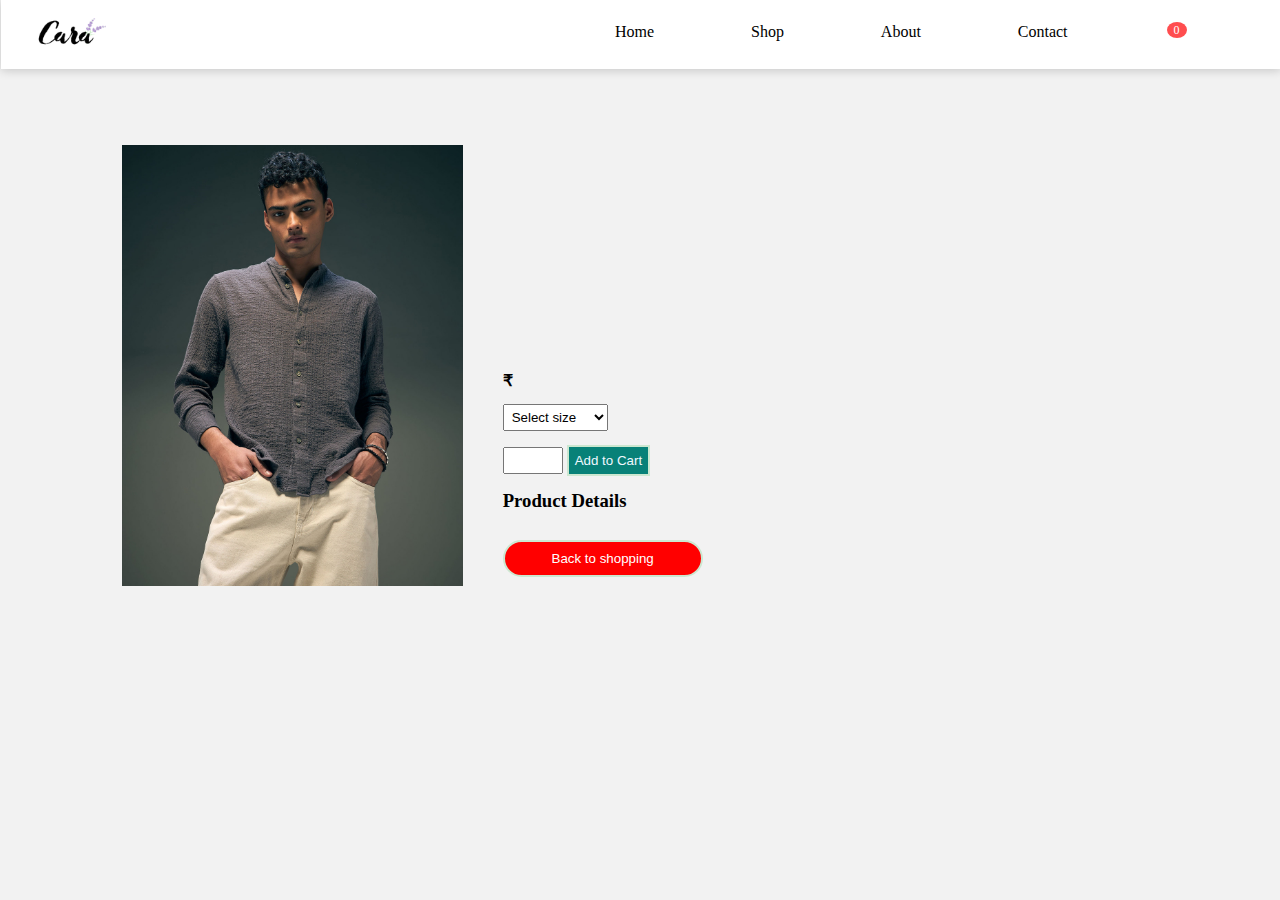
<file: view.html>
<!DOCTYPE html>
<html lang="en">
<head>
    <meta charset="UTF-8">
    <meta name="viewport" content="width=device-width, initial-scale=1.0">
    <title>E-Commerce</title>
    <link rel="stylesheet" href="style.css">
   <link rel="preconnect" href="https://fonts.googleapis.com">
<link rel="preconnect" href="https://fonts.gstatic.com" crossorigin>
<link href="https://fonts.googleapis.com/css2?family=Montserrat:wght@400;700&family=Playfair+Display:wght@700&display=swap" rel="stylesheet">
    <link rel="stylesheet" href="https://cdnjs.cloudflare.com/ajax/libs/font-awesome/6.5.2/css/all.min.css" integrity="sha512-SnH5WK+bZxgPHs44uWIX+LLJAJ9/2PkPKZ5QiAj6Ta86w+fsb2TkcmfRyVX3pBnMFcV7oQPJkl9QevSCWr3W6A==" crossorigin="anonymous" referrerpolicy="no-referrer" />
    <style>
      img{
        width: 100%;
        height: 100%;
      }
      .product-view{
        max-width: 90%;
        margin: 0 auto;
        margin-top: 80px;
        min-height: 80vh;
      }
      .view{
        display: flex;
        padding-top: 20px;
        justify-content: center;
        align-items: center;
        min-height: 80vh;
        column-gap: 40px;
        max-width: 90%;
        margin: 0 auto;
        padding-top: 40px;
      }
      .view-img{
        display: flex;
        flex-direction: column;
        height: 70vh;
        min-width: 30%;
        justify-content: center;
        align-items: center;
        row-gap: 5px;
      }
      .main-img-cont{
         height: 70%;
         width: 100%;
      }
      @media screen and (max-width:350px){
        .product-view{
        max-width: 90%;
        margin: 0 auto;
        margin-top: 80px;
        min-height: 80vh;
      }
      }
      .sub-image{
        display: flex;
        height: 30%;
        width: 100%;
        column-gap: 7px;
      }
      .sub-image img{
        cursor: pointer;
      }
      .view-text{
        width: 50%; 
        display: flex;
        flex-direction: column;
        row-gap: 14px;
        min-height: 50%;
        flex: 1;
        min-width: 40%;
        /* padding-top: 80px; */
      }
      .view-text p,h1{
        max-width: 80%;
      }
    @media screen and (max-width:550px){
        .view{
            align-items: start;
            flex-wrap: wrap;
            row-gap: 50px;
        }
        .view-text p{
            max-width: 100% ;
        }
    }
    select{
        max-width: 105px;
        padding: 4px;
    }
    input{
        max-width: 60px;
        padding: 4px;
    }
    button{
        padding: 4px;
    }
    .back{
        max-width: 200px;
        padding: 8px;
    }
    .add-btn{
    position: relative;
    right: 0px;
    bottom: 0px;
}
#addd{
  background-color: #088178;
  color: aliceblue;
  padding: 6px;
  border: none;
  border: var(--border-color) solid 2px;
}
.back{
  border: var(--border-color) solid 2px;
  background-color: red;
  color: white;
  border-radius: 20px;
  padding: 9px;
}
    </style>
</head>
<body>
  <div id="preloader">
        <div class="spinner"></div>
    </div>
    <!-- Nav Bar -->
    <!-- Mobile Nav -->
       <div class="Nav-bar">
     <div class="mob-nav" id="mob-nav">
    <span class="cancel-btn" id="cancel-btn"><svg class="svg" xmlns="http://www.w3.org/2000/svg" height="24px" viewBox="0 -960 960 960" width="24px" fill="#1f1f1f"><path d="m256-200-56-56 224-224-224-224 56-56 224 224 224-224 56 56-224 224 224 224-56 56-224-224-224 224Z"/></svg></span>
     <nav class="mob-content">
     <a href="index.html">Home</a>
     <a href="shop.html">Shop</a>
     <a href="about.html">About</a>
     <a href="contact.html">Contact</a>
     <a href="cart.html" class="cart-btn"><i class="fa-solid fa-cart-shopping"></i> <span class="counter">0</span></a>
     <a href="orders.html">My Orders</a>
      <a href="terms.html">Privacy policy</a>
     </nav>
     </div>
      <div class="nav-bar">
      <div class="nav-logo">
       <img src="Images/logo.png" alt="">
      </div>
      <nav class="nav-content">
       <a href="index.html">Home
        <div class="line"></div>
       </a>
       <a href="shop.html">Shop
       <div class="line"></div>
       </a>
       <a href="about.html">About
         <div class="line"></div>
       </a>
       <a href="contact.html">Contact
         <div class="line"></div>
       </a>
       <a class="cart-btn" href="cart.html"><i class="fa-solid fa-cart-shopping"></i><span class="counter">0</span></a>
    </nav>
      <div class="menu-div">
         <a class="cart-btn" href="cart.html"><i class="fa-solid fa-cart-shopping"></i> <span class="counter">0</span></a>
         <span class="menu-btn" id="menu-btn"><svg class="svg" xmlns="http://www.w3.org/2000/svg" height="28px" viewBox="0 -960 960 960" width="28px" fill="#1f1f1f"><path d="M120-240v-80h720v80H120Zm0-200v-80h720v80H120Zm0-200v-80h720v80H120Z"/></svg></span>
      </div>
     </div>
     </div>
    <!-- Nav Bar -->
    
        <!-- Products View -->
    <section class="product-view">
    <div class="view">
     <div class="view-img">
     <div class="main-img-cont">
      <img src="Fp images/Shirt-1 (1).jpg" alt="">
     </div>
     <div class="sub-image">
        <div class="sub-img-cont">
            <img id="sb1">
        </div>
        <div class="sub-img-cont">
          <img id="sb2">
        </div>
        <div class="sub-img-cont">
          <img  id="sb3">
        </div>
        <div class="sub-img-cont">
          <img id="sb4">
        </div>
     </div>
     </div>

     <div class="view-text">
      <h1 id="name"></h1>
      <p id="brand"></p>
      <b id="price">&#8377</b>
      <select required id="select_size">
      <option value="" disabled selected>Select size</option>
      <option value="1">S</option>
      <option value="2">M</option>
      <option value="3">L</option>
      <option value="4">XL</option>
      <option value="5">XXL</option>
      <option value="6">XXL</option>
      </select>
      <div class="cart-bt">
      <input type="number" min="1" id="input">
      <button id="addd">Add to Cart</button>
      </div>
      <h3>Product Details</h3>
      <p id="des"></p>
      <button onclick="back()" class="back">Back to shopping</button>
     </div>
    </div>
    </section>
    <!-- Products View -->
     
    <script src="script.js"></script>
    <script src="viewScript.js" defer></script>
    <!-- <script src="script.js"></script> -->
</body>
</html>
</file>
<file: style.css>
/* Global */
* {
    margin: 0px;
    padding: 0px;
    box-sizing: border-box;
}
h1{
    color: var(--primary-color);
}

:root {
    --primary-color: #088178;
    /* Main accent (buttons, highlights, links) */
    --secondary-color: #465b52;
    /* Subtext, muted elements */
    --heading-color: #222;
    /* Headings (almost black) */
    --text-color: #1a1a1a;
    /* General text */
    --light-bg: #e3e6f3;
    /* Light section backgrounds */
    --white: #ffffff;
    /* Pure white */
    --off-white: #f2f2f2;
    /* Background / footer */
    --border-color: #cce7d0;
    /* Card & product borders */
}

body {
    min-height: 100dvh;
    background-color: var(--off-white);
    overflow-x: hidden;
}
html{
    overflow-x: hidden;
    scroll-behavior: smooth;
}
a{
    text-decoration: none;
    color: black;
}

h1, h2, h3, h4, h5, h6 {
    font-weight: 700; /* Bolder headings */
}

/*Fonts → Google Fonts: Poppins */
img {
    height: 100%;
    width: 100%;
}

button {
    cursor: pointer;
}
/* select{
    appearance: none;
} */
/* Global */

/* Nav Bar */
.Nav-bar{
   position: fixed;
   top: 0px;
   left: 1px;
   width: 100%;
   background-color: var(--white);
   z-index: 999;
}
/* Mobile-nav */
.mob-nav {
    /* padding: 14px; */
    transition: all 0.6s; 
    justify-self: end;
    position: absolute;
    transform: translateX(500px);
    display: none;
    width: 70%;
    min-height: 100vh;
    background-color: var(--light-bg);
    z-index: 99;
}

.mob-content {
    display: flex;
    flex-direction: column;
    row-gap: 20px;
    margin-top: 40px;
    cursor: pointer;
    text-indent: 10px;
}
.mob-content a{
    padding: 8px;
    width: 100%;
    transition: all 0.3s;
}
.mob-content a:hover{
    background-color: var(--primary-color);
    border-left: 10px solid var(--off-white);
}
@keyframes outline{
    0%{width: 0%;}
    100%{width: 100%;}
}

#cancel-btn {
  margin-top: 200px;
  position: relative;
  top: 15px;
  margin-left: 10px;
  cursor: pointer;
}

/* Mobile-nav */

/* Nav Bar */
.nav-bar {
    display: flex;
    align-items: center;
    justify-content: space-between;
    padding: 15px;
    box-shadow: 0 1px 10px rgba(0, 0, 0, 0.2);
    z-index: 1;
    width: 100%;
}
.nav-logo {
    max-width: 100px;
    text-indent: 20px;
}

.nav-content {
    display: flex;
    justify-content: space-around;
    max-width: 50%;
    margin-right: 20px;
    padding: 8px;
    cursor: pointer;
    min-width: 55%;
}


.menu-div {
    display: none;
}

/* Media */
@media screen and (max-width:690px) {
    .nav-content {
        display: none;
    }
    .menu-div {
        display: flex;
        padding: 8px;
        align-items: center;
        column-gap: 20px;
        flex-direction: row;
        flex: 1;
        max-width: 30%;
        justify-content: center;
    }
    .mob-nav{
        display: block;
    }
.menu-div .cart-btn .fa-cart-shopping {
    font-size: 1.2rem;
    color: var(--primary-color);
     position: relative;
    top: -5px;
    left: -3px;
}
.mob-content a.cart-btn .fa-cart-shopping {
    color: var(--primary-color);
     position: relative;
    top: -5px;
    left: -3px;
}
    
}

@media screen and (max-width:200px) {
    .nav-bar{
        display: flex;
        flex-wrap: wrap;
        justify-content: center;
    }
    .menu-div{
        flex-wrap: wrap;
        row-gap: 10px;
    }
}
/* Media */
.line{
    width: 100%;
    height: 5px;
    transition: all 0.2s;
}
@keyframes bg{
  0%{width: 0px;}
  100%{width: 80%;}
}
.nav-content a:hover .line{
    animation:bg 0.3s forwards;
    background-color: var(--primary-color);
    border-radius: 50px;
}
/* Icon styling */
.nav-content .cart-btn {
    display: flex;
    align-items: center;
    column-gap: 5px;
    color: var(--secondary-color);
}
.nav-content .cart-btn:hover {
    color: var(--primary-color);
}
.nav-content .cart-btn .fa-cart-shopping {
    font-size: 1rem;
    color: var(--primary-color);
    position: relative;
    top: -5px;
    left: -3px;
}

.menu-div .cart-btn {
    display: flex;
    align-items: center;
    column-gap: 5px;
    color: var(--secondary-color);
    justify-content: center;
    position: relative;
    top: 5px;
}

.mob-content a.cart-btn {
    display: flex;
    align-items: center;
    column-gap: 10px;
}


.counter {
    background-color: #ff4d4f;
    color: var(--white);
    border-radius: 50%;
    padding: 2px 7px;
    font-size: 0.75rem;
    position: relative;
    top: -5px;
    left: -3px;
    line-height: 1;
}


/* Nav Bar */

/* Home */
.center-home{
    background-image: url(Images/hero_bg.png);
    background-size: cover;
    background-position: center;
    height: 110vh;
    padding-top: 120px;
    z-index: 99;
    background-position-y: top;
    
}
.home-content{
    height: 80%;
    display: flex;
    justify-content: center;
    flex-direction: column;
    text-align: left;
    padding-left: 60px;
    row-gap: 10px;
    /* background-color: #088178; */
    margin-top: 50px;
}
.home-content b{
    color: var(--text-color);
}
.home-content h1{
    font-size: 3rem;
    overflow-wrap: anywhere;
}
.h2{
    color: var(--primary-color);
}
.shop-btn{
    padding: 10px;
    border-radius: 50px;
    border: solid 2px var(--primary-color);
    max-width: 120px;
    color: var(--primary-color);
    text-align: center;
    font-size: 1.2rem;
    cursor: pointer;
}
.home-content p{
    color: #465b52;
}

/* Media */
@media screen and (max-width:900px){
    .center-home{
        background-position: 70%;
    }
}
@media screen and (max-width:750px){
    .center-home{
        background-position: 75%;
    }
    .home-content{
        padding-left: 20px;
    }
}
@media screen and (max-width:400px){
   .center-home{
        background-position: 70%;
    }
    
}
/* Media */
/* Home */

/* Functions */
.function-center{
    max-width: 90%;
    margin: 0 auto;
    display: flex;
    column-gap: 20px;
    align-items: center;
    justify-content: center;
}
.function-box{
    max-width: 200px;
    display: flex;
    flex-direction: column;
    align-items: center;
    justify-content: center;
    box-shadow: 0 1px 10px rgba(0, 0, 0, 0.2);
    margin-top: 50px;
    padding: 8px;
    row-gap: 15px;
    transition: all 0.3s;
}
.function-box:hover{
    transform: scale(1.05);
}
.text-cont{
    background-color: tan;
    padding: 8px;
    border-radius: 20px;
    color: #088178;
}
.t2{
    background-color: #ee82ee;
    color: white;
}
.t3{
    background-color: lightgreen;
    color: green;
}
.t4{
   background-color: skyblue;
   color: navy;
}
.t5{
   background-color: hsl(271, 76%, 53%,0.5);
   color: black;
}
.t6{
  color: brown;
}

/* Media */
@media screen and (max-width:930px){
    .function-center{
        display: grid;
        grid-template-columns: 1fr 1fr 1fr;
        place-items: center;
    }
}
@media screen and (max-width:600px){
    .function-center{
        display: grid;
        grid-template-columns: 1fr 1fr;
        text-align: center;
    }
}
@media screen and (max-width:297px){
    .function-center{
        display: grid;
        grid-template-columns: 1fr;
        place-items: center;
    }
}
/* Media */

/* Functions */

/* Products */
.products-center{
    max-width: 90%;
    margin: auto;
}
.product-intro{
    margin-top: 80px;
    text-align: center;
    margin-bottom: 80px;
}
.product-intro h1{
    font-size: 3rem;
    color: var(--primary-color);
}
.product-intro p{
    margin-top: 20px;
    color: #465b52;
}
.products{
    display: grid;
    grid-template-columns: 1fr 1fr 1fr 1fr;
    place-items: center;
    row-gap: 50px;
    column-gap: 20px;
}
.product{
    width: 250px;
    background-color: white;
    padding: 8px;
    position: relative;
    border-radius: 10px;
    border: solid 2px var(--border-color);
    z-index: 0;
    cursor: pointer;
    transition: all 0.3s;
    min-height: 450px;
}
.product:hover{
     box-shadow: 0 1px 10px rgba(0, 0, 0, 0.2);
}
.product:hover{
    transform: scale(1.05);
}
.product-img{
    height: 300px;
}
.product img{
    border-radius: 10px;
    transition: all 0.3s;
}
.product-text{
    margin-top: 5px;
    display: flex;
    flex-direction: column;
    row-gap:6px;
}
.txt-p{
    color: var(--secondary-color);
}
.txt-head,.txt-price{
    color: var(--primary-color);
}
.add-btn{
    position: absolute;
    right: 5px;
    bottom: 5px;
}
/* Media */
@media screen and (max-width:1172px){
     .products{
        grid-template-columns: 1fr 1fr 1fr;
    }
    .product{
    width: 300px;
    }
}

@media screen and (max-width:1016px){
    .products{
        grid-template-columns: 1fr 1fr;
    }
    .product{
    width: 300px;
    }
}
@media screen and (max-width:696px){
    .products{
        grid-template-columns: 1fr;
    }
    .product{
        min-width: 60%;
    }
}
@media screen and (max-width:328px){
    .product{
        min-width: 100%;
    }
}

/* Media */
/* Products */

/* Banner */
.banner{
    margin-top: 70px;
    background-image: url(Images/banner-2.jpg);
    background-size: cover;
    background-position-y: center;
    height: 100%;
    color: white;
    display: flex;
    flex-direction: column;
    justify-content: center;
    align-items: center;
    row-gap: 25px;
    padding: 40px;
}
.banner button{
    padding: 10px;
    border-radius: 5px;
    border: solid 2px var(--border-color);
}
.banner span{
    color: var(--primary-color);
}
/* Media */
@media screen and (max-width:800px){
    .banner{
    text-align: center;
    background-position: 60%;
}
}
@media screen and (max-width:650px){
    .banner{
    text-align: center;
    background-position: 80%;
}
}
/* Media */
/* Banner */

/* New Arrivals */
.new-center{
    max-width: 90%;
    margin: 0 auto;
    margin-top: 80px;
}
/* New Arrivals */

/* Banner */
.banner-center{
    max-width: 90%;
    margin: 30px auto;
    display: flex;
    justify-content: center;
    column-gap: 20px;
}
.bg-1{
    background-image: url(Images/b1g1.jpg);
    background-position: center;
    background-size: cover;
    background-position-y: 20%;
    display: flex;
    flex-direction: column;
    justify-content: center;
    padding: 80px;
    padding-left: 40px;
    row-gap: 10px;
    width: 80%;
     background-position-x: 70%;
}

.bg-1 button,.bg-2 button{
    max-width: 100px;
    padding: 10px;
    border-radius: 5px;
    border: solid 2px var(--border-color);
}
.bg-1 p,.bg-2 p{
    max-width: 270px;
    color: var(--text-color);
    font-weight: bold;
}
.bg-1 b,.bg-2 b{
    max-width: 270px;
    color: #465b52;
}
.bg-1 h1,.bg-2 h1{
    font-size: 2rem;
    color: #088178;
}

.bg-2{
    background-image: url(Images/season\ \(4\).jpg);
    background-position: center;
    background-size: cover;
    background-position-y: top;
    display: flex;
    flex-direction: column;
    justify-content: center;
    padding: 80px;
    padding-left: 40px;
    row-gap: 10px;
    font-weight: bolder;
    width: 80%;
    background-position-x: 70%;
}
/* Media */
@media screen and (max-width:600px){
  .banner-center{
    max-width: 90%;
    margin: 30px auto;
    display: flex;
    justify-content: center;
    column-gap: 20px;
    flex-wrap: wrap;
    row-gap: 40px;
}
.bg-1,.bg-2{
    width: 100%;
}
}
/* Media */
/* Banner */

/* Footer */
footer{
    background-color:  var(--off-white);
    margin-top: 100px;
    background-color: #1a1a1a;
    color: white;
}

.logo-cont{
   max-width: 140px;
   margin-bottom: 20px;
}
.footer-text{
  margin-bottom: 20px;
}
.footer-text p{
    margin-top: 10px;
}
.footer-icons{
    display: flex;
    position: relative;
    top: 35px;
    column-gap: 10px;
    transition: all 1.5s;
}
.fa-facebook:hover{
    color: skyblue;
    transform: scale(1.2);
}
.fa-twitter:hover{
    color: skyblue;
    transform: scale(1.2);
}
.fa-instagram:hover{
    color: pink;
    transform: scale(1.2);
}
.footer-div{
    max-width: 90%;
    margin: 0 auto;
    display: grid;
    grid-template-columns: 1fr 1fr;
    padding: 15px;
}
.footer-content{
    display: grid;
    grid-template-columns: 1fr 1fr;
    column-gap: 10px;
}
.footer-about p{
   margin-top: 10px;
}
.footer-account p{
   margin-top: 10px;
}
.payment.payment-icon{
  display: flex;
  flex-direction: column;
  column-gap: 20px;
}
.primary{
    color: var(--primary-color);
}
.footer-copy{
    opacity: 0.5;
    text-align: center;
    margin-top: 30px;
    padding-bottom: 30px;
}
.about-link{
    margin-top: 10px;
    display: flex;
    flex-direction: column;
    row-gap: 10px;
}
.quick-links{
    margin-top: 10px;
    display: flex;
    flex-direction: column;
    row-gap: 10px;
}
.about-link a,.quick-links a{
    color: white;
    cursor: pointer;
}
.about-link a:hover,.quick-links a:hover{
    color: grey;
}


/* Media */
@media screen and (max-width:600px){
    .footer-div{
    grid-template-columns: 1fr;
    row-gap: 50px;
}
.footer-content{
    place-items: center;
}
}
@media screen and (max-width:250px){
    .footer-content{
        display: flex;
        flex-wrap: wrap;
        row-gap: 30px;
    }
}
/* Media */
/* Footer */
.svg{
    fill: var(--primary-color);
}
.add-btn{
    padding: 7px;
    border-radius: 50%;
    display: flex;
    justify-content: center;
    height: 40px;
    width: 40px;
    align-items: center;
    border: none;
    border: 2px solid var(--border-color);
}
/* Shop Page */
/* Banner */
.banner-shop{
    margin-top: 70px;
    background-image: url(Images/banner-1.jpg);
    background-size: cover;
    background-position-y: center;
    height: 100%;
    color: white;
    display: flex;
    flex-direction: column;
    justify-content: center;
    align-items: center;
    row-gap: 25px;
    padding: 80px;
}

.banner-shop h1{
    color: var(--primary-color);
}
/* Banner */

/* Products */
.products-line{
    height: 5px;
    width: 180px;
    background-color: #088178;
    margin: 0 auto;
    margin-top: 7px;
    border-radius: 50px;
}
.contact-line{
    height: 5px;
    width: 120px;
    background-color: #088178;
    margin: 0 auto;
    margin-top: 7px;
    border-radius: 50px;
}
.cart-line{
    height: 5px;
    width: 50px;
    background-color: #088178;
    margin-top: 7px;
    border-radius: 50px;
    margin-left:5px;
}
.orders-line{
    height: 5px;
    width: 130px;
    background-color: #088178;
    margin-top: 7px;
    border-radius: 50px;
  margin: 0 auto;
  position: relative;
  bottom: 20px;
}
/* Products */
/* Shop Page */

/* Cart Page*/
/* Cart Page*/
.ilust{
    /* display: none; */
}
.cart-section{
    max-width: 90%;
    margin: 0 auto;
    padding-top: 100px;
    min-height: 80vh;
    /* display: grid; */
}
.cart{
    min-width: 900px;
    display: flex;
    flex-direction: column;
    row-gap: 10px;
    margin-top: 40px;
   
}
.cart-img-cont{
    max-width: 100px;
    height: 100px;
    border-radius: 4px;
   
}
.cart-img-cont img {
    object-fit: cover;
}
.main_2div{
    background-color: var(--white);
    border: 1px solid var(--border-color);
    border-radius: 8px;
    margin-bottom: 10px;
    padding: 15px;
    display: flex;
    justify-content: space-between;
    align-items: center;
    row-gap: 10px;
    text-align: center;
}
.remove-btn-cont{
    width: 10%;
   
}
.img-main{
    width: 20%;
    display: flex;
    height: 100%;
    
    align-items: center;
    justify-content: center;
}
.main-name{
    width: 30%;
    
}
.price-main{
    width: 10%;
    font-weight: bold;
    color: var(--secondary-color);
}
.qty-main{
    width: 10%;
   
}
.qty-main input{
    width: 70%;
    text-align: center;
    font-size: 1em;
     color: #e3e6f3;
     height: 40px;
     width: 40px;
     border: solid 2px var(--border-color);
     background-color: #088178;
     border-radius: 10px;
}
.total-main{
    width: 10%;
    color: #088178;
    font-weight: bold;
}
.total-section{
    max-width: 90%;
    margin: 0 auto;
    display: flex;
    justify-content: center;
    align-items: center;
    margin-bottom: 50px;
}
.remove-btn svg{
   fill: red;
   cursor: pointer;
}
.main-name{
    color: #088178;
}
.total-table{
    border: 1px solid var(--border-color);
    padding: 20px;
    max-width: 400px;
    width: 100%;
    margin-top: 30px;
    background-color: var(--white);
    border-radius: 8px;
    box-shadow: 0 2px 10px rgba(0, 0, 0, 0.05);
    align-self: center;
    justify-self: center;
}
.total-table h1 {
    font-size: 1.5rem;
    margin-bottom: 20px;
    color: var(--primary-color);
    text-align: center;
}
.address, .payment {
    margin-bottom: 15px;
    cursor: pointer;
}
.address p, .payment p {
    font-weight: 500;
    margin-bottom: 5px;
}
.total-table select {
    width: 100%;
    padding: 10px;
    border: 1px solid var(--border-color);
    border-radius: 4px;
    background-color: var(--white);
    appearance: none;
    background-image: url('data:image/svg+xml;charset=US-ASCII,%3Csvg%20xmlns%3D%22http%3A%2F%2Fwww.w3.org%2F2000%2Fsvg%22%20width%3D%22292.4%22%20height%3D%22292.4%22%20viewBox%3D%220%200%20292.4%20292.4%22%3E%3Cpath%20fill%3D%22%23000000%22%20d%3D%22M287%20197.3l-139%20139c-9.3%209.3-24.5%209.3-33.8%200l-139-139c-9.3-9.3-9.3-24.5%200-33.8s24.5-9.3%2033.8%200L146.2%20275l122.3-122.3c9.3-9.3%2024.5-9.3%2033.8%200s9.3%2024.5%200%2033.8z%22%2F%3E%3C%2Fsvg%3E');
    background-repeat: no-repeat;
    background-position: right 10px center;
    background-size: 12px;
    cursor: pointer;
}
table{
    width: 100%;
    margin-top: 15px;
    border: 1px solid var(--border-color);
    border-collapse: separate;
    border-radius: 8px;
    overflow: hidden;
}
table td{
    padding: 12px;
    border: none;
    text-align: left;
    color: var(--secondary-color);
}
table tr:last-child {
    font-weight: 700;
    color: var(--heading-color);
    background-color: var(--light-bg);
}
.total-div-btn button{
    width: 100%;
    padding: 12px;
    margin-top: 20px;
    font-size: 1.1rem;
    border-radius: 6px;
    background-color: #088178;
    color: white;
    border: none;
}

/* Address Page */
.ship-adress{
    max-width: 90%;
    margin: 0 auto;
    padding-top: 120px;
}
.address{
    display: flex;
    justify-content: center;
    margin-top: 30px;
    column-gap: 20px;
}
.animated{
    max-width: 400px;
    margin-right: 30px;
}
.div-btn{
    padding: 8px;
}
.save-btn{
    background-color: #088178;
    color: white;
    border: none;
    border-radius: 20px;
}
.add-div{
    /* background-color: red; */
    display: flex;
    flex-direction: column;
    row-gap: 10px;
    max-width: 300px;
    margin: 0 auto;
    margin-top: 30px;
}
input{
    padding: 10px;
    width: 100%;
}
.div{
    width: 100%;
}

.city{
    display: flex;
    justify-content: space-between;
    column-gap: 10px;
}
.city input{
  width: 100%;
}
.div-btn button{
    padding: 10px;
    width: 100%;
}

.error{
    display: none;
    margin-top: 5px;
    color: red;
}
#select{
    padding: 10px;
    cursor: pointer;
}
@media screen and (max-width:869px){
    .address{
    display: flex;
    justify-content: center;
    margin-top: 30px;
    flex-wrap: wrap;
}
}


/* Orders Section */

.orders-section{
    max-width: 90%;
    margin: 0 auto;
    padding-top: 120px;
}
.orders-section h1 {
    text-align: center;
    margin-bottom: 30px;
    color: var(--primary-color);
    font-size: 2.5rem;
}
.order-list {
    display: flex;
    flex-direction: column;
    gap: 20px;
    max-width: 900px;
    margin: 0 auto;
}
.orders-section .main_2div {
    background-color: var(--white);
    border: 1px solid var(--border-color);
    border-radius: 8px;
    padding: 20px;
    display: flex;
    justify-content: space-around;
    align-items: center;
    flex-wrap: wrap;
    box-shadow: 1px 1px 10px rgba(0,0,0,0.5);
}
.orders-section .cart-img-cont {
    width: 100%;
  height: 100%;
  align-self: center;
  justify-self: center;
  margin-top: 10px;
}
.orders-section .main_2div > div {
    flex: 1;
    min-width: 150px;
    margin-bottom: 10px;
    text-align: center;
}
.orders-section .main_2div h3 {
    font-size: 1.1rem;
    color: var(--primary-color);
    margin-bottom: 5px;
}
.orders-section .main_2div p {
    font-size: 0.95rem;
}
.p{
    color: var(--primary-color);
    font-weight: bold;
}

/* Orders Section */

/* About Section */
.about-banner{
    margin-top: 50px;
    background-image: url(Images/about.jpg);
    background-size: cover;
    background-repeat: no-repeat;
    background-position: center;
    height: 100%;
    color: white;
    display: flex;
    flex-direction: column;
    justify-content: center;
    align-items: center;
    row-gap: 25px;
    padding: 80px;
}

.about-banner h1,i{
    color: var(--primary-color);
    position: relative;
    bottom: 25px;
    color: white;
}
.about-banner i{
    color: var(--primary-color);
    position: relative;
    bottom: 35px;
    color: white;
}

.about-center{
    max-width: 90%;
    margin: auto;
    margin-top: 40px;
    margin-bottom: 40px;
}
.intro-main{
    display: flex;
    margin: 8px;
    column-gap: 30px;
}
.intro-img-container img{
   width: 100%;

}
.intro-img-container{
   min-width: 50%;
   margin-top: 10px;
}
.text-container{
    padding-top: 40px;
}
.text-container h1{
    font-size: 2rem;
}
.text-container p{
    line-height: 28px;
    margin-top: 10px;
    font-size: 1.1rem;
}
@media screen and (max-width:700px){
    .intro-main{
    display: flex;
    margin: 8px;
    column-gap: 20px;
    flex-wrap: wrap;
}
.intro-img-container{
   margin-top: 10px;
}
}
.abt-title{
    text-align: center;
    margin-top: 70px;
    margin-bottom:30px;
}
.about-cont{
    display: flex;
    text-align: center;
    column-gap: 20px;
}
.d1{
    display: flex;
    flex-direction: column;
    row-gap: 10px;
    padding: 8px;
    border: none;
    padding: 30px;
    box-shadow: 1px 1px 10px rgb(0, 0, 0,0.3);
    min-width: 33%;
    transition: all 440ms;
}
.d1 i{
    margin-top: 10px;
}
.d1:hover{
  transform: scale(1.05);

}
.love,.love i{
    color: transparent;
   background: linear-gradient(to bottom,pink,fuchsia);
  background-clip: text;
}
.money,.money i{
   color: transparent;
   background: linear-gradient(to bottom,var(--primary-color),var(--secondary-color));
  background-clip: text;
}
.fast,.fast i{
        color: transparent;
    background: linear-gradient(to bottom,green,violet);
    background-clip: text;
    }
.d1 p{
    color: black;
    line-height:28px;
}
@media screen and (max-width:750px) {
    .about-cont{
    display: flex;
    text-align: center;
    flex-wrap: wrap;
    row-gap: 50px;
}
}
/* About Section */

/* Contact Section */
.contact-banner{
    margin-top: 70px;
    background-image: url(Images/contact-1.webp);
    background-size: cover;
    background-repeat: no-repeat;
    background-position-y: 60%;
    height: 40vh;
}
@media screen and (max-width:450px){
    .contact-banner{
    margin-top: 60px;
    background-image: url(Images/contact-1.webp);
    background-size: cover;
    background-repeat: no-repeat;
    background-position-y: 60%;
    background-position-x: 10%;
    height: 40vh;
}
}
.contact-center{
    max-width: 90%;
    margin: 0 auto;
}
.contact-head{
    padding-top: 20px;
    text-align: center;
    color: var(--primary-color);
}
.contact-main{
    display: flex;
    column-gap: 40px;
    margin-top: 50px;
}
.contact-mode{
    min-width: 30%;
}

.contact-form{
    /* flex: 1; */
    /* background-color: #088178; */
    min-width: 50%;
}
.icons{
    margin-top: 20px;
    display: flex;
    flex-direction: column;
    row-gap: 25px;
    width: 80%;
}
.icons-div{
    display: flex;
    /* background-color: red; */
    align-items: center;
    column-gap: 10px;
    padding: 10px;
    background-color: rgb(199, 193, 193);
    border-radius: 10px;
}
.icon-content{
    padding: 8px;
    display: flex;
    row-gap: 10px;
    flex-direction: column;
}
.contact-text{
    padding: 8px;
}
.contact-text p{
    margin-top: 10px;
    margin-bottom: 10px;
}
.contact-form{
    display: flex;
    flex-direction: column;
    row-gap: 15px;
}
.form-input input{
    border: none;
    padding: 15px;
}
.textarea textarea{
    width: 100%;
    height: 20vh;
    padding: 10px;
    font-size: large;
    font-family: 'Times New Roman', Times, serif;
    border: none;
}
#form-submit-btn{
    font-size: 1.2rem;
    width: 50%;
    margin: 0 auto;
    padding: 10px;
    border-color: var(--primary-color);
    color: white;
    background-color: var(--primary-color);
    margin-top: 10px;
    border: solid 3px white;
     border-radius: 10px;
}
@media screen and (max-width:700px){
    .contact-main{
        display: flex;
        flex-wrap: wrap;
        row-gap: 30px;
    }
    .contact-mode{
    min-width: 100%;
}
.icons{
    margin-top: 20px;
    display: flex;
    flex-direction: column;
    row-gap: 25px;
    width: 100%;
}
.contact-form{
    /* flex: 1; */
    /* background-color: #088178; */
    min-width: 100%;
}
}
.icon{
   background-color: var(--light-bg);
   padding: 8px;
   border-radius: 50%;
   height: 40px;
   width: 40px;
   display: flex;
   justify-content: center;
   align-items: center;
   border: solid 2px var(--border-color);
}
.icon svg{
  fill: #088178;
}

.notify{
   background-color: rgb(169, 239, 241);
    height: 15vh;
    padding: 15px;
    text-align: center;
    display: flex;
    justify-content: center;
    align-items: center;
     border-radius: 20px;
     color: #088178;
     transform: translateX(900px);
     transition: all 1.5s;
     width: 70%;
     margin: 0 auto;
    margin-top: 20px;
    border: #088178 solid 3px;
    padding: 30px;
}
@media screen and (max-width:320px){
    .notify{
         width: 100%;
         height: 20vh;
    }
}

.err{
    margin-top: 5px;
    color: red;
    margin-left: 3px;
    display: none;
}

.no-spinner::-webkit-outer-spin-button,
.no-spinner::-webkit-inner-spin-button{
    -webkit-appearance: none;
    margin: 0;
}
.no-spinner[type=number]{
    -moz-appearance: none;
}
input,textarea{
    outline-color: #088178;
}

.icon-content h2{
    color: var(--primary-color);
}
.icons-div{
    background-color: var(--off-white);
     box-shadow: 1px 1px 10px rgb(0, 0, 0,0.3);
     border: var(--border-color) solid thin;
}
.icon-content p{
    color: var(--secondary-color);
}
.ilust{
    overflow: hidden;
    margin-top: 20px;
    text-align: center;
    color: var(--secondary-color);
}
.animated{
    min-width: 290px;
    margin-top: 30px;
}
@media screen and (max-width:322px){
    .animated{
    min-width: 100%;
    margin-top: 30px;
}
}
/* Contact Section */

/* Privacy policy */
.terms-center{
    width: 90%;
    margin: 0 auto;

}
.terms-content{
    display: flex;
    flex-direction: column;
    row-gap: 20px;
}
.terms-content h3{
    color: #088178;
}
.term-1 p,.term-2 p,.term-3 p,.term-4 p{
   margin-top: 10px;
}
.term-2 ul li,.term-3 ul li{
    margin-top: 10px;
    
}

.terms2 h3{
   margin-top: 20px;
   color: #088178;
}
.terms2 p{
    margin-top: 10px;
}

/* Help */
.help h3{
    color: #088178;
    margin-top: 30px;
}

.ord{
    max-width: 400px;
    margin: 0 auto;
   margin-top: 10px;
}
</file>
